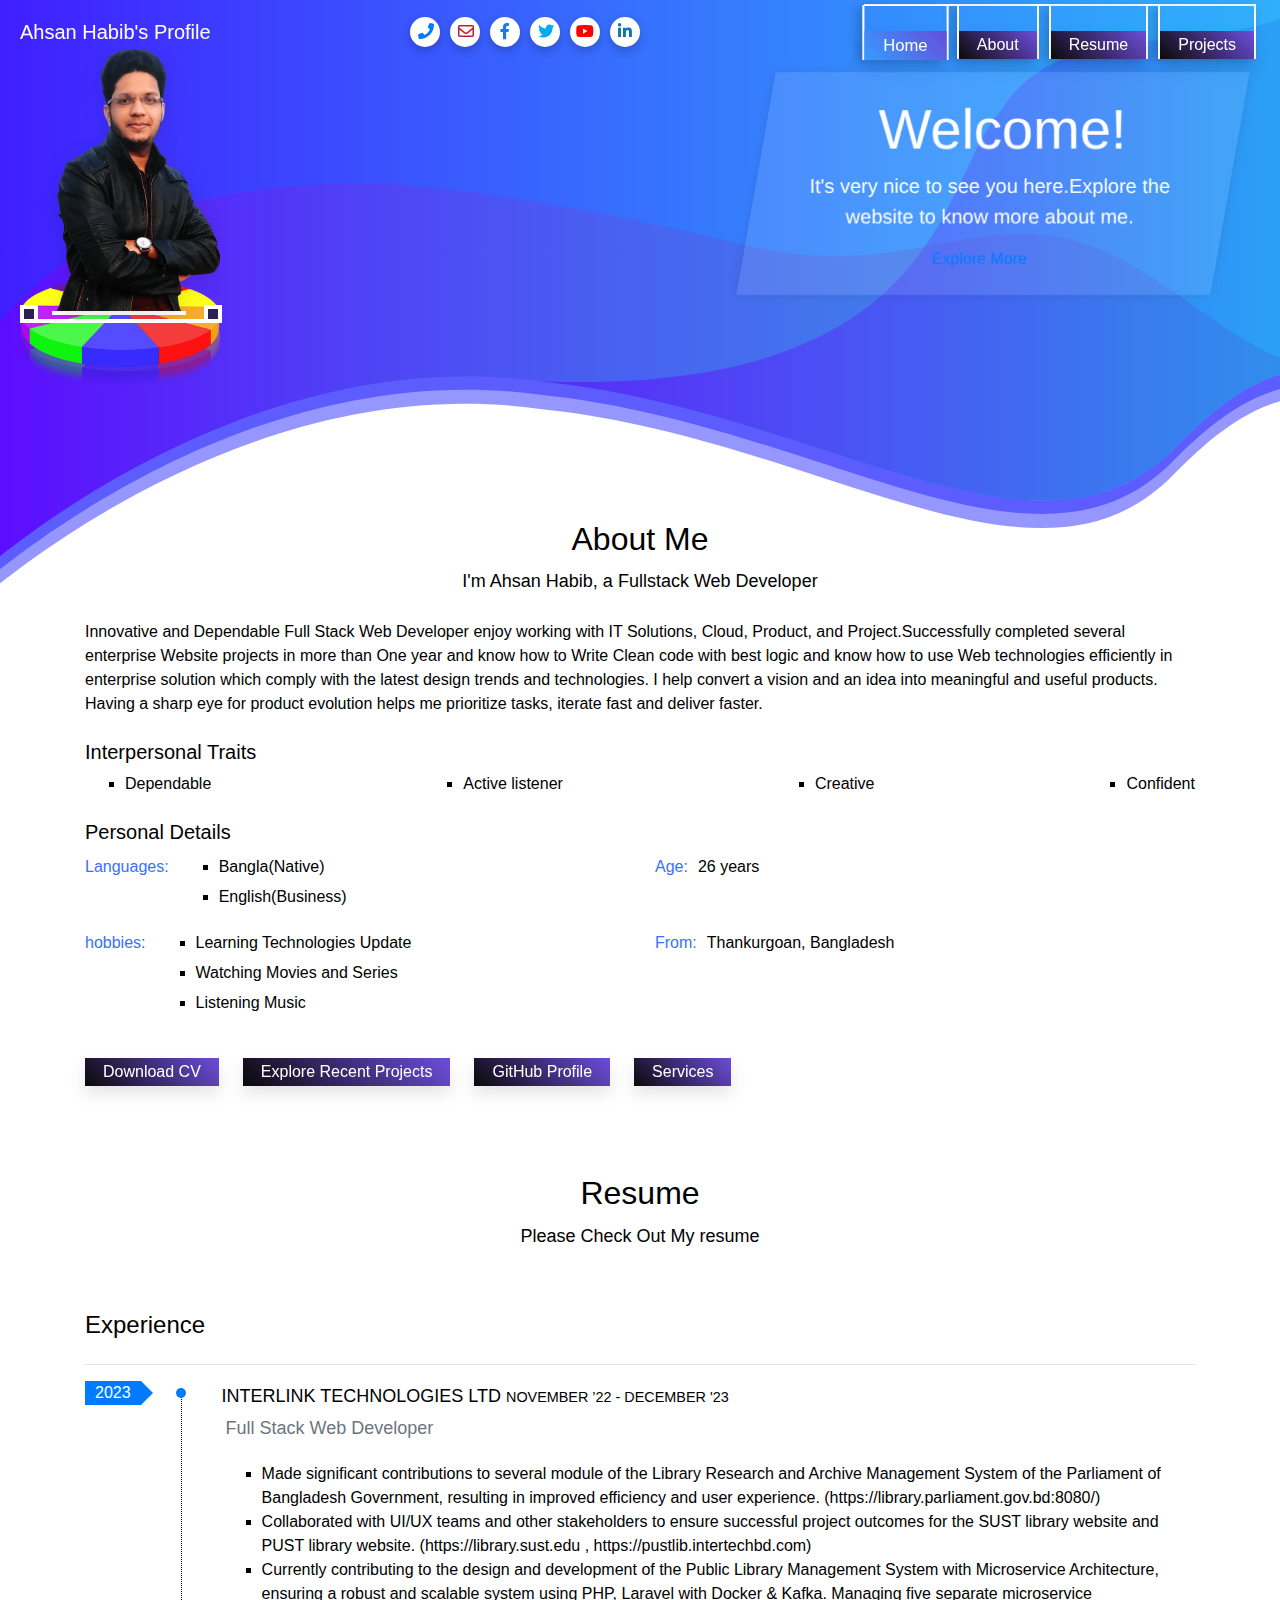
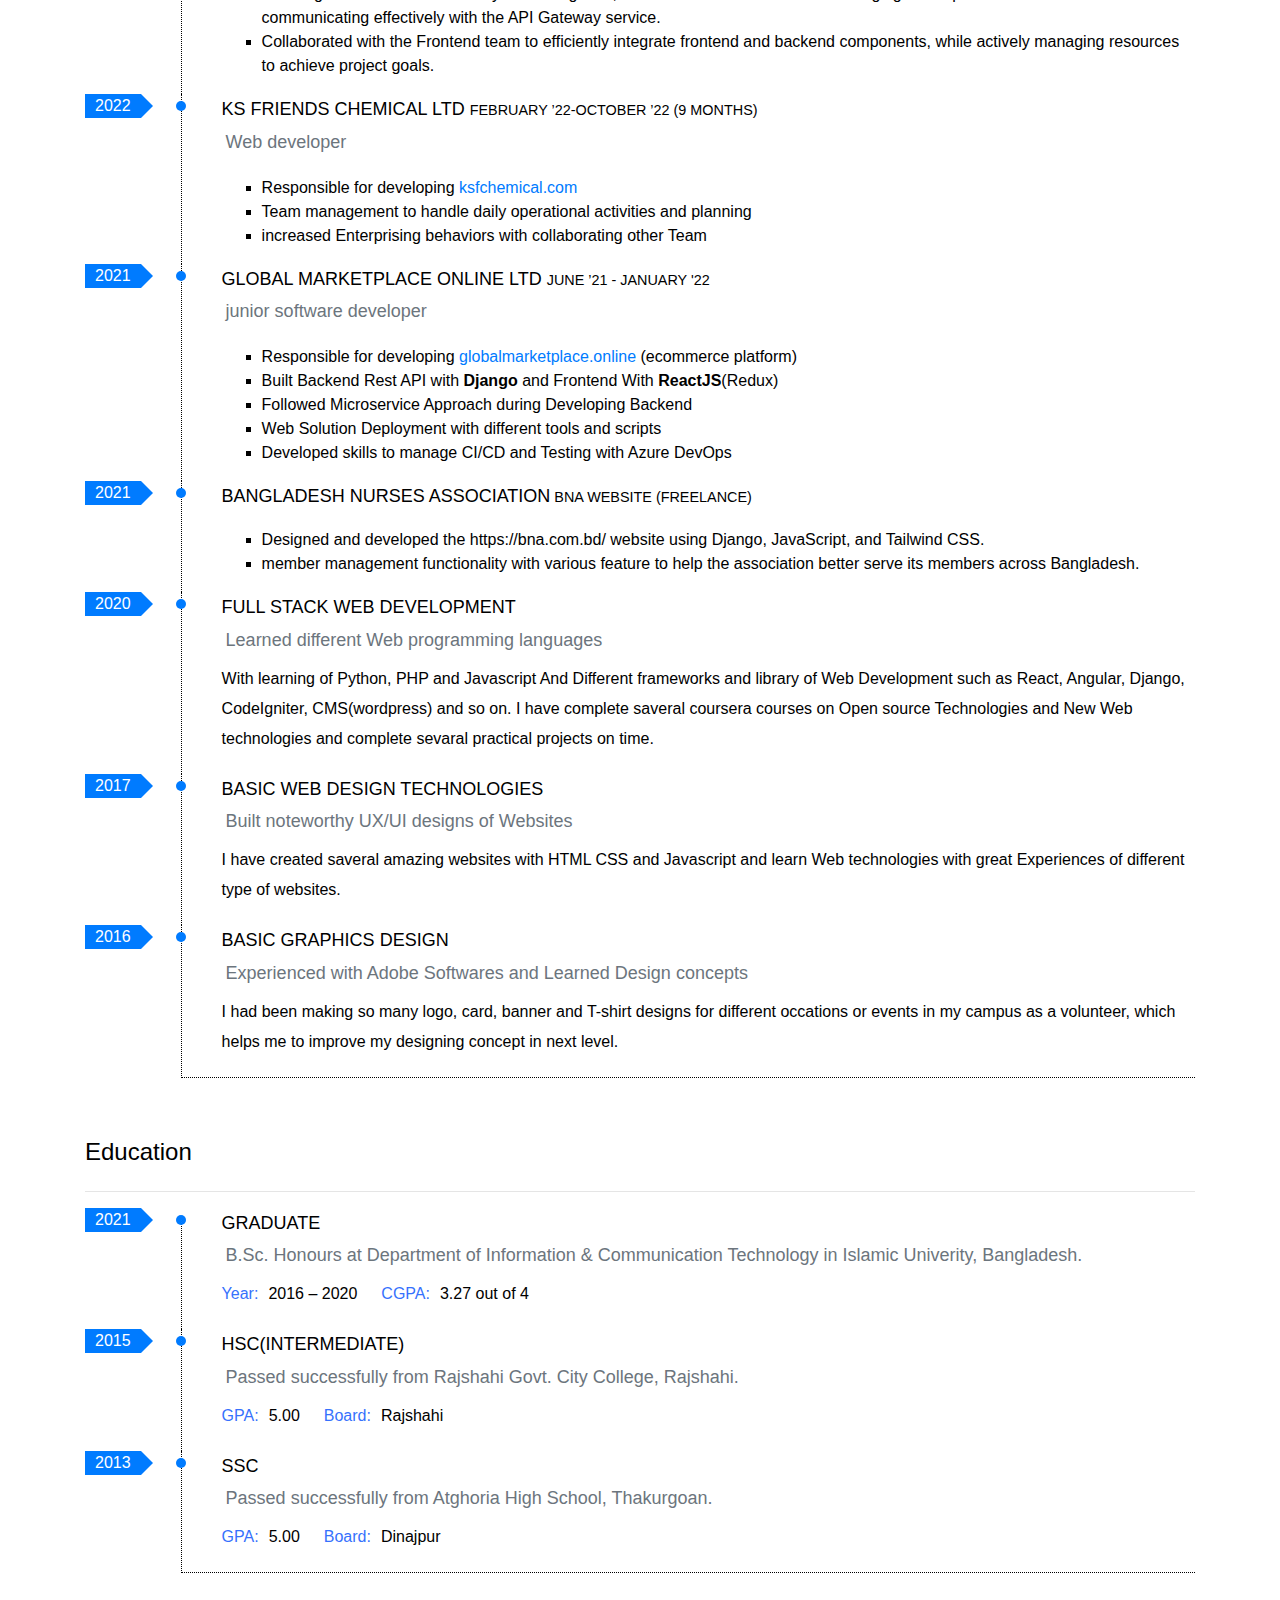
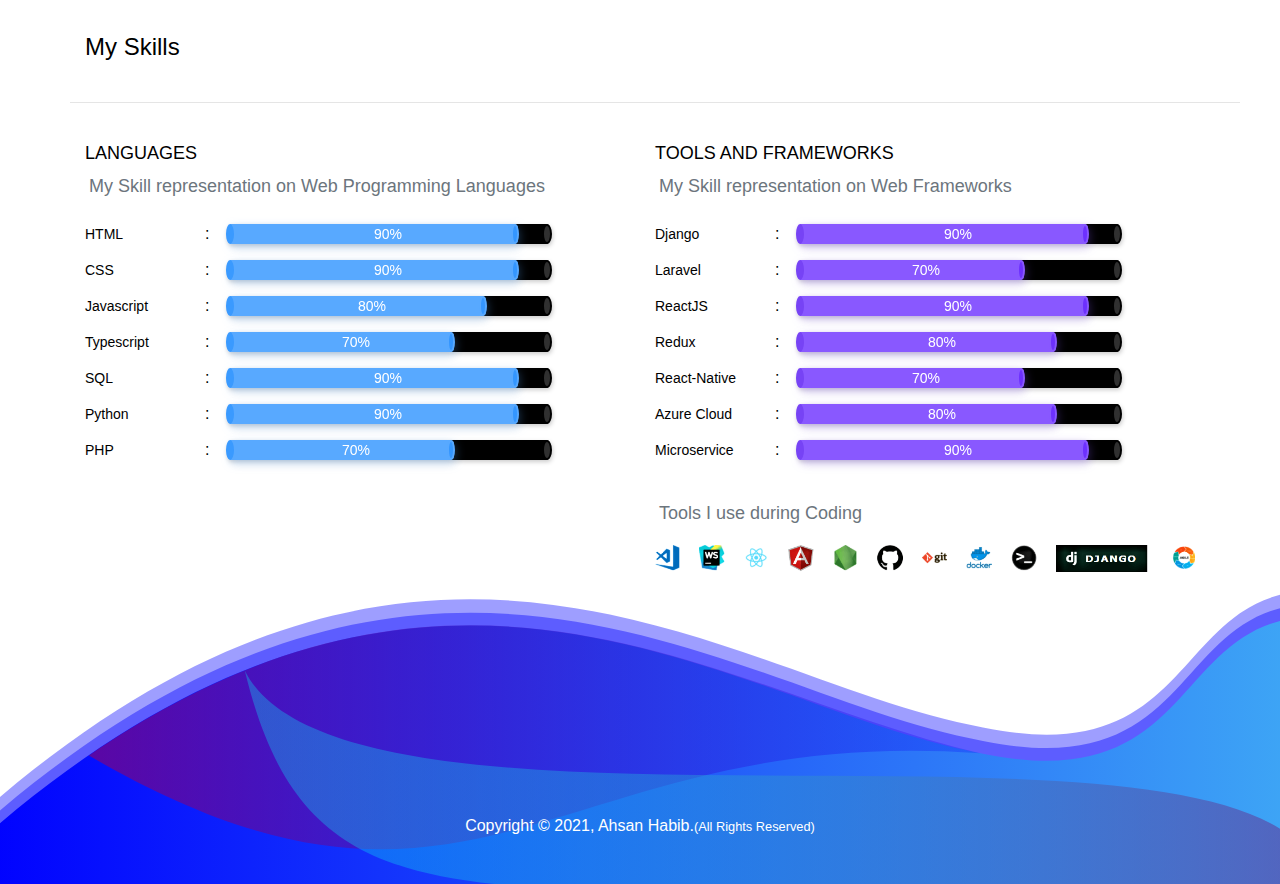
<file: index.html>
<!DOCTYPE html>
<html lang="en">

<head>
  <meta charset="UTF-8" />
  <meta name="viewport" content="width=device-width, initial-scale=1.0" />
  <title>Ahsan Habib's Profile</title>
  <link rel="icon" type="image/png" href="/img/Ahsaan small edited tiny.png">
  <link rel="stylesheet" href="https://stackpath.bootstrapcdn.com/bootstrap/4.4.1/css/bootstrap.min.css"
    integrity="sha384-Vkoo8x4CGsO3+Hhxv8T/Q5PaXtkKtu6ug5TOeNV6gBiFeWPGFN9MuhOf23Q9Ifjh" crossorigin="anonymous" />
  <link href="https://cdnjs.cloudflare.com/ajax/libs/font-awesome/5.13.0/css/all.min.css" rel="stylesheet" />

  <script src="https://code.jquery.com/jquery-3.2.1.slim.min.js"
    integrity="sha384-KJ3o2DKtIkvYIK3UENzmM7KCkRr/rE9/Qpg6aAZGJwFDMVNA/GpGFF93hXpG5KkN"
    crossorigin="anonymous"></script>
  <script src="https://cdnjs.cloudflare.com/ajax/libs/popper.js/1.12.9/umd/popper.min.js"
    integrity="sha384-ApNbgh9B+Y1QKtv3Rn7W3mgPxhU9K/ScQsAP7hUibX39j7fakFPskvXusvfa0b4Q"
    crossorigin="anonymous"></script>
  <script src="https://maxcdn.bootstrapcdn.com/bootstrap/4.0.0/js/bootstrap.min.js"
    integrity="sha384-JZR6Spejh4U02d8jOt6vLEHfe/JQGiRRSQQxSfFWpi1MquVdAyjUar5+76PVCmYl"
    crossorigin="anonymous"></script>

  <script type="text/javascript" src="js/index.js"></script>

  <link rel="stylesheet" type="text/css" href="css/style.css" />
</head>

<body>
  <header class="heading_bg text-white" id="home">
    <div class="d-flex top-nav align-items-center" id="customNavbar">
      <div class="nav-brand">
        <h5 class="lead m-0">
          <a class="text-white" href="https://ahsaan-habib.github.io/">Ahsan Habib's Profile</a>
        </h5>
      </div>

      <div class="header-social ml-auto d-table align-items-center mr-4">
        <div class="fixed-icon d-sm-none position-fixed">
          <i class="fas fa-comment-dots"></i>
        </div>
        <ul class="social-icons d-flex flex-column flex-sm-row" id="social-icons-bar">
          <li class="faicon phone position-relative">
            <a class="javascript:void(0)"><i class="fas fa-phone"></i></a>
            <div class="social-tooltip position-absolute">
              <span></span>
              <div class="stooltip-wrap lead p-3">
                <h6 class="">Mobile No</h6>
                <p class="">
                  <a class="text-primary" href="callto: +8801774101024">
                    +8801774101024</a>
                </p>
              </div>
            </div>
          </li>
          <li class="faicon email">
            <a href="mailto:ahsan.habib.pro@gmail.com" title="email"><i class="far fa-envelope"></i></a>
          </li>
          <li class="faicon facebook">
            <a href="https://www.facebook.com/ahsan.habib.n" title="facebook"><i class="fab fa-facebook-f"></i></a>
          </li>
          <li class="faicon twitter">
            <a href="https://twitter.com/ahsan720p" title="twitter"><i class="fab fa-twitter"></i></a>
          </li>
          <li class="faicon youtube">
            <a href="https://www.youtube.com/channel/UCwJc2Xj1zsE8R3bJqVZnRuw" title="youtube"><i
                class="fab fa-youtube"></i></a>
          </li>
          <li class="faicon linkedin">
            <a href="https://www.linkedin.com/in/ahsaan-habib/" title="linkedin"><i class="fab fa-linkedin-in"></i></a>
          </li>
          <!-- <li class="faicon instagram">
						<a href="https://www.instagram.com/ahsan_habib_n/" title="instagram"><i class="fab fa-instagram"></i></a>
					</li> -->
        </ul>
      </div>

      <div class="ml-auto my-1">
        <ul class="menu nav justify-content-between d-none d-lg-flex mr-4">
          <li class="nav-item active">
            <a class="nav-link" href="#home">Home <span class="sr-only">(current)</span></a>
          </li>
          <li class="nav-item">
            <a class="nav-link" href="#about">About</a>
          </li>

          <li class="nav-item">
            <a class="nav-link" href="#resume">Resume</a>
          </li>
          <!-- <li class="nav-item position-relative">
            <a class="nav-link" href="https://ahsaan-habib.github.io/comingSoon.html">Designs</a>
            <div class="dropdown top-dropdown position-absolute">
              <div class="dropdown-item">
                <a class="dropdown-link" href="#">Photoshop</a>
              </div>
              <div class="dropdown-item">
                <a class="dropdown-link" href="#">Illustrator</a>
              </div>
              <div class="dropdown-item">
                <a class="dropdown-link" href="#">Web Design</a>
              </div>
            </div>
          </li> -->
          <li class="nav-item position-relative">
            <a class="nav-link" href="../projects.html">Projects</a>
            <div class="dropdown top-dropdown position-absolute">
              <div class="dropdown-item">
                <a class="dropdown-link" href="../projects.html#rjs">ReactJs</a>
              </div>
              <div class="dropdown-item">
                <a class="dropdown-link" href="../projects.html#js">Javascript</a>
              </div>
              <div class="dropdown-item">
                <a class="dropdown-link" href="../projects.html#dj">Django</a>
              </div>
              <div class="dropdown-item">
                <a class="dropdown-link" href="../projects.html#ang">Angular</a>
              </div>
            </div>
          </li>
        </ul>

        <div class="slicknav-main d-lg-none my-1">
          <a class="
                slicknav-btn
                navbar-toggler
                ml-auto
                d-flex
                justify-content-end
                align-items-center
                collapsed
              " type="button" id="togglenav" data-toggle="collapse" data-target="#navbarSupportedContent" href="#">
            <span class="navbar-fa-icon mr-2 lead text-white">Menu</span>
            <div id="menu_icon" class="menu_icon_wrapper">
              <div class="menu_icon"></div>
            </div>
          </a>
          <div class="slicknav-nav collapse navbar-collapse pl-4" id="navbarSupportedContent">
            <ul class="navbar-nav s-menu">
              <li class="nav-item active">
                <a class="nav-link" href="#home">Home <span class="sr-only">(current)</span></a>
              </li>
              <li class="nav-item">
                <a class="nav-link" href="#about">About</a>
              </li>

              <li class="nav-item">
                <a class="nav-link" href="#resume">Resume</a>
              </li>
              <!-- <li class="nav-item">
                <a class="nav-link d-flex pl-3" href="https://ahsaan-habib.github.io/comingSoon.html">Designs</a>
                <span class="slicknav-arrow ml-auto text-white" role="button" data-toggle="collapse"
                  data-target="#navbarDropdown"><i class="fa fa-angle-down px-3"></i></span>
                <div class="collapse s-ddown" id="navbarDropdown">
                  <div class="dropdown-item">
                    <a class="dropdown-link" href="#">Photoshop</a>
                  </div>
                  <div class="dropdown-item">
                    <a class="dropdown-link" href="#">Illustrator</a>
                  </div>
                  <div class="dropdown-item">
                    <a class="dropdown-link" href="#">Web Design</a>
                  </div>
                </div>
              </li> -->
              <li class="nav-item">
                <a class="nav-link d-flex pl-3" href="../projects.html">Projects</a>
                <span class="slicknav-arrow ml-auto text-white" role="button" data-toggle="collapse"
                  data-target="#navbarDropdown2"><i class="fa fa-angle-down px-3"></i></span>

                <div class="collapse s-ddown" id="navbarDropdown2">
                  <div class="dropdown-item">
                    <a class="dropdown-link" href="../projects.html#rjs">ReactJs</a>
                  </div>
                  <div class="dropdown-item">
                    <a class="dropdown-link" href="../projects.html#js">Javascript</a>
                  </div>
                  <div class="dropdown-item">
                    <a class="dropdown-link" href="../projects.html#dj">Django</a>
                  </div>
                  <div class="dropdown-item">
                    <a class="dropdown-link" href="../projects.html#ang">Angular</a>
                  </div>
                </div>
              </li>
            </ul>
          </div>
        </div>
      </div>
    </div>

    <div class="header-content d-block d-sm-flex" id="header-content">
      <article>
        <div class="art">
          <div class="art_img">
            <div class="effect_art">
              <div class="wrapper_art" style="height: 120px; width: 200px">
                <div class="box_art">
                  <div class="container_art">
                    <div class="h-img">
                      <span></span>
                      <img src="img/Ahsaan small edited (1).png" alt="" width="200px" height="auto" />
                    </div>
                  </div>
                </div>
              </div>
            </div>
          </div>
        </div>
      </article>
      <div class="ml-auto position-relative h-content-wrap">
        <div class="position-relative h-content-wrapper">
          <div id="h-front" class="
                h-side-content h-front
                ml-auto
                mt-4
                d-flex
                align-items-end
                flex-column
                text-white
              ">
            <h2 class="display-4 mx-auto mt-4">Welcome!</h2>
            <p class="lead px-4 text-center">
              It's very nice to see you here.Explore the website to know more about me.
            </p>
            <a class="glow-link mb-4 mx-auto" href="#about">Explore More</a>
          </div>
          <div id="h-back" class="
                h-side-content h-back
                ml-auto
                mt-4
                d-flex
                align-items-end
                flex-column
                text-white
                position-absolute
              ">
            <h2 class="display-4 mx-auto mt-4">Hello!</h2>
            <p class="lead px-4 text-center">
              I'm self-taught Motivated Learner & Fullstack Web Developer.
            </p>
            <a class="glow-link  mb-4 mx-auto" href="https://github.com/ahsaan-habib/">Explore github profile</a>
          </div>
        </div>
      </div>
    </div>
  </header>

  <div class="about-section container-fluid" id="about">
    <div class="content-block">
      <h2 class="content-title text-center">About Me</h2>
      <h6 class="content-subtitle text-center lead">
        I'm Ahsan Habib, a Fullstack Web Developer
      </h6>
      <div class="content-description mt-4">
        <div class="container">
          <p>
            Innovative and Dependable Full Stack Web Developer enjoy working with IT Solutions, Cloud, Product, and
            Project.Successfully completed several enterprise Website projects in more than One year and know how to
            Write
            Clean
            code with best logic and know how to use Web technologies efficiently in enterprise solution which comply
            with
            the
            latest design trends and technologies. I help convert a vision and an idea into meaningful and useful
            products. Having a sharp eye for product evolution helps me prioritize tasks, iterate fast and deliver
            faster.
          </p>


          <h5 class="mt-4">Interpersonal Traits</h5>
          <ul class="d-block d-md-flex justify-content-between">
            <li>Dependable</li>
            <li>Active listener</li>
            <li>Creative</li>
            <li>Confident</li>
          </ul>
        </div>
      </div>

      <address class="content-info container">
        <h5 class="mt-4">Personal Details</h5>
        <div class="row">
          <div class="col-12 col-md-6 single-info d-flex">
            <span>Languages:</span>
            <ul class="">
              <li>Bangla(Native)</li>
              <li>English(Business)</li>
            </ul>
          </div>
          <div class="col-12 col-md-6 single-info d-flex">
            <span>Age:</span>
            <p>26 years</p>
          </div>
        </div>
        <div class="row">
          <div class="col-12 col-md-6 single-info d-flex">
            <span>hobbies:</span>
            <ul class="">
              <li>Learning Technologies Update</li>
              <li>Watching Movies and Series</li>
              <li>Listening Music</li>
            </ul>
          </div>
          <div class="col-12 col-md-6 single-info d-flex">
            <span>From:</span>
            <p>Thankurgoan, Bangladesh</p>
          </div>
        </div>
        <!-- <div class="row">
          <div class="col-12 single-info d-flex">
            <span>Work:</span>
            <p class="mb-0">
              Junior Software Developer at
              <a class="ml-2" href="https://globalmarketplace.online"> Global MarketPlace online</a>
            </p>
          </div>
        </div> -->
      </address>

      <div class="buttons d-block d-md-flex container align-items-center">
        <a class="btn content-download text-white my-2 mr-4"
          href="https://drive.google.com/file/d/1xJ6arTL6RKsa7heghmVIEhMlWOZRZOuw/view?fbclid=IwAR3oS5Cq-dDAPIrOWSsoFQEDB_EXpjWsE6Ffat9iZRDvIyzMdLwUIkZCEwE"
          role="button">Download CV</a>
        <a class="btn content-download text-white my-2 mr-4" href="https://ahsaan-habib.github.io/projects.html"
          role="button">Explore Recent Projects</a>
        <a class="btn content-download text-white my-2 mr-4" href="https://github.com/ahsaan-habib/"
          role="button">GitHub Profile</a>
        <a class="btn content-download text-white my-2" href="#0" role="button">Services</a>
      </div>
    </div>
  </div>

  <div class="resume-section container-fluid" id="resume">
    <div class="content-block">
      <h2 class="content-title text-center">Resume</h2>
      <h6 class="content-subtitle text-center lead">
        Please Check Out My resume
      </h6>
      <div class="content-description mt-4">
        <div class="content-wrap">
          <div class="container">
            <h4 class="Lead mb-4">Experience</h4>
            <hr />

            <div class="resume-item d-flex">
              <span class="item-arrow">2023</span>
              <div class="item-content">
                <h5 class="item-title">Interlink Technologies Ltd <small> November ’22 - December '23</small></h5>
                <span class="item-details text-muted p-1">Full Stack Web Developer </span>
                <p class="item-description">
                <ul>


                  <li>Made significant contributions to several module of the Library Research and Archive Management
                    System of
                    the Parliament of Bangladesh Government, resulting in improved efficiency and user experience.
                    (https://library.parliament.gov.bd:8080/)

                  </li>
                  <li>Collaborated with UI/UX teams and other stakeholders to ensure successful project outcomes for the
                    SUST
                    library website and PUST library website. (https://library.sust.edu ,
                    https://pustlib.intertechbd.com)

                  </li>
                  <li>Currently contributing to the design and development of the Public Library Management System with
                    Microservice Architecture, ensuring a robust and scalable system using PHP, Laravel with Docker &
                    Kafka.
                    Managing five separate microservice communicating effectively with the API Gateway service.

                  </li>
                  <li>Collaborated with the Frontend team to efficiently integrate frontend and backend components,
                    while actively
                    managing resources to achieve project goals.
                  </li>
                </ul>
                </p>
              </div>
            </div>

            <div class="resume-item d-flex">
              <span class="item-arrow">2022</span>
              <div class="item-content">
                <h5 class="item-title">KS Friends Chemical Ltd <small> February ’22-October ’22 (9
                    months)</small></h5>
                <span class="item-details text-muted p-1">Web developer</span>
                <p class="item-description">
                <ul>
                  <li>Responsible for developing <a href="https://ksfchemical.com">
                      ksfchemical.com</a>
                  </li>
                  <li>Team management to handle daily operational activities and planning</li>
                  <li>increased Enterprising behaviors with collaborating other Team</li>

                </ul>
                </p>
              </div>
            </div>


            <div class="resume-item d-flex">
              <span class="item-arrow">2021</span>
              <div class="item-content">
                <h5 class="item-title">Global Marketplace Online Ltd <small> June ’21 - January '22</small></h5>
                <span class="item-details text-muted p-1">junior software developer </span>
                <p class="item-description">
                <ul>
                  <li>Responsible for developing <a href="https://globalmarketplace.online">
                      globalmarketplace.online</a> (ecommerce platform)
                  </li>
                  <li>Built Backend Rest API with <b>Django</b> and Frontend With <b>ReactJS</b>(Redux)</li>
                  <li>Followed Microservice Approach during Developing Backend</li>
                  <li>Web Solution Deployment with different tools and scripts</li>
                  <li>Developed skills to manage CI/CD and Testing with Azure DevOps</li>
                </ul>
                </p>
              </div>
            </div>



            <div class="resume-item d-flex">
              <span class="item-arrow">2021</span>
              <div class="item-content">
                <h5 class="item-title">Bangladesh Nurses Association<small> BNA Website (freelance)</small></h5>
                <p class="item-description">
                <ul>
                  <li>Designed and developed the https://bna.com.bd/ website using Django, JavaScript, and Tailwind CSS.

                  </li>
                  <li> member management functionality with various feature to help the association better serve its
                    members across Bangladesh.</li>
                </ul>
                </p>
              </div>
            </div>




            <div class="resume-item d-flex">
              <span class="item-arrow">2020</span>
              <div class="item-content">
                <h5 class="item-title">Full Stack Web Development</h5>
                <span class="item-details text-muted p-1">Learned different Web programming languages</span>
                <p class="item-description">
                  With learning of Python, PHP and Javascript And Different
                  frameworks and library of Web Development such as React,
                  Angular, Django, CodeIgniter, CMS(wordpress) and so on. I
                  have complete saveral coursera courses on Open source
                  Technologies and New Web technologies and complete sevaral
                  practical projects on time.
                </p>
              </div>
            </div>
            <div class="resume-item d-flex">
              <span class="item-arrow">2017</span>
              <div class="item-content">
                <h5 class="item-title">Basic Web Design Technologies</h5>
                <span class="item-details text-muted p-1">Built noteworthy UX/UI designs of Websites</span>
                <p class="item-description">
                  I have created saveral amazing websites with HTML CSS and
                  Javascript and learn Web technologies with great Experiences
                  of different type of websites.
                </p>
              </div>
            </div>
            <div class="resume-item d-flex">
              <span class="item-arrow">2016</span>
              <div class="item-content">
                <h5 class="item-title">Basic Graphics Design</h5>
                <span class="item-details text-muted p-1">Experienced with Adobe Softwares and Learned Design
                  concepts</span>
                <p class="item-description">
                  I had been making so many logo, card, banner and T-shirt
                  designs for different occations or events in my campus as a
                  volunteer, which helps me to improve my designing concept in
                  next level.
                </p>
              </div>
            </div>
          </div>
        </div>
        <div class="content-wrap mt-4">
          <div class="container">
            <h4 class="Lead mb-4">Education</h4>
            <hr />
            <div class="resume-item d-flex">
              <span class="item-arrow">2021</span>
              <div class="item-content">
                <h5 class="item-title">Graduate</h5>
                <span class="item-details text-muted p-1">B.Sc. Honours at Department of Information & Communication
                  Technology in
                  Islamic Univerity, Bangladesh.</span>
                <div class="item-description  d-block d-sm-flex">
                  <div class="single-info d-flex mr-4">
                    <span>Year:</span>
                    <p>2016 – 2020 </p>
                  </div>
                  <div class="single-info d-flex">
                    <span>CGPA:</span>
                    <p>3.27 out of 4</p>
                  </div>
                </div>
              </div>
            </div>
            <div class="resume-item d-flex">
              <span class="item-arrow">2015</span>
              <div class="item-content">
                <h5 class="item-title">HSC(Intermediate)</h5>
                <span class="item-details text-muted p-1">Passed successfully from Rajshahi Govt. City College,
                  Rajshahi.</span>
                <div class="item-description d-block d-sm-flex">
                  <div class="single-info d-flex mr-4">
                    <span>GPA:</span>
                    <p>5.00</p>
                  </div>
                  <div class="single-info d-flex">
                    <span>Board:</span>
                    <p>Rajshahi</p>
                  </div>
                </div>
              </div>
            </div>
            <div class="resume-item d-flex">
              <span class="item-arrow">2013</span>
              <div class="item-content">
                <h5 class="item-title">SSC</h5>
                <span class="item-details text-muted p-1">Passed successfully from Atghoria High School,
                  Thakurgoan.</span>
                <div class="item-description d-block d-sm-flex">
                  <div class="single-info d-flex mr-4">
                    <span>GPA:</span>
                    <p>5.00</p>
                  </div>
                  <div class="single-info d-flex">
                    <span>Board:</span>
                    <p>Dinajpur</p>
                  </div>
                </div>
              </div>
            </div>
          </div>
        </div>
        <div class="content-wrap mt-4">
          <div class="container">
            <div class="row">
              <h4 class="col-lg-12 Lead mb-4">My Skills</h4>
              <hr class="col-lg-12" />
              <div class="skill-wrap col-lg-6">
                <h5 class="item-title mt-4">Languages</h5>
                <span class="item-details text-muted p-1">My Skill representation on Web Programming Languages</span>
                <div class="skill mt-4">
                  <ul class="pl-0 mb-0">
                    <li class="d-flex">
                      <p>HTML</p>
                      <span class="ml-auto">
                        <div class="cylinder">
                          <div class="cy_container"></div>
                          <div class="cy_percent_wrap">
                            <div class="cy_percent" style="width: 90%">
                              <span>90%</span>
                            </div>
                          </div>
                        </div>
                      </span>
                    </li>
                    <li class="d-flex">
                      <p>CSS</p>
                      <span class="ml-auto">
                        <div class="cylinder">
                          <div class="cy_container"></div>
                          <div class="cy_percent_wrap">
                            <div class="cy_percent" style="width: 90%">
                              <span>90%</span>
                            </div>
                          </div>
                        </div>
                      </span>
                    </li>
                    <li class="d-flex">
                      <p>Javascript</p>
                      <span class="ml-auto">
                        <div class="cylinder">
                          <div class="cy_container"></div>
                          <div class="cy_percent_wrap">
                            <div class="cy_percent" style="width: 80%">
                              <span>80%</span>
                            </div>
                          </div>
                        </div>
                      </span>
                    </li>
                    <li class="d-flex">
                      <p>Typescript</p>
                      <span class="ml-auto">
                        <div class="cylinder">
                          <div class="cy_container"></div>
                          <div class="cy_percent_wrap">
                            <div class="cy_percent" style="width: 70%">
                              <span>70%</span>
                            </div>
                          </div>
                        </div>
                      </span>
                    </li>
                    <li class="d-flex">
                      <p>SQL</p>
                      <span class="ml-auto">
                        <div class="cylinder">
                          <div class="cy_container"></div>
                          <div class="cy_percent_wrap">
                            <div class="cy_percent" style="width: 90%">
                              <span>90%</span>
                            </div>
                          </div>
                        </div>
                      </span>
                    </li>
                    <li class="d-flex">
                      <p>Python</p>
                      <span class="ml-auto">
                        <div class="cylinder">
                          <div class="cy_container"></div>
                          <div class="cy_percent_wrap">
                            <div class="cy_percent" style="width: 90%">
                              <span>90%</span>
                            </div>
                          </div>
                        </div>
                      </span>
                    </li>

                    <li class="d-flex">
                      <p>PHP</p>
                      <span class="ml-auto">
                        <div class="cylinder">
                          <div class="cy_container"></div>
                          <div class="cy_percent_wrap">
                            <div class="cy_percent" style="width: 70%">
                              <span>70%</span>
                            </div>
                          </div>
                        </div>
                      </span>
                    </li>
                  </ul>
                </div>
              </div>

              <div class="skill-wrap tools col-lg-6">
                <h5 class="item-title mt-4">Tools and frameworks</h5>
                <span class="item-details text-muted p-1">My Skill representation on Web Frameworks</span>
                <div class="skill mt-4">
                  <ul class="pl-0 mb-0">
                    <li class="d-flex">
                      <p>Django</p>
                      <span class="ml-auto">
                        <div class="cylinder">
                          <div class="cy_container"></div>
                          <div class="cy_percent_wrap">
                            <div class="cy_percent" style="width: 90%">
                              <span>90%</span>
                            </div>
                          </div>
                        </div>
                      </span>
                    </li>
                    <li class="d-flex">
                      <p>Laravel</p>
                      <span class="ml-auto">
                        <div class="cylinder">
                          <div class="cy_container"></div>
                          <div class="cy_percent_wrap">
                            <div class="cy_percent" style="width: 70%">
                              <span>70%</span>
                            </div>
                          </div>
                        </div>
                      </span>
                    </li>
                    <li class="d-flex">
                      <p>ReactJS</p>
                      <span class="ml-auto">
                        <div class="cylinder">
                          <div class="cy_container"></div>
                          <div class="cy_percent_wrap">
                            <div class="cy_percent" style="width: 90%">
                              <span>90%</span>
                            </div>
                          </div>
                        </div>
                      </span>
                    </li>
                    <li class="d-flex">
                      <p>Redux</p>
                      <span class="ml-auto">
                        <div class="cylinder">
                          <div class="cy_container"></div>
                          <div class="cy_percent_wrap">
                            <div class="cy_percent" style="width: 80%">
                              <span>80%</span>
                            </div>
                          </div>
                        </div>
                      </span>
                    </li>
                    <li class="d-flex">
                      <p>React-Native</p>
                      <span class="ml-auto">
                        <div class="cylinder">
                          <div class="cy_container"></div>
                          <div class="cy_percent_wrap">
                            <div class="cy_percent" style="width: 70%">
                              <span>70%</span>
                            </div>
                          </div>
                        </div>
                      </span>
                    </li>

                    <li class="d-flex">
                      <p>Azure Cloud</p>
                      <span class="ml-auto">
                        <div class="cylinder">
                          <div class="cy_container"></div>
                          <div class="cy_percent_wrap">
                            <div class="cy_percent" style="width: 80%">
                              <span>80%</span>
                            </div>
                          </div>
                        </div>
                      </span>
                    </li>
                    <li class="d-flex">
                      <p>Microservice</p>
                      <span class="ml-auto">
                        <div class="cylinder">
                          <div class="cy_container"></div>
                          <div class="cy_percent_wrap">
                            <div class="cy_percent" style="width: 90%">
                              <span>90%</span>
                            </div>
                          </div>
                        </div>
                      </span>
                    </li>
                  </ul>
                </div>

                <div class="mt-4">
                  <span class="item-details mt-4 text-muted p-1">Tools I use during Coding</span>
                  <img src="img/tools and framework.png" alt="tools and frameworks" width="100%" height="auto"
                    style="max-width: 960px" />
                </div>
              </div>
            </div>
          </div>
        </div>
      </div>
    </div>
  </div>

  <footer>
    <div class="ft_bg">
      <div class="container-fluid position-relative">
        <div class="mx-center copyright mx-auto d-table mt-2 mt-sm-4 text-white">
          Copyright © 2021,
          <a class="text-white" href="https://ahsaan-habib.github.io/">Ahsan Habib.</a>
          <small>(All Rights Reserved)</small>
        </div>
      </div>
    </div>
  </footer>
</body>

</html>
</file>
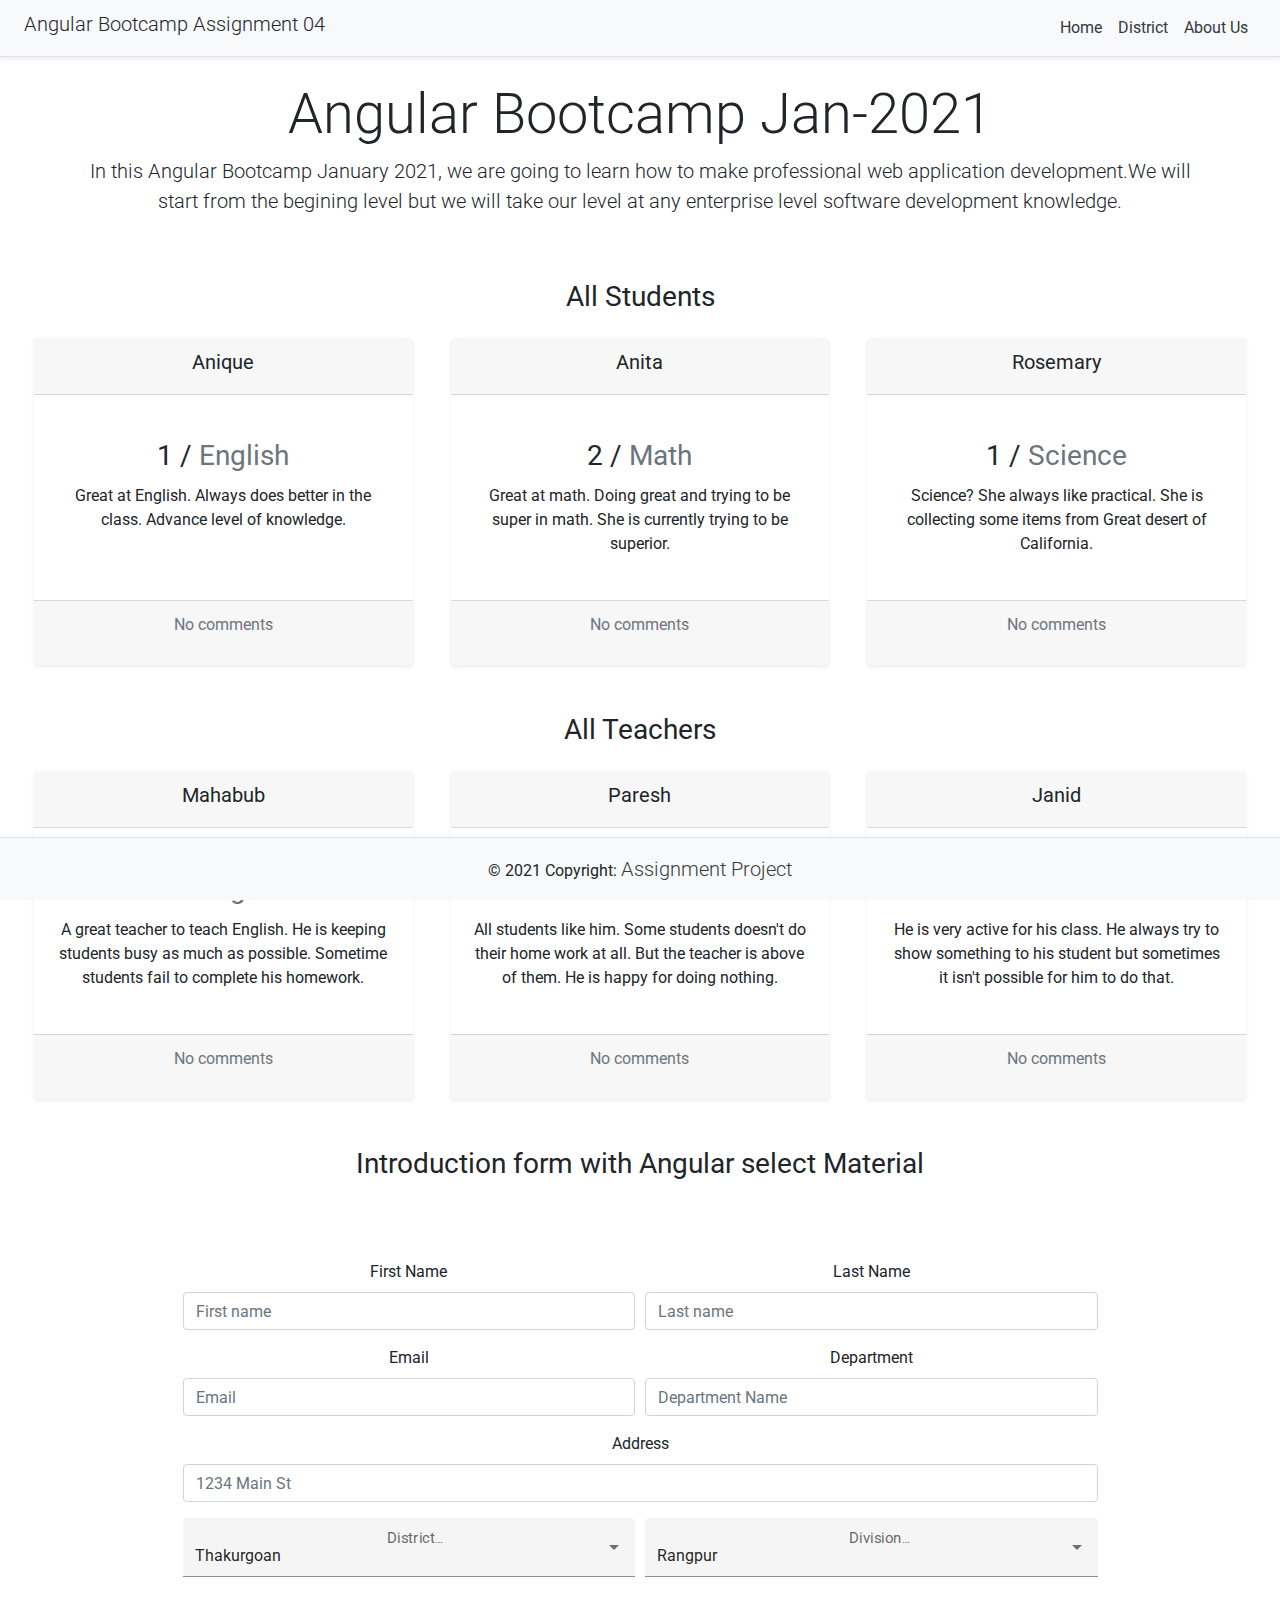
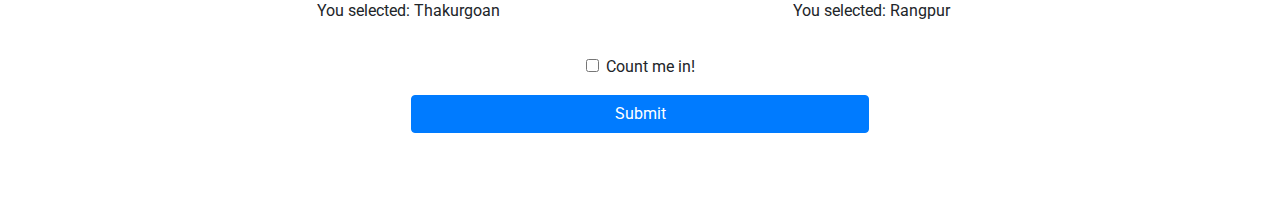
<file: ABAssignment04/index.html>
<!doctype html>
<html lang="en">
<head>
  <meta charset="utf-8">
  <title>ABAssignment04</title>
  <base href="./">
  <meta name="viewport" content="width=device-width, initial-scale=1">
  <link rel="icon" type="image/x-icon" href="favicon.ico">
  <link rel="preconnect" href="https://fonts.gstatic.com">
  <link href="https://fonts.googleapis.com/css2?family=Roboto:wght@300;400;500&amp;display=swap" rel="stylesheet">
  <link href="https://fonts.googleapis.com/icon?family=Material+Icons" rel="stylesheet">
<link rel="stylesheet" href="styles.css"></head>
<body>
  <app-root></app-root>
<script src="runtime.js" defer></script><script src="polyfills.js" defer></script><script src="vendor.js" defer></script><script src="main.js" defer></script></body>
</html>
</file>
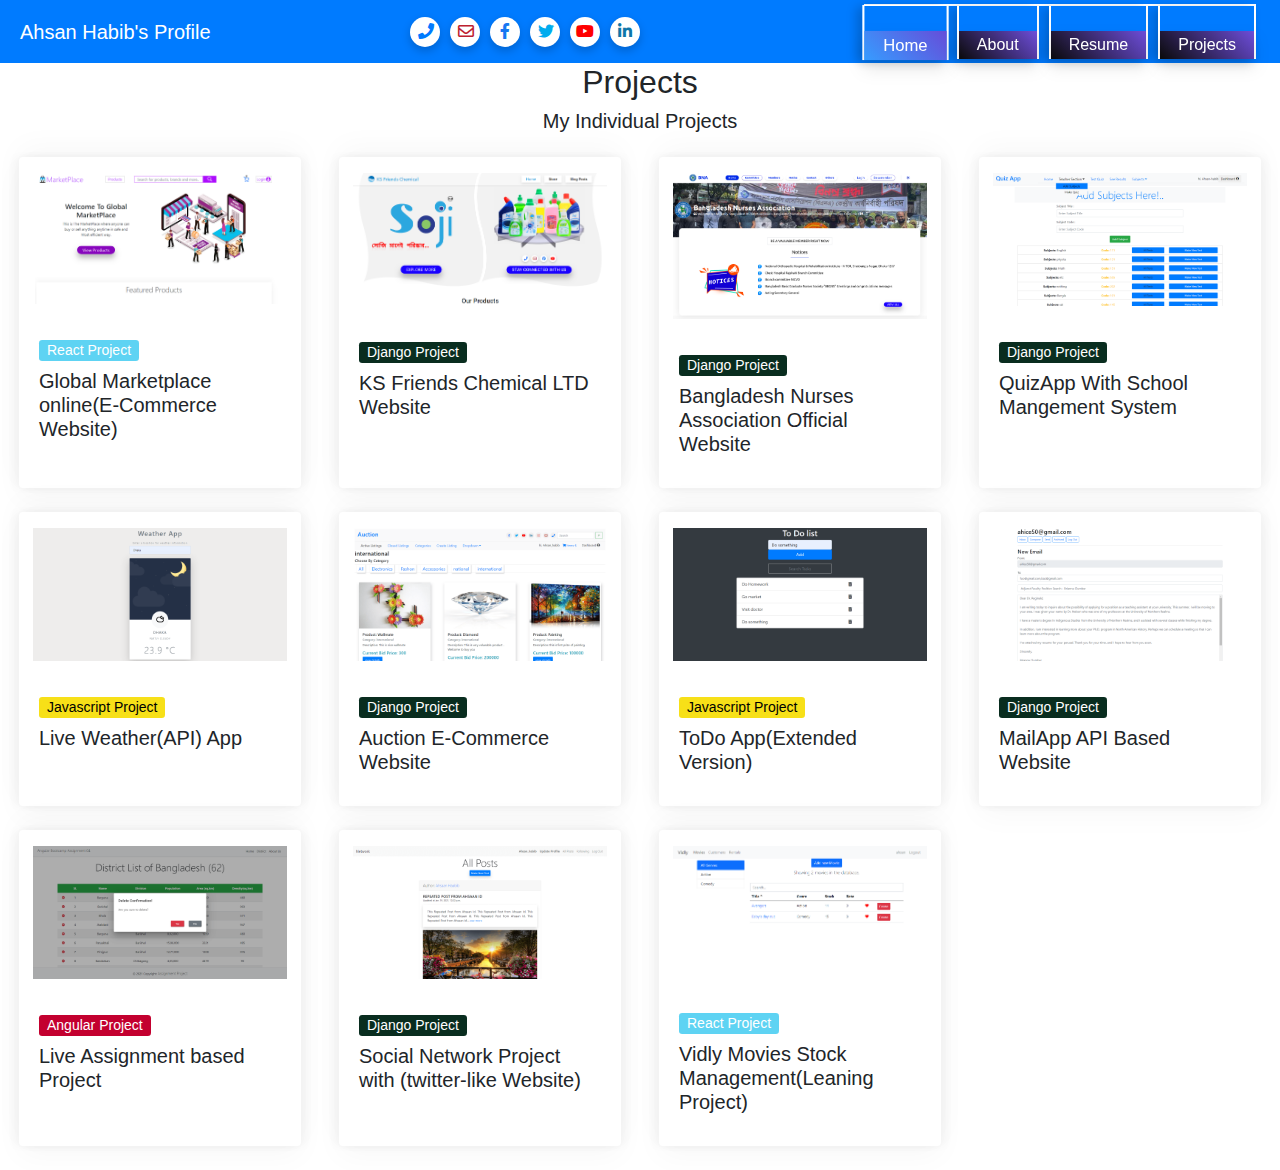
<file: projects.html>
<!DOCTYPE html>
<html lang="en">

<head>
	<meta charset="UTF-8">
	<meta name="viewport" content="width=device-width, initial-scale=1.0">
	<title>Projects</title>
	<link rel="icon" type="image/png" href="/img/Ahsaan small edited tiny.png">
	<link rel="stylesheet" href="https://stackpath.bootstrapcdn.com/bootstrap/4.4.1/css/bootstrap.min.css"
		integrity="sha384-Vkoo8x4CGsO3+Hhxv8T/Q5PaXtkKtu6ug5TOeNV6gBiFeWPGFN9MuhOf23Q9Ifjh" crossorigin="anonymous">
	<link href="https://cdnjs.cloudflare.com/ajax/libs/font-awesome/5.13.0/css/all.min.css" rel="stylesheet">

	<script src="https://code.jquery.com/jquery-3.2.1.slim.min.js"
		integrity="sha384-KJ3o2DKtIkvYIK3UENzmM7KCkRr/rE9/Qpg6aAZGJwFDMVNA/GpGFF93hXpG5KkN"
		crossorigin="anonymous"></script>
	<script src="https://cdnjs.cloudflare.com/ajax/libs/popper.js/1.12.9/umd/popper.min.js"
		integrity="sha384-ApNbgh9B+Y1QKtv3Rn7W3mgPxhU9K/ScQsAP7hUibX39j7fakFPskvXusvfa0b4Q"
		crossorigin="anonymous"></script>
	<script src="https://maxcdn.bootstrapcdn.com/bootstrap/4.0.0/js/bootstrap.min.js"
		integrity="sha384-JZR6Spejh4U02d8jOt6vLEHfe/JQGiRRSQQxSfFWpi1MquVdAyjUar5+76PVCmYl"
		crossorigin="anonymous"></script>

	<script type="text/javascript" src="js/projects.js"></script>

	<link rel="stylesheet" type="text/css" href="css/style.css">
	<link rel="stylesheet" type="text/css" href="css/projects.css">

</head>

<body>
	<header class="bg-primary" id="home">
		<div class="d-flex top-nav align-items-center" id="customNavbar">

			<div class="nav-brand">
				<h5 class="lead m-0"><a class="text-white" href="https://ahsaan-habib.github.io/">Ahsan Habib's
						Profile</a></h5>
			</div>

			<div class="header-social ml-auto d-table align-items-center mr-4">
				<div class="fixed-icon d-sm-none position-fixed"><i class="fas fa-comment-dots"></i></div>
				<ul class="social-icons  d-flex flex-column flex-sm-row" id="social-icons-bar">
					<li class="faicon phone position-relative">
						<a class="javascript:void(0)"><i class="fas fa-phone"></i></a>
						<div class="social-tooltip position-absolute">
							<span></span>
							<div class="stooltip-wrap lead p-3">
								<h6 class="">Mobile No</h6>
								<p class=""><a class="text-primary" href="callto: +8801774101024"> +8801774101024</a>
								</p>
							</div>
						</div>
					</li>
					<li class="faicon email">
						<a href="mailto:ahsan.habib.pro@gmail.com" title="email"><i class="far fa-envelope"></i></a>
					</li>
					<li class="faicon facebook">
						<a href="https://www.facebook.com/ahsan.habib.n" title="facebook"><i
								class="fab fa-facebook-f"></i></a>
					</li>
					<li class="faicon twitter">
						<a href="https://twitter.com/ahsan720p" title="twitter"><i class="fab fa-twitter"></i></a>
					</li>
					<li class="faicon youtube">
						<a href="https://www.youtube.com/channel/UCwJc2Xj1zsE8R3bJqVZnRuw" title="youtube"><i
								class="fab fa-youtube"></i></a>
					</li>
					<li class="faicon linkedin">
						<a href="https://www.linkedin.com/in/ahsaan-habib/" title="linkedin"><i
								class="fab fa-linkedin-in"></i></a>
					</li>
				</ul>
			</div>

			<div class="ml-auto my-1">
				<ul class="menu nav justify-content-between d-none d-lg-flex mr-4">
					<li class="nav-item active">
						<a class="nav-link" href="../index.html#home">Home <span class="sr-only">(current)</span></a>
					</li>
					<li class="nav-item">
						<a class="nav-link" href="../index.html#about">About</a>
					</li>

					<li class="nav-item">
						<a class="nav-link" href="../index.html#resume">Resume</a>
					</li>
					<!-- <li class="nav-item position-relative">
						<a class="nav-link" href="https://ahsaan-habib.github.io/comingSoon.html">Designs</a>
						<div class="dropdown top-dropdown position-absolute">
							<div class="dropdown-item">
								<a class="dropdown-link" href="#">Photoshop</a>
							</div>
							<div class="dropdown-item">
								<a class="dropdown-link" href="#">Illustrator</a>
							</div>
							<div class="dropdown-item">
								<a class="dropdown-link" href="#">Web Design</a>
							</div>
						</div>
					 </li> -->
					<li class="nav-item position-relative">
						<a class="nav-link" href="../projects.html">Projects</a>
						<div class="dropdown top-dropdown position-absolute">
							<div class="dropdown-item">
								<a class="dropdown-link" href="#rjs">ReactJs</a>
							</div>
							<div class="dropdown-item">
								<a class="dropdown-link" href="#js">Javascript</a>
							</div>
							<div class="dropdown-item">
								<a class="dropdown-link" href="#dj">Django</a>
							</div>
							<div class="dropdown-item">
								<a class="dropdown-link" href="#ang">Angular</a>
							</div>
						</div>
					</li>
				</ul>

				<div class="slicknav-main d-lg-none my-1">
					<a class="slicknav-btn navbar-toggler ml-auto d-flex justify-content-end align-items-center collapsed"
						type="button" id="togglenav" data-toggle="collapse" data-target="#navbarSupportedContent"
						href="#">
						<span class="navbar-fa-icon mr-2 lead text-white">Menu</span>
						<div id="menu_icon" class="menu_icon_wrapper">
							<div class="menu_icon"></div>
						</div>
					</a>
					<div class="slicknav-nav collapse navbar-collapse pl-4" id="navbarSupportedContent">
						<ul class="navbar-nav s-menu">
							<li class="nav-item active">
								<a class="nav-link" href="../index.html#home">Home <span
										class="sr-only">(current)</span></a>
							</li>
							<li class="nav-item">
								<a class="nav-link" href="../index.html#about">About</a>
							</li>

							<li class="nav-item">
								<a class="nav-link" href="../index.html#resume">Resume</a>
							</li>
							<!-- <li class="nav-item">
								<a class="nav-link d-flex pl-3" href="https://ahsaan-habib.github.io/comingSoon.html">Designs</a>
								<span class="slicknav-arrow ml-auto text-white" role="button" data-toggle="collapse" data-target="#navbarDropdown"><i class="fa fa-angle-down px-3"></i></span>
								<div class="collapse s-ddown" id="navbarDropdown">
									<div class="dropdown-item">
										<a class="dropdown-link" href="#">Photoshop</a>
									</div>
									<div class="dropdown-item">
										<a class="dropdown-link" href="#">Illustrator</a>
									</div>
									<div class="dropdown-item">
										<a class="dropdown-link" href="#">Web Design</a>
									</div>
								</div>
							</li> -->
							<li class="nav-item">
								<a class="nav-link d-flex pl-3" href="../projects.html">Projects</a>
								<span class="slicknav-arrow ml-auto text-white" role="button" data-toggle="collapse"
									data-target="#navbarDropdown2"><i class="fa fa-angle-down px-3"></i></span>

								<div class="collapse s-ddown" id="navbarDropdown2">
									<div class="dropdown-item">
										<a class="dropdown-link" href="#rjs">ReactJs</a>
									</div>
									<div class="dropdown-item">
										<a class="dropdown-link" href="#js">Javascript</a>
									</div>
									<div class="dropdown-item">
										<a class="dropdown-link" href="#dj">Django</a>
									</div>
									<div class="dropdown-item">
										<a class="dropdown-link" href="#ang">Angular</a>
									</div>
								</div>
							</li>
						</ul>
					</div>
				</div>
			</div>
		</div>
	</header>

	<div class="projects-section container-fluid" id="header-content">
		<div class="">
			<h2 class="content-title text-center">Projects</h2>
			<h6 class="content-subtitle text-center lead">My Individual Projects</h6>
			<div class="content-description mt-4">

				<div class="row" id="projects">

					<!-- project no 0 -->
					<div class="col-12 col-md-6 col-lg-4 col-xl-3 mb-4 rjs-project project-class">

						<div class="card  p-card h-100 border-0 mx-1">
							<div class="p-img-wrapper mx-auto my-3 position-relative">
								<img class="" src="img/projects/Global-Marketplace.png" width="100%" height="auto"
									alt="web support">
								<div class="p-overlay-wrap">
									<span class="p-overlay position-absolute"></span>
									<div
										class="p-preview position-absolute d-flex align-items-center justify-content-center">
										<a class="details-link btn-sm btn-primary text-white" data-toggle="modal"
											data-target="#exampleModal0">See Details <i
												class="fas fa-external-link-alt"></i></a>
									</div>
								</div>
							</div>
							<div class="card-body">
								<small class="btn-sm react-theme py-0 px-2 mb-2 d-table mr-auto">React Project</small>
								<h5 class="card-title lead ">Global Marketplace online(E-Commerce Website)</h5>
							</div>
						</div>

					</div>

					<!-- project no 01 -->
					<div class="col-12 col-md-6 col-lg-4 col-xl-3 mb-4 dj-project project-class">

						<div class="card  p-card h-100 border-0 mx-1">
							<div class="p-img-wrapper mx-auto my-3 position-relative">
								<img class="" src="img/projects/KS-Friends-Chemical.png" width="100%" height="auto"
									alt="web support">
								<div class="p-overlay-wrap">
									<span class="p-overlay position-absolute"></span>
									<div
										class="p-preview position-absolute d-flex align-items-center justify-content-center">
										<a class="details-link btn-sm btn-primary text-white" data-toggle="modal"
											data-target="#exampleModal01">See Details <i
												class="fas fa-external-link-alt"></i></a>
									</div>
								</div>
							</div>
							<div class="card-body">
								<small class="btn-sm dj-theme py-0 px-2 mb-2 d-table mr-auto">Django Project</small>
								<h5 class="card-title lead ">KS Friends Chemical LTD Website</h5>
							</div>
						</div>

					</div>
					<!-- project no 02 -->
					<div class="col-12 col-md-6 col-lg-4 col-xl-3 mb-4 dj-project project-class">

						<div class="card  p-card h-100 border-0 mx-1">
							<div class="p-img-wrapper mx-auto my-3 position-relative">
								<img class="" src="img/projects/Bangladesh-Nurses-Association.png" width="100%" height="auto"
									alt="web support">
								<div class="p-overlay-wrap">
									<span class="p-overlay position-absolute"></span>
									<div
										class="p-preview position-absolute d-flex align-items-center justify-content-center">
										<a class="details-link btn-sm btn-primary text-white" data-toggle="modal"
											data-target="#exampleModal02">See Details <i
												class="fas fa-external-link-alt"></i></a>
									</div>
								</div>
							</div>
							<div class="card-body">
								<small class="btn-sm dj-theme py-0 px-2 mb-2 d-table mr-auto">Django Project</small>
								<h5 class="card-title lead ">Bangladesh Nurses Association Official Website</h5>
							</div>
						</div>

					</div>

					<!-- project no 1 -->
					<div class="col-12 col-md-6 col-lg-4 col-xl-3 mb-4 dj-project project-class">


						<div class="card  p-card h-100 border-0 mx-1">
							<div class="p-img-wrapper mx-auto my-3 position-relative">
								<img class="" src="img/projects/QuizTestProjectss.png" width="100%" height="auto"
									alt="web support">
								<div class="p-overlay-wrap">
									<span class="p-overlay position-absolute"></span>
									<div
										class="p-preview position-absolute d-flex align-items-center justify-content-center">
										<a class="details-link btn-sm btn-primary text-white" data-toggle="modal"
											data-target="#exampleModal1">See Details <i
												class="fas fa-external-link-alt"></i></a>
									</div>
								</div>
							</div>
							<div class="card-body">
								<small class="btn-sm dj-theme py-0 px-2 mb-2 d-table mr-auto">Django Project</small>
								<h5 class="card-title lead ">QuizApp With School Mangement System</h5>
							</div>
						</div>

					</div>

					<!-- project no 2 -->
					<div class="col-12 col-md-6 col-lg-4 col-xl-3 mb-4 js-project project-class">
						<div class="card  p-card h-100 border-0 mx-1">
							<div class="p-img-wrapper mx-auto my-3 position-relative">
								<img class="" src="img/projects/Weather.png" width="100%" height="auto"
									alt="web support">
								<div class="p-overlay-wrap">
									<span class="p-overlay position-absolute"></span>
									<div
										class="p-preview position-absolute d-flex align-items-center justify-content-center">
										<a class="details-link btn-sm btn-primary text-white" data-toggle="modal"
											data-target="#exampleModal2">See Details <i
												class="fas fa-external-link-alt"></i></a>
									</div>
								</div>
							</div>
							<div class="card-body">
								<small class="btn-sm js-theme py-0 px-2 mb-2 d-table mr-auto">Javascript Project</small>
								<h5 class="card-title lead ">Live Weather(API) App</h5>
							</div>
						</div>
					</div>

					<!-- project no 3 -->
					<div class="col-12 col-md-6 col-lg-4 col-xl-3 mb-4 dj-project project-class">
						<div class="card  p-card h-100 border-0 mx-1">
							<div class="p-img-wrapper mx-auto my-3 position-relative">
								<img class="" src="img/projects/Auction.png" width="100%" height="auto"
									alt="web support">
								<div class="p-overlay-wrap">
									<span class="p-overlay position-absolute"></span>
									<div
										class="p-preview position-absolute d-flex align-items-center justify-content-center">
										<a class="details-link btn-sm btn-primary text-white" data-toggle="modal"
											data-target="#exampleModal3">See Details <i
												class="fas fa-external-link-alt"></i></a>
									</div>
								</div>
							</div>
							<div class="card-body">
								<small class="btn-sm dj-theme py-0 px-2 mb-2 d-table mr-auto">Django Project</small>
								<h5 class="card-title lead">Auction E-Commerce Website</h5>
							</div>
						</div>
					</div>

					<!-- project no 4 -->
					<div class="col-12 col-md-6 col-lg-4 col-xl-3 mb-4 js-project project-class">
						<div class="card  p-card h-100 border-0 mx-1">
							<div class="p-img-wrapper mx-auto my-3 position-relative">
								<img class="" src="img/projects/todoApp.png" width="100%" height="auto"
									alt="web support">
								<div class="p-overlay-wrap">
									<span class="p-overlay position-absolute"></span>
									<div
										class="p-preview position-absolute d-flex align-items-center justify-content-center">
										<a class="details-link btn-sm btn-primary text-white" data-toggle="modal"
											data-target="#exampleModal4">See Details <i
												class="fas fa-external-link-alt"></i></a>
									</div>
								</div>
							</div>
							<div class="card-body">
								<small class="btn-sm js-theme py-0 px-2 mb-2 d-table mr-auto">Javascript Project</small>
								<h5 class="card-title lead">ToDo App(Extended Version)</h5>
							</div>
						</div>
					</div>

					<!-- project no 5 -->
					<div class="col-12 col-md-6 col-lg-4 col-xl-3 mb-4 dj-project project-class">
						<div class="card  p-card h-100 border-0 mx-1">
							<div class="p-img-wrapper mx-auto my-3 position-relative">
								<img class="" src="img/projects/mail.png" width="100%" height="auto" alt="web support">
								<div class="p-overlay-wrap">
									<span class="p-overlay position-absolute"></span>
									<div
										class="p-preview position-absolute d-flex align-items-center justify-content-center">
										<a class="details-link btn-sm btn-primary text-white" data-toggle="modal"
											data-target="#exampleModal5">See Details <i
												class="fas fa-external-link-alt"></i></a>
									</div>
								</div>
							</div>
							<div class="card-body">
								<small class="btn-sm dj-theme py-0 px-2 mb-2 d-table mr-auto">Django Project</small>
								<h5 class="card-title lead ">MailApp API Based Website</h5>
							</div>
						</div>
					</div>

					<!-- project no 6 -->
					<div class="col-12 col-md-6 col-lg-4 col-xl-3 mb-4 ang-project project-class">
						<div class="card  p-card h-100 border-0 mx-1">
							<div class="p-img-wrapper mx-auto my-3 position-relative">
								<img class="" src="img/projects/ABAssignment.png" width="100%" height="auto"
									alt="web support">
								<div class="p-overlay-wrap">
									<span class="p-overlay position-absolute"></span>
									<div
										class="p-preview position-absolute d-flex align-items-center justify-content-center">
										<a class="details-link btn-sm btn-primary text-white" data-toggle="modal"
											data-target="#exampleModal6">See Details <i
												class="fas fa-external-link-alt"></i></a>
									</div>
								</div>
							</div>
							<div class="card-body">
								<small class="btn-sm ang-theme py-0 px-2 mb-2 d-table mr-auto">Angular Project</small>
								<h5 class="card-title lead ">Live Assignment based Project</h5>
							</div>
						</div>
					</div>

					<!-- project no 7 -->
					<div class="col-12 col-md-6 col-lg-4 col-xl-3 mb-4 dj-project project-class">
						<div class="card  p-card h-100 border-0 mx-1">
							<div class="p-img-wrapper mx-auto my-3 position-relative">
								<img class="" src="img/projects/network.png" width="100%" height="auto"
									alt="web support">
								<div class="p-overlay-wrap">
									<span class="p-overlay position-absolute"></span>
									<div
										class="p-preview position-absolute d-flex align-items-center justify-content-center">
										<a class="details-link btn-sm btn-primary text-white" data-toggle="modal"
											data-target="#exampleModal7">See Details <i
												class="fas fa-external-link-alt"></i></a>
									</div>
								</div>
							</div>
							<div class="card-body">
								<small class="btn-sm dj-theme py-0 px-2 mb-2 d-table mr-auto">Django Project</small>
								<h5 class="card-title lead ">Social Network Project with (twitter-like Website)</h5>
							</div>
						</div>
					</div>

					<!-- project no 10 -->
					<div class="col-12 col-md-6 col-lg-4 col-xl-3 mb-4 rjs-project project-class">

						<div class="card  p-card h-100 border-0 mx-1">
							<div class="p-img-wrapper mx-auto my-3 position-relative">
								<img class="" src="img/projects/vidly-app.png" width="100%" height="auto"
									alt="web support">
								<div class="p-overlay-wrap">
									<span class="p-overlay position-absolute"></span>
									<div
										class="p-preview position-absolute d-flex align-items-center justify-content-center">
										<a class="details-link btn-sm btn-primary text-white" data-toggle="modal"
											data-target="#exampleModal10">See Details <i
												class="fas fa-external-link-alt"></i></a>
									</div>
								</div>
							</div>
							<div class="card-body">
								<small class="btn-sm react-theme py-0 px-2 mb-2 d-table mr-auto">React Project</small>
								<h5 class="card-title lead ">Vidly Movies Stock Management(Leaning Project)</h5>
							</div>
						</div>

					</div>

				</div>



				<!-- Modal project no 0 -->
				<div class="modal fade my-auto" id="exampleModal0" tabindex="-1" role="dialog"
					aria-labelledby="exampleModalLabel0" aria-hidden="true">
					<div class="modal-dialog modal-lg" role="document">
						<div class="modal-content">
							<div class="modal-header py-1">
								<h5 class="modal-title lead" id="exampleModalLabel0">Global Marketplace
									online(E-Commerce Website)</h5>
								<button type="button" class="close modal-close-btn" data-dismiss="modal"
									aria-label="Close">
									<span aria-hidden="true">&times;</span>
								</button>
							</div>
							<div class="modal-body ">
								<div class="card border-0">
									<div class="modal-img">
										<img class="card-img p-2" src="img/projects/Global-Marketplace.png" width="100%"
											height="auto" alt="web support">
									</div>
									<div class="card-body m-card-body">
										<div class="single-info d-flex flex-wrap align-items-center">
											<span>Project Name: <h5 class="card-title d-inline text-dark lead mb-0">
													Global Marketplace online(E-Commerce Website)</h5></span>
										</div>
										<div class="single-info d-flex flex-wrap align-items-center">
											<span>Project Type:</span>
											<small class="btn-sm react-theme ml-1 px-2 py-0 d-table mr-auto">React
												Project</small>
										</div>
										<div class="single-info d-flex flex-wrap align-items-center">
											<span>Used Languages:</span>
											<small class="btn-sm js-theme  px-2 py-0 d-table mx-1">Javascript</small>
											<small class="btn-sm py-theme  px-2 py-0 d-table mx-1">Python</small>
											<small class="btn-sm html-theme  px-2 py-0 d-table mx-1">HTML</small>
											<small class="btn-sm css-theme  px-2 py-0 d-table mx-1">CSS</small>
										</div>
										<div class="content-description mt-4">

											<p class="container">This project made with django and React in Microservice
												Approach.
												This app have following features:
											<ul class="project-feature">
												<li>Multi-vendor E-Commerce website.</li>
												<li>Sellers can create store, manage store & able to sell their Product
												</li>
												<li>Buyers Can add to cart, add to wishlist & buy anytime these product
												</li>
												<li>To design Backend Microservice Architecture has been followed</li>
												<li>The backend made with django which manage CI/CD AzureDevOps &
													Frontend
													made with ReactJS and Redux
												</li>
												<li>You can visit the Website now via following link
													visit <a class="" href="https://globalmarketplace.online">
														globalmarketplace.online</a>
												</li>

											</ul>
											</p>
										</div>
									</div>
								</div>
							</div>
							<div class="modal-footer py-1">
								<button type="button" class="btn btn-info mr-auto modal-close"
									data-dismiss="modal">Close</button>
							</div>
						</div>
					</div>
				</div>

				<!-- Modal project no 01 -->
				<div class="modal fade my-auto" id="exampleModal01" tabindex="-1" role="dialog"
					aria-labelledby="exampleModalLabel01" aria-hidden="true">
					<div class="modal-dialog modal-lg" role="document">
						<div class="modal-content">
							<div class="modal-header py-1">
								<h5 class="modal-title lead" id="exampleModalLabel01">KS Friends Chemical LTD Website
								</h5>
								<button type="button" class="close modal-close-btn" data-dismiss="modal"
									aria-label="Close">
									<span aria-hidden="true">&times;</span>
								</button>
							</div>
							<div class="modal-body ">
								<div class="card border-0">
									<div class="modal-img">
										<img class="card-img p-2" src="img/projects/KS-Friends-Chemical.png"
											width="100%" height="auto" alt="web support">
									</div>
									<div class="card-body m-card-body">
										<div class="single-info d-flex flex-wrap align-items-center">
											<span>Project Name: <h5 class="card-title d-inline text-dark lead mb-0">
													KS Friends Chemical LTD Website</h5></span>
										</div>
										<div class="single-info d-flex flex-wrap align-items-center">
											<span>Project Type:</span>
											<small class="btn-sm dj-theme ml-1 px-2 py-0 d-table mr-auto">Django
												Project</small>
										</div>
										<div class="single-info d-flex flex-wrap align-items-center">
											<span>Used Languages:</span>
											<small class="btn-sm js-theme  px-2 py-0 d-table mx-1">Javascript</small>
											<small class="btn-sm py-theme  px-2 py-0 d-table mx-1">Python</small>
											<small class="btn-sm html-theme  px-2 py-0 d-table mx-1">HTML</small>
											<small class="btn-sm css-theme  px-2 py-0 d-table mx-1">CSS</small>
										</div>
										<div class="content-description mt-4">

											<p class="container">This project is made with django framework.
												This app have following features:
											<ul class="project-feature">
												<li>Any User will be able view & buy products
												</li>
												<li>Nice & easy Admin panel for maintaining the user's Order</li>

												<li>Anyone will be able to write blog if they assigned as blog author
												</li>
												<li>You can visit the Website now via following link
													visit <a class="" href="https://ksfchemical.com">
														ksfchemical.com</a>
												</li>

											</ul>
											</p>
										</div>
									</div>
								</div>
							</div>
							<div class="modal-footer py-1">
								<button type="button" class="btn btn-info mr-auto modal-close"
									data-dismiss="modal">Close</button>
							</div>
						</div>
					</div>
				</div>


					<!-- Modal project no 02 -->
					<div class="modal fade my-auto" id="exampleModal02" tabindex="-1" role="dialog" aria-labelledby="exampleModalLabel02"
						aria-hidden="true">
						<div class="modal-dialog modal-lg" role="document">
							<div class="modal-content">
								<div class="modal-header py-1">
									<h5 class="modal-title lead" id="exampleModalLabel02">Bangladesh Nurses Association Official Website
									</h5>
									<button type="button" class="close modal-close-btn" data-dismiss="modal" aria-label="Close">
										<span aria-hidden="true">&times;</span>
									</button>
								</div>
								<div class="modal-body ">
									<div class="card border-0">
										<div class="modal-img">
											<img class="card-img p-2" src="img/projects/Bangladesh-Nurses-Association.png" width="100%" height="auto"
												alt="web support">
										</div>
										<div class="card-body m-card-body">
											<div class="single-info d-flex flex-wrap align-items-center">
												<span>Project Name: <h5 class="card-title d-inline text-dark lead mb-0">
														Bangladesh Nurses Association Official Website</h5></span>
											</div>
											<div class="single-info d-flex flex-wrap align-items-center">
												<span>Project Type:</span>
												<small class="btn-sm dj-theme ml-1 px-2 py-0 d-table mr-auto">Django
													Project</small>
											</div>
											<div class="single-info d-flex flex-wrap align-items-center">
												<span>Used Languages:</span>
												<small class="btn-sm js-theme  px-2 py-0 d-table mx-1">Javascript</small>
												<small class="btn-sm py-theme  px-2 py-0 d-table mx-1">Python</small>
												<small class="btn-sm html-theme  px-2 py-0 d-table mx-1">HTML</small>
												<small class="btn-sm css-theme  px-2 py-0 d-table mx-1">CSS</small>
											</div>
											<div class="content-description mt-4">
					
												<p class="container">This project is made with django framework.
													This app have following features:
												<ul class="project-feature">
													<li>Access for nurses across Bangladesh (over 2000 institutes) to join this association through simple registration
														and paid membership.</li>
													<li>Efficient and user-friendly admin panel for managing member registrations and approvals.</li>
													<li>Self-maintenance functionality available, no coding knowledge required.</li>
													<li>Explore the website now by visiting <a href="https://ban.com.bd">bna.com.bd</a>.</li>
												</ul>
												</p>
											</div>
										</div>
									</div>
								</div>
								<div class="modal-footer py-1">
									<button type="button" class="btn btn-info mr-auto modal-close" data-dismiss="modal">Close</button>
								</div>
							</div>
						</div>
					</div>


				<!-- Modal project no 1 -->
				<div class="modal fade my-auto" id="exampleModal1" tabindex="-1" role="dialog"
					aria-labelledby="exampleModalLabel1" aria-hidden="true">
					<div class="modal-dialog modal-lg" role="document">
						<div class="modal-content">
							<div class="modal-header py-1">
								<h5 class="modal-title lead" id="exampleModalLabel1">QuizApp With School Mangement
									System</h5>
								<button type="button" class="close modal-close-btn" data-dismiss="modal"
									aria-label="Close">
									<span aria-hidden="true">&times;</span>
								</button>
							</div>
							<div class="modal-body ">
								<div class="card border-0">
									<div class="modal-img">
										<img class="card-img p-2" src="img/projects/test.gif" width="100%" height="auto"
											alt="web support">
									</div>
									<div class="card-body m-card-body">
										<div class="single-info d-flex flex-wrap align-items-center">
											<span>Project Name: <h5 class="card-title d-inline text-dark lead mb-0">
													QuizApp With School Mangement System</h5></span>
										</div>
										<div class="single-info d-flex flex-wrap align-items-center">
											<span>Project Type:</span>
											<small class="btn-sm dj-theme ml-1 px-2 py-0 d-table mr-auto">Django
												Project</small>
										</div>
										<div class="single-info d-flex flex-wrap align-items-center">
											<span>Used Languages:</span>
											<small class="btn-sm js-theme  px-2 py-0 d-table mx-1">Javascript</small>
											<small class="btn-sm py-theme  px-2 py-0 d-table mx-1">Python</small>
											<small class="btn-sm html-theme  px-2 py-0 d-table mx-1">HTML</small>
											<small class="btn-sm css-theme  px-2 py-0 d-table mx-1">CSS</small>
										</div>
										<div class="content-description mt-4">

											<p class="container">This project is based on django framework.
												This app have following features:
											<ul class="project-feature">
												<li>Any user will be able to give specific quiz Test as a student.</li>
												<li>Any teacher will be able to create questions on specific subject.
												</li>
												<li>User must login as a Teacher if want to create question</li>
												<li>Teacher's profile dashboard display every statistics about his
													subjects</li>
												<li>Student will be able to know their result and ranks in particular
													subject</li>
												<li>Admin Reserved all Rights to change anything</li>

											</ul>
											</p>
										</div>
									</div>
								</div>
							</div>
							<div class="modal-footer py-1">
								<button type="button" class="btn btn-info mr-auto modal-close"
									data-dismiss="modal">Close</button>
							</div>
						</div>
					</div>
				</div>

				<!-- Modal project no 2 -->
				<div class="modal fade my-auto" id="exampleModal2" tabindex="-1" role="dialog"
					aria-labelledby="exampleModalLabel2" aria-hidden="true">
					<div class="modal-dialog modal-lg" role="document">
						<div class="modal-content">
							<div class="modal-header py-1">
								<h5 class="modal-title lead" id="exampleModalLabel2">Live Weather(API) App</h5>
								<button type="button" class="close modal-close-btn" data-dismiss="modal"
									aria-label="Close">
									<span aria-hidden="true">&times;</span>
								</button>
							</div>
							<div class="modal-body ">
								<div class="card border-0">
									<div class="modal-img">
										<img class="card-img p-2" src="img/projects/weather.gif" width="100%"
											height="auto" alt="web support">
									</div>
									<div class="card-body m-card-body">
										<div class="single-info d-flex flex-wrap align-items-center">
											<span>Project Name: <h5 class="card-title d-inline text-dark lead mb-0">Live
													Weather(API) App</h5></span>
										</div>
										<div class="single-info d-flex flex-wrap align-items-center">
											<span>Project Type:</span>
											<small class="btn-sm js-theme ml-1 px-2 py-0 d-table mr-auto">Javascript
												Project</small>
										</div>
										<div class="single-info d-flex flex-wrap align-items-center">
											<span>Used Languages:</span>
											<small class="btn-sm js-theme  px-2 py-0 d-table mx-1">Javascript</small>
											<small class="btn-sm html-theme  px-2 py-0 d-table mx-1">HTML</small>
											<small class="btn-sm css-theme  px-2 py-0 d-table mx-1">CSS</small>
										</div>
										<div class="content-description mt-4">

											<p class="container">This project is based on Javascript. This app have
												following features:
											<ul class="project-feature">
												<li>User will be able to know Live weather information of any city in
													the world.</li>
												<li>Best UX design let know the user day and night information for the
													seached city.</li>
												<li>This app will remember user last searched city.</li>
											</ul>
											</p>
										</div>
									</div>
								</div>
							</div>
							<div class="modal-footer py-1">
								<button type="button" class="btn btn-info mr-auto modal-close"
									data-dismiss="modal">Close</button>
							</div>
						</div>
					</div>
				</div>

				<!-- Modal project no 3 -->
				<div class="modal fade my-auto" id="exampleModal3" tabindex="-1" role="dialog"
					aria-labelledby="exampleModalLabel3" aria-hidden="true">
					<div class="modal-dialog modal-lg" role="document">
						<div class="modal-content">
							<div class="modal-header py-1">
								<h5 class="modal-title lead" id="exampleModalLabel3">Auction E-Commerce Website</h5>
								<button type="button" class="close modal-close-btn" data-dismiss="modal"
									aria-label="Close">
									<span aria-hidden="true">&times;</span>
								</button>
							</div>
							<div class="modal-body ">
								<div class="card border-0">
									<div class="modal-img">
										<img class="card-img p-2" src="img/projects/auction.gif" width="100%"
											height="auto" alt="web support">
									</div>
									<div class="card-body m-card-body">
										<div class="single-info d-flex flex-wrap align-items-center">
											<span>Project Name: <h5 class="card-title d-inline text-dark lead mb-0">
													Auction E-Commerce Website</h5></span>
										</div>
										<div class="single-info d-flex flex-wrap align-items-center">
											<span>Project Type:</span>
											<small class="btn-sm dj-theme ml-1 px-2 py-0 d-table mr-auto">Django
												Project</small>
										</div>
										<div class="single-info d-flex flex-wrap align-items-center">
											<span>Used Languages:</span>
											<small class="btn-sm js-theme  px-2 py-0 d-table mx-2">Javascript</small>
											<small class="btn-sm py-theme  px-2 py-0 d-table mx-2">Python</small>
											<small class="btn-sm html-theme px-2 py-0 d-table mx-2">HTML</small>
											<small class="btn-sm css-theme  px-2 py-0 d-table mx-2">CSS</small>
										</div>
										<div class="content-description mt-4">

											<p class="container">This project is based on django framework. This is a
												Project from CS50 Web Programming.
												This app have following features:
											<ul class="project-feature">
												<li>Users will be able to visit a page to create a new product
													Infomation.</li>
												<li>Other user will be able to bid on this product.</li>
												<li>Users will be able to comment in product page.</li>
												<li>Users also will be able to add any product in watchlist.</li>
												<li>Owner of product will be able to close the aution when satisfied on
													bidding.</li>
												<li>After closing any product winner will get the notified page.</li>
											</ul>
											</p>
										</div>
									</div>
								</div>
							</div>
							<div class="modal-footer py-1">
								<button type="button" class="btn btn-info mr-auto modal-close"
									data-dismiss="modal">Close</button>
							</div>
						</div>
					</div>
				</div>

				<!-- Modal project no 4 -->
				<div class="modal fade my-auto" id="exampleModal4" tabindex="-1" role="dialog"
					aria-labelledby="exampleModalLabel4" aria-hidden="true">
					<div class="modal-dialog modal-lg" role="document">
						<div class="modal-content">
							<div class="modal-header py-1">
								<h5 class="modal-title lead" id="exampleModalLabel4">ToDo App(Extended Version)</h5>
								<button type="button" class="close modal-close-btn" data-dismiss="modal"
									aria-label="Close">
									<span aria-hidden="true">&times;</span>
								</button>
							</div>
							<div class="modal-body ">
								<div class="card border-0">
									<div class="modal-img">
										<img class="card-img p-2" src="img/projects/todo.gif" width="100%" height="auto"
											alt="web support">
									</div>
									<div class="card-body m-card-body">
										<div class="single-info d-flex flex-wrap align-items-center">
											<span>Project Name: <h5 class="card-title d-inline text-dark lead mb-0">ToDo
													App(Extended Version)</h5></span>
										</div>
										<div class="single-info d-flex flex-wrap align-items-center">
											<span>Project Type:</span>
											<small class="btn-sm js-theme ml-1 px-2 py-0 d-table mr-auto">Javascript
												Project</small>
										</div>
										<div class="single-info d-flex flex-wrap align-items-center">
											<span>Used Languages:</span>
											<small class="btn-sm js-theme px-2 py-0 d-table mx-2">Javascript</small>
											<small class="btn-sm html-theme  px-2 py-0 d-table mx-2">HTML</small>
											<small class="btn-sm css-theme  px-2 py-0 d-table mx-2">CSS</small>
										</div>
										<div class="content-description mt-4">

											<p class="container">This project is based on javascript framework.
												This app have following features:
											<ul class="project-feature">
												<li>User will be able to store his/her todos in simple way.</li>
												<li>User will be able to strike through in entry if it already done</li>
												<li>User also will be able to delete any task anytime</li>
												<li>Very efficient searching task feature also added</li>
											</ul>
											</p>
										</div>
									</div>
								</div>
							</div>
							<div class="modal-footer py-1">
								<button type="button" class="btn btn-info mr-auto modal-close"
									data-dismiss="modal">Close</button>
							</div>
						</div>
					</div>
				</div>

				<!-- Modal project no 5 -->
				<div class="modal fade my-auto" id="exampleModal5" tabindex="-1" role="dialog"
					aria-labelledby="exampleModalLabel5" aria-hidden="true">
					<div class="modal-dialog modal-lg" role="document">
						<div class="modal-content">
							<div class="modal-header py-1">
								<h5 class="modal-title lead" id="exampleModalLabel5">MailApp API Based Website</h5>
								<button type="button" class="close modal-close-btn" data-dismiss="modal"
									aria-label="Close">
									<span aria-hidden="true">&times;</span>
								</button>
							</div>
							<div class="modal-body ">
								<div class="card border-0">
									<div class="modal-img">
										<img class="card-img p-2" src="img/projects/mail.gif" width="100%" height="auto"
											alt="web support">
									</div>
									<div class="card-body m-card-body">
										<div class="single-info d-flex flex-wrap align-items-center">
											<span>Project Name: <h5 class="card-title d-inline text-dark lead mb-0">
													MailApp API Based Website</h5></span>
										</div>
										<div class="single-info d-flex flex-wrap align-items-center">
											<span>Project Type:</span>
											<small class="btn-sm dj-theme ml-1 px-2 py-0 d-table mr-auto">Django
												Project</small>
										</div>
										<div class="single-info d-flex flex-wrap align-items-center">
											<span>Used Languages:</span>
											<small class="btn-sm js-theme px-2 py-0 d-table mx-2">Javascript</small>
											<small class="btn-sm py-theme px-2 py-0 d-table mx-2">Python</small>
											<small class="btn-sm html-theme px-2 py-0 d-table mx-2">HTML</small>
											<small class="btn-sm css-theme px-2 py-0 d-table mx-2">CSS</small>
										</div>
										<div class="content-description mt-4">

											<p class="container">This project is based on django framework. This is a
												CS50 Web Project
												where API feature created with Django and other feature is written with
												javascript.
												This app have following features:
											<ul class="project-feature">
												<li>User will be able to send anyone(multi) email.</li>
												<li>User will be able to read inboxed email.</li>
												<li>Reading email will be different from unreading email.</li>
												<li>User will be able to archived any email.</li>
												<li>User will be also able to send reply email to sender.</li>
											</ul>
											</p>
										</div>
									</div>
								</div>
							</div>
							<div class="modal-footer py-1">
								<button type="button" class="btn btn-info mr-auto modal-close"
									data-dismiss="modal">Close</button>
							</div>
						</div>
					</div>
				</div>

				<!-- Modal project no 6 -->
				<div class="modal fade my-auto" id="exampleModal6" tabindex="-1" role="dialog"
					aria-labelledby="exampleModalLabel6" aria-hidden="true">
					<div class="modal-dialog modal-lg" role="document">
						<div class="modal-content">
							<div class="modal-header py-1">
								<h5 class="modal-title lead" id="exampleModalLabel6">Live Assignment based Project</h5>
								<button type="button" class="close modal-close-btn" data-dismiss="modal"
									aria-label="Close">
									<span aria-hidden="true">&times;</span>
								</button>
							</div>
							<div class="modal-body ">
								<div class="card border-0">
									<div class="modal-img">
										<img class="card-img p-2" src="img/projects/ABAssignment.png" width="100%"
											height="auto" alt="web support">
									</div>
									<div class="card-body m-card-body">
										<div class="single-info d-flex flex-wrap align-items-center">
											<span>Project Name: <h5 class="card-title d-inline text-dark lead mb-0">Live
													Assignment based Project</h5></span>
										</div>
										<div class="single-info d-flex flex-wrap align-items-center">
											<span>Project Type:</span>
											<small class="btn-sm ang-theme ml-1 px-2 py-0 d-table mr-auto">Angular
												Project</small>
										</div>
										<div class="single-info d-flex flex-wrap align-items-center">
											<span>Used Languages:</span>
											<small class="btn-sm js-theme  px-2 py-0 d-table mx-2">Javascript</small>
											<small class="btn-sm py-theme  px-2 py-0 d-table mx-2">Typescript</small>
											<small class="btn-sm html-theme  px-2 py-0 d-table mx-2">HTML</small>
											<small class="btn-sm css-theme  px-2 py-0 d-table mx-2">CSS</small>
										</div>
										<div class="content-description mt-4">
											<a class="modal-close btn text-white"
												href="https://ahsaan-habib.github.io/ABAssignment04/#/district">See Live
												Version</a>
											<p class="container">This project is based on Angular framework.
												This app have following features:
											<ul class="project-feature">
												<li>This is learning project during Angular training.</li>
												<li>You can visit the project now via following link
													<a class=""
														href="https://ahsaan-habib.github.io/ABAssignment04/#/district">visit
														the project now.</a>
												</li>
											</ul>
											</p>
										</div>
									</div>
								</div>
							</div>
							<div class="modal-footer py-1">
								<button type="button" class="btn btn-info mr-auto modal-close"
									data-dismiss="modal">Close</button>
							</div>
						</div>
					</div>
				</div>

				<!-- Modal project no 7 -->
				<div class="modal fade my-auto" id="exampleModal7" tabindex="-1" role="dialog"
					aria-labelledby="exampleModalLabel7" aria-hidden="true">
					<div class="modal-dialog modal-lg" role="document">
						<div class="modal-content">
							<div class="modal-header py-1">
								<h5 class="modal-title lead" id="exampleModalLabel7">Social Network Project with
									(twitter-like Website)</h5>
								<button type="button" class="close modal-close-btn" data-dismiss="modal"
									aria-label="Close">
									<span aria-hidden="true">&times;</span>
								</button>
							</div>
							<div class="modal-body ">
								<div class="card border-0">
									<div class="modal-img">
										<img class="card-img p-2" src="img/projects/network.png" width="100%"
											height="auto" alt="web support">
									</div>
									<div class="card-body m-card-body">
										<div class="single-info d-flex flex-wrap align-items-center">
											<span>Project Name: <h5 class="card-title d-inline text-dark lead mb-0">
													Social Network Project with (twitter-like Website)</h5></span>
										</div>
										<div class="single-info d-flex flex-wrap align-items-center">
											<span>Project Type:</span>
											<small class="btn-sm dj-theme ml-1 px-2 py-0 d-table mr-auto">Django
												Project</small>
										</div>
										<div class="single-info d-flex flex-wrap align-items-center">
											<span>Used Languages:</span>
											<small class="btn-sm js-theme px-2 py-0 d-table mx-2">Javascript</small>
											<small class="btn-sm py-theme px-2 py-0 d-table mx-2">Python</small>
											<small class="btn-sm html-theme px-2 py-0 d-table mx-2">HTML</small>
											<small class="btn-sm css-theme px-2 py-0 d-table mx-2">CSS</small>
										</div>
										<div class="content-description mt-4">

											<p class="container">This project is based on django framework. This is CS50
												Web project.
												This app have following features:
											<ul class="project-feature">
												<li>User will be able to create his/her own profile.</li>
												<li>User will be able to follow others and like comment their post.</li>
												<li>User also will be able to create post and update his own post
													anytime.</li>
											</ul>
											</p>
										</div>
									</div>
								</div>
							</div>
							<div class="modal-footer py-1">
								<button type="button" class="btn btn-info mr-auto modal-close"
									data-dismiss="modal">Close</button>
							</div>
						</div>
					</div>
				</div>

				<!-- Modal project no 10 -->
				<div class="modal fade my-auto" id="exampleModal10" tabindex="-1" role="dialog"
					aria-labelledby="exampleModalLabel10" aria-hidden="true">
					<div class="modal-dialog modal-lg" role="document">
						<div class="modal-content">
							<div class="modal-header py-1">
								<h5 class="modal-title lead" id="exampleModalLabel10">Vidly Movies Stock
									Management(Leaning Project)</h5>
								<button type="button" class="close modal-close-btn" data-dismiss="modal"
									aria-label="Close">
									<span aria-hidden="true">&times;</span>
								</button>
							</div>
							<div class="modal-body ">
								<div class="card border-0">
									<div class="modal-img">
										<img class="card-img p-2" src="img/projects/vidly-app.png" width="100%"
											height="auto" alt="web support">
									</div>
									<div class="card-body m-card-body">
										<div class="single-info d-flex flex-wrap align-items-center">
											<span>Project Name: <h5 class="card-title d-inline text-dark lead mb-0">
													Vidly Movies Stock Management(Leaning Project)</h5></span>
										</div>
										<div class="single-info d-flex flex-wrap align-items-center">
											<span>Project Type:</span>
											<small class="btn-sm react-theme ml-1 px-2 py-0 d-table mr-auto">React
												Project</small>
										</div>
										<div class="single-info d-flex flex-wrap align-items-center">
											<span>Used Languages:</span>
											<small class="btn-sm js-theme  px-2 py-0 d-table mx-1">Javascript</small>
											<small class="btn-sm py-theme  px-2 py-0 d-table mx-1">Python</small>
											<small class="btn-sm html-theme  px-2 py-0 d-table mx-1">HTML</small>
											<small class="btn-sm css-theme  px-2 py-0 d-table mx-1">CSS</small>
										</div>
										<div class="content-description mt-4">

											<p class="container">This project made with django and React purely learning
												purpose.
												This app have following features:
											<ul class="project-feature">
												<li>Movie Stock Mangement using React.</li>
												<li>API from django backend
												</li>
												<li>Mockup for movie stock management
												</li>
											</ul>
											</p>
										</div>
									</div>
								</div>
							</div>
							<div class="modal-footer py-1">
								<button type="button" class="btn btn-info mr-auto modal-close"
									data-dismiss="modal">Close</button>
							</div>
						</div>
					</div>
				</div>



			</div>
		</div>
	</div>


</body>

</html>
</file>
<file: css/style.css>
html {
  scroll-behavior: smooth;
}
li {
  list-style-type: square;
}
.heading_bg {
  background-image: url(../img/primaryedit.svg);
  background-position-x: center;
  background-repeat: no-repeat;
  background-size: 1360px auto;
  width: 100%;
  height: 600px;
}

.top-nav {
  position: relative;
  z-index: 100;
}
.nav-brand {
  margin-left: 20px;
}
.nav-brand a:hover {
  text-decoration: none;
}
.NavbarSticky {
  background-color: #367cfe;
  position: fixed !important;
  top: 0;
  z-index: 1000;
  width: 100%;
  animation: growDown 500ms ease-in-out forwards;
  transform-origin: top center;
}
.NavbarSticky .menu li.nav-item {
  padding-top: 10px !important;
}
.sticky-content {
  padding-top: 63px;
}

.social-icons {
  padding-left: 0px;
  margin-bottom: 0;
}

/* Start of the menu style*/

.menu {
  border-top: 2px solid white;
  margin-right: 20px;
  animation: swipeLeftMain 500ms ease-in-out forwards;
  transform-origin: top center;
}
.menu li.nav-item {
  list-style-type: none;
  justify-content: space-between;
  margin: 0 5px;
  padding-top: 25px;
  border-left: 2px solid white;
  border-right: 2px solid white;
  box-shadow: -5px 2px 10px rgba(0, 0, 0, 0.2);
}
.menu li.nav-item:first-child {
  margin-left: 0;
}
.menu li.nav-item:last-child {
  margin-right: 0;
}
.menu li.nav-item:hover {
  transform: scale(1.04);
  -webkit-transform: scale(1.04);
  -moz-transform: scale(1.04);
  transition: transform 0.1s ease-in-out;
  -webkit-transition: transform 0.1s ease-in-out;
  -moz-transition: transform 0.1s ease-in-out;
}
.menu li.active {
  transform: scale(1.04);
  -webkit-transform: scale(1.04);
  -moz-transform: scale(1.04);
  transition: transform 0.1s ease-in-out;
  -webkit-transition: transform 0.1s ease-in-out;
  -moz-transition: transform 0.1s ease-in-out;
}

.menu li.nav-item:hover > a,
.buttons a:hover {
  background: linear-gradient(45deg, #369cff, #664dd9);
}
.menu li.active > a {
  background: linear-gradient(45deg, #369cff, #664dd9);
}

.menu a,
.buttons a {
  background: linear-gradient(45deg, #0a0a0a, #6d4dd9);
  filter: drop-shadow(0 8px 8px rgba(0, 0, 0, 0.1));
  font-size: 16px;
  color: #fff;
  line-height: 20px;
  font-weight: 300;
  padding: 4px 18px;
}
.buttons a {
  border-radius: 0 !important;
  border: none;
}
.buttons a:focus {
  outline: 0 !important;
  box-shadow: none;
}
.top-dropdown {
  display: none;
  opacity: 0;
  left: -23%;
}
.menu li.nav-item:hover div.top-dropdown {
  display: block;
  opacity: 1;
  animation: growDown 200ms ease-in-out forwards;
  transform-origin: top center;
}

.top-dropdown .dropdown-item:hover {
  background-color: transparent;
}
.top-dropdown .dropdown-item {
  width: auto !important;
  margin: 0 5px;
  padding: 25px 0 0 0;
  border-left: 2px solid white;
  border-right: 2px solid white;
  box-shadow: -5px 2px 10px rgba(0, 0, 0, 0.2);
}
.top-dropdown .dropdown-link {
  text-align: center;
  display: block;
  width: 115px !important;
}
.top-dropdown .dropdown-link:hover {
  text-decoration: none;
}
.top-dropdown .dropdown-item:hover a.dropdown-link {
  background: linear-gradient(45deg, #369cff, #664dd9);
}

@keyframes swipeLeftMain {
  0% {
    opacity: 0;
    transform: translateX(100%);
  }

  80% {
    transform: translateX(-20px);
  }

  100% {
    opacity: 1;
    transform: translateX(0px);
  }
}

@keyframes swipeLeft {
  0% {
    opacity: 0;
    transform: translateX(80%);
  }

  80% {
    transform: translateX(-5px);
  }

  100% {
    opacity: 1;
    transform: translateX(0px);
  }
}

@keyframes growDown {
  0% {
    transform: scaleY(0);
  }
  80% {
    transform: scaleY(1.1);
  }
  100% {
    transform: scaleY(1);
  }
}
@keyframes glow {
  0% {
    color: violet;
  }
  5% {
    color: indigo;
  }
  10% {
    color: blue;
  }
  15% {
    color: green;
  }
  20% {
    color: yellow;
  }
  25% {
    color: orange;
  }
  30% {
    color: red;
  }
  35% {
    color: rgb(255, 212, 188);
  }
  40% {
    color: white;
  }
  100% {
    color: white;
  }
}

/* End of menu style*/

.glow-link {
  animation: glow 3s ease infinite;
}

.effect_art {
  position: relative;
  height: 300px;
  width: 300px;
  transform: translateY(-5%);
}

.wrapper_art {
  background-image: url("../img/Circle-smart-work lrss (1).png");
  background-repeat: no-repeat;
  background-size: 200px 110px;
  position: absolute;
  top: 230px;
  left: 20px;
  animation: headingImgContAnim 0.5s ease-in-out forwards;
}
.box_art {
  position: absolute;
  top: -230px;
  height: auto;
  width: 200px;
  animation: headingImgAnim 5s ease-in-out forwards;
}
.h-img {
  overflow: hidden;
}

.container_art img {
  top: -8px;
  left: 20px;
  position: relative;
  filter: drop-shadow(0 5px 10px rgba(0, 0, 0, 0.1));
  animation: headingImg 1.5s ease-in-out forwards;
}
.container_art div {
  border-bottom: 4px solid #ffffff;
  border-radius: 10px;
}
.container_art div::before,
.container_art div::after {
  content: "";
  display: block;
  position: absolute;
  left: 0;
  bottom: 0;
  height: 18px;
  width: 18px;
  background-color: #2c2151;
  border: 4px solid #ffffff;
}
.container_art div::after {
  left: 92%;
}
.container_art div span {
  position: absolute;
  bottom: 8px;
  left: 16%;
  height: 4px;
  width: 67%;
  background-color: #ffffff;
}

@keyframes headingImg {
  0% {
    opacity: 0;
    top: 260px;
  }
  33% {
    opacity: 0;
    top: 260px;
  }
  100% {
    opacity: 1;
    top: -8px;
  }
}

@keyframes headingImgContAnim {
  0% {
    transform: translateX(-100%);
  }
  80% {
    transform: translateX(10px);
  }
  100% {
    transform: translateX(0px);
  }
}

@keyframes headingImgAnim {
  0% {
    transform: translateX(-100%);
  }
  18% {
    transform: translateX(5px);
  }
  20% {
    transform: translateX(0px);
  }
  50% {
    transform: translateY(-5%);
  }
  90% {
    transform: translateY(5px);
  }
  100% {
    transform: translateY(0px);
  }
}

.h-content-wrap {
  transform: translateY(-5%);
}

.h-content-wrapper {
  animation: slideContentAnim 0.6s ease-in-out forwards;
  opacity: 1;
  backface-visibility: hidden;
  -webkit-backface-visibility: hidden;
  -moz-backface-visibility: hidden;
}

div.h-content-wrapper div {
  backface-visibility: hidden;
  -webkit-backface-visibility: hidden;
  -moz-backface-visibility: hidden;
}
.h-content-wrapper div.h-back {
  transform: perspective(600px) rotateY(-180deg) skewX(-10deg);
  -webkit-transform: perspective(2000px) rotateY(-180deg) skewX(-10deg);
  -moz-transform: perspective(600px) rotateY(-180deg);
}
.h-content-wrapper div.h-front {
  transform: perspective(600px) rotateY(0deg) skewX(-10deg);
  -webkit-transform: perspective(2000px) rotateY(0deg) skewX(-10deg);
  -moz-transform: perspective(600px) rotateY(0deg);
}
.h-content-wrapper div.hb-effect {
  transform: perspective(600px) rotateY(0deg) skewX(-10deg);
  -webkit-transform: perspective(2000px) rotateY(0deg) skewX(-10deg);
  -moz-transform: perspective(600px) rotateY(0deg);
}
.h-content-wrapper div.hf-effect {
  transform: perspective(600px) rotateY(180deg) skewX(-10deg);
  -webkit-transform: perspective(2000px) rotateY(180deg) skewX(-10deg);
  -moz-transform: perspective(600px) rotateY(180deg);
}

.h-side-content {
  margin-right: 50px;
  background-color: rgba(255, 255, 255, 0.1);
  transform: skewX(-10deg);
  box-shadow: 0 0 10px rgba(0, 0, 0, 0.1);
  /* animation: slideContentAnim 7s linear; */
  width: 63%;
  transition: all 1.2s ease-in-out;
}

.h-side-content h2,
.h-side-content a,
.h-side-content p {
  transform: skewX(10deg);
}

@keyframes slideContentAnim {
  0% {
    transform: translateX(100%);
  }
  80% {
    transform: translateX(-10px);
  }
  100% {
    transform: translateX(0px);
  }
}

.h-back {
  /* top: 0; */
  right: 0;
  top: -24px;
  /* display: none !important; */
}

/*Social icon styles*/

.social-icons li {
  list-style-type: none;
  height: 30px;
  width: 30px;
  font-size: 16px;
  line-height: 30px;
  border-radius: 50%;
  text-align: center;
  margin: auto 5px;
  background-color: #ffffff;
  box-shadow: 0px 4px 10px rgb(0 0 0 / 20%);
}
.social-icons li a {
  text-decoration: none;
  padding: 8px;
}
.facebook a {
  color: #1778f2;
}
/*add span color if want to social icon as button*/

.twitter a {
  color: #00acee;
}
.youtube a {
  color: #ff0000;
}
/*add span color if want to social icon as button*/
.youtube a i {
  margin-left: -2px;
}
.linkedin a {
  color: #0e76a8;
}
.instagram a {
  color: #ea4c89;
}
.email a {
  color: #bd2130;
}
.phone {
  color: #007bff;
}
.social-icons li:hover i,
.social-icons li a:hover {
  color: #fff;
  transition: all 0.2s ease-in-out;
}
.social-icons li:hover {
  transform: scale(1.3);
  transition: all 0.6s ease-in-out forwards;
}
.facebook:hover {
  background-color: #1778f2;
}
.twitter:hover {
  background-color: #00acee;
}
.youtube:hover {
  background-color: #ff0000;
}
.linkedin:hover {
  background-color: #0e76a8;
}
.instagram:hover {
  background-color: #ea4c89;
}
.email:hover {
  background-color: #bd2130;
}
.phone:hover {
  background-color: #007bff;
}
.faicon:hover {
  transition: all 0.2s ease-in-out;
}
.faicon:hover > div.social-tooltip {
  display: block;
  z-index: 100;
}

/*social tooltip hover effect*/
.social-tooltip {
  display: none;
  left: -7px;
  top: 16px;
  transform: scale(0.77);
  /* box-shadow: 10px 10px 20px rgb(0 0 0 / 15%); */
}
.stooltip-wrap {
  height: 85px;
  transform: translate(5%, 10px);
  background-color: #ffffff;
  overflow: hidden;
}
.stooltip-wrap h6,
.stooltip-wrap p {
  animation: headingImgContAnim 0.5s ease-in-out forwards;
}
.social-tooltip > span {
  display: block;
  width: 9px;
  z-index: 101;
  position: absolute;
  height: 108%;
  box-shadow: 5px 0px 10px rgb(0 0 0 / 30%);
  border-radius: 11px;
  background: #ffffff;
  /* border-left: 6px solid transparent; */
  /* border-right: 6px solid transparent; */
  /* border-bottom: 5px solid #efefef; */
  transform: translate(18%, 6%);
}

.about-section {
  margin-top: -160px;
}

.content-block {
  font-family: sans-serif;
  color: #000;
  margin-top: 30px;
  padding-top: 50px;
}

.content-block .content-subtitle {
  text-align: center;
  font-size: 18px;
  line-height: 30px;
}
.content-block .content-description > p {
  font-family: sans-serif;
  text-align: justify;
  margin-top: 40px;
  font-size: 16px;
  line-height: 30px;
  font-weight: 300;
}
.content-block .single-info {
  font-size: 16px;
  line-height: 30px;
  font-weight: 300 !important;
}
.content-block .single-info span {
  margin-right: 10px;
  color: #3671fd;
}
.content-block .single-info p {
  margin-bottom: 0;
}
.content-block .single-info small {
  font-weight: 300;
  display: block;
  margin-top: -5px;
}

.content-wrap {
  margin-top: 60px !important;
}
.content-wrap:first-child {
  margin-top: 0;
}
.item-arrow {
  background-color: #007bff;
  color: #fff;
  display: table;
  margin-right: 40px;
  padding: 0px 10px;
  line-height: 24px;
  height: 24px;
  position: relative;
}
.item-arrow::after {
  content: "";
  display: block;
  position: absolute;
  top: 0;
  left: 100%;
  border: 12px solid;
  border-color: transparent transparent transparent #007bff;
}
.item-content {
  position: relative;
  padding-top: 5px;
  padding-left: 40px;
  border-left: 1px dotted;
}
.resume-item:last-child .item-content {
  border-bottom: 1px dotted;
  width: 100%;
}

.item-content::before {
  content: "";
  display: block;
  position: absolute;
  top: 7px;
  left: -5.5px;
  height: 10px;
  width: 10px;
  background-color: #007bff;
  border-radius: 50%;
}

.resume-item:nth-child(3) .item-content::after {
  content: "";
  display: block;
  position: absolute;
  top: 0px;
  left: -1px;
  height: 7px;
  width: 1px;
  background-color: #ffffff;
}
.item-title {
  text-transform: uppercase;
  font-size: 18px;
}
.item-details {
  font-size: 18px;
  font-weight: 300;
}
.item-description {
  margin-top: 10px !important;
  margin-bottom: 20px;
  font-weight: 300 !important;
  line-height: 30px;
}

.skill_content > p {
  position: relative;
  left: 10vw;
  font-weight: 500;
}
.skill {
  position: relative;
}
.skill ul li {
  position: relative;
  line-height: 20px;
  list-style-type: none;
}
.skill ul li > p {
  font-size: 14px;
  line-height: 20px;
}
.skill ul li > span {
  position: absolute;
  top: 0;
  left: 145px;
}
.skill ul li > span::after {
  content: ":";
  display: block;
  position: absolute;
  font-size: 16px;
  line-height: 20px;
  font-weight: 500;
  top: 0;
  left: -25px;
}

.cylinder {
  position: relative;
  width: 25vw;
  filter: drop-shadow(1px 2px 2px rgba(0, 0, 0, 0.2));
}

.cy_percent_wrap {
  position: absolute;
  top: 0;
  width: 25vw;
  height: 20px;
}
.skill-wrap:hover div.skill ul li span div.cylinder div.cy_percent_wrap {
  animation: progessbar 1.5s linear 0.2s;
}

@keyframes progessbar {
  from {
    width: 6%;
  }
  to {
    width: 100%;
  }
}
.cy_container::before {
  content: "";
  display: block;
  position: relative;
  left: calc(0% - 4px);
  width: 8px;
  height: 20px;
  border-radius: 50%;
  background-color: #3a9aff;
  z-index: 1;
}

.cy_container::after {
  content: "";
  display: block;
  position: absolute;
  width: 10px;
  height: 20px;
  border: 2px solid;
  border-radius: 50%;
  top: 0;
  left: calc(100% - 8px);
  background-color: #303030;
  z-index: 1;
}
.cy_container {
  position: relative;
  width: 100%;
  height: 20px;
  border-radius: 0px 4px 4px 0;
  background-color: #000;
}
.cy_percent {
  position: absolute;
  top: 0;
  height: 20px;
  background-color: rgb(88 169 255);
  border-top-right-radius: 4px;
  border-bottom-right-radius: 4px;
  filter: drop-shadow(1px 3px 5px rgba(88, 169, 255, 0.3));
}

.cy_percent span {
  position: absolute;
  font-size: 14px;
  text-align: center;
  left: 50%;
  top: calc(50% - 10px);
  color: #fff;
}

.cy_percent::after {
  content: "";
  display: block;
  position: relative;
  left: calc(100% - 7px);
  width: 8px;
  height: 20px;
  border: 2px solid #58a9ff;
  border-radius: 50%;
  background-color: #3496ff;
  z-index: 2;
  top: 0;
}

.tools .cy_percent {
  background-color: rgb(137 88 255);
  filter: drop-shadow(1px 3px 5px rgba(137, 88, 255, 0.3));
}
.tools .cy_container::before {
  background-color: #7743f5;
}
.tools .cy_percent::after {
  border: 2px solid #8958ff;
  background-color: #6d30ff;
}

.ft_bg {
  background-image: url(../img/footerofportfolio2.svg);
  background-position-x: center;
  background-repeat: no-repeat;
  background-size: 1360px auto;
  width: 100%;
  height: 294px;
}
.ft_bg::before {
  content: "";
  display: block;
  height: 200px;
}

@media screen and (min-width: 1376px) {
  .header-content {
    padding-top: 100px;
    margin: 100px;
    margin-top: 0;
  }
  .sticky-content {
    padding-top: 163px;
  }

  .heading_bg {
    background-size: 100% auto;
    height: 870px;
  }
  .ft_bg {
    background-size: 100% auto;
    height: 370px;
  }
  .ft_bg::before {
    content: "";
    display: block;
    height: 250px;
  }
  .cylinder {
    width: 18vw;
  }

  .cy_percent_wrap {
    width: 18vw;
  }
}

@media screen and (max-width: 992px) {
  .heading_bg {
    background-size: 992px auto;
    height: 470px;
  }
  .ft_bg {
    background-size: 992px auto;
    height: 215px;
  }
  .ft_bg::before {
    content: "";
    display: block;
    height: 150px;
  }
  .sticky-content {
    padding-top: 51px;
  }

  /* menu btn icon style start */
  .menu_icon_wrapper,
  .active_menu_icon_wrapper {
    position: relative;
    height: 25px;
    width: 25px;
    display: flex;
    align-items: center;
    justify-content: center;
  }
  .menu_icon {
    position: relative;
    width: 25px;
    height: 2px;
    background-color: #ffffff;
    box-shadow: 0 1px 2px rgba(94 11 255, 1);
  }
  .menu_icon::before,
  .menu_icon::after {
    content: "";
    display: block;
    position: absolute;
    width: 25px;
    height: 2px;
    background-color: #ffffff;
    box-shadow: 0 1px 2px rgba(94 11 255, 1);
    transition: 0.3s ease;
  }
  .menu_icon::before {
    top: -7px;
  }
  .menu_icon::after {
    top: 7px;
  }
  .active_menu_icon_wrapper .menu_icon {
    background-color: rgba(0, 0, 0, 0);
    box-shadow: 0 1px 2px rgba(94 11 255, 1);
  }
  .active_menu_icon_wrapper .menu_icon:before {
    top: 0;
    box-shadow: 0 1px 2px rgba(94 11 255, 1);
    transform: rotate(45deg);
    transition: 0.3s ease;
  }
  .active_menu_icon_wrapper .menu_icon:after {
    top: 0;
    box-shadow: 0 1px 2px rgba(94 11 255, 1);
    transform: rotate(135deg);
    transition: 0.3s ease;
  }
  /* menu btn icon style end */

  /* slicknav style start */
  .slicknav-main {
    margin-right: 8px;
  }
  .slicknav-nav {
    position: absolute;
    right: 0;
    z-index: 10;
  }
  .s-menu {
    z-index: 100;
  }
  .s-menu .nav-item {
    list-style-type: none;
    justify-content: space-between;
    padding-top: 20px;
    transform-origin: left center;
  }
  .s-menu .nav-item:first-child {
    padding-top: 5px;
    animation: swipeLeft 100ms ease-in-out forwards;
  }
  .s-menu .nav-item:nth-child(2) {
    animation: swipeLeft 180ms ease-in-out forwards;
  }
  .s-menu .nav-item:nth-child(3) {
    animation: swipeLeft 260ms ease-in-out forwards;
  }
  .s-menu .nav-item:nth-child(4) {
    animation: swipeLeft 340ms ease-in-out forwards;
  }
  .s-menu .nav-item:nth-child(5) {
    animation: swipeLeft 420ms ease-in-out forwards;
  }

  .s-menu a {
    background: linear-gradient(45deg, #0a0a0a, #6d4dd9);
    filter: drop-shadow(0 15px 10px rgba(0, 0, 0, 0.4));
    font-size: 16px;
    color: #fff;
    line-height: 20px;
    padding: 4px 18px;
    width: 170px;
    text-align: center;
    font-weight: 300;
  }
  .s-menu li.nav-item:hover > a {
    background: linear-gradient(45deg, #369cff, #664dd9);
  }
  .s-menu li.active > a {
    background: linear-gradient(45deg, #369cff, #664dd9);
  }

  .slicknav-arrow {
    position: absolute;
    top: 22px;
    right: 0;
  }
  .s-ddown .dropdown-item:hover a.dropdown-link {
    background: linear-gradient(45deg, #369cff, #664dd9);
  }

  .s-ddown .dropdown-item {
    background-color: transparent !important;
    padding: 0.25rem 0 0 1.5rem;
  }
  .s-ddown .dropdown-link:hover {
    text-decoration: none !important;
  }
  .s-ddown .dropdown-link {
    text-align: center;
    display: block;
    width: 145px !important;
  }

  /* slicknav style end */

  .h-side-content,
  .h-back {
    width: 80%;
  }

  .skill ul li > span {
    left: 100px;
  }
  .cylinder {
    width: 50vw;
  }
  .cy_percent_wrap {
    position: absolute;
    top: 0;
    width: 50vw;
  }
}

@media screen and (max-width: 768px) {
}
@media screen and (max-width: 576px) {
  .heading_bg {
    height: 720px;
  }
  .sticky-content {
    padding-top: 51px;
  }

  .effect_art {
    position: relative;
    height: 300px;
    width: 300px;
    margin: 0 auto;
  }

  .h-content-wrapper {
    top: 25px;
  }

  .h-side-content {
    width: 80%;
    /* margin-left: -40% !important; */
    background: linear-gradient(45deg, #5239f7, #3491fd);
  }

  .h-back {
    top: -24px;
    right: 0;
    background: linear-gradient(135deg, #3491fd, #5239f7);
  }
  .wrapper_art {
    z-index: 100;
  }

  .header-social {
    position: absolute;
    top: 80px;
    right: 0;
    z-index: 10;
  }
  .header-social ul li {
    margin: 5px 0;
    position: relative;
  }

  .fixed-icon {
    top: 90vh;
    right: 15px;
    height: 40px;
    width: 40px;
    border-radius: 50%;
    background: rgb(100 83 220);
    z-index: 10;
    display: none;
  }
  .fixed-icon i {
    font-size: 30px;
    padding: 6px;
    color: #3b95fb;
  }
  .fixed-s-i li {
    position: fixed !important;
    right: 23px;
    top: 90vh;
    transition: all 0.5s ease-in-out;
  }
  .fixed-s-i li:first-child {
    display: none;
  }
  .fixed-icon:hover + .fixed-s-i li {
    position: fixed !important;
    right: 23px;
    top: 33vh;
  }
  .fixed-icon:hover + .fixed-s-i li:nth-child(2) {
    top: 40vh;
  }
  .fixed-icon:hover + .fixed-s-i li:nth-child(3) {
    top: 50vh;
  }
  .fixed-icon:hover + .fixed-s-i li:nth-child(4) {
    top: 60vh;
  }
  .fixed-icon:hover + .fixed-s-i li:nth-child(5) {
    top: 70vh;
  }
  .fixed-icon:hover + .fixed-s-i li:nth-child(6) {
    top: 80vh;
  }

  .social-tooltip {
    display: none;
    left: auto;
    right: 20px;
    top: -110%;
    transform: scale(0.77);
    box-shadow: none;
    z-index: 9;
  }

  .stooltip-wrap {
    transform: translate(5%, 10px);
    background-color: #ffffff;
    box-shadow: -5px 5px 10px rgb(0 0 0 / 15%);
    animation: none;
    padding-right: 30px !important;
  }
  .stooltip-wrap h6,
  .stooltip-wrap p {
    animation: tooltipanim2 0.5s ease-in-out forwards;
  }
  .social-tooltip > span {
    display: block;
    width: 9px;
    height: 108%;
    top: 6px;
    right: -12px;
    position: absolute;
    box-shadow: -5px 0px 10px rgb(0 0 0 / 30%);
    border-radius: 11px;
    background: #ffffff;
    transform: translate(18%, 0%);
    display: block;
  }
  @keyframes tooltipanim2 {
    0% {
      transform: translateX(100%);
      opacity: 0;
    }

    100% {
      transform: translateX(5%);
      opacity: 1;
    }
  }
  .about-section {
    margin-top: -100px;
  }

  .item-arrow {
    margin-right: 20px;
    padding: 0px 10px;
  }
  .item-arrow::after {
    content: "";
    display: block;
    position: absolute;
    top: -2px;
    left: 99%;
    border: 14px solid;
    border-color: transparent transparent transparent #007bff;
  }
  .item-content {
    padding-left: 10px;
  }
}
</file>
<file: ABAssignment04/styles.css>
.mat-badge-content{font-weight:600;font-size:12px;font-family:Roboto, "Helvetica Neue", sans-serif}.mat-badge-small .mat-badge-content{font-size:9px}.mat-badge-large .mat-badge-content{font-size:24px}.mat-h1,.mat-headline,.mat-typography h1{font:400 24px/32px Roboto, "Helvetica Neue", sans-serif;letter-spacing:normal;margin:0 0 16px}.mat-h2,.mat-title,.mat-typography h2{font:500 20px/32px Roboto, "Helvetica Neue", sans-serif;letter-spacing:normal;margin:0 0 16px}.mat-h3,.mat-subheading-2,.mat-typography h3{font:400 16px/28px Roboto, "Helvetica Neue", sans-serif;letter-spacing:normal;margin:0 0 16px}.mat-h4,.mat-subheading-1,.mat-typography h4{font:400 15px/24px Roboto, "Helvetica Neue", sans-serif;letter-spacing:normal;margin:0 0 16px}.mat-h5,.mat-typography h5{font:400 calc(14px * 0.83)/20px Roboto, "Helvetica Neue", sans-serif;margin:0 0 12px}.mat-h6,.mat-typography h6{font:400 calc(14px * 0.67)/20px Roboto, "Helvetica Neue", sans-serif;margin:0 0 12px}.mat-body-strong,.mat-body-2{font:500 14px/24px Roboto, "Helvetica Neue", sans-serif;letter-spacing:normal}.mat-body,.mat-body-1,.mat-typography{font:400 14px/20px Roboto, "Helvetica Neue", sans-serif;letter-spacing:normal}.mat-body p,.mat-body-1 p,.mat-typography p{margin:0 0 12px}.mat-small,.mat-caption{font:400 12px/20px Roboto, "Helvetica Neue", sans-serif;letter-spacing:normal}.mat-display-4,.mat-typography .mat-display-4{font:300 112px/112px Roboto, "Helvetica Neue", sans-serif;letter-spacing:-0.05em;margin:0 0 56px}.mat-display-3,.mat-typography .mat-display-3{font:400 56px/56px Roboto, "Helvetica Neue", sans-serif;letter-spacing:-0.02em;margin:0 0 64px}.mat-display-2,.mat-typography .mat-display-2{font:400 45px/48px Roboto, "Helvetica Neue", sans-serif;letter-spacing:-0.005em;margin:0 0 64px}.mat-display-1,.mat-typography .mat-display-1{font:400 34px/40px Roboto, "Helvetica Neue", sans-serif;letter-spacing:normal;margin:0 0 64px}.mat-bottom-sheet-container{font:400 14px/20px Roboto, "Helvetica Neue", sans-serif;letter-spacing:normal}.mat-button,.mat-raised-button,.mat-icon-button,.mat-stroked-button,.mat-flat-button,.mat-fab,.mat-mini-fab{font-family:Roboto, "Helvetica Neue", sans-serif;font-size:14px;font-weight:500}.mat-button-toggle{font-family:Roboto, "Helvetica Neue", sans-serif}.mat-card{font-family:Roboto, "Helvetica Neue", sans-serif}.mat-card-title{font-size:24px;font-weight:500}.mat-card-header .mat-card-title{font-size:20px}.mat-card-subtitle,.mat-card-content{font-size:14px}.mat-checkbox{font-family:Roboto, "Helvetica Neue", sans-serif}.mat-checkbox-layout .mat-checkbox-label{line-height:24px}.mat-chip{font-size:14px;font-weight:500}.mat-chip .mat-chip-trailing-icon.mat-icon,.mat-chip .mat-chip-remove.mat-icon{font-size:18px}.mat-table{font-family:Roboto, "Helvetica Neue", sans-serif}.mat-header-cell{font-size:12px;font-weight:500}.mat-cell,.mat-footer-cell{font-size:14px}.mat-calendar{font-family:Roboto, "Helvetica Neue", sans-serif}.mat-calendar-body{font-size:13px}.mat-calendar-body-label,.mat-calendar-period-button{font-size:14px;font-weight:500}.mat-calendar-table-header th{font-size:11px;font-weight:400}.mat-dialog-title{font:500 20px/32px Roboto, "Helvetica Neue", sans-serif;letter-spacing:normal}.mat-expansion-panel-header{font-family:Roboto, "Helvetica Neue", sans-serif;font-size:15px;font-weight:400}.mat-expansion-panel-content{font:400 14px/20px Roboto, "Helvetica Neue", sans-serif;letter-spacing:normal}.mat-form-field{font-size:inherit;font-weight:400;line-height:1.125;font-family:Roboto, "Helvetica Neue", sans-serif;letter-spacing:normal}.mat-form-field-wrapper{padding-bottom:1.34375em}.mat-form-field-prefix .mat-icon,.mat-form-field-suffix .mat-icon{font-size:150%;line-height:1.125}.mat-form-field-prefix .mat-icon-button,.mat-form-field-suffix .mat-icon-button{height:1.5em;width:1.5em}.mat-form-field-prefix .mat-icon-button .mat-icon,.mat-form-field-suffix .mat-icon-button .mat-icon{height:1.125em;line-height:1.125}.mat-form-field-infix{padding:.5em 0;border-top:.84375em solid transparent}.mat-form-field-can-float.mat-form-field-should-float .mat-form-field-label,.mat-form-field-can-float .mat-input-server:focus+.mat-form-field-label-wrapper .mat-form-field-label{transform:translateY(-1.34375em) scale(0.75);width:133.3333333333%}.mat-form-field-can-float .mat-input-server[label]:not(:label-shown)+.mat-form-field-label-wrapper .mat-form-field-label{transform:translateY(-1.34374em) scale(0.75);width:133.3333433333%}.mat-form-field-label-wrapper{top:-0.84375em;padding-top:.84375em}.mat-form-field-label{top:1.34375em}.mat-form-field-underline{bottom:1.34375em}.mat-form-field-subscript-wrapper{font-size:75%;margin-top:.6666666667em;top:calc(100% - 1.7916666667em)}.mat-form-field-appearance-legacy .mat-form-field-wrapper{padding-bottom:1.25em}.mat-form-field-appearance-legacy .mat-form-field-infix{padding:.4375em 0}.mat-form-field-appearance-legacy.mat-form-field-can-float.mat-form-field-should-float .mat-form-field-label,.mat-form-field-appearance-legacy.mat-form-field-can-float .mat-input-server:focus+.mat-form-field-label-wrapper .mat-form-field-label{transform:translateY(-1.28125em) scale(0.75) perspective(100px) translateZ(0.001px);-ms-transform:translateY(-1.28125em) scale(0.75);width:133.3333333333%}.mat-form-field-appearance-legacy.mat-form-field-can-float .mat-form-field-autofill-control:-webkit-autofill+.mat-form-field-label-wrapper .mat-form-field-label{transform:translateY(-1.28125em) scale(0.75) perspective(100px) translateZ(0.00101px);-ms-transform:translateY(-1.28124em) scale(0.75);width:133.3333433333%}.mat-form-field-appearance-legacy.mat-form-field-can-float .mat-input-server[label]:not(:label-shown)+.mat-form-field-label-wrapper .mat-form-field-label{transform:translateY(-1.28125em) scale(0.75) perspective(100px) translateZ(0.00102px);-ms-transform:translateY(-1.28123em) scale(0.75);width:133.3333533333%}.mat-form-field-appearance-legacy .mat-form-field-label{top:1.28125em}.mat-form-field-appearance-legacy .mat-form-field-underline{bottom:1.25em}.mat-form-field-appearance-legacy .mat-form-field-subscript-wrapper{margin-top:.5416666667em;top:calc(100% - 1.6666666667em)}@media print{.mat-form-field-appearance-legacy.mat-form-field-can-float.mat-form-field-should-float .mat-form-field-label,.mat-form-field-appearance-legacy.mat-form-field-can-float .mat-input-server:focus+.mat-form-field-label-wrapper .mat-form-field-label{transform:translateY(-1.28122em) scale(0.75)}.mat-form-field-appearance-legacy.mat-form-field-can-float .mat-form-field-autofill-control:-webkit-autofill+.mat-form-field-label-wrapper .mat-form-field-label{transform:translateY(-1.28121em) scale(0.75)}.mat-form-field-appearance-legacy.mat-form-field-can-float .mat-input-server[label]:not(:label-shown)+.mat-form-field-label-wrapper .mat-form-field-label{transform:translateY(-1.2812em) scale(0.75)}}.mat-form-field-appearance-fill .mat-form-field-infix{padding:.25em 0 .75em 0}.mat-form-field-appearance-fill .mat-form-field-label{top:1.09375em;margin-top:-0.5em}.mat-form-field-appearance-fill.mat-form-field-can-float.mat-form-field-should-float .mat-form-field-label,.mat-form-field-appearance-fill.mat-form-field-can-float .mat-input-server:focus+.mat-form-field-label-wrapper .mat-form-field-label{transform:translateY(-0.59375em) scale(0.75);width:133.3333333333%}.mat-form-field-appearance-fill.mat-form-field-can-float .mat-input-server[label]:not(:label-shown)+.mat-form-field-label-wrapper .mat-form-field-label{transform:translateY(-0.59374em) scale(0.75);width:133.3333433333%}.mat-form-field-appearance-outline .mat-form-field-infix{padding:1em 0 1em 0}.mat-form-field-appearance-outline .mat-form-field-label{top:1.84375em;margin-top:-0.25em}.mat-form-field-appearance-outline.mat-form-field-can-float.mat-form-field-should-float .mat-form-field-label,.mat-form-field-appearance-outline.mat-form-field-can-float .mat-input-server:focus+.mat-form-field-label-wrapper .mat-form-field-label{transform:translateY(-1.59375em) scale(0.75);width:133.3333333333%}.mat-form-field-appearance-outline.mat-form-field-can-float .mat-input-server[label]:not(:label-shown)+.mat-form-field-label-wrapper .mat-form-field-label{transform:translateY(-1.59374em) scale(0.75);width:133.3333433333%}.mat-grid-tile-header,.mat-grid-tile-footer{font-size:14px}.mat-grid-tile-header .mat-line,.mat-grid-tile-footer .mat-line{white-space:nowrap;overflow:hidden;text-overflow:ellipsis;display:block;box-sizing:border-box}.mat-grid-tile-header .mat-line:nth-child(n+2),.mat-grid-tile-footer .mat-line:nth-child(n+2){font-size:12px}input.mat-input-element{margin-top:-0.0625em}.mat-menu-item{font-family:Roboto, "Helvetica Neue", sans-serif;font-size:14px;font-weight:400}.mat-paginator,.mat-paginator-page-size .mat-select-trigger{font-family:Roboto, "Helvetica Neue", sans-serif;font-size:12px}.mat-radio-button{font-family:Roboto, "Helvetica Neue", sans-serif}.mat-select{font-family:Roboto, "Helvetica Neue", sans-serif}.mat-select-trigger{height:1.125em}.mat-slide-toggle-content{font-family:Roboto, "Helvetica Neue", sans-serif}.mat-slider-thumb-label-text{font-family:Roboto, "Helvetica Neue", sans-serif;font-size:12px;font-weight:500}.mat-stepper-vertical,.mat-stepper-horizontal{font-family:Roboto, "Helvetica Neue", sans-serif}.mat-step-label{font-size:14px;font-weight:400}.mat-step-sub-label-error{font-weight:normal}.mat-step-label-error{font-size:14px}.mat-step-label-selected{font-size:14px;font-weight:500}.mat-tab-group{font-family:Roboto, "Helvetica Neue", sans-serif}.mat-tab-label,.mat-tab-link{font-family:Roboto, "Helvetica Neue", sans-serif;font-size:14px;font-weight:500}.mat-toolbar,.mat-toolbar h1,.mat-toolbar h2,.mat-toolbar h3,.mat-toolbar h4,.mat-toolbar h5,.mat-toolbar h6{font:500 20px/32px Roboto, "Helvetica Neue", sans-serif;letter-spacing:normal;margin:0}.mat-tooltip{font-family:Roboto, "Helvetica Neue", sans-serif;font-size:10px;padding-top:6px;padding-bottom:6px}.mat-tooltip-handset{font-size:14px;padding-top:8px;padding-bottom:8px}.mat-list-item{font-family:Roboto, "Helvetica Neue", sans-serif}.mat-list-option{font-family:Roboto, "Helvetica Neue", sans-serif}.mat-list-base .mat-list-item{font-size:16px}.mat-list-base .mat-list-item .mat-line{white-space:nowrap;overflow:hidden;text-overflow:ellipsis;display:block;box-sizing:border-box}.mat-list-base .mat-list-item .mat-line:nth-child(n+2){font-size:14px}.mat-list-base .mat-list-option{font-size:16px}.mat-list-base .mat-list-option .mat-line{white-space:nowrap;overflow:hidden;text-overflow:ellipsis;display:block;box-sizing:border-box}.mat-list-base .mat-list-option .mat-line:nth-child(n+2){font-size:14px}.mat-list-base .mat-subheader{font-family:Roboto, "Helvetica Neue", sans-serif;font-size:14px;font-weight:500}.mat-list-base[dense] .mat-list-item{font-size:12px}.mat-list-base[dense] .mat-list-item .mat-line{white-space:nowrap;overflow:hidden;text-overflow:ellipsis;display:block;box-sizing:border-box}.mat-list-base[dense] .mat-list-item .mat-line:nth-child(n+2){font-size:12px}.mat-list-base[dense] .mat-list-option{font-size:12px}.mat-list-base[dense] .mat-list-option .mat-line{white-space:nowrap;overflow:hidden;text-overflow:ellipsis;display:block;box-sizing:border-box}.mat-list-base[dense] .mat-list-option .mat-line:nth-child(n+2){font-size:12px}.mat-list-base[dense] .mat-subheader{font-family:Roboto, "Helvetica Neue", sans-serif;font-size:12px;font-weight:500}.mat-option{font-family:Roboto, "Helvetica Neue", sans-serif;font-size:16px}.mat-optgroup-label{font:500 14px/24px Roboto, "Helvetica Neue", sans-serif;letter-spacing:normal}.mat-simple-snackbar{font-family:Roboto, "Helvetica Neue", sans-serif;font-size:14px}.mat-simple-snackbar-action{line-height:1;font-family:inherit;font-size:inherit;font-weight:500}.mat-tree{font-family:Roboto, "Helvetica Neue", sans-serif}.mat-tree-node,.mat-nested-tree-node{font-weight:400;font-size:14px}.mat-ripple{overflow:hidden;position:relative}.mat-ripple:not(:empty){transform:translateZ(0)}.mat-ripple.mat-ripple-unbounded{overflow:visible}.mat-ripple-element{position:absolute;border-radius:50%;pointer-events:none;transition:opacity,transform 0ms cubic-bezier(0, 0, 0.2, 1);transform:scale(0)}.cdk-high-contrast-active .mat-ripple-element{display:none}.cdk-visually-hidden{border:0;clip:rect(0 0 0 0);height:1px;margin:-1px;overflow:hidden;padding:0;position:absolute;width:1px;outline:0;-webkit-appearance:none;-moz-appearance:none}.cdk-overlay-container,.cdk-global-overlay-wrapper{pointer-events:none;top:0;left:0;height:100%;width:100%}.cdk-overlay-container{position:fixed;z-index:1000}.cdk-overlay-container:empty{display:none}.cdk-global-overlay-wrapper{display:flex;position:absolute;z-index:1000}.cdk-overlay-pane{position:absolute;pointer-events:auto;box-sizing:border-box;z-index:1000;display:flex;max-width:100%;max-height:100%}.cdk-overlay-backdrop{position:absolute;top:0;bottom:0;left:0;right:0;z-index:1000;pointer-events:auto;-webkit-tap-highlight-color:transparent;transition:opacity 400ms cubic-bezier(0.25, 0.8, 0.25, 1);opacity:0}.cdk-overlay-backdrop.cdk-overlay-backdrop-showing{opacity:1}@media screen and (-ms-high-contrast: active){.cdk-overlay-backdrop.cdk-overlay-backdrop-showing{opacity:.6}}.cdk-overlay-dark-backdrop{background:rgba(0,0,0,.32)}.cdk-overlay-transparent-backdrop,.cdk-overlay-transparent-backdrop.cdk-overlay-backdrop-showing{opacity:0}.cdk-overlay-connected-position-bounding-box{position:absolute;z-index:1000;display:flex;flex-direction:column;min-width:1px;min-height:1px}.cdk-global-scrollblock{position:fixed;width:100%;overflow-y:scroll}@keyframes cdk-text-field-autofill-start{/*!*/}@keyframes cdk-text-field-autofill-end{/*!*/}.cdk-text-field-autofill-monitored:-webkit-autofill{animation:cdk-text-field-autofill-start 0s 1ms}.cdk-text-field-autofill-monitored:not(:-webkit-autofill){animation:cdk-text-field-autofill-end 0s 1ms}textarea.cdk-textarea-autosize{resize:none}textarea.cdk-textarea-autosize-measuring{padding:2px 0 !important;box-sizing:content-box !important;height:auto !important;overflow:hidden !important}textarea.cdk-textarea-autosize-measuring-firefox{padding:2px 0 !important;box-sizing:content-box !important;height:0 !important}.mat-focus-indicator{position:relative}.mat-mdc-focus-indicator{position:relative}.mat-ripple-element{background-color:rgba(0,0,0,.1)}.mat-option{color:rgba(0,0,0,.87)}.mat-option:hover:not(.mat-option-disabled),.mat-option:focus:not(.mat-option-disabled){background:rgba(0,0,0,.04)}.mat-option.mat-selected:not(.mat-option-multiple):not(.mat-option-disabled){background:rgba(0,0,0,.04)}.mat-option.mat-active{background:rgba(0,0,0,.04);color:rgba(0,0,0,.87)}.mat-option.mat-option-disabled{color:rgba(0,0,0,.38)}.mat-primary .mat-option.mat-selected:not(.mat-option-disabled){color:#3f51b5}.mat-accent .mat-option.mat-selected:not(.mat-option-disabled){color:#ff4081}.mat-warn .mat-option.mat-selected:not(.mat-option-disabled){color:#f44336}.mat-optgroup-label{color:rgba(0,0,0,.54)}.mat-optgroup-disabled .mat-optgroup-label{color:rgba(0,0,0,.38)}.mat-pseudo-checkbox{color:rgba(0,0,0,.54)}.mat-pseudo-checkbox::after{color:#fafafa}.mat-pseudo-checkbox-disabled{color:#b0b0b0}.mat-primary .mat-pseudo-checkbox-checked,.mat-primary .mat-pseudo-checkbox-indeterminate{background:#3f51b5}.mat-pseudo-checkbox-checked,.mat-pseudo-checkbox-indeterminate,.mat-accent .mat-pseudo-checkbox-checked,.mat-accent .mat-pseudo-checkbox-indeterminate{background:#ff4081}.mat-warn .mat-pseudo-checkbox-checked,.mat-warn .mat-pseudo-checkbox-indeterminate{background:#f44336}.mat-pseudo-checkbox-checked.mat-pseudo-checkbox-disabled,.mat-pseudo-checkbox-indeterminate.mat-pseudo-checkbox-disabled{background:#b0b0b0}.mat-app-background{background-color:#fafafa;color:rgba(0,0,0,.87)}.mat-elevation-z0{box-shadow:0px 0px 0px 0px rgba(0, 0, 0, 0.2),0px 0px 0px 0px rgba(0, 0, 0, 0.14),0px 0px 0px 0px rgba(0, 0, 0, 0.12)}.mat-elevation-z1{box-shadow:0px 2px 1px -1px rgba(0, 0, 0, 0.2),0px 1px 1px 0px rgba(0, 0, 0, 0.14),0px 1px 3px 0px rgba(0, 0, 0, 0.12)}.mat-elevation-z2{box-shadow:0px 3px 1px -2px rgba(0, 0, 0, 0.2),0px 2px 2px 0px rgba(0, 0, 0, 0.14),0px 1px 5px 0px rgba(0, 0, 0, 0.12)}.mat-elevation-z3{box-shadow:0px 3px 3px -2px rgba(0, 0, 0, 0.2),0px 3px 4px 0px rgba(0, 0, 0, 0.14),0px 1px 8px 0px rgba(0, 0, 0, 0.12)}.mat-elevation-z4{box-shadow:0px 2px 4px -1px rgba(0, 0, 0, 0.2),0px 4px 5px 0px rgba(0, 0, 0, 0.14),0px 1px 10px 0px rgba(0, 0, 0, 0.12)}.mat-elevation-z5{box-shadow:0px 3px 5px -1px rgba(0, 0, 0, 0.2),0px 5px 8px 0px rgba(0, 0, 0, 0.14),0px 1px 14px 0px rgba(0, 0, 0, 0.12)}.mat-elevation-z6{box-shadow:0px 3px 5px -1px rgba(0, 0, 0, 0.2),0px 6px 10px 0px rgba(0, 0, 0, 0.14),0px 1px 18px 0px rgba(0, 0, 0, 0.12)}.mat-elevation-z7{box-shadow:0px 4px 5px -2px rgba(0, 0, 0, 0.2),0px 7px 10px 1px rgba(0, 0, 0, 0.14),0px 2px 16px 1px rgba(0, 0, 0, 0.12)}.mat-elevation-z8{box-shadow:0px 5px 5px -3px rgba(0, 0, 0, 0.2),0px 8px 10px 1px rgba(0, 0, 0, 0.14),0px 3px 14px 2px rgba(0, 0, 0, 0.12)}.mat-elevation-z9{box-shadow:0px 5px 6px -3px rgba(0, 0, 0, 0.2),0px 9px 12px 1px rgba(0, 0, 0, 0.14),0px 3px 16px 2px rgba(0, 0, 0, 0.12)}.mat-elevation-z10{box-shadow:0px 6px 6px -3px rgba(0, 0, 0, 0.2),0px 10px 14px 1px rgba(0, 0, 0, 0.14),0px 4px 18px 3px rgba(0, 0, 0, 0.12)}.mat-elevation-z11{box-shadow:0px 6px 7px -4px rgba(0, 0, 0, 0.2),0px 11px 15px 1px rgba(0, 0, 0, 0.14),0px 4px 20px 3px rgba(0, 0, 0, 0.12)}.mat-elevation-z12{box-shadow:0px 7px 8px -4px rgba(0, 0, 0, 0.2),0px 12px 17px 2px rgba(0, 0, 0, 0.14),0px 5px 22px 4px rgba(0, 0, 0, 0.12)}.mat-elevation-z13{box-shadow:0px 7px 8px -4px rgba(0, 0, 0, 0.2),0px 13px 19px 2px rgba(0, 0, 0, 0.14),0px 5px 24px 4px rgba(0, 0, 0, 0.12)}.mat-elevation-z14{box-shadow:0px 7px 9px -4px rgba(0, 0, 0, 0.2),0px 14px 21px 2px rgba(0, 0, 0, 0.14),0px 5px 26px 4px rgba(0, 0, 0, 0.12)}.mat-elevation-z15{box-shadow:0px 8px 9px -5px rgba(0, 0, 0, 0.2),0px 15px 22px 2px rgba(0, 0, 0, 0.14),0px 6px 28px 5px rgba(0, 0, 0, 0.12)}.mat-elevation-z16{box-shadow:0px 8px 10px -5px rgba(0, 0, 0, 0.2),0px 16px 24px 2px rgba(0, 0, 0, 0.14),0px 6px 30px 5px rgba(0, 0, 0, 0.12)}.mat-elevation-z17{box-shadow:0px 8px 11px -5px rgba(0, 0, 0, 0.2),0px 17px 26px 2px rgba(0, 0, 0, 0.14),0px 6px 32px 5px rgba(0, 0, 0, 0.12)}.mat-elevation-z18{box-shadow:0px 9px 11px -5px rgba(0, 0, 0, 0.2),0px 18px 28px 2px rgba(0, 0, 0, 0.14),0px 7px 34px 6px rgba(0, 0, 0, 0.12)}.mat-elevation-z19{box-shadow:0px 9px 12px -6px rgba(0, 0, 0, 0.2),0px 19px 29px 2px rgba(0, 0, 0, 0.14),0px 7px 36px 6px rgba(0, 0, 0, 0.12)}.mat-elevation-z20{box-shadow:0px 10px 13px -6px rgba(0, 0, 0, 0.2),0px 20px 31px 3px rgba(0, 0, 0, 0.14),0px 8px 38px 7px rgba(0, 0, 0, 0.12)}.mat-elevation-z21{box-shadow:0px 10px 13px -6px rgba(0, 0, 0, 0.2),0px 21px 33px 3px rgba(0, 0, 0, 0.14),0px 8px 40px 7px rgba(0, 0, 0, 0.12)}.mat-elevation-z22{box-shadow:0px 10px 14px -6px rgba(0, 0, 0, 0.2),0px 22px 35px 3px rgba(0, 0, 0, 0.14),0px 8px 42px 7px rgba(0, 0, 0, 0.12)}.mat-elevation-z23{box-shadow:0px 11px 14px -7px rgba(0, 0, 0, 0.2),0px 23px 36px 3px rgba(0, 0, 0, 0.14),0px 9px 44px 8px rgba(0, 0, 0, 0.12)}.mat-elevation-z24{box-shadow:0px 11px 15px -7px rgba(0, 0, 0, 0.2),0px 24px 38px 3px rgba(0, 0, 0, 0.14),0px 9px 46px 8px rgba(0, 0, 0, 0.12)}.mat-theme-loaded-marker{display:none}.mat-autocomplete-panel{background:#fff;color:rgba(0,0,0,.87)}.mat-autocomplete-panel:not([class*=mat-elevation-z]){box-shadow:0px 2px 4px -1px rgba(0, 0, 0, 0.2),0px 4px 5px 0px rgba(0, 0, 0, 0.14),0px 1px 10px 0px rgba(0, 0, 0, 0.12)}.mat-autocomplete-panel .mat-option.mat-selected:not(.mat-active):not(:hover){background:#fff}.mat-autocomplete-panel .mat-option.mat-selected:not(.mat-active):not(:hover):not(.mat-option-disabled){color:rgba(0,0,0,.87)}.mat-badge-content{color:#fff;background:#3f51b5}.cdk-high-contrast-active .mat-badge-content{outline:solid 1px;border-radius:0}.mat-badge-accent .mat-badge-content{background:#ff4081;color:#fff}.mat-badge-warn .mat-badge-content{color:#fff;background:#f44336}.mat-badge{position:relative}.mat-badge-hidden .mat-badge-content{display:none}.mat-badge-disabled .mat-badge-content{background:#b9b9b9;color:rgba(0,0,0,.38)}.mat-badge-content{position:absolute;text-align:center;display:inline-block;border-radius:50%;transition:transform 200ms ease-in-out;transform:scale(0.6);overflow:hidden;white-space:nowrap;text-overflow:ellipsis;pointer-events:none}.ng-animate-disabled .mat-badge-content,.mat-badge-content._mat-animation-noopable{transition:none}.mat-badge-content.mat-badge-active{transform:none}.mat-badge-small .mat-badge-content{width:16px;height:16px;line-height:16px}.mat-badge-small.mat-badge-above .mat-badge-content{top:-8px}.mat-badge-small.mat-badge-below .mat-badge-content{bottom:-8px}.mat-badge-small.mat-badge-before .mat-badge-content{left:-16px}[dir=rtl] .mat-badge-small.mat-badge-before .mat-badge-content{left:auto;right:-16px}.mat-badge-small.mat-badge-after .mat-badge-content{right:-16px}[dir=rtl] .mat-badge-small.mat-badge-after .mat-badge-content{right:auto;left:-16px}.mat-badge-small.mat-badge-overlap.mat-badge-before .mat-badge-content{left:-8px}[dir=rtl] .mat-badge-small.mat-badge-overlap.mat-badge-before .mat-badge-content{left:auto;right:-8px}.mat-badge-small.mat-badge-overlap.mat-badge-after .mat-badge-content{right:-8px}[dir=rtl] .mat-badge-small.mat-badge-overlap.mat-badge-after .mat-badge-content{right:auto;left:-8px}.mat-badge-medium .mat-badge-content{width:22px;height:22px;line-height:22px}.mat-badge-medium.mat-badge-above .mat-badge-content{top:-11px}.mat-badge-medium.mat-badge-below .mat-badge-content{bottom:-11px}.mat-badge-medium.mat-badge-before .mat-badge-content{left:-22px}[dir=rtl] .mat-badge-medium.mat-badge-before .mat-badge-content{left:auto;right:-22px}.mat-badge-medium.mat-badge-after .mat-badge-content{right:-22px}[dir=rtl] .mat-badge-medium.mat-badge-after .mat-badge-content{right:auto;left:-22px}.mat-badge-medium.mat-badge-overlap.mat-badge-before .mat-badge-content{left:-11px}[dir=rtl] .mat-badge-medium.mat-badge-overlap.mat-badge-before .mat-badge-content{left:auto;right:-11px}.mat-badge-medium.mat-badge-overlap.mat-badge-after .mat-badge-content{right:-11px}[dir=rtl] .mat-badge-medium.mat-badge-overlap.mat-badge-after .mat-badge-content{right:auto;left:-11px}.mat-badge-large .mat-badge-content{width:28px;height:28px;line-height:28px}.mat-badge-large.mat-badge-above .mat-badge-content{top:-14px}.mat-badge-large.mat-badge-below .mat-badge-content{bottom:-14px}.mat-badge-large.mat-badge-before .mat-badge-content{left:-28px}[dir=rtl] .mat-badge-large.mat-badge-before .mat-badge-content{left:auto;right:-28px}.mat-badge-large.mat-badge-after .mat-badge-content{right:-28px}[dir=rtl] .mat-badge-large.mat-badge-after .mat-badge-content{right:auto;left:-28px}.mat-badge-large.mat-badge-overlap.mat-badge-before .mat-badge-content{left:-14px}[dir=rtl] .mat-badge-large.mat-badge-overlap.mat-badge-before .mat-badge-content{left:auto;right:-14px}.mat-badge-large.mat-badge-overlap.mat-badge-after .mat-badge-content{right:-14px}[dir=rtl] .mat-badge-large.mat-badge-overlap.mat-badge-after .mat-badge-content{right:auto;left:-14px}.mat-bottom-sheet-container{box-shadow:0px 8px 10px -5px rgba(0, 0, 0, 0.2),0px 16px 24px 2px rgba(0, 0, 0, 0.14),0px 6px 30px 5px rgba(0, 0, 0, 0.12);background:#fff;color:rgba(0,0,0,.87)}.mat-button,.mat-icon-button,.mat-stroked-button{color:inherit;background:transparent}.mat-button.mat-primary,.mat-icon-button.mat-primary,.mat-stroked-button.mat-primary{color:#3f51b5}.mat-button.mat-accent,.mat-icon-button.mat-accent,.mat-stroked-button.mat-accent{color:#ff4081}.mat-button.mat-warn,.mat-icon-button.mat-warn,.mat-stroked-button.mat-warn{color:#f44336}.mat-button.mat-primary.mat-button-disabled,.mat-button.mat-accent.mat-button-disabled,.mat-button.mat-warn.mat-button-disabled,.mat-button.mat-button-disabled.mat-button-disabled,.mat-icon-button.mat-primary.mat-button-disabled,.mat-icon-button.mat-accent.mat-button-disabled,.mat-icon-button.mat-warn.mat-button-disabled,.mat-icon-button.mat-button-disabled.mat-button-disabled,.mat-stroked-button.mat-primary.mat-button-disabled,.mat-stroked-button.mat-accent.mat-button-disabled,.mat-stroked-button.mat-warn.mat-button-disabled,.mat-stroked-button.mat-button-disabled.mat-button-disabled{color:rgba(0,0,0,.26)}.mat-button.mat-primary .mat-button-focus-overlay,.mat-icon-button.mat-primary .mat-button-focus-overlay,.mat-stroked-button.mat-primary .mat-button-focus-overlay{background-color:#3f51b5}.mat-button.mat-accent .mat-button-focus-overlay,.mat-icon-button.mat-accent .mat-button-focus-overlay,.mat-stroked-button.mat-accent .mat-button-focus-overlay{background-color:#ff4081}.mat-button.mat-warn .mat-button-focus-overlay,.mat-icon-button.mat-warn .mat-button-focus-overlay,.mat-stroked-button.mat-warn .mat-button-focus-overlay{background-color:#f44336}.mat-button.mat-button-disabled .mat-button-focus-overlay,.mat-icon-button.mat-button-disabled .mat-button-focus-overlay,.mat-stroked-button.mat-button-disabled .mat-button-focus-overlay{background-color:transparent}.mat-button .mat-ripple-element,.mat-icon-button .mat-ripple-element,.mat-stroked-button .mat-ripple-element{opacity:.1;background-color:currentColor}.mat-button-focus-overlay{background:#000}.mat-stroked-button:not(.mat-button-disabled){border-color:rgba(0,0,0,.12)}.mat-flat-button,.mat-raised-button,.mat-fab,.mat-mini-fab{color:rgba(0,0,0,.87);background-color:#fff}.mat-flat-button.mat-primary,.mat-raised-button.mat-primary,.mat-fab.mat-primary,.mat-mini-fab.mat-primary{color:#fff}.mat-flat-button.mat-accent,.mat-raised-button.mat-accent,.mat-fab.mat-accent,.mat-mini-fab.mat-accent{color:#fff}.mat-flat-button.mat-warn,.mat-raised-button.mat-warn,.mat-fab.mat-warn,.mat-mini-fab.mat-warn{color:#fff}.mat-flat-button.mat-primary.mat-button-disabled,.mat-flat-button.mat-accent.mat-button-disabled,.mat-flat-button.mat-warn.mat-button-disabled,.mat-flat-button.mat-button-disabled.mat-button-disabled,.mat-raised-button.mat-primary.mat-button-disabled,.mat-raised-button.mat-accent.mat-button-disabled,.mat-raised-button.mat-warn.mat-button-disabled,.mat-raised-button.mat-button-disabled.mat-button-disabled,.mat-fab.mat-primary.mat-button-disabled,.mat-fab.mat-accent.mat-button-disabled,.mat-fab.mat-warn.mat-button-disabled,.mat-fab.mat-button-disabled.mat-button-disabled,.mat-mini-fab.mat-primary.mat-button-disabled,.mat-mini-fab.mat-accent.mat-button-disabled,.mat-mini-fab.mat-warn.mat-button-disabled,.mat-mini-fab.mat-button-disabled.mat-button-disabled{color:rgba(0,0,0,.26)}.mat-flat-button.mat-primary,.mat-raised-button.mat-primary,.mat-fab.mat-primary,.mat-mini-fab.mat-primary{background-color:#3f51b5}.mat-flat-button.mat-accent,.mat-raised-button.mat-accent,.mat-fab.mat-accent,.mat-mini-fab.mat-accent{background-color:#ff4081}.mat-flat-button.mat-warn,.mat-raised-button.mat-warn,.mat-fab.mat-warn,.mat-mini-fab.mat-warn{background-color:#f44336}.mat-flat-button.mat-primary.mat-button-disabled,.mat-flat-button.mat-accent.mat-button-disabled,.mat-flat-button.mat-warn.mat-button-disabled,.mat-flat-button.mat-button-disabled.mat-button-disabled,.mat-raised-button.mat-primary.mat-button-disabled,.mat-raised-button.mat-accent.mat-button-disabled,.mat-raised-button.mat-warn.mat-button-disabled,.mat-raised-button.mat-button-disabled.mat-button-disabled,.mat-fab.mat-primary.mat-button-disabled,.mat-fab.mat-accent.mat-button-disabled,.mat-fab.mat-warn.mat-button-disabled,.mat-fab.mat-button-disabled.mat-button-disabled,.mat-mini-fab.mat-primary.mat-button-disabled,.mat-mini-fab.mat-accent.mat-button-disabled,.mat-mini-fab.mat-warn.mat-button-disabled,.mat-mini-fab.mat-button-disabled.mat-button-disabled{background-color:rgba(0,0,0,.12)}.mat-flat-button.mat-primary .mat-ripple-element,.mat-raised-button.mat-primary .mat-ripple-element,.mat-fab.mat-primary .mat-ripple-element,.mat-mini-fab.mat-primary .mat-ripple-element{background-color:rgba(255,255,255,.1)}.mat-flat-button.mat-accent .mat-ripple-element,.mat-raised-button.mat-accent .mat-ripple-element,.mat-fab.mat-accent .mat-ripple-element,.mat-mini-fab.mat-accent .mat-ripple-element{background-color:rgba(255,255,255,.1)}.mat-flat-button.mat-warn .mat-ripple-element,.mat-raised-button.mat-warn .mat-ripple-element,.mat-fab.mat-warn .mat-ripple-element,.mat-mini-fab.mat-warn .mat-ripple-element{background-color:rgba(255,255,255,.1)}.mat-stroked-button:not([class*=mat-elevation-z]),.mat-flat-button:not([class*=mat-elevation-z]){box-shadow:0px 0px 0px 0px rgba(0, 0, 0, 0.2),0px 0px 0px 0px rgba(0, 0, 0, 0.14),0px 0px 0px 0px rgba(0, 0, 0, 0.12)}.mat-raised-button:not([class*=mat-elevation-z]){box-shadow:0px 3px 1px -2px rgba(0, 0, 0, 0.2),0px 2px 2px 0px rgba(0, 0, 0, 0.14),0px 1px 5px 0px rgba(0, 0, 0, 0.12)}.mat-raised-button:not(.mat-button-disabled):active:not([class*=mat-elevation-z]){box-shadow:0px 5px 5px -3px rgba(0, 0, 0, 0.2),0px 8px 10px 1px rgba(0, 0, 0, 0.14),0px 3px 14px 2px rgba(0, 0, 0, 0.12)}.mat-raised-button.mat-button-disabled:not([class*=mat-elevation-z]){box-shadow:0px 0px 0px 0px rgba(0, 0, 0, 0.2),0px 0px 0px 0px rgba(0, 0, 0, 0.14),0px 0px 0px 0px rgba(0, 0, 0, 0.12)}.mat-fab:not([class*=mat-elevation-z]),.mat-mini-fab:not([class*=mat-elevation-z]){box-shadow:0px 3px 5px -1px rgba(0, 0, 0, 0.2),0px 6px 10px 0px rgba(0, 0, 0, 0.14),0px 1px 18px 0px rgba(0, 0, 0, 0.12)}.mat-fab:not(.mat-button-disabled):active:not([class*=mat-elevation-z]),.mat-mini-fab:not(.mat-button-disabled):active:not([class*=mat-elevation-z]){box-shadow:0px 7px 8px -4px rgba(0, 0, 0, 0.2),0px 12px 17px 2px rgba(0, 0, 0, 0.14),0px 5px 22px 4px rgba(0, 0, 0, 0.12)}.mat-fab.mat-button-disabled:not([class*=mat-elevation-z]),.mat-mini-fab.mat-button-disabled:not([class*=mat-elevation-z]){box-shadow:0px 0px 0px 0px rgba(0, 0, 0, 0.2),0px 0px 0px 0px rgba(0, 0, 0, 0.14),0px 0px 0px 0px rgba(0, 0, 0, 0.12)}.mat-button-toggle-standalone,.mat-button-toggle-group{box-shadow:0px 3px 1px -2px rgba(0, 0, 0, 0.2),0px 2px 2px 0px rgba(0, 0, 0, 0.14),0px 1px 5px 0px rgba(0, 0, 0, 0.12)}.mat-button-toggle-standalone.mat-button-toggle-appearance-standard,.mat-button-toggle-group-appearance-standard{box-shadow:none}.mat-button-toggle{color:rgba(0,0,0,.38)}.mat-button-toggle .mat-button-toggle-focus-overlay{background-color:rgba(0,0,0,.12)}.mat-button-toggle-appearance-standard{color:rgba(0,0,0,.87);background:#fff}.mat-button-toggle-appearance-standard .mat-button-toggle-focus-overlay{background-color:#000}.mat-button-toggle-group-appearance-standard .mat-button-toggle+.mat-button-toggle{border-left:solid 1px rgba(0,0,0,.12)}[dir=rtl] .mat-button-toggle-group-appearance-standard .mat-button-toggle+.mat-button-toggle{border-left:none;border-right:solid 1px rgba(0,0,0,.12)}.mat-button-toggle-group-appearance-standard.mat-button-toggle-vertical .mat-button-toggle+.mat-button-toggle{border-left:none;border-right:none;border-top:solid 1px rgba(0,0,0,.12)}.mat-button-toggle-checked{background-color:#e0e0e0;color:rgba(0,0,0,.54)}.mat-button-toggle-checked.mat-button-toggle-appearance-standard{color:rgba(0,0,0,.87)}.mat-button-toggle-disabled{color:rgba(0,0,0,.26);background-color:#eee}.mat-button-toggle-disabled.mat-button-toggle-appearance-standard{background:#fff}.mat-button-toggle-disabled.mat-button-toggle-checked{background-color:#bdbdbd}.mat-button-toggle-standalone.mat-button-toggle-appearance-standard,.mat-button-toggle-group-appearance-standard{border:solid 1px rgba(0,0,0,.12)}.mat-button-toggle-appearance-standard .mat-button-toggle-label-content{line-height:48px}.mat-card{background:#fff;color:rgba(0,0,0,.87)}.mat-card:not([class*=mat-elevation-z]){box-shadow:0px 2px 1px -1px rgba(0, 0, 0, 0.2),0px 1px 1px 0px rgba(0, 0, 0, 0.14),0px 1px 3px 0px rgba(0, 0, 0, 0.12)}.mat-card.mat-card-flat:not([class*=mat-elevation-z]){box-shadow:0px 0px 0px 0px rgba(0, 0, 0, 0.2),0px 0px 0px 0px rgba(0, 0, 0, 0.14),0px 0px 0px 0px rgba(0, 0, 0, 0.12)}.mat-card-subtitle{color:rgba(0,0,0,.54)}.mat-checkbox-frame{border-color:rgba(0,0,0,.54)}.mat-checkbox-checkmark{fill:#fafafa}.mat-checkbox-checkmark-path{stroke:#fafafa !important}.mat-checkbox-mixedmark{background-color:#fafafa}.mat-checkbox-indeterminate.mat-primary .mat-checkbox-background,.mat-checkbox-checked.mat-primary .mat-checkbox-background{background-color:#3f51b5}.mat-checkbox-indeterminate.mat-accent .mat-checkbox-background,.mat-checkbox-checked.mat-accent .mat-checkbox-background{background-color:#ff4081}.mat-checkbox-indeterminate.mat-warn .mat-checkbox-background,.mat-checkbox-checked.mat-warn .mat-checkbox-background{background-color:#f44336}.mat-checkbox-disabled.mat-checkbox-checked .mat-checkbox-background,.mat-checkbox-disabled.mat-checkbox-indeterminate .mat-checkbox-background{background-color:#b0b0b0}.mat-checkbox-disabled:not(.mat-checkbox-checked) .mat-checkbox-frame{border-color:#b0b0b0}.mat-checkbox-disabled .mat-checkbox-label{color:rgba(0,0,0,.54)}.mat-checkbox .mat-ripple-element{background-color:#000}.mat-checkbox-checked:not(.mat-checkbox-disabled).mat-primary .mat-ripple-element,.mat-checkbox:active:not(.mat-checkbox-disabled).mat-primary .mat-ripple-element{background:#3f51b5}.mat-checkbox-checked:not(.mat-checkbox-disabled).mat-accent .mat-ripple-element,.mat-checkbox:active:not(.mat-checkbox-disabled).mat-accent .mat-ripple-element{background:#ff4081}.mat-checkbox-checked:not(.mat-checkbox-disabled).mat-warn .mat-ripple-element,.mat-checkbox:active:not(.mat-checkbox-disabled).mat-warn .mat-ripple-element{background:#f44336}.mat-chip.mat-standard-chip{background-color:#e0e0e0;color:rgba(0,0,0,.87)}.mat-chip.mat-standard-chip .mat-chip-remove{color:rgba(0,0,0,.87);opacity:.4}.mat-chip.mat-standard-chip:not(.mat-chip-disabled):active{box-shadow:0px 3px 3px -2px rgba(0, 0, 0, 0.2),0px 3px 4px 0px rgba(0, 0, 0, 0.14),0px 1px 8px 0px rgba(0, 0, 0, 0.12)}.mat-chip.mat-standard-chip:not(.mat-chip-disabled) .mat-chip-remove:hover{opacity:.54}.mat-chip.mat-standard-chip.mat-chip-disabled{opacity:.4}.mat-chip.mat-standard-chip::after{background:#000}.mat-chip.mat-standard-chip.mat-chip-selected.mat-primary{background-color:#3f51b5;color:#fff}.mat-chip.mat-standard-chip.mat-chip-selected.mat-primary .mat-chip-remove{color:#fff;opacity:.4}.mat-chip.mat-standard-chip.mat-chip-selected.mat-primary .mat-ripple-element{background-color:rgba(255,255,255,.1)}.mat-chip.mat-standard-chip.mat-chip-selected.mat-warn{background-color:#f44336;color:#fff}.mat-chip.mat-standard-chip.mat-chip-selected.mat-warn .mat-chip-remove{color:#fff;opacity:.4}.mat-chip.mat-standard-chip.mat-chip-selected.mat-warn .mat-ripple-element{background-color:rgba(255,255,255,.1)}.mat-chip.mat-standard-chip.mat-chip-selected.mat-accent{background-color:#ff4081;color:#fff}.mat-chip.mat-standard-chip.mat-chip-selected.mat-accent .mat-chip-remove{color:#fff;opacity:.4}.mat-chip.mat-standard-chip.mat-chip-selected.mat-accent .mat-ripple-element{background-color:rgba(255,255,255,.1)}.mat-table{background:#fff}.mat-table thead,.mat-table tbody,.mat-table tfoot,mat-header-row,mat-row,mat-footer-row,[mat-header-row],[mat-row],[mat-footer-row],.mat-table-sticky{background:inherit}mat-row,mat-header-row,mat-footer-row,th.mat-header-cell,td.mat-cell,td.mat-footer-cell{border-bottom-color:rgba(0,0,0,.12)}.mat-header-cell{color:rgba(0,0,0,.54)}.mat-cell,.mat-footer-cell{color:rgba(0,0,0,.87)}.mat-calendar-arrow{border-top-color:rgba(0,0,0,.54)}.mat-datepicker-toggle,.mat-datepicker-content .mat-calendar-next-button,.mat-datepicker-content .mat-calendar-previous-button{color:rgba(0,0,0,.54)}.mat-calendar-table-header{color:rgba(0,0,0,.38)}.mat-calendar-table-header-divider::after{background:rgba(0,0,0,.12)}.mat-calendar-body-label{color:rgba(0,0,0,.54)}.mat-calendar-body-cell-content,.mat-date-range-input-separator{color:rgba(0,0,0,.87);border-color:transparent}.mat-calendar-body-disabled>.mat-calendar-body-cell-content:not(.mat-calendar-body-selected):not(.mat-calendar-body-comparison-identical){color:rgba(0,0,0,.38)}.mat-form-field-disabled .mat-date-range-input-separator{color:rgba(0,0,0,.38)}.mat-calendar-body-in-preview{color:rgba(0,0,0,.24)}.mat-calendar-body-today:not(.mat-calendar-body-selected):not(.mat-calendar-body-comparison-identical){border-color:rgba(0,0,0,.38)}.mat-calendar-body-disabled>.mat-calendar-body-today:not(.mat-calendar-body-selected):not(.mat-calendar-body-comparison-identical){border-color:rgba(0,0,0,.18)}.mat-calendar-body-in-range::before{background:rgba(63,81,181,.2)}.mat-calendar-body-comparison-identical,.mat-calendar-body-in-comparison-range::before{background:rgba(249,171,0,.2)}.mat-calendar-body-comparison-bridge-start::before,[dir=rtl] .mat-calendar-body-comparison-bridge-end::before{background:linear-gradient(to right, rgba(63, 81, 181, 0.2) 50%, rgba(249, 171, 0, 0.2) 50%)}.mat-calendar-body-comparison-bridge-end::before,[dir=rtl] .mat-calendar-body-comparison-bridge-start::before{background:linear-gradient(to left, rgba(63, 81, 181, 0.2) 50%, rgba(249, 171, 0, 0.2) 50%)}.mat-calendar-body-in-range>.mat-calendar-body-comparison-identical,.mat-calendar-body-in-comparison-range.mat-calendar-body-in-range::after{background:#a8dab5}.mat-calendar-body-comparison-identical.mat-calendar-body-selected,.mat-calendar-body-in-comparison-range>.mat-calendar-body-selected{background:#46a35e}.mat-calendar-body-selected{background-color:#3f51b5;color:#fff}.mat-calendar-body-disabled>.mat-calendar-body-selected{background-color:rgba(63,81,181,.4)}.mat-calendar-body-today.mat-calendar-body-selected{box-shadow:inset 0 0 0 1px #fff}.mat-calendar-body-cell:not(.mat-calendar-body-disabled):hover>.mat-calendar-body-cell-content:not(.mat-calendar-body-selected):not(.mat-calendar-body-comparison-identical),.cdk-keyboard-focused .mat-calendar-body-active>.mat-calendar-body-cell-content:not(.mat-calendar-body-selected):not(.mat-calendar-body-comparison-identical),.cdk-program-focused .mat-calendar-body-active>.mat-calendar-body-cell-content:not(.mat-calendar-body-selected):not(.mat-calendar-body-comparison-identical){background-color:rgba(63,81,181,.3)}.mat-datepicker-content{box-shadow:0px 2px 4px -1px rgba(0, 0, 0, 0.2),0px 4px 5px 0px rgba(0, 0, 0, 0.14),0px 1px 10px 0px rgba(0, 0, 0, 0.12);background-color:#fff;color:rgba(0,0,0,.87)}.mat-datepicker-content.mat-accent .mat-calendar-body-in-range::before{background:rgba(255,64,129,.2)}.mat-datepicker-content.mat-accent .mat-calendar-body-comparison-identical,.mat-datepicker-content.mat-accent .mat-calendar-body-in-comparison-range::before{background:rgba(249,171,0,.2)}.mat-datepicker-content.mat-accent .mat-calendar-body-comparison-bridge-start::before,.mat-datepicker-content.mat-accent [dir=rtl] .mat-calendar-body-comparison-bridge-end::before{background:linear-gradient(to right, rgba(255, 64, 129, 0.2) 50%, rgba(249, 171, 0, 0.2) 50%)}.mat-datepicker-content.mat-accent .mat-calendar-body-comparison-bridge-end::before,.mat-datepicker-content.mat-accent [dir=rtl] .mat-calendar-body-comparison-bridge-start::before{background:linear-gradient(to left, rgba(255, 64, 129, 0.2) 50%, rgba(249, 171, 0, 0.2) 50%)}.mat-datepicker-content.mat-accent .mat-calendar-body-in-range>.mat-calendar-body-comparison-identical,.mat-datepicker-content.mat-accent .mat-calendar-body-in-comparison-range.mat-calendar-body-in-range::after{background:#a8dab5}.mat-datepicker-content.mat-accent .mat-calendar-body-comparison-identical.mat-calendar-body-selected,.mat-datepicker-content.mat-accent .mat-calendar-body-in-comparison-range>.mat-calendar-body-selected{background:#46a35e}.mat-datepicker-content.mat-accent .mat-calendar-body-selected{background-color:#ff4081;color:#fff}.mat-datepicker-content.mat-accent .mat-calendar-body-disabled>.mat-calendar-body-selected{background-color:rgba(255,64,129,.4)}.mat-datepicker-content.mat-accent .mat-calendar-body-today.mat-calendar-body-selected{box-shadow:inset 0 0 0 1px #fff}.mat-datepicker-content.mat-accent .mat-calendar-body-cell:not(.mat-calendar-body-disabled):hover>.mat-calendar-body-cell-content:not(.mat-calendar-body-selected):not(.mat-calendar-body-comparison-identical),.mat-datepicker-content.mat-accent .cdk-keyboard-focused .mat-calendar-body-active>.mat-calendar-body-cell-content:not(.mat-calendar-body-selected):not(.mat-calendar-body-comparison-identical),.mat-datepicker-content.mat-accent .cdk-program-focused .mat-calendar-body-active>.mat-calendar-body-cell-content:not(.mat-calendar-body-selected):not(.mat-calendar-body-comparison-identical){background-color:rgba(255,64,129,.3)}.mat-datepicker-content.mat-warn .mat-calendar-body-in-range::before{background:rgba(244,67,54,.2)}.mat-datepicker-content.mat-warn .mat-calendar-body-comparison-identical,.mat-datepicker-content.mat-warn .mat-calendar-body-in-comparison-range::before{background:rgba(249,171,0,.2)}.mat-datepicker-content.mat-warn .mat-calendar-body-comparison-bridge-start::before,.mat-datepicker-content.mat-warn [dir=rtl] .mat-calendar-body-comparison-bridge-end::before{background:linear-gradient(to right, rgba(244, 67, 54, 0.2) 50%, rgba(249, 171, 0, 0.2) 50%)}.mat-datepicker-content.mat-warn .mat-calendar-body-comparison-bridge-end::before,.mat-datepicker-content.mat-warn [dir=rtl] .mat-calendar-body-comparison-bridge-start::before{background:linear-gradient(to left, rgba(244, 67, 54, 0.2) 50%, rgba(249, 171, 0, 0.2) 50%)}.mat-datepicker-content.mat-warn .mat-calendar-body-in-range>.mat-calendar-body-comparison-identical,.mat-datepicker-content.mat-warn .mat-calendar-body-in-comparison-range.mat-calendar-body-in-range::after{background:#a8dab5}.mat-datepicker-content.mat-warn .mat-calendar-body-comparison-identical.mat-calendar-body-selected,.mat-datepicker-content.mat-warn .mat-calendar-body-in-comparison-range>.mat-calendar-body-selected{background:#46a35e}.mat-datepicker-content.mat-warn .mat-calendar-body-selected{background-color:#f44336;color:#fff}.mat-datepicker-content.mat-warn .mat-calendar-body-disabled>.mat-calendar-body-selected{background-color:rgba(244,67,54,.4)}.mat-datepicker-content.mat-warn .mat-calendar-body-today.mat-calendar-body-selected{box-shadow:inset 0 0 0 1px #fff}.mat-datepicker-content.mat-warn .mat-calendar-body-cell:not(.mat-calendar-body-disabled):hover>.mat-calendar-body-cell-content:not(.mat-calendar-body-selected):not(.mat-calendar-body-comparison-identical),.mat-datepicker-content.mat-warn .cdk-keyboard-focused .mat-calendar-body-active>.mat-calendar-body-cell-content:not(.mat-calendar-body-selected):not(.mat-calendar-body-comparison-identical),.mat-datepicker-content.mat-warn .cdk-program-focused .mat-calendar-body-active>.mat-calendar-body-cell-content:not(.mat-calendar-body-selected):not(.mat-calendar-body-comparison-identical){background-color:rgba(244,67,54,.3)}.mat-datepicker-content-touch{box-shadow:0px 0px 0px 0px rgba(0, 0, 0, 0.2),0px 0px 0px 0px rgba(0, 0, 0, 0.14),0px 0px 0px 0px rgba(0, 0, 0, 0.12)}.mat-datepicker-toggle-active{color:#3f51b5}.mat-datepicker-toggle-active.mat-accent{color:#ff4081}.mat-datepicker-toggle-active.mat-warn{color:#f44336}.mat-date-range-input-inner[disabled]{color:rgba(0,0,0,.38)}.mat-dialog-container{box-shadow:0px 11px 15px -7px rgba(0, 0, 0, 0.2),0px 24px 38px 3px rgba(0, 0, 0, 0.14),0px 9px 46px 8px rgba(0, 0, 0, 0.12);background:#fff;color:rgba(0,0,0,.87)}.mat-divider{border-top-color:rgba(0,0,0,.12)}.mat-divider-vertical{border-right-color:rgba(0,0,0,.12)}.mat-expansion-panel{background:#fff;color:rgba(0,0,0,.87)}.mat-expansion-panel:not([class*=mat-elevation-z]){box-shadow:0px 3px 1px -2px rgba(0, 0, 0, 0.2),0px 2px 2px 0px rgba(0, 0, 0, 0.14),0px 1px 5px 0px rgba(0, 0, 0, 0.12)}.mat-action-row{border-top-color:rgba(0,0,0,.12)}.mat-expansion-panel .mat-expansion-panel-header.cdk-keyboard-focused:not([aria-disabled=true]),.mat-expansion-panel .mat-expansion-panel-header.cdk-program-focused:not([aria-disabled=true]),.mat-expansion-panel:not(.mat-expanded) .mat-expansion-panel-header:hover:not([aria-disabled=true]){background:rgba(0,0,0,.04)}@media(hover: none){.mat-expansion-panel:not(.mat-expanded):not([aria-disabled=true]) .mat-expansion-panel-header:hover{background:#fff}}.mat-expansion-panel-header-title{color:rgba(0,0,0,.87)}.mat-expansion-panel-header-description,.mat-expansion-indicator::after{color:rgba(0,0,0,.54)}.mat-expansion-panel-header[aria-disabled=true]{color:rgba(0,0,0,.26)}.mat-expansion-panel-header[aria-disabled=true] .mat-expansion-panel-header-title,.mat-expansion-panel-header[aria-disabled=true] .mat-expansion-panel-header-description{color:inherit}.mat-expansion-panel-header{height:48px}.mat-expansion-panel-header.mat-expanded{height:64px}.mat-form-field-label{color:rgba(0,0,0,.6)}.mat-hint{color:rgba(0,0,0,.6)}.mat-form-field.mat-focused .mat-form-field-label{color:#3f51b5}.mat-form-field.mat-focused .mat-form-field-label.mat-accent{color:#ff4081}.mat-form-field.mat-focused .mat-form-field-label.mat-warn{color:#f44336}.mat-focused .mat-form-field-required-marker{color:#ff4081}.mat-form-field-ripple{background-color:rgba(0,0,0,.87)}.mat-form-field.mat-focused .mat-form-field-ripple{background-color:#3f51b5}.mat-form-field.mat-focused .mat-form-field-ripple.mat-accent{background-color:#ff4081}.mat-form-field.mat-focused .mat-form-field-ripple.mat-warn{background-color:#f44336}.mat-form-field-type-mat-native-select.mat-focused:not(.mat-form-field-invalid) .mat-form-field-infix::after{color:#3f51b5}.mat-form-field-type-mat-native-select.mat-focused:not(.mat-form-field-invalid).mat-accent .mat-form-field-infix::after{color:#ff4081}.mat-form-field-type-mat-native-select.mat-focused:not(.mat-form-field-invalid).mat-warn .mat-form-field-infix::after{color:#f44336}.mat-form-field.mat-form-field-invalid .mat-form-field-label{color:#f44336}.mat-form-field.mat-form-field-invalid .mat-form-field-label.mat-accent,.mat-form-field.mat-form-field-invalid .mat-form-field-label .mat-form-field-required-marker{color:#f44336}.mat-form-field.mat-form-field-invalid .mat-form-field-ripple,.mat-form-field.mat-form-field-invalid .mat-form-field-ripple.mat-accent{background-color:#f44336}.mat-error{color:#f44336}.mat-form-field-appearance-legacy .mat-form-field-label{color:rgba(0,0,0,.54)}.mat-form-field-appearance-legacy .mat-hint{color:rgba(0,0,0,.54)}.mat-form-field-appearance-legacy .mat-form-field-underline{background-color:rgba(0,0,0,.42)}.mat-form-field-appearance-legacy.mat-form-field-disabled .mat-form-field-underline{background-image:linear-gradient(to right, rgba(0, 0, 0, 0.42) 0%, rgba(0, 0, 0, 0.42) 33%, transparent 0%);background-size:4px 100%;background-repeat:repeat-x}.mat-form-field-appearance-standard .mat-form-field-underline{background-color:rgba(0,0,0,.42)}.mat-form-field-appearance-standard.mat-form-field-disabled .mat-form-field-underline{background-image:linear-gradient(to right, rgba(0, 0, 0, 0.42) 0%, rgba(0, 0, 0, 0.42) 33%, transparent 0%);background-size:4px 100%;background-repeat:repeat-x}.mat-form-field-appearance-fill .mat-form-field-flex{background-color:rgba(0,0,0,.04)}.mat-form-field-appearance-fill.mat-form-field-disabled .mat-form-field-flex{background-color:rgba(0,0,0,.02)}.mat-form-field-appearance-fill .mat-form-field-underline::before{background-color:rgba(0,0,0,.42)}.mat-form-field-appearance-fill.mat-form-field-disabled .mat-form-field-label{color:rgba(0,0,0,.38)}.mat-form-field-appearance-fill.mat-form-field-disabled .mat-form-field-underline::before{background-color:transparent}.mat-form-field-appearance-outline .mat-form-field-outline{color:rgba(0,0,0,.12)}.mat-form-field-appearance-outline .mat-form-field-outline-thick{color:rgba(0,0,0,.87)}.mat-form-field-appearance-outline.mat-focused .mat-form-field-outline-thick{color:#3f51b5}.mat-form-field-appearance-outline.mat-focused.mat-accent .mat-form-field-outline-thick{color:#ff4081}.mat-form-field-appearance-outline.mat-focused.mat-warn .mat-form-field-outline-thick{color:#f44336}.mat-form-field-appearance-outline.mat-form-field-invalid.mat-form-field-invalid .mat-form-field-outline-thick{color:#f44336}.mat-form-field-appearance-outline.mat-form-field-disabled .mat-form-field-label{color:rgba(0,0,0,.38)}.mat-form-field-appearance-outline.mat-form-field-disabled .mat-form-field-outline{color:rgba(0,0,0,.06)}.mat-icon.mat-primary{color:#3f51b5}.mat-icon.mat-accent{color:#ff4081}.mat-icon.mat-warn{color:#f44336}.mat-form-field-type-mat-native-select .mat-form-field-infix::after{color:rgba(0,0,0,.54)}.mat-input-element:disabled,.mat-form-field-type-mat-native-select.mat-form-field-disabled .mat-form-field-infix::after{color:rgba(0,0,0,.38)}.mat-input-element{caret-color:#3f51b5}.mat-input-element::placeholder{color:rgba(0,0,0,.42)}.mat-input-element::-moz-placeholder{color:rgba(0,0,0,.42)}.mat-input-element::-webkit-input-placeholder{color:rgba(0,0,0,.42)}.mat-input-element:-ms-input-placeholder{color:rgba(0,0,0,.42)}.mat-form-field.mat-accent .mat-input-element{caret-color:#ff4081}.mat-form-field.mat-warn .mat-input-element,.mat-form-field-invalid .mat-input-element{caret-color:#f44336}.mat-form-field-type-mat-native-select.mat-form-field-invalid .mat-form-field-infix::after{color:#f44336}.mat-list-base .mat-list-item{color:rgba(0,0,0,.87)}.mat-list-base .mat-list-option{color:rgba(0,0,0,.87)}.mat-list-base .mat-subheader{color:rgba(0,0,0,.54)}.mat-list-item-disabled{background-color:#eee}.mat-list-option:hover,.mat-list-option:focus,.mat-nav-list .mat-list-item:hover,.mat-nav-list .mat-list-item:focus,.mat-action-list .mat-list-item:hover,.mat-action-list .mat-list-item:focus{background:rgba(0,0,0,.04)}.mat-list-single-selected-option,.mat-list-single-selected-option:hover,.mat-list-single-selected-option:focus{background:rgba(0,0,0,.12)}.mat-menu-panel{background:#fff}.mat-menu-panel:not([class*=mat-elevation-z]){box-shadow:0px 2px 4px -1px rgba(0, 0, 0, 0.2),0px 4px 5px 0px rgba(0, 0, 0, 0.14),0px 1px 10px 0px rgba(0, 0, 0, 0.12)}.mat-menu-item{background:transparent;color:rgba(0,0,0,.87)}.mat-menu-item[disabled],.mat-menu-item[disabled]::after,.mat-menu-item[disabled] .mat-icon-no-color{color:rgba(0,0,0,.38)}.mat-menu-item .mat-icon-no-color,.mat-menu-item-submenu-trigger::after{color:rgba(0,0,0,.54)}.mat-menu-item:hover:not([disabled]),.mat-menu-item.cdk-program-focused:not([disabled]),.mat-menu-item.cdk-keyboard-focused:not([disabled]),.mat-menu-item-highlighted:not([disabled]){background:rgba(0,0,0,.04)}.mat-paginator{background:#fff}.mat-paginator,.mat-paginator-page-size .mat-select-trigger{color:rgba(0,0,0,.54)}.mat-paginator-decrement,.mat-paginator-increment{border-top:2px solid rgba(0,0,0,.54);border-right:2px solid rgba(0,0,0,.54)}.mat-paginator-first,.mat-paginator-last{border-top:2px solid rgba(0,0,0,.54)}.mat-icon-button[disabled] .mat-paginator-decrement,.mat-icon-button[disabled] .mat-paginator-increment,.mat-icon-button[disabled] .mat-paginator-first,.mat-icon-button[disabled] .mat-paginator-last{border-color:rgba(0,0,0,.38)}.mat-paginator-container{min-height:56px}.mat-progress-bar-background{fill:#c5cae9}.mat-progress-bar-buffer{background-color:#c5cae9}.mat-progress-bar-fill::after{background-color:#3f51b5}.mat-progress-bar.mat-accent .mat-progress-bar-background{fill:#ff80ab}.mat-progress-bar.mat-accent .mat-progress-bar-buffer{background-color:#ff80ab}.mat-progress-bar.mat-accent .mat-progress-bar-fill::after{background-color:#ff4081}.mat-progress-bar.mat-warn .mat-progress-bar-background{fill:#ffcdd2}.mat-progress-bar.mat-warn .mat-progress-bar-buffer{background-color:#ffcdd2}.mat-progress-bar.mat-warn .mat-progress-bar-fill::after{background-color:#f44336}.mat-progress-spinner circle,.mat-spinner circle{stroke:#3f51b5}.mat-progress-spinner.mat-accent circle,.mat-spinner.mat-accent circle{stroke:#ff4081}.mat-progress-spinner.mat-warn circle,.mat-spinner.mat-warn circle{stroke:#f44336}.mat-radio-outer-circle{border-color:rgba(0,0,0,.54)}.mat-radio-button.mat-primary.mat-radio-checked .mat-radio-outer-circle{border-color:#3f51b5}.mat-radio-button.mat-primary .mat-radio-inner-circle,.mat-radio-button.mat-primary .mat-radio-ripple .mat-ripple-element:not(.mat-radio-persistent-ripple),.mat-radio-button.mat-primary.mat-radio-checked .mat-radio-persistent-ripple,.mat-radio-button.mat-primary:active .mat-radio-persistent-ripple{background-color:#3f51b5}.mat-radio-button.mat-accent.mat-radio-checked .mat-radio-outer-circle{border-color:#ff4081}.mat-radio-button.mat-accent .mat-radio-inner-circle,.mat-radio-button.mat-accent .mat-radio-ripple .mat-ripple-element:not(.mat-radio-persistent-ripple),.mat-radio-button.mat-accent.mat-radio-checked .mat-radio-persistent-ripple,.mat-radio-button.mat-accent:active .mat-radio-persistent-ripple{background-color:#ff4081}.mat-radio-button.mat-warn.mat-radio-checked .mat-radio-outer-circle{border-color:#f44336}.mat-radio-button.mat-warn .mat-radio-inner-circle,.mat-radio-button.mat-warn .mat-radio-ripple .mat-ripple-element:not(.mat-radio-persistent-ripple),.mat-radio-button.mat-warn.mat-radio-checked .mat-radio-persistent-ripple,.mat-radio-button.mat-warn:active .mat-radio-persistent-ripple{background-color:#f44336}.mat-radio-button.mat-radio-disabled.mat-radio-checked .mat-radio-outer-circle,.mat-radio-button.mat-radio-disabled .mat-radio-outer-circle{border-color:rgba(0,0,0,.38)}.mat-radio-button.mat-radio-disabled .mat-radio-ripple .mat-ripple-element,.mat-radio-button.mat-radio-disabled .mat-radio-inner-circle{background-color:rgba(0,0,0,.38)}.mat-radio-button.mat-radio-disabled .mat-radio-label-content{color:rgba(0,0,0,.38)}.mat-radio-button .mat-ripple-element{background-color:#000}.mat-select-value{color:rgba(0,0,0,.87)}.mat-select-placeholder{color:rgba(0,0,0,.42)}.mat-select-disabled .mat-select-value{color:rgba(0,0,0,.38)}.mat-select-arrow{color:rgba(0,0,0,.54)}.mat-select-panel{background:#fff}.mat-select-panel:not([class*=mat-elevation-z]){box-shadow:0px 2px 4px -1px rgba(0, 0, 0, 0.2),0px 4px 5px 0px rgba(0, 0, 0, 0.14),0px 1px 10px 0px rgba(0, 0, 0, 0.12)}.mat-select-panel .mat-option.mat-selected:not(.mat-option-multiple){background:rgba(0,0,0,.12)}.mat-form-field.mat-focused.mat-primary .mat-select-arrow{color:#3f51b5}.mat-form-field.mat-focused.mat-accent .mat-select-arrow{color:#ff4081}.mat-form-field.mat-focused.mat-warn .mat-select-arrow{color:#f44336}.mat-form-field .mat-select.mat-select-invalid .mat-select-arrow{color:#f44336}.mat-form-field .mat-select.mat-select-disabled .mat-select-arrow{color:rgba(0,0,0,.38)}.mat-drawer-container{background-color:#fafafa;color:rgba(0,0,0,.87)}.mat-drawer{background-color:#fff;color:rgba(0,0,0,.87)}.mat-drawer.mat-drawer-push{background-color:#fff}.mat-drawer:not(.mat-drawer-side){box-shadow:0px 8px 10px -5px rgba(0, 0, 0, 0.2),0px 16px 24px 2px rgba(0, 0, 0, 0.14),0px 6px 30px 5px rgba(0, 0, 0, 0.12)}.mat-drawer-side{border-right:solid 1px rgba(0,0,0,.12)}.mat-drawer-side.mat-drawer-end{border-left:solid 1px rgba(0,0,0,.12);border-right:none}[dir=rtl] .mat-drawer-side{border-left:solid 1px rgba(0,0,0,.12);border-right:none}[dir=rtl] .mat-drawer-side.mat-drawer-end{border-left:none;border-right:solid 1px rgba(0,0,0,.12)}.mat-drawer-backdrop.mat-drawer-shown{background-color:rgba(0,0,0,.6)}.mat-slide-toggle.mat-checked .mat-slide-toggle-thumb{background-color:#ff4081}.mat-slide-toggle.mat-checked .mat-slide-toggle-bar{background-color:rgba(255,64,129,.54)}.mat-slide-toggle.mat-checked .mat-ripple-element{background-color:#ff4081}.mat-slide-toggle.mat-primary.mat-checked .mat-slide-toggle-thumb{background-color:#3f51b5}.mat-slide-toggle.mat-primary.mat-checked .mat-slide-toggle-bar{background-color:rgba(63,81,181,.54)}.mat-slide-toggle.mat-primary.mat-checked .mat-ripple-element{background-color:#3f51b5}.mat-slide-toggle.mat-warn.mat-checked .mat-slide-toggle-thumb{background-color:#f44336}.mat-slide-toggle.mat-warn.mat-checked .mat-slide-toggle-bar{background-color:rgba(244,67,54,.54)}.mat-slide-toggle.mat-warn.mat-checked .mat-ripple-element{background-color:#f44336}.mat-slide-toggle:not(.mat-checked) .mat-ripple-element{background-color:#000}.mat-slide-toggle-thumb{box-shadow:0px 2px 1px -1px rgba(0, 0, 0, 0.2),0px 1px 1px 0px rgba(0, 0, 0, 0.14),0px 1px 3px 0px rgba(0, 0, 0, 0.12);background-color:#fafafa}.mat-slide-toggle-bar{background-color:rgba(0,0,0,.38)}.mat-slider-track-background{background-color:rgba(0,0,0,.26)}.mat-primary .mat-slider-track-fill,.mat-primary .mat-slider-thumb,.mat-primary .mat-slider-thumb-label{background-color:#3f51b5}.mat-primary .mat-slider-thumb-label-text{color:#fff}.mat-primary .mat-slider-focus-ring{background-color:rgba(63,81,181,.2)}.mat-accent .mat-slider-track-fill,.mat-accent .mat-slider-thumb,.mat-accent .mat-slider-thumb-label{background-color:#ff4081}.mat-accent .mat-slider-thumb-label-text{color:#fff}.mat-accent .mat-slider-focus-ring{background-color:rgba(255,64,129,.2)}.mat-warn .mat-slider-track-fill,.mat-warn .mat-slider-thumb,.mat-warn .mat-slider-thumb-label{background-color:#f44336}.mat-warn .mat-slider-thumb-label-text{color:#fff}.mat-warn .mat-slider-focus-ring{background-color:rgba(244,67,54,.2)}.mat-slider:hover .mat-slider-track-background,.cdk-focused .mat-slider-track-background{background-color:rgba(0,0,0,.38)}.mat-slider-disabled .mat-slider-track-background,.mat-slider-disabled .mat-slider-track-fill,.mat-slider-disabled .mat-slider-thumb{background-color:rgba(0,0,0,.26)}.mat-slider-disabled:hover .mat-slider-track-background{background-color:rgba(0,0,0,.26)}.mat-slider-min-value .mat-slider-focus-ring{background-color:rgba(0,0,0,.12)}.mat-slider-min-value.mat-slider-thumb-label-showing .mat-slider-thumb,.mat-slider-min-value.mat-slider-thumb-label-showing .mat-slider-thumb-label{background-color:rgba(0,0,0,.87)}.mat-slider-min-value.mat-slider-thumb-label-showing.cdk-focused .mat-slider-thumb,.mat-slider-min-value.mat-slider-thumb-label-showing.cdk-focused .mat-slider-thumb-label{background-color:rgba(0,0,0,.26)}.mat-slider-min-value:not(.mat-slider-thumb-label-showing) .mat-slider-thumb{border-color:rgba(0,0,0,.26);background-color:transparent}.mat-slider-min-value:not(.mat-slider-thumb-label-showing):hover .mat-slider-thumb,.mat-slider-min-value:not(.mat-slider-thumb-label-showing).cdk-focused .mat-slider-thumb{border-color:rgba(0,0,0,.38)}.mat-slider-min-value:not(.mat-slider-thumb-label-showing):hover.mat-slider-disabled .mat-slider-thumb,.mat-slider-min-value:not(.mat-slider-thumb-label-showing).cdk-focused.mat-slider-disabled .mat-slider-thumb{border-color:rgba(0,0,0,.26)}.mat-slider-has-ticks .mat-slider-wrapper::after{border-color:rgba(0,0,0,.7)}.mat-slider-horizontal .mat-slider-ticks{background-image:repeating-linear-gradient(to right, rgba(0, 0, 0, 0.7), rgba(0, 0, 0, 0.7) 2px, transparent 0, transparent);background-image:-moz-repeating-linear-gradient(0.0001deg, rgba(0, 0, 0, 0.7), rgba(0, 0, 0, 0.7) 2px, transparent 0, transparent)}.mat-slider-vertical .mat-slider-ticks{background-image:repeating-linear-gradient(to bottom, rgba(0, 0, 0, 0.7), rgba(0, 0, 0, 0.7) 2px, transparent 0, transparent)}.mat-step-header.cdk-keyboard-focused,.mat-step-header.cdk-program-focused,.mat-step-header:hover{background-color:rgba(0,0,0,.04)}@media(hover: none){.mat-step-header:hover{background:none}}.mat-step-header .mat-step-label,.mat-step-header .mat-step-optional{color:rgba(0,0,0,.54)}.mat-step-header .mat-step-icon{background-color:rgba(0,0,0,.54);color:#fff}.mat-step-header .mat-step-icon-selected,.mat-step-header .mat-step-icon-state-done,.mat-step-header .mat-step-icon-state-edit{background-color:#3f51b5;color:#fff}.mat-step-header.mat-accent .mat-step-icon{color:#fff}.mat-step-header.mat-accent .mat-step-icon-selected,.mat-step-header.mat-accent .mat-step-icon-state-done,.mat-step-header.mat-accent .mat-step-icon-state-edit{background-color:#ff4081;color:#fff}.mat-step-header.mat-warn .mat-step-icon{color:#fff}.mat-step-header.mat-warn .mat-step-icon-selected,.mat-step-header.mat-warn .mat-step-icon-state-done,.mat-step-header.mat-warn .mat-step-icon-state-edit{background-color:#f44336;color:#fff}.mat-step-header .mat-step-icon-state-error{background-color:transparent;color:#f44336}.mat-step-header .mat-step-label.mat-step-label-active{color:rgba(0,0,0,.87)}.mat-step-header .mat-step-label.mat-step-label-error{color:#f44336}.mat-stepper-horizontal,.mat-stepper-vertical{background-color:#fff}.mat-stepper-vertical-line::before{border-left-color:rgba(0,0,0,.12)}.mat-horizontal-stepper-header::before,.mat-horizontal-stepper-header::after,.mat-stepper-horizontal-line{border-top-color:rgba(0,0,0,.12)}.mat-horizontal-stepper-header{height:72px}.mat-stepper-label-position-bottom .mat-horizontal-stepper-header,.mat-vertical-stepper-header{padding:24px 24px}.mat-stepper-vertical-line::before{top:-16px;bottom:-16px}.mat-stepper-label-position-bottom .mat-horizontal-stepper-header::after,.mat-stepper-label-position-bottom .mat-horizontal-stepper-header::before{top:36px}.mat-stepper-label-position-bottom .mat-stepper-horizontal-line{top:36px}.mat-sort-header-arrow{color:#757575}.mat-tab-nav-bar,.mat-tab-header{border-bottom:1px solid rgba(0,0,0,.12)}.mat-tab-group-inverted-header .mat-tab-nav-bar,.mat-tab-group-inverted-header .mat-tab-header{border-top:1px solid rgba(0,0,0,.12);border-bottom:none}.mat-tab-label,.mat-tab-link{color:rgba(0,0,0,.87)}.mat-tab-label.mat-tab-disabled,.mat-tab-link.mat-tab-disabled{color:rgba(0,0,0,.38)}.mat-tab-header-pagination-chevron{border-color:rgba(0,0,0,.87)}.mat-tab-header-pagination-disabled .mat-tab-header-pagination-chevron{border-color:rgba(0,0,0,.38)}.mat-tab-group[class*=mat-background-] .mat-tab-header,.mat-tab-nav-bar[class*=mat-background-]{border-bottom:none;border-top:none}.mat-tab-group.mat-primary .mat-tab-label.cdk-keyboard-focused:not(.mat-tab-disabled),.mat-tab-group.mat-primary .mat-tab-label.cdk-program-focused:not(.mat-tab-disabled),.mat-tab-group.mat-primary .mat-tab-link.cdk-keyboard-focused:not(.mat-tab-disabled),.mat-tab-group.mat-primary .mat-tab-link.cdk-program-focused:not(.mat-tab-disabled),.mat-tab-nav-bar.mat-primary .mat-tab-label.cdk-keyboard-focused:not(.mat-tab-disabled),.mat-tab-nav-bar.mat-primary .mat-tab-label.cdk-program-focused:not(.mat-tab-disabled),.mat-tab-nav-bar.mat-primary .mat-tab-link.cdk-keyboard-focused:not(.mat-tab-disabled),.mat-tab-nav-bar.mat-primary .mat-tab-link.cdk-program-focused:not(.mat-tab-disabled){background-color:rgba(197,202,233,.3)}.mat-tab-group.mat-primary .mat-ink-bar,.mat-tab-nav-bar.mat-primary .mat-ink-bar{background-color:#3f51b5}.mat-tab-group.mat-primary.mat-background-primary>.mat-tab-header .mat-ink-bar,.mat-tab-group.mat-primary.mat-background-primary>.mat-tab-link-container .mat-ink-bar,.mat-tab-nav-bar.mat-primary.mat-background-primary>.mat-tab-header .mat-ink-bar,.mat-tab-nav-bar.mat-primary.mat-background-primary>.mat-tab-link-container .mat-ink-bar{background-color:#fff}.mat-tab-group.mat-accent .mat-tab-label.cdk-keyboard-focused:not(.mat-tab-disabled),.mat-tab-group.mat-accent .mat-tab-label.cdk-program-focused:not(.mat-tab-disabled),.mat-tab-group.mat-accent .mat-tab-link.cdk-keyboard-focused:not(.mat-tab-disabled),.mat-tab-group.mat-accent .mat-tab-link.cdk-program-focused:not(.mat-tab-disabled),.mat-tab-nav-bar.mat-accent .mat-tab-label.cdk-keyboard-focused:not(.mat-tab-disabled),.mat-tab-nav-bar.mat-accent .mat-tab-label.cdk-program-focused:not(.mat-tab-disabled),.mat-tab-nav-bar.mat-accent .mat-tab-link.cdk-keyboard-focused:not(.mat-tab-disabled),.mat-tab-nav-bar.mat-accent .mat-tab-link.cdk-program-focused:not(.mat-tab-disabled){background-color:rgba(255,128,171,.3)}.mat-tab-group.mat-accent .mat-ink-bar,.mat-tab-nav-bar.mat-accent .mat-ink-bar{background-color:#ff4081}.mat-tab-group.mat-accent.mat-background-accent>.mat-tab-header .mat-ink-bar,.mat-tab-group.mat-accent.mat-background-accent>.mat-tab-link-container .mat-ink-bar,.mat-tab-nav-bar.mat-accent.mat-background-accent>.mat-tab-header .mat-ink-bar,.mat-tab-nav-bar.mat-accent.mat-background-accent>.mat-tab-link-container .mat-ink-bar{background-color:#fff}.mat-tab-group.mat-warn .mat-tab-label.cdk-keyboard-focused:not(.mat-tab-disabled),.mat-tab-group.mat-warn .mat-tab-label.cdk-program-focused:not(.mat-tab-disabled),.mat-tab-group.mat-warn .mat-tab-link.cdk-keyboard-focused:not(.mat-tab-disabled),.mat-tab-group.mat-warn .mat-tab-link.cdk-program-focused:not(.mat-tab-disabled),.mat-tab-nav-bar.mat-warn .mat-tab-label.cdk-keyboard-focused:not(.mat-tab-disabled),.mat-tab-nav-bar.mat-warn .mat-tab-label.cdk-program-focused:not(.mat-tab-disabled),.mat-tab-nav-bar.mat-warn .mat-tab-link.cdk-keyboard-focused:not(.mat-tab-disabled),.mat-tab-nav-bar.mat-warn .mat-tab-link.cdk-program-focused:not(.mat-tab-disabled){background-color:rgba(255,205,210,.3)}.mat-tab-group.mat-warn .mat-ink-bar,.mat-tab-nav-bar.mat-warn .mat-ink-bar{background-color:#f44336}.mat-tab-group.mat-warn.mat-background-warn>.mat-tab-header .mat-ink-bar,.mat-tab-group.mat-warn.mat-background-warn>.mat-tab-link-container .mat-ink-bar,.mat-tab-nav-bar.mat-warn.mat-background-warn>.mat-tab-header .mat-ink-bar,.mat-tab-nav-bar.mat-warn.mat-background-warn>.mat-tab-link-container .mat-ink-bar{background-color:#fff}.mat-tab-group.mat-background-primary .mat-tab-label.cdk-keyboard-focused:not(.mat-tab-disabled),.mat-tab-group.mat-background-primary .mat-tab-label.cdk-program-focused:not(.mat-tab-disabled),.mat-tab-group.mat-background-primary .mat-tab-link.cdk-keyboard-focused:not(.mat-tab-disabled),.mat-tab-group.mat-background-primary .mat-tab-link.cdk-program-focused:not(.mat-tab-disabled),.mat-tab-nav-bar.mat-background-primary .mat-tab-label.cdk-keyboard-focused:not(.mat-tab-disabled),.mat-tab-nav-bar.mat-background-primary .mat-tab-label.cdk-program-focused:not(.mat-tab-disabled),.mat-tab-nav-bar.mat-background-primary .mat-tab-link.cdk-keyboard-focused:not(.mat-tab-disabled),.mat-tab-nav-bar.mat-background-primary .mat-tab-link.cdk-program-focused:not(.mat-tab-disabled){background-color:rgba(197,202,233,.3)}.mat-tab-group.mat-background-primary>.mat-tab-header,.mat-tab-group.mat-background-primary>.mat-tab-link-container,.mat-tab-group.mat-background-primary>.mat-tab-header-pagination,.mat-tab-nav-bar.mat-background-primary>.mat-tab-header,.mat-tab-nav-bar.mat-background-primary>.mat-tab-link-container,.mat-tab-nav-bar.mat-background-primary>.mat-tab-header-pagination{background-color:#3f51b5}.mat-tab-group.mat-background-primary>.mat-tab-header .mat-tab-label,.mat-tab-group.mat-background-primary>.mat-tab-link-container .mat-tab-link,.mat-tab-nav-bar.mat-background-primary>.mat-tab-header .mat-tab-label,.mat-tab-nav-bar.mat-background-primary>.mat-tab-link-container .mat-tab-link{color:#fff}.mat-tab-group.mat-background-primary>.mat-tab-header .mat-tab-label.mat-tab-disabled,.mat-tab-group.mat-background-primary>.mat-tab-link-container .mat-tab-link.mat-tab-disabled,.mat-tab-nav-bar.mat-background-primary>.mat-tab-header .mat-tab-label.mat-tab-disabled,.mat-tab-nav-bar.mat-background-primary>.mat-tab-link-container .mat-tab-link.mat-tab-disabled{color:rgba(255,255,255,.4)}.mat-tab-group.mat-background-primary>.mat-tab-header-pagination .mat-tab-header-pagination-chevron,.mat-tab-nav-bar.mat-background-primary>.mat-tab-header-pagination .mat-tab-header-pagination-chevron{border-color:#fff}.mat-tab-group.mat-background-primary>.mat-tab-header-pagination-disabled .mat-tab-header-pagination-chevron,.mat-tab-nav-bar.mat-background-primary>.mat-tab-header-pagination-disabled .mat-tab-header-pagination-chevron{border-color:rgba(255,255,255,.4)}.mat-tab-group.mat-background-primary>.mat-tab-header .mat-ripple-element,.mat-tab-group.mat-background-primary>.mat-tab-link-container .mat-ripple-element,.mat-tab-nav-bar.mat-background-primary>.mat-tab-header .mat-ripple-element,.mat-tab-nav-bar.mat-background-primary>.mat-tab-link-container .mat-ripple-element{background-color:rgba(255,255,255,.12)}.mat-tab-group.mat-background-accent .mat-tab-label.cdk-keyboard-focused:not(.mat-tab-disabled),.mat-tab-group.mat-background-accent .mat-tab-label.cdk-program-focused:not(.mat-tab-disabled),.mat-tab-group.mat-background-accent .mat-tab-link.cdk-keyboard-focused:not(.mat-tab-disabled),.mat-tab-group.mat-background-accent .mat-tab-link.cdk-program-focused:not(.mat-tab-disabled),.mat-tab-nav-bar.mat-background-accent .mat-tab-label.cdk-keyboard-focused:not(.mat-tab-disabled),.mat-tab-nav-bar.mat-background-accent .mat-tab-label.cdk-program-focused:not(.mat-tab-disabled),.mat-tab-nav-bar.mat-background-accent .mat-tab-link.cdk-keyboard-focused:not(.mat-tab-disabled),.mat-tab-nav-bar.mat-background-accent .mat-tab-link.cdk-program-focused:not(.mat-tab-disabled){background-color:rgba(255,128,171,.3)}.mat-tab-group.mat-background-accent>.mat-tab-header,.mat-tab-group.mat-background-accent>.mat-tab-link-container,.mat-tab-group.mat-background-accent>.mat-tab-header-pagination,.mat-tab-nav-bar.mat-background-accent>.mat-tab-header,.mat-tab-nav-bar.mat-background-accent>.mat-tab-link-container,.mat-tab-nav-bar.mat-background-accent>.mat-tab-header-pagination{background-color:#ff4081}.mat-tab-group.mat-background-accent>.mat-tab-header .mat-tab-label,.mat-tab-group.mat-background-accent>.mat-tab-link-container .mat-tab-link,.mat-tab-nav-bar.mat-background-accent>.mat-tab-header .mat-tab-label,.mat-tab-nav-bar.mat-background-accent>.mat-tab-link-container .mat-tab-link{color:#fff}.mat-tab-group.mat-background-accent>.mat-tab-header .mat-tab-label.mat-tab-disabled,.mat-tab-group.mat-background-accent>.mat-tab-link-container .mat-tab-link.mat-tab-disabled,.mat-tab-nav-bar.mat-background-accent>.mat-tab-header .mat-tab-label.mat-tab-disabled,.mat-tab-nav-bar.mat-background-accent>.mat-tab-link-container .mat-tab-link.mat-tab-disabled{color:rgba(255,255,255,.4)}.mat-tab-group.mat-background-accent>.mat-tab-header-pagination .mat-tab-header-pagination-chevron,.mat-tab-nav-bar.mat-background-accent>.mat-tab-header-pagination .mat-tab-header-pagination-chevron{border-color:#fff}.mat-tab-group.mat-background-accent>.mat-tab-header-pagination-disabled .mat-tab-header-pagination-chevron,.mat-tab-nav-bar.mat-background-accent>.mat-tab-header-pagination-disabled .mat-tab-header-pagination-chevron{border-color:rgba(255,255,255,.4)}.mat-tab-group.mat-background-accent>.mat-tab-header .mat-ripple-element,.mat-tab-group.mat-background-accent>.mat-tab-link-container .mat-ripple-element,.mat-tab-nav-bar.mat-background-accent>.mat-tab-header .mat-ripple-element,.mat-tab-nav-bar.mat-background-accent>.mat-tab-link-container .mat-ripple-element{background-color:rgba(255,255,255,.12)}.mat-tab-group.mat-background-warn .mat-tab-label.cdk-keyboard-focused:not(.mat-tab-disabled),.mat-tab-group.mat-background-warn .mat-tab-label.cdk-program-focused:not(.mat-tab-disabled),.mat-tab-group.mat-background-warn .mat-tab-link.cdk-keyboard-focused:not(.mat-tab-disabled),.mat-tab-group.mat-background-warn .mat-tab-link.cdk-program-focused:not(.mat-tab-disabled),.mat-tab-nav-bar.mat-background-warn .mat-tab-label.cdk-keyboard-focused:not(.mat-tab-disabled),.mat-tab-nav-bar.mat-background-warn .mat-tab-label.cdk-program-focused:not(.mat-tab-disabled),.mat-tab-nav-bar.mat-background-warn .mat-tab-link.cdk-keyboard-focused:not(.mat-tab-disabled),.mat-tab-nav-bar.mat-background-warn .mat-tab-link.cdk-program-focused:not(.mat-tab-disabled){background-color:rgba(255,205,210,.3)}.mat-tab-group.mat-background-warn>.mat-tab-header,.mat-tab-group.mat-background-warn>.mat-tab-link-container,.mat-tab-group.mat-background-warn>.mat-tab-header-pagination,.mat-tab-nav-bar.mat-background-warn>.mat-tab-header,.mat-tab-nav-bar.mat-background-warn>.mat-tab-link-container,.mat-tab-nav-bar.mat-background-warn>.mat-tab-header-pagination{background-color:#f44336}.mat-tab-group.mat-background-warn>.mat-tab-header .mat-tab-label,.mat-tab-group.mat-background-warn>.mat-tab-link-container .mat-tab-link,.mat-tab-nav-bar.mat-background-warn>.mat-tab-header .mat-tab-label,.mat-tab-nav-bar.mat-background-warn>.mat-tab-link-container .mat-tab-link{color:#fff}.mat-tab-group.mat-background-warn>.mat-tab-header .mat-tab-label.mat-tab-disabled,.mat-tab-group.mat-background-warn>.mat-tab-link-container .mat-tab-link.mat-tab-disabled,.mat-tab-nav-bar.mat-background-warn>.mat-tab-header .mat-tab-label.mat-tab-disabled,.mat-tab-nav-bar.mat-background-warn>.mat-tab-link-container .mat-tab-link.mat-tab-disabled{color:rgba(255,255,255,.4)}.mat-tab-group.mat-background-warn>.mat-tab-header-pagination .mat-tab-header-pagination-chevron,.mat-tab-nav-bar.mat-background-warn>.mat-tab-header-pagination .mat-tab-header-pagination-chevron{border-color:#fff}.mat-tab-group.mat-background-warn>.mat-tab-header-pagination-disabled .mat-tab-header-pagination-chevron,.mat-tab-nav-bar.mat-background-warn>.mat-tab-header-pagination-disabled .mat-tab-header-pagination-chevron{border-color:rgba(255,255,255,.4)}.mat-tab-group.mat-background-warn>.mat-tab-header .mat-ripple-element,.mat-tab-group.mat-background-warn>.mat-tab-link-container .mat-ripple-element,.mat-tab-nav-bar.mat-background-warn>.mat-tab-header .mat-ripple-element,.mat-tab-nav-bar.mat-background-warn>.mat-tab-link-container .mat-ripple-element{background-color:rgba(255,255,255,.12)}.mat-toolbar{background:#f5f5f5;color:rgba(0,0,0,.87)}.mat-toolbar.mat-primary{background:#3f51b5;color:#fff}.mat-toolbar.mat-accent{background:#ff4081;color:#fff}.mat-toolbar.mat-warn{background:#f44336;color:#fff}.mat-toolbar .mat-form-field-underline,.mat-toolbar .mat-form-field-ripple,.mat-toolbar .mat-focused .mat-form-field-ripple{background-color:currentColor}.mat-toolbar .mat-form-field-label,.mat-toolbar .mat-focused .mat-form-field-label,.mat-toolbar .mat-select-value,.mat-toolbar .mat-select-arrow,.mat-toolbar .mat-form-field.mat-focused .mat-select-arrow{color:inherit}.mat-toolbar .mat-input-element{caret-color:currentColor}.mat-toolbar-multiple-rows{min-height:64px}.mat-toolbar-row,.mat-toolbar-single-row{height:64px}@media(max-width: 599px){.mat-toolbar-multiple-rows{min-height:56px}.mat-toolbar-row,.mat-toolbar-single-row{height:56px}}.mat-tooltip{background:rgba(97,97,97,.9)}.mat-tree{background:#fff}.mat-tree-node,.mat-nested-tree-node{color:rgba(0,0,0,.87)}.mat-tree-node{min-height:48px}.mat-snack-bar-container{color:rgba(255,255,255,.7);background:#323232;box-shadow:0px 3px 5px -1px rgba(0, 0, 0, 0.2),0px 6px 10px 0px rgba(0, 0, 0, 0.14),0px 1px 18px 0px rgba(0, 0, 0, 0.12)}.mat-simple-snackbar-action{color:#ff4081}

/* You can add global styles to this file, and also import other style files */

html, body { height: 100%; }

body { margin: 0; font-family: Roboto, "Helvetica Neue", sans-serif; }

/*!
 * Font Awesome Free 5.15.2 by @fontawesome - https://fontawesome.com
 * License - https://fontawesome.com/license/free (Icons: CC BY 4.0, Fonts: SIL OFL 1.1, Code: MIT License)
 */
.fa,
.fas,
.far,
.fal,
.fad,
.fab {
  -moz-osx-font-smoothing: grayscale;
  -webkit-font-smoothing: antialiased;
  display: inline-block;
  font-style: normal;
  font-variant: normal;
  text-rendering: auto;
  line-height: 1; }
.fa-lg {
  font-size: 1.33333em;
  line-height: 0.75em;
  vertical-align: -.0667em; }
.fa-xs {
  font-size: .75em; }
.fa-sm {
  font-size: .875em; }
.fa-1x {
  font-size: 1em; }
.fa-2x {
  font-size: 2em; }
.fa-3x {
  font-size: 3em; }
.fa-4x {
  font-size: 4em; }
.fa-5x {
  font-size: 5em; }
.fa-6x {
  font-size: 6em; }
.fa-7x {
  font-size: 7em; }
.fa-8x {
  font-size: 8em; }
.fa-9x {
  font-size: 9em; }
.fa-10x {
  font-size: 10em; }
.fa-fw {
  text-align: center;
  width: 1.25em; }
.fa-ul {
  list-style-type: none;
  margin-left: 2.5em;
  padding-left: 0; }
.fa-ul > li {
    position: relative; }
.fa-li {
  left: -2em;
  position: absolute;
  text-align: center;
  width: 2em;
  line-height: inherit; }
.fa-border {
  border: solid 0.08em #eee;
  border-radius: .1em;
  padding: .2em .25em .15em; }
.fa-pull-left {
  float: left; }
.fa-pull-right {
  float: right; }
.fa.fa-pull-left,
.fas.fa-pull-left,
.far.fa-pull-left,
.fal.fa-pull-left,
.fab.fa-pull-left {
  margin-right: .3em; }
.fa.fa-pull-right,
.fas.fa-pull-right,
.far.fa-pull-right,
.fal.fa-pull-right,
.fab.fa-pull-right {
  margin-left: .3em; }
.fa-spin {
  animation: fa-spin 2s infinite linear; }
.fa-pulse {
  animation: fa-spin 1s infinite steps(8); }
@keyframes fa-spin {
  0% {
    transform: rotate(0deg); }
  100% {
    transform: rotate(360deg); } }
.fa-rotate-90 {
  -ms-filter: "progid:DXImageTransform.Microsoft.BasicImage(rotation=1)";
  transform: rotate(90deg); }
.fa-rotate-180 {
  -ms-filter: "progid:DXImageTransform.Microsoft.BasicImage(rotation=2)";
  transform: rotate(180deg); }
.fa-rotate-270 {
  -ms-filter: "progid:DXImageTransform.Microsoft.BasicImage(rotation=3)";
  transform: rotate(270deg); }
.fa-flip-horizontal {
  -ms-filter: "progid:DXImageTransform.Microsoft.BasicImage(rotation=0, mirror=1)";
  transform: scale(-1, 1); }
.fa-flip-vertical {
  -ms-filter: "progid:DXImageTransform.Microsoft.BasicImage(rotation=2, mirror=1)";
  transform: scale(1, -1); }
.fa-flip-both, .fa-flip-horizontal.fa-flip-vertical {
  -ms-filter: "progid:DXImageTransform.Microsoft.BasicImage(rotation=2, mirror=1)";
  transform: scale(-1, -1); }
:root .fa-rotate-90,
:root .fa-rotate-180,
:root .fa-rotate-270,
:root .fa-flip-horizontal,
:root .fa-flip-vertical,
:root .fa-flip-both {
  filter: none; }
.fa-stack {
  display: inline-block;
  height: 2em;
  line-height: 2em;
  position: relative;
  vertical-align: middle;
  width: 2.5em; }
.fa-stack-1x,
.fa-stack-2x {
  left: 0;
  position: absolute;
  text-align: center;
  width: 100%; }
.fa-stack-1x {
  line-height: inherit; }
.fa-stack-2x {
  font-size: 2em; }
.fa-inverse {
  color: #fff; }
/* Font Awesome uses the Unicode Private Use Area (PUA) to ensure screen
readers do not read off random characters that represent icons */
.fa-500px:before {
  content: "\f26e"; }
.fa-accessible-icon:before {
  content: "\f368"; }
.fa-accusoft:before {
  content: "\f369"; }
.fa-acquisitions-incorporated:before {
  content: "\f6af"; }
.fa-ad:before {
  content: "\f641"; }
.fa-address-book:before {
  content: "\f2b9"; }
.fa-address-card:before {
  content: "\f2bb"; }
.fa-adjust:before {
  content: "\f042"; }
.fa-adn:before {
  content: "\f170"; }
.fa-adversal:before {
  content: "\f36a"; }
.fa-affiliatetheme:before {
  content: "\f36b"; }
.fa-air-freshener:before {
  content: "\f5d0"; }
.fa-airbnb:before {
  content: "\f834"; }
.fa-algolia:before {
  content: "\f36c"; }
.fa-align-center:before {
  content: "\f037"; }
.fa-align-justify:before {
  content: "\f039"; }
.fa-align-left:before {
  content: "\f036"; }
.fa-align-right:before {
  content: "\f038"; }
.fa-alipay:before {
  content: "\f642"; }
.fa-allergies:before {
  content: "\f461"; }
.fa-amazon:before {
  content: "\f270"; }
.fa-amazon-pay:before {
  content: "\f42c"; }
.fa-ambulance:before {
  content: "\f0f9"; }
.fa-american-sign-language-interpreting:before {
  content: "\f2a3"; }
.fa-amilia:before {
  content: "\f36d"; }
.fa-anchor:before {
  content: "\f13d"; }
.fa-android:before {
  content: "\f17b"; }
.fa-angellist:before {
  content: "\f209"; }
.fa-angle-double-down:before {
  content: "\f103"; }
.fa-angle-double-left:before {
  content: "\f100"; }
.fa-angle-double-right:before {
  content: "\f101"; }
.fa-angle-double-up:before {
  content: "\f102"; }
.fa-angle-down:before {
  content: "\f107"; }
.fa-angle-left:before {
  content: "\f104"; }
.fa-angle-right:before {
  content: "\f105"; }
.fa-angle-up:before {
  content: "\f106"; }
.fa-angry:before {
  content: "\f556"; }
.fa-angrycreative:before {
  content: "\f36e"; }
.fa-angular:before {
  content: "\f420"; }
.fa-ankh:before {
  content: "\f644"; }
.fa-app-store:before {
  content: "\f36f"; }
.fa-app-store-ios:before {
  content: "\f370"; }
.fa-apper:before {
  content: "\f371"; }
.fa-apple:before {
  content: "\f179"; }
.fa-apple-alt:before {
  content: "\f5d1"; }
.fa-apple-pay:before {
  content: "\f415"; }
.fa-archive:before {
  content: "\f187"; }
.fa-archway:before {
  content: "\f557"; }
.fa-arrow-alt-circle-down:before {
  content: "\f358"; }
.fa-arrow-alt-circle-left:before {
  content: "\f359"; }
.fa-arrow-alt-circle-right:before {
  content: "\f35a"; }
.fa-arrow-alt-circle-up:before {
  content: "\f35b"; }
.fa-arrow-circle-down:before {
  content: "\f0ab"; }
.fa-arrow-circle-left:before {
  content: "\f0a8"; }
.fa-arrow-circle-right:before {
  content: "\f0a9"; }
.fa-arrow-circle-up:before {
  content: "\f0aa"; }
.fa-arrow-down:before {
  content: "\f063"; }
.fa-arrow-left:before {
  content: "\f060"; }
.fa-arrow-right:before {
  content: "\f061"; }
.fa-arrow-up:before {
  content: "\f062"; }
.fa-arrows-alt:before {
  content: "\f0b2"; }
.fa-arrows-alt-h:before {
  content: "\f337"; }
.fa-arrows-alt-v:before {
  content: "\f338"; }
.fa-artstation:before {
  content: "\f77a"; }
.fa-assistive-listening-systems:before {
  content: "\f2a2"; }
.fa-asterisk:before {
  content: "\f069"; }
.fa-asymmetrik:before {
  content: "\f372"; }
.fa-at:before {
  content: "\f1fa"; }
.fa-atlas:before {
  content: "\f558"; }
.fa-atlassian:before {
  content: "\f77b"; }
.fa-atom:before {
  content: "\f5d2"; }
.fa-audible:before {
  content: "\f373"; }
.fa-audio-description:before {
  content: "\f29e"; }
.fa-autoprefixer:before {
  content: "\f41c"; }
.fa-avianex:before {
  content: "\f374"; }
.fa-aviato:before {
  content: "\f421"; }
.fa-award:before {
  content: "\f559"; }
.fa-aws:before {
  content: "\f375"; }
.fa-baby:before {
  content: "\f77c"; }
.fa-baby-carriage:before {
  content: "\f77d"; }
.fa-backspace:before {
  content: "\f55a"; }
.fa-backward:before {
  content: "\f04a"; }
.fa-bacon:before {
  content: "\f7e5"; }
.fa-bacteria:before {
  content: "\e059"; }
.fa-bacterium:before {
  content: "\e05a"; }
.fa-bahai:before {
  content: "\f666"; }
.fa-balance-scale:before {
  content: "\f24e"; }
.fa-balance-scale-left:before {
  content: "\f515"; }
.fa-balance-scale-right:before {
  content: "\f516"; }
.fa-ban:before {
  content: "\f05e"; }
.fa-band-aid:before {
  content: "\f462"; }
.fa-bandcamp:before {
  content: "\f2d5"; }
.fa-barcode:before {
  content: "\f02a"; }
.fa-bars:before {
  content: "\f0c9"; }
.fa-baseball-ball:before {
  content: "\f433"; }
.fa-basketball-ball:before {
  content: "\f434"; }
.fa-bath:before {
  content: "\f2cd"; }
.fa-battery-empty:before {
  content: "\f244"; }
.fa-battery-full:before {
  content: "\f240"; }
.fa-battery-half:before {
  content: "\f242"; }
.fa-battery-quarter:before {
  content: "\f243"; }
.fa-battery-three-quarters:before {
  content: "\f241"; }
.fa-battle-net:before {
  content: "\f835"; }
.fa-bed:before {
  content: "\f236"; }
.fa-beer:before {
  content: "\f0fc"; }
.fa-behance:before {
  content: "\f1b4"; }
.fa-behance-square:before {
  content: "\f1b5"; }
.fa-bell:before {
  content: "\f0f3"; }
.fa-bell-slash:before {
  content: "\f1f6"; }
.fa-bezier-curve:before {
  content: "\f55b"; }
.fa-bible:before {
  content: "\f647"; }
.fa-bicycle:before {
  content: "\f206"; }
.fa-biking:before {
  content: "\f84a"; }
.fa-bimobject:before {
  content: "\f378"; }
.fa-binoculars:before {
  content: "\f1e5"; }
.fa-biohazard:before {
  content: "\f780"; }
.fa-birthday-cake:before {
  content: "\f1fd"; }
.fa-bitbucket:before {
  content: "\f171"; }
.fa-bitcoin:before {
  content: "\f379"; }
.fa-bity:before {
  content: "\f37a"; }
.fa-black-tie:before {
  content: "\f27e"; }
.fa-blackberry:before {
  content: "\f37b"; }
.fa-blender:before {
  content: "\f517"; }
.fa-blender-phone:before {
  content: "\f6b6"; }
.fa-blind:before {
  content: "\f29d"; }
.fa-blog:before {
  content: "\f781"; }
.fa-blogger:before {
  content: "\f37c"; }
.fa-blogger-b:before {
  content: "\f37d"; }
.fa-bluetooth:before {
  content: "\f293"; }
.fa-bluetooth-b:before {
  content: "\f294"; }
.fa-bold:before {
  content: "\f032"; }
.fa-bolt:before {
  content: "\f0e7"; }
.fa-bomb:before {
  content: "\f1e2"; }
.fa-bone:before {
  content: "\f5d7"; }
.fa-bong:before {
  content: "\f55c"; }
.fa-book:before {
  content: "\f02d"; }
.fa-book-dead:before {
  content: "\f6b7"; }
.fa-book-medical:before {
  content: "\f7e6"; }
.fa-book-open:before {
  content: "\f518"; }
.fa-book-reader:before {
  content: "\f5da"; }
.fa-bookmark:before {
  content: "\f02e"; }
.fa-bootstrap:before {
  content: "\f836"; }
.fa-border-all:before {
  content: "\f84c"; }
.fa-border-none:before {
  content: "\f850"; }
.fa-border-style:before {
  content: "\f853"; }
.fa-bowling-ball:before {
  content: "\f436"; }
.fa-box:before {
  content: "\f466"; }
.fa-box-open:before {
  content: "\f49e"; }
.fa-box-tissue:before {
  content: "\e05b"; }
.fa-boxes:before {
  content: "\f468"; }
.fa-braille:before {
  content: "\f2a1"; }
.fa-brain:before {
  content: "\f5dc"; }
.fa-bread-slice:before {
  content: "\f7ec"; }
.fa-briefcase:before {
  content: "\f0b1"; }
.fa-briefcase-medical:before {
  content: "\f469"; }
.fa-broadcast-tower:before {
  content: "\f519"; }
.fa-broom:before {
  content: "\f51a"; }
.fa-brush:before {
  content: "\f55d"; }
.fa-btc:before {
  content: "\f15a"; }
.fa-buffer:before {
  content: "\f837"; }
.fa-bug:before {
  content: "\f188"; }
.fa-building:before {
  content: "\f1ad"; }
.fa-bullhorn:before {
  content: "\f0a1"; }
.fa-bullseye:before {
  content: "\f140"; }
.fa-burn:before {
  content: "\f46a"; }
.fa-buromobelexperte:before {
  content: "\f37f"; }
.fa-bus:before {
  content: "\f207"; }
.fa-bus-alt:before {
  content: "\f55e"; }
.fa-business-time:before {
  content: "\f64a"; }
.fa-buy-n-large:before {
  content: "\f8a6"; }
.fa-buysellads:before {
  content: "\f20d"; }
.fa-calculator:before {
  content: "\f1ec"; }
.fa-calendar:before {
  content: "\f133"; }
.fa-calendar-alt:before {
  content: "\f073"; }
.fa-calendar-check:before {
  content: "\f274"; }
.fa-calendar-day:before {
  content: "\f783"; }
.fa-calendar-minus:before {
  content: "\f272"; }
.fa-calendar-plus:before {
  content: "\f271"; }
.fa-calendar-times:before {
  content: "\f273"; }
.fa-calendar-week:before {
  content: "\f784"; }
.fa-camera:before {
  content: "\f030"; }
.fa-camera-retro:before {
  content: "\f083"; }
.fa-campground:before {
  content: "\f6bb"; }
.fa-canadian-maple-leaf:before {
  content: "\f785"; }
.fa-candy-cane:before {
  content: "\f786"; }
.fa-cannabis:before {
  content: "\f55f"; }
.fa-capsules:before {
  content: "\f46b"; }
.fa-car:before {
  content: "\f1b9"; }
.fa-car-alt:before {
  content: "\f5de"; }
.fa-car-battery:before {
  content: "\f5df"; }
.fa-car-crash:before {
  content: "\f5e1"; }
.fa-car-side:before {
  content: "\f5e4"; }
.fa-caravan:before {
  content: "\f8ff"; }
.fa-caret-down:before {
  content: "\f0d7"; }
.fa-caret-left:before {
  content: "\f0d9"; }
.fa-caret-right:before {
  content: "\f0da"; }
.fa-caret-square-down:before {
  content: "\f150"; }
.fa-caret-square-left:before {
  content: "\f191"; }
.fa-caret-square-right:before {
  content: "\f152"; }
.fa-caret-square-up:before {
  content: "\f151"; }
.fa-caret-up:before {
  content: "\f0d8"; }
.fa-carrot:before {
  content: "\f787"; }
.fa-cart-arrow-down:before {
  content: "\f218"; }
.fa-cart-plus:before {
  content: "\f217"; }
.fa-cash-register:before {
  content: "\f788"; }
.fa-cat:before {
  content: "\f6be"; }
.fa-cc-amazon-pay:before {
  content: "\f42d"; }
.fa-cc-amex:before {
  content: "\f1f3"; }
.fa-cc-apple-pay:before {
  content: "\f416"; }
.fa-cc-diners-club:before {
  content: "\f24c"; }
.fa-cc-discover:before {
  content: "\f1f2"; }
.fa-cc-jcb:before {
  content: "\f24b"; }
.fa-cc-mastercard:before {
  content: "\f1f1"; }
.fa-cc-paypal:before {
  content: "\f1f4"; }
.fa-cc-stripe:before {
  content: "\f1f5"; }
.fa-cc-visa:before {
  content: "\f1f0"; }
.fa-centercode:before {
  content: "\f380"; }
.fa-centos:before {
  content: "\f789"; }
.fa-certificate:before {
  content: "\f0a3"; }
.fa-chair:before {
  content: "\f6c0"; }
.fa-chalkboard:before {
  content: "\f51b"; }
.fa-chalkboard-teacher:before {
  content: "\f51c"; }
.fa-charging-station:before {
  content: "\f5e7"; }
.fa-chart-area:before {
  content: "\f1fe"; }
.fa-chart-bar:before {
  content: "\f080"; }
.fa-chart-line:before {
  content: "\f201"; }
.fa-chart-pie:before {
  content: "\f200"; }
.fa-check:before {
  content: "\f00c"; }
.fa-check-circle:before {
  content: "\f058"; }
.fa-check-double:before {
  content: "\f560"; }
.fa-check-square:before {
  content: "\f14a"; }
.fa-cheese:before {
  content: "\f7ef"; }
.fa-chess:before {
  content: "\f439"; }
.fa-chess-bishop:before {
  content: "\f43a"; }
.fa-chess-board:before {
  content: "\f43c"; }
.fa-chess-king:before {
  content: "\f43f"; }
.fa-chess-knight:before {
  content: "\f441"; }
.fa-chess-pawn:before {
  content: "\f443"; }
.fa-chess-queen:before {
  content: "\f445"; }
.fa-chess-rook:before {
  content: "\f447"; }
.fa-chevron-circle-down:before {
  content: "\f13a"; }
.fa-chevron-circle-left:before {
  content: "\f137"; }
.fa-chevron-circle-right:before {
  content: "\f138"; }
.fa-chevron-circle-up:before {
  content: "\f139"; }
.fa-chevron-down:before {
  content: "\f078"; }
.fa-chevron-left:before {
  content: "\f053"; }
.fa-chevron-right:before {
  content: "\f054"; }
.fa-chevron-up:before {
  content: "\f077"; }
.fa-child:before {
  content: "\f1ae"; }
.fa-chrome:before {
  content: "\f268"; }
.fa-chromecast:before {
  content: "\f838"; }
.fa-church:before {
  content: "\f51d"; }
.fa-circle:before {
  content: "\f111"; }
.fa-circle-notch:before {
  content: "\f1ce"; }
.fa-city:before {
  content: "\f64f"; }
.fa-clinic-medical:before {
  content: "\f7f2"; }
.fa-clipboard:before {
  content: "\f328"; }
.fa-clipboard-check:before {
  content: "\f46c"; }
.fa-clipboard-list:before {
  content: "\f46d"; }
.fa-clock:before {
  content: "\f017"; }
.fa-clone:before {
  content: "\f24d"; }
.fa-closed-captioning:before {
  content: "\f20a"; }
.fa-cloud:before {
  content: "\f0c2"; }
.fa-cloud-download-alt:before {
  content: "\f381"; }
.fa-cloud-meatball:before {
  content: "\f73b"; }
.fa-cloud-moon:before {
  content: "\f6c3"; }
.fa-cloud-moon-rain:before {
  content: "\f73c"; }
.fa-cloud-rain:before {
  content: "\f73d"; }
.fa-cloud-showers-heavy:before {
  content: "\f740"; }
.fa-cloud-sun:before {
  content: "\f6c4"; }
.fa-cloud-sun-rain:before {
  content: "\f743"; }
.fa-cloud-upload-alt:before {
  content: "\f382"; }
.fa-cloudflare:before {
  content: "\e07d"; }
.fa-cloudscale:before {
  content: "\f383"; }
.fa-cloudsmith:before {
  content: "\f384"; }
.fa-cloudversify:before {
  content: "\f385"; }
.fa-cocktail:before {
  content: "\f561"; }
.fa-code:before {
  content: "\f121"; }
.fa-code-branch:before {
  content: "\f126"; }
.fa-codepen:before {
  content: "\f1cb"; }
.fa-codiepie:before {
  content: "\f284"; }
.fa-coffee:before {
  content: "\f0f4"; }
.fa-cog:before {
  content: "\f013"; }
.fa-cogs:before {
  content: "\f085"; }
.fa-coins:before {
  content: "\f51e"; }
.fa-columns:before {
  content: "\f0db"; }
.fa-comment:before {
  content: "\f075"; }
.fa-comment-alt:before {
  content: "\f27a"; }
.fa-comment-dollar:before {
  content: "\f651"; }
.fa-comment-dots:before {
  content: "\f4ad"; }
.fa-comment-medical:before {
  content: "\f7f5"; }
.fa-comment-slash:before {
  content: "\f4b3"; }
.fa-comments:before {
  content: "\f086"; }
.fa-comments-dollar:before {
  content: "\f653"; }
.fa-compact-disc:before {
  content: "\f51f"; }
.fa-compass:before {
  content: "\f14e"; }
.fa-compress:before {
  content: "\f066"; }
.fa-compress-alt:before {
  content: "\f422"; }
.fa-compress-arrows-alt:before {
  content: "\f78c"; }
.fa-concierge-bell:before {
  content: "\f562"; }
.fa-confluence:before {
  content: "\f78d"; }
.fa-connectdevelop:before {
  content: "\f20e"; }
.fa-contao:before {
  content: "\f26d"; }
.fa-cookie:before {
  content: "\f563"; }
.fa-cookie-bite:before {
  content: "\f564"; }
.fa-copy:before {
  content: "\f0c5"; }
.fa-copyright:before {
  content: "\f1f9"; }
.fa-cotton-bureau:before {
  content: "\f89e"; }
.fa-couch:before {
  content: "\f4b8"; }
.fa-cpanel:before {
  content: "\f388"; }
.fa-creative-commons:before {
  content: "\f25e"; }
.fa-creative-commons-by:before {
  content: "\f4e7"; }
.fa-creative-commons-nc:before {
  content: "\f4e8"; }
.fa-creative-commons-nc-eu:before {
  content: "\f4e9"; }
.fa-creative-commons-nc-jp:before {
  content: "\f4ea"; }
.fa-creative-commons-nd:before {
  content: "\f4eb"; }
.fa-creative-commons-pd:before {
  content: "\f4ec"; }
.fa-creative-commons-pd-alt:before {
  content: "\f4ed"; }
.fa-creative-commons-remix:before {
  content: "\f4ee"; }
.fa-creative-commons-sa:before {
  content: "\f4ef"; }
.fa-creative-commons-sampling:before {
  content: "\f4f0"; }
.fa-creative-commons-sampling-plus:before {
  content: "\f4f1"; }
.fa-creative-commons-share:before {
  content: "\f4f2"; }
.fa-creative-commons-zero:before {
  content: "\f4f3"; }
.fa-credit-card:before {
  content: "\f09d"; }
.fa-critical-role:before {
  content: "\f6c9"; }
.fa-crop:before {
  content: "\f125"; }
.fa-crop-alt:before {
  content: "\f565"; }
.fa-cross:before {
  content: "\f654"; }
.fa-crosshairs:before {
  content: "\f05b"; }
.fa-crow:before {
  content: "\f520"; }
.fa-crown:before {
  content: "\f521"; }
.fa-crutch:before {
  content: "\f7f7"; }
.fa-css3:before {
  content: "\f13c"; }
.fa-css3-alt:before {
  content: "\f38b"; }
.fa-cube:before {
  content: "\f1b2"; }
.fa-cubes:before {
  content: "\f1b3"; }
.fa-cut:before {
  content: "\f0c4"; }
.fa-cuttlefish:before {
  content: "\f38c"; }
.fa-d-and-d:before {
  content: "\f38d"; }
.fa-d-and-d-beyond:before {
  content: "\f6ca"; }
.fa-dailymotion:before {
  content: "\e052"; }
.fa-dashcube:before {
  content: "\f210"; }
.fa-database:before {
  content: "\f1c0"; }
.fa-deaf:before {
  content: "\f2a4"; }
.fa-deezer:before {
  content: "\e077"; }
.fa-delicious:before {
  content: "\f1a5"; }
.fa-democrat:before {
  content: "\f747"; }
.fa-deploydog:before {
  content: "\f38e"; }
.fa-deskpro:before {
  content: "\f38f"; }
.fa-desktop:before {
  content: "\f108"; }
.fa-dev:before {
  content: "\f6cc"; }
.fa-deviantart:before {
  content: "\f1bd"; }
.fa-dharmachakra:before {
  content: "\f655"; }
.fa-dhl:before {
  content: "\f790"; }
.fa-diagnoses:before {
  content: "\f470"; }
.fa-diaspora:before {
  content: "\f791"; }
.fa-dice:before {
  content: "\f522"; }
.fa-dice-d20:before {
  content: "\f6cf"; }
.fa-dice-d6:before {
  content: "\f6d1"; }
.fa-dice-five:before {
  content: "\f523"; }
.fa-dice-four:before {
  content: "\f524"; }
.fa-dice-one:before {
  content: "\f525"; }
.fa-dice-six:before {
  content: "\f526"; }
.fa-dice-three:before {
  content: "\f527"; }
.fa-dice-two:before {
  content: "\f528"; }
.fa-digg:before {
  content: "\f1a6"; }
.fa-digital-ocean:before {
  content: "\f391"; }
.fa-digital-tachograph:before {
  content: "\f566"; }
.fa-directions:before {
  content: "\f5eb"; }
.fa-discord:before {
  content: "\f392"; }
.fa-discourse:before {
  content: "\f393"; }
.fa-disease:before {
  content: "\f7fa"; }
.fa-divide:before {
  content: "\f529"; }
.fa-dizzy:before {
  content: "\f567"; }
.fa-dna:before {
  content: "\f471"; }
.fa-dochub:before {
  content: "\f394"; }
.fa-docker:before {
  content: "\f395"; }
.fa-dog:before {
  content: "\f6d3"; }
.fa-dollar-sign:before {
  content: "\f155"; }
.fa-dolly:before {
  content: "\f472"; }
.fa-dolly-flatbed:before {
  content: "\f474"; }
.fa-donate:before {
  content: "\f4b9"; }
.fa-door-closed:before {
  content: "\f52a"; }
.fa-door-open:before {
  content: "\f52b"; }
.fa-dot-circle:before {
  content: "\f192"; }
.fa-dove:before {
  content: "\f4ba"; }
.fa-download:before {
  content: "\f019"; }
.fa-draft2digital:before {
  content: "\f396"; }
.fa-drafting-compass:before {
  content: "\f568"; }
.fa-dragon:before {
  content: "\f6d5"; }
.fa-draw-polygon:before {
  content: "\f5ee"; }
.fa-dribbble:before {
  content: "\f17d"; }
.fa-dribbble-square:before {
  content: "\f397"; }
.fa-dropbox:before {
  content: "\f16b"; }
.fa-drum:before {
  content: "\f569"; }
.fa-drum-steelpan:before {
  content: "\f56a"; }
.fa-drumstick-bite:before {
  content: "\f6d7"; }
.fa-drupal:before {
  content: "\f1a9"; }
.fa-dumbbell:before {
  content: "\f44b"; }
.fa-dumpster:before {
  content: "\f793"; }
.fa-dumpster-fire:before {
  content: "\f794"; }
.fa-dungeon:before {
  content: "\f6d9"; }
.fa-dyalog:before {
  content: "\f399"; }
.fa-earlybirds:before {
  content: "\f39a"; }
.fa-ebay:before {
  content: "\f4f4"; }
.fa-edge:before {
  content: "\f282"; }
.fa-edge-legacy:before {
  content: "\e078"; }
.fa-edit:before {
  content: "\f044"; }
.fa-egg:before {
  content: "\f7fb"; }
.fa-eject:before {
  content: "\f052"; }
.fa-elementor:before {
  content: "\f430"; }
.fa-ellipsis-h:before {
  content: "\f141"; }
.fa-ellipsis-v:before {
  content: "\f142"; }
.fa-ello:before {
  content: "\f5f1"; }
.fa-ember:before {
  content: "\f423"; }
.fa-empire:before {
  content: "\f1d1"; }
.fa-envelope:before {
  content: "\f0e0"; }
.fa-envelope-open:before {
  content: "\f2b6"; }
.fa-envelope-open-text:before {
  content: "\f658"; }
.fa-envelope-square:before {
  content: "\f199"; }
.fa-envira:before {
  content: "\f299"; }
.fa-equals:before {
  content: "\f52c"; }
.fa-eraser:before {
  content: "\f12d"; }
.fa-erlang:before {
  content: "\f39d"; }
.fa-ethereum:before {
  content: "\f42e"; }
.fa-ethernet:before {
  content: "\f796"; }
.fa-etsy:before {
  content: "\f2d7"; }
.fa-euro-sign:before {
  content: "\f153"; }
.fa-evernote:before {
  content: "\f839"; }
.fa-exchange-alt:before {
  content: "\f362"; }
.fa-exclamation:before {
  content: "\f12a"; }
.fa-exclamation-circle:before {
  content: "\f06a"; }
.fa-exclamation-triangle:before {
  content: "\f071"; }
.fa-expand:before {
  content: "\f065"; }
.fa-expand-alt:before {
  content: "\f424"; }
.fa-expand-arrows-alt:before {
  content: "\f31e"; }
.fa-expeditedssl:before {
  content: "\f23e"; }
.fa-external-link-alt:before {
  content: "\f35d"; }
.fa-external-link-square-alt:before {
  content: "\f360"; }
.fa-eye:before {
  content: "\f06e"; }
.fa-eye-dropper:before {
  content: "\f1fb"; }
.fa-eye-slash:before {
  content: "\f070"; }
.fa-facebook:before {
  content: "\f09a"; }
.fa-facebook-f:before {
  content: "\f39e"; }
.fa-facebook-messenger:before {
  content: "\f39f"; }
.fa-facebook-square:before {
  content: "\f082"; }
.fa-fan:before {
  content: "\f863"; }
.fa-fantasy-flight-games:before {
  content: "\f6dc"; }
.fa-fast-backward:before {
  content: "\f049"; }
.fa-fast-forward:before {
  content: "\f050"; }
.fa-faucet:before {
  content: "\e005"; }
.fa-fax:before {
  content: "\f1ac"; }
.fa-feather:before {
  content: "\f52d"; }
.fa-feather-alt:before {
  content: "\f56b"; }
.fa-fedex:before {
  content: "\f797"; }
.fa-fedora:before {
  content: "\f798"; }
.fa-female:before {
  content: "\f182"; }
.fa-fighter-jet:before {
  content: "\f0fb"; }
.fa-figma:before {
  content: "\f799"; }
.fa-file:before {
  content: "\f15b"; }
.fa-file-alt:before {
  content: "\f15c"; }
.fa-file-archive:before {
  content: "\f1c6"; }
.fa-file-audio:before {
  content: "\f1c7"; }
.fa-file-code:before {
  content: "\f1c9"; }
.fa-file-contract:before {
  content: "\f56c"; }
.fa-file-csv:before {
  content: "\f6dd"; }
.fa-file-download:before {
  content: "\f56d"; }
.fa-file-excel:before {
  content: "\f1c3"; }
.fa-file-export:before {
  content: "\f56e"; }
.fa-file-image:before {
  content: "\f1c5"; }
.fa-file-import:before {
  content: "\f56f"; }
.fa-file-invoice:before {
  content: "\f570"; }
.fa-file-invoice-dollar:before {
  content: "\f571"; }
.fa-file-medical:before {
  content: "\f477"; }
.fa-file-medical-alt:before {
  content: "\f478"; }
.fa-file-pdf:before {
  content: "\f1c1"; }
.fa-file-powerpoint:before {
  content: "\f1c4"; }
.fa-file-prescription:before {
  content: "\f572"; }
.fa-file-signature:before {
  content: "\f573"; }
.fa-file-upload:before {
  content: "\f574"; }
.fa-file-video:before {
  content: "\f1c8"; }
.fa-file-word:before {
  content: "\f1c2"; }
.fa-fill:before {
  content: "\f575"; }
.fa-fill-drip:before {
  content: "\f576"; }
.fa-film:before {
  content: "\f008"; }
.fa-filter:before {
  content: "\f0b0"; }
.fa-fingerprint:before {
  content: "\f577"; }
.fa-fire:before {
  content: "\f06d"; }
.fa-fire-alt:before {
  content: "\f7e4"; }
.fa-fire-extinguisher:before {
  content: "\f134"; }
.fa-firefox:before {
  content: "\f269"; }
.fa-firefox-browser:before {
  content: "\e007"; }
.fa-first-aid:before {
  content: "\f479"; }
.fa-first-order:before {
  content: "\f2b0"; }
.fa-first-order-alt:before {
  content: "\f50a"; }
.fa-firstdraft:before {
  content: "\f3a1"; }
.fa-fish:before {
  content: "\f578"; }
.fa-fist-raised:before {
  content: "\f6de"; }
.fa-flag:before {
  content: "\f024"; }
.fa-flag-checkered:before {
  content: "\f11e"; }
.fa-flag-usa:before {
  content: "\f74d"; }
.fa-flask:before {
  content: "\f0c3"; }
.fa-flickr:before {
  content: "\f16e"; }
.fa-flipboard:before {
  content: "\f44d"; }
.fa-flushed:before {
  content: "\f579"; }
.fa-fly:before {
  content: "\f417"; }
.fa-folder:before {
  content: "\f07b"; }
.fa-folder-minus:before {
  content: "\f65d"; }
.fa-folder-open:before {
  content: "\f07c"; }
.fa-folder-plus:before {
  content: "\f65e"; }
.fa-font:before {
  content: "\f031"; }
.fa-font-awesome:before {
  content: "\f2b4"; }
.fa-font-awesome-alt:before {
  content: "\f35c"; }
.fa-font-awesome-flag:before {
  content: "\f425"; }
.fa-font-awesome-logo-full:before {
  content: "\f4e6"; }
.fa-fonticons:before {
  content: "\f280"; }
.fa-fonticons-fi:before {
  content: "\f3a2"; }
.fa-football-ball:before {
  content: "\f44e"; }
.fa-fort-awesome:before {
  content: "\f286"; }
.fa-fort-awesome-alt:before {
  content: "\f3a3"; }
.fa-forumbee:before {
  content: "\f211"; }
.fa-forward:before {
  content: "\f04e"; }
.fa-foursquare:before {
  content: "\f180"; }
.fa-free-code-camp:before {
  content: "\f2c5"; }
.fa-freebsd:before {
  content: "\f3a4"; }
.fa-frog:before {
  content: "\f52e"; }
.fa-frown:before {
  content: "\f119"; }
.fa-frown-open:before {
  content: "\f57a"; }
.fa-fulcrum:before {
  content: "\f50b"; }
.fa-funnel-dollar:before {
  content: "\f662"; }
.fa-futbol:before {
  content: "\f1e3"; }
.fa-galactic-republic:before {
  content: "\f50c"; }
.fa-galactic-senate:before {
  content: "\f50d"; }
.fa-gamepad:before {
  content: "\f11b"; }
.fa-gas-pump:before {
  content: "\f52f"; }
.fa-gavel:before {
  content: "\f0e3"; }
.fa-gem:before {
  content: "\f3a5"; }
.fa-genderless:before {
  content: "\f22d"; }
.fa-get-pocket:before {
  content: "\f265"; }
.fa-gg:before {
  content: "\f260"; }
.fa-gg-circle:before {
  content: "\f261"; }
.fa-ghost:before {
  content: "\f6e2"; }
.fa-gift:before {
  content: "\f06b"; }
.fa-gifts:before {
  content: "\f79c"; }
.fa-git:before {
  content: "\f1d3"; }
.fa-git-alt:before {
  content: "\f841"; }
.fa-git-square:before {
  content: "\f1d2"; }
.fa-github:before {
  content: "\f09b"; }
.fa-github-alt:before {
  content: "\f113"; }
.fa-github-square:before {
  content: "\f092"; }
.fa-gitkraken:before {
  content: "\f3a6"; }
.fa-gitlab:before {
  content: "\f296"; }
.fa-gitter:before {
  content: "\f426"; }
.fa-glass-cheers:before {
  content: "\f79f"; }
.fa-glass-martini:before {
  content: "\f000"; }
.fa-glass-martini-alt:before {
  content: "\f57b"; }
.fa-glass-whiskey:before {
  content: "\f7a0"; }
.fa-glasses:before {
  content: "\f530"; }
.fa-glide:before {
  content: "\f2a5"; }
.fa-glide-g:before {
  content: "\f2a6"; }
.fa-globe:before {
  content: "\f0ac"; }
.fa-globe-africa:before {
  content: "\f57c"; }
.fa-globe-americas:before {
  content: "\f57d"; }
.fa-globe-asia:before {
  content: "\f57e"; }
.fa-globe-europe:before {
  content: "\f7a2"; }
.fa-gofore:before {
  content: "\f3a7"; }
.fa-golf-ball:before {
  content: "\f450"; }
.fa-goodreads:before {
  content: "\f3a8"; }
.fa-goodreads-g:before {
  content: "\f3a9"; }
.fa-google:before {
  content: "\f1a0"; }
.fa-google-drive:before {
  content: "\f3aa"; }
.fa-google-pay:before {
  content: "\e079"; }
.fa-google-play:before {
  content: "\f3ab"; }
.fa-google-plus:before {
  content: "\f2b3"; }
.fa-google-plus-g:before {
  content: "\f0d5"; }
.fa-google-plus-square:before {
  content: "\f0d4"; }
.fa-google-wallet:before {
  content: "\f1ee"; }
.fa-gopuram:before {
  content: "\f664"; }
.fa-graduation-cap:before {
  content: "\f19d"; }
.fa-gratipay:before {
  content: "\f184"; }
.fa-grav:before {
  content: "\f2d6"; }
.fa-greater-than:before {
  content: "\f531"; }
.fa-greater-than-equal:before {
  content: "\f532"; }
.fa-grimace:before {
  content: "\f57f"; }
.fa-grin:before {
  content: "\f580"; }
.fa-grin-alt:before {
  content: "\f581"; }
.fa-grin-beam:before {
  content: "\f582"; }
.fa-grin-beam-sweat:before {
  content: "\f583"; }
.fa-grin-hearts:before {
  content: "\f584"; }
.fa-grin-squint:before {
  content: "\f585"; }
.fa-grin-squint-tears:before {
  content: "\f586"; }
.fa-grin-stars:before {
  content: "\f587"; }
.fa-grin-tears:before {
  content: "\f588"; }
.fa-grin-tongue:before {
  content: "\f589"; }
.fa-grin-tongue-squint:before {
  content: "\f58a"; }
.fa-grin-tongue-wink:before {
  content: "\f58b"; }
.fa-grin-wink:before {
  content: "\f58c"; }
.fa-grip-horizontal:before {
  content: "\f58d"; }
.fa-grip-lines:before {
  content: "\f7a4"; }
.fa-grip-lines-vertical:before {
  content: "\f7a5"; }
.fa-grip-vertical:before {
  content: "\f58e"; }
.fa-gripfire:before {
  content: "\f3ac"; }
.fa-grunt:before {
  content: "\f3ad"; }
.fa-guilded:before {
  content: "\e07e"; }
.fa-guitar:before {
  content: "\f7a6"; }
.fa-gulp:before {
  content: "\f3ae"; }
.fa-h-square:before {
  content: "\f0fd"; }
.fa-hacker-news:before {
  content: "\f1d4"; }
.fa-hacker-news-square:before {
  content: "\f3af"; }
.fa-hackerrank:before {
  content: "\f5f7"; }
.fa-hamburger:before {
  content: "\f805"; }
.fa-hammer:before {
  content: "\f6e3"; }
.fa-hamsa:before {
  content: "\f665"; }
.fa-hand-holding:before {
  content: "\f4bd"; }
.fa-hand-holding-heart:before {
  content: "\f4be"; }
.fa-hand-holding-medical:before {
  content: "\e05c"; }
.fa-hand-holding-usd:before {
  content: "\f4c0"; }
.fa-hand-holding-water:before {
  content: "\f4c1"; }
.fa-hand-lizard:before {
  content: "\f258"; }
.fa-hand-middle-finger:before {
  content: "\f806"; }
.fa-hand-paper:before {
  content: "\f256"; }
.fa-hand-peace:before {
  content: "\f25b"; }
.fa-hand-point-down:before {
  content: "\f0a7"; }
.fa-hand-point-left:before {
  content: "\f0a5"; }
.fa-hand-point-right:before {
  content: "\f0a4"; }
.fa-hand-point-up:before {
  content: "\f0a6"; }
.fa-hand-pointer:before {
  content: "\f25a"; }
.fa-hand-rock:before {
  content: "\f255"; }
.fa-hand-scissors:before {
  content: "\f257"; }
.fa-hand-sparkles:before {
  content: "\e05d"; }
.fa-hand-spock:before {
  content: "\f259"; }
.fa-hands:before {
  content: "\f4c2"; }
.fa-hands-helping:before {
  content: "\f4c4"; }
.fa-hands-wash:before {
  content: "\e05e"; }
.fa-handshake:before {
  content: "\f2b5"; }
.fa-handshake-alt-slash:before {
  content: "\e05f"; }
.fa-handshake-slash:before {
  content: "\e060"; }
.fa-hanukiah:before {
  content: "\f6e6"; }
.fa-hard-hat:before {
  content: "\f807"; }
.fa-hashtag:before {
  content: "\f292"; }
.fa-hat-cowboy:before {
  content: "\f8c0"; }
.fa-hat-cowboy-side:before {
  content: "\f8c1"; }
.fa-hat-wizard:before {
  content: "\f6e8"; }
.fa-hdd:before {
  content: "\f0a0"; }
.fa-head-side-cough:before {
  content: "\e061"; }
.fa-head-side-cough-slash:before {
  content: "\e062"; }
.fa-head-side-mask:before {
  content: "\e063"; }
.fa-head-side-virus:before {
  content: "\e064"; }
.fa-heading:before {
  content: "\f1dc"; }
.fa-headphones:before {
  content: "\f025"; }
.fa-headphones-alt:before {
  content: "\f58f"; }
.fa-headset:before {
  content: "\f590"; }
.fa-heart:before {
  content: "\f004"; }
.fa-heart-broken:before {
  content: "\f7a9"; }
.fa-heartbeat:before {
  content: "\f21e"; }
.fa-helicopter:before {
  content: "\f533"; }
.fa-highlighter:before {
  content: "\f591"; }
.fa-hiking:before {
  content: "\f6ec"; }
.fa-hippo:before {
  content: "\f6ed"; }
.fa-hips:before {
  content: "\f452"; }
.fa-hire-a-helper:before {
  content: "\f3b0"; }
.fa-history:before {
  content: "\f1da"; }
.fa-hive:before {
  content: "\e07f"; }
.fa-hockey-puck:before {
  content: "\f453"; }
.fa-holly-berry:before {
  content: "\f7aa"; }
.fa-home:before {
  content: "\f015"; }
.fa-hooli:before {
  content: "\f427"; }
.fa-hornbill:before {
  content: "\f592"; }
.fa-horse:before {
  content: "\f6f0"; }
.fa-horse-head:before {
  content: "\f7ab"; }
.fa-hospital:before {
  content: "\f0f8"; }
.fa-hospital-alt:before {
  content: "\f47d"; }
.fa-hospital-symbol:before {
  content: "\f47e"; }
.fa-hospital-user:before {
  content: "\f80d"; }
.fa-hot-tub:before {
  content: "\f593"; }
.fa-hotdog:before {
  content: "\f80f"; }
.fa-hotel:before {
  content: "\f594"; }
.fa-hotjar:before {
  content: "\f3b1"; }
.fa-hourglass:before {
  content: "\f254"; }
.fa-hourglass-end:before {
  content: "\f253"; }
.fa-hourglass-half:before {
  content: "\f252"; }
.fa-hourglass-start:before {
  content: "\f251"; }
.fa-house-damage:before {
  content: "\f6f1"; }
.fa-house-user:before {
  content: "\e065"; }
.fa-houzz:before {
  content: "\f27c"; }
.fa-hryvnia:before {
  content: "\f6f2"; }
.fa-html5:before {
  content: "\f13b"; }
.fa-hubspot:before {
  content: "\f3b2"; }
.fa-i-cursor:before {
  content: "\f246"; }
.fa-ice-cream:before {
  content: "\f810"; }
.fa-icicles:before {
  content: "\f7ad"; }
.fa-icons:before {
  content: "\f86d"; }
.fa-id-badge:before {
  content: "\f2c1"; }
.fa-id-card:before {
  content: "\f2c2"; }
.fa-id-card-alt:before {
  content: "\f47f"; }
.fa-ideal:before {
  content: "\e013"; }
.fa-igloo:before {
  content: "\f7ae"; }
.fa-image:before {
  content: "\f03e"; }
.fa-images:before {
  content: "\f302"; }
.fa-imdb:before {
  content: "\f2d8"; }
.fa-inbox:before {
  content: "\f01c"; }
.fa-indent:before {
  content: "\f03c"; }
.fa-industry:before {
  content: "\f275"; }
.fa-infinity:before {
  content: "\f534"; }
.fa-info:before {
  content: "\f129"; }
.fa-info-circle:before {
  content: "\f05a"; }
.fa-innosoft:before {
  content: "\e080"; }
.fa-instagram:before {
  content: "\f16d"; }
.fa-instagram-square:before {
  content: "\e055"; }
.fa-instalod:before {
  content: "\e081"; }
.fa-intercom:before {
  content: "\f7af"; }
.fa-internet-explorer:before {
  content: "\f26b"; }
.fa-invision:before {
  content: "\f7b0"; }
.fa-ioxhost:before {
  content: "\f208"; }
.fa-italic:before {
  content: "\f033"; }
.fa-itch-io:before {
  content: "\f83a"; }
.fa-itunes:before {
  content: "\f3b4"; }
.fa-itunes-note:before {
  content: "\f3b5"; }
.fa-java:before {
  content: "\f4e4"; }
.fa-jedi:before {
  content: "\f669"; }
.fa-jedi-order:before {
  content: "\f50e"; }
.fa-jenkins:before {
  content: "\f3b6"; }
.fa-jira:before {
  content: "\f7b1"; }
.fa-joget:before {
  content: "\f3b7"; }
.fa-joint:before {
  content: "\f595"; }
.fa-joomla:before {
  content: "\f1aa"; }
.fa-journal-whills:before {
  content: "\f66a"; }
.fa-js:before {
  content: "\f3b8"; }
.fa-js-square:before {
  content: "\f3b9"; }
.fa-jsfiddle:before {
  content: "\f1cc"; }
.fa-kaaba:before {
  content: "\f66b"; }
.fa-kaggle:before {
  content: "\f5fa"; }
.fa-key:before {
  content: "\f084"; }
.fa-keybase:before {
  content: "\f4f5"; }
.fa-keyboard:before {
  content: "\f11c"; }
.fa-keycdn:before {
  content: "\f3ba"; }
.fa-khanda:before {
  content: "\f66d"; }
.fa-kickstarter:before {
  content: "\f3bb"; }
.fa-kickstarter-k:before {
  content: "\f3bc"; }
.fa-kiss:before {
  content: "\f596"; }
.fa-kiss-beam:before {
  content: "\f597"; }
.fa-kiss-wink-heart:before {
  content: "\f598"; }
.fa-kiwi-bird:before {
  content: "\f535"; }
.fa-korvue:before {
  content: "\f42f"; }
.fa-landmark:before {
  content: "\f66f"; }
.fa-language:before {
  content: "\f1ab"; }
.fa-laptop:before {
  content: "\f109"; }
.fa-laptop-code:before {
  content: "\f5fc"; }
.fa-laptop-house:before {
  content: "\e066"; }
.fa-laptop-medical:before {
  content: "\f812"; }
.fa-laravel:before {
  content: "\f3bd"; }
.fa-lastfm:before {
  content: "\f202"; }
.fa-lastfm-square:before {
  content: "\f203"; }
.fa-laugh:before {
  content: "\f599"; }
.fa-laugh-beam:before {
  content: "\f59a"; }
.fa-laugh-squint:before {
  content: "\f59b"; }
.fa-laugh-wink:before {
  content: "\f59c"; }
.fa-layer-group:before {
  content: "\f5fd"; }
.fa-leaf:before {
  content: "\f06c"; }
.fa-leanpub:before {
  content: "\f212"; }
.fa-lemon:before {
  content: "\f094"; }
.fa-less:before {
  content: "\f41d"; }
.fa-less-than:before {
  content: "\f536"; }
.fa-less-than-equal:before {
  content: "\f537"; }
.fa-level-down-alt:before {
  content: "\f3be"; }
.fa-level-up-alt:before {
  content: "\f3bf"; }
.fa-life-ring:before {
  content: "\f1cd"; }
.fa-lightbulb:before {
  content: "\f0eb"; }
.fa-line:before {
  content: "\f3c0"; }
.fa-link:before {
  content: "\f0c1"; }
.fa-linkedin:before {
  content: "\f08c"; }
.fa-linkedin-in:before {
  content: "\f0e1"; }
.fa-linode:before {
  content: "\f2b8"; }
.fa-linux:before {
  content: "\f17c"; }
.fa-lira-sign:before {
  content: "\f195"; }
.fa-list:before {
  content: "\f03a"; }
.fa-list-alt:before {
  content: "\f022"; }
.fa-list-ol:before {
  content: "\f0cb"; }
.fa-list-ul:before {
  content: "\f0ca"; }
.fa-location-arrow:before {
  content: "\f124"; }
.fa-lock:before {
  content: "\f023"; }
.fa-lock-open:before {
  content: "\f3c1"; }
.fa-long-arrow-alt-down:before {
  content: "\f309"; }
.fa-long-arrow-alt-left:before {
  content: "\f30a"; }
.fa-long-arrow-alt-right:before {
  content: "\f30b"; }
.fa-long-arrow-alt-up:before {
  content: "\f30c"; }
.fa-low-vision:before {
  content: "\f2a8"; }
.fa-luggage-cart:before {
  content: "\f59d"; }
.fa-lungs:before {
  content: "\f604"; }
.fa-lungs-virus:before {
  content: "\e067"; }
.fa-lyft:before {
  content: "\f3c3"; }
.fa-magento:before {
  content: "\f3c4"; }
.fa-magic:before {
  content: "\f0d0"; }
.fa-magnet:before {
  content: "\f076"; }
.fa-mail-bulk:before {
  content: "\f674"; }
.fa-mailchimp:before {
  content: "\f59e"; }
.fa-male:before {
  content: "\f183"; }
.fa-mandalorian:before {
  content: "\f50f"; }
.fa-map:before {
  content: "\f279"; }
.fa-map-marked:before {
  content: "\f59f"; }
.fa-map-marked-alt:before {
  content: "\f5a0"; }
.fa-map-marker:before {
  content: "\f041"; }
.fa-map-marker-alt:before {
  content: "\f3c5"; }
.fa-map-pin:before {
  content: "\f276"; }
.fa-map-signs:before {
  content: "\f277"; }
.fa-markdown:before {
  content: "\f60f"; }
.fa-marker:before {
  content: "\f5a1"; }
.fa-mars:before {
  content: "\f222"; }
.fa-mars-double:before {
  content: "\f227"; }
.fa-mars-stroke:before {
  content: "\f229"; }
.fa-mars-stroke-h:before {
  content: "\f22b"; }
.fa-mars-stroke-v:before {
  content: "\f22a"; }
.fa-mask:before {
  content: "\f6fa"; }
.fa-mastodon:before {
  content: "\f4f6"; }
.fa-maxcdn:before {
  content: "\f136"; }
.fa-mdb:before {
  content: "\f8ca"; }
.fa-medal:before {
  content: "\f5a2"; }
.fa-medapps:before {
  content: "\f3c6"; }
.fa-medium:before {
  content: "\f23a"; }
.fa-medium-m:before {
  content: "\f3c7"; }
.fa-medkit:before {
  content: "\f0fa"; }
.fa-medrt:before {
  content: "\f3c8"; }
.fa-meetup:before {
  content: "\f2e0"; }
.fa-megaport:before {
  content: "\f5a3"; }
.fa-meh:before {
  content: "\f11a"; }
.fa-meh-blank:before {
  content: "\f5a4"; }
.fa-meh-rolling-eyes:before {
  content: "\f5a5"; }
.fa-memory:before {
  content: "\f538"; }
.fa-mendeley:before {
  content: "\f7b3"; }
.fa-menorah:before {
  content: "\f676"; }
.fa-mercury:before {
  content: "\f223"; }
.fa-meteor:before {
  content: "\f753"; }
.fa-microblog:before {
  content: "\e01a"; }
.fa-microchip:before {
  content: "\f2db"; }
.fa-microphone:before {
  content: "\f130"; }
.fa-microphone-alt:before {
  content: "\f3c9"; }
.fa-microphone-alt-slash:before {
  content: "\f539"; }
.fa-microphone-slash:before {
  content: "\f131"; }
.fa-microscope:before {
  content: "\f610"; }
.fa-microsoft:before {
  content: "\f3ca"; }
.fa-minus:before {
  content: "\f068"; }
.fa-minus-circle:before {
  content: "\f056"; }
.fa-minus-square:before {
  content: "\f146"; }
.fa-mitten:before {
  content: "\f7b5"; }
.fa-mix:before {
  content: "\f3cb"; }
.fa-mixcloud:before {
  content: "\f289"; }
.fa-mixer:before {
  content: "\e056"; }
.fa-mizuni:before {
  content: "\f3cc"; }
.fa-mobile:before {
  content: "\f10b"; }
.fa-mobile-alt:before {
  content: "\f3cd"; }
.fa-modx:before {
  content: "\f285"; }
.fa-monero:before {
  content: "\f3d0"; }
.fa-money-bill:before {
  content: "\f0d6"; }
.fa-money-bill-alt:before {
  content: "\f3d1"; }
.fa-money-bill-wave:before {
  content: "\f53a"; }
.fa-money-bill-wave-alt:before {
  content: "\f53b"; }
.fa-money-check:before {
  content: "\f53c"; }
.fa-money-check-alt:before {
  content: "\f53d"; }
.fa-monument:before {
  content: "\f5a6"; }
.fa-moon:before {
  content: "\f186"; }
.fa-mortar-pestle:before {
  content: "\f5a7"; }
.fa-mosque:before {
  content: "\f678"; }
.fa-motorcycle:before {
  content: "\f21c"; }
.fa-mountain:before {
  content: "\f6fc"; }
.fa-mouse:before {
  content: "\f8cc"; }
.fa-mouse-pointer:before {
  content: "\f245"; }
.fa-mug-hot:before {
  content: "\f7b6"; }
.fa-music:before {
  content: "\f001"; }
.fa-napster:before {
  content: "\f3d2"; }
.fa-neos:before {
  content: "\f612"; }
.fa-network-wired:before {
  content: "\f6ff"; }
.fa-neuter:before {
  content: "\f22c"; }
.fa-newspaper:before {
  content: "\f1ea"; }
.fa-nimblr:before {
  content: "\f5a8"; }
.fa-node:before {
  content: "\f419"; }
.fa-node-js:before {
  content: "\f3d3"; }
.fa-not-equal:before {
  content: "\f53e"; }
.fa-notes-medical:before {
  content: "\f481"; }
.fa-npm:before {
  content: "\f3d4"; }
.fa-ns8:before {
  content: "\f3d5"; }
.fa-nutritionix:before {
  content: "\f3d6"; }
.fa-object-group:before {
  content: "\f247"; }
.fa-object-ungroup:before {
  content: "\f248"; }
.fa-octopus-deploy:before {
  content: "\e082"; }
.fa-odnoklassniki:before {
  content: "\f263"; }
.fa-odnoklassniki-square:before {
  content: "\f264"; }
.fa-oil-can:before {
  content: "\f613"; }
.fa-old-republic:before {
  content: "\f510"; }
.fa-om:before {
  content: "\f679"; }
.fa-opencart:before {
  content: "\f23d"; }
.fa-openid:before {
  content: "\f19b"; }
.fa-opera:before {
  content: "\f26a"; }
.fa-optin-monster:before {
  content: "\f23c"; }
.fa-orcid:before {
  content: "\f8d2"; }
.fa-osi:before {
  content: "\f41a"; }
.fa-otter:before {
  content: "\f700"; }
.fa-outdent:before {
  content: "\f03b"; }
.fa-page4:before {
  content: "\f3d7"; }
.fa-pagelines:before {
  content: "\f18c"; }
.fa-pager:before {
  content: "\f815"; }
.fa-paint-brush:before {
  content: "\f1fc"; }
.fa-paint-roller:before {
  content: "\f5aa"; }
.fa-palette:before {
  content: "\f53f"; }
.fa-palfed:before {
  content: "\f3d8"; }
.fa-pallet:before {
  content: "\f482"; }
.fa-paper-plane:before {
  content: "\f1d8"; }
.fa-paperclip:before {
  content: "\f0c6"; }
.fa-parachute-box:before {
  content: "\f4cd"; }
.fa-paragraph:before {
  content: "\f1dd"; }
.fa-parking:before {
  content: "\f540"; }
.fa-passport:before {
  content: "\f5ab"; }
.fa-pastafarianism:before {
  content: "\f67b"; }
.fa-paste:before {
  content: "\f0ea"; }
.fa-patreon:before {
  content: "\f3d9"; }
.fa-pause:before {
  content: "\f04c"; }
.fa-pause-circle:before {
  content: "\f28b"; }
.fa-paw:before {
  content: "\f1b0"; }
.fa-paypal:before {
  content: "\f1ed"; }
.fa-peace:before {
  content: "\f67c"; }
.fa-pen:before {
  content: "\f304"; }
.fa-pen-alt:before {
  content: "\f305"; }
.fa-pen-fancy:before {
  content: "\f5ac"; }
.fa-pen-nib:before {
  content: "\f5ad"; }
.fa-pen-square:before {
  content: "\f14b"; }
.fa-pencil-alt:before {
  content: "\f303"; }
.fa-pencil-ruler:before {
  content: "\f5ae"; }
.fa-penny-arcade:before {
  content: "\f704"; }
.fa-people-arrows:before {
  content: "\e068"; }
.fa-people-carry:before {
  content: "\f4ce"; }
.fa-pepper-hot:before {
  content: "\f816"; }
.fa-perbyte:before {
  content: "\e083"; }
.fa-percent:before {
  content: "\f295"; }
.fa-percentage:before {
  content: "\f541"; }
.fa-periscope:before {
  content: "\f3da"; }
.fa-person-booth:before {
  content: "\f756"; }
.fa-phabricator:before {
  content: "\f3db"; }
.fa-phoenix-framework:before {
  content: "\f3dc"; }
.fa-phoenix-squadron:before {
  content: "\f511"; }
.fa-phone:before {
  content: "\f095"; }
.fa-phone-alt:before {
  content: "\f879"; }
.fa-phone-slash:before {
  content: "\f3dd"; }
.fa-phone-square:before {
  content: "\f098"; }
.fa-phone-square-alt:before {
  content: "\f87b"; }
.fa-phone-volume:before {
  content: "\f2a0"; }
.fa-photo-video:before {
  content: "\f87c"; }
.fa-php:before {
  content: "\f457"; }
.fa-pied-piper:before {
  content: "\f2ae"; }
.fa-pied-piper-alt:before {
  content: "\f1a8"; }
.fa-pied-piper-hat:before {
  content: "\f4e5"; }
.fa-pied-piper-pp:before {
  content: "\f1a7"; }
.fa-pied-piper-square:before {
  content: "\e01e"; }
.fa-piggy-bank:before {
  content: "\f4d3"; }
.fa-pills:before {
  content: "\f484"; }
.fa-pinterest:before {
  content: "\f0d2"; }
.fa-pinterest-p:before {
  content: "\f231"; }
.fa-pinterest-square:before {
  content: "\f0d3"; }
.fa-pizza-slice:before {
  content: "\f818"; }
.fa-place-of-worship:before {
  content: "\f67f"; }
.fa-plane:before {
  content: "\f072"; }
.fa-plane-arrival:before {
  content: "\f5af"; }
.fa-plane-departure:before {
  content: "\f5b0"; }
.fa-plane-slash:before {
  content: "\e069"; }
.fa-play:before {
  content: "\f04b"; }
.fa-play-circle:before {
  content: "\f144"; }
.fa-playstation:before {
  content: "\f3df"; }
.fa-plug:before {
  content: "\f1e6"; }
.fa-plus:before {
  content: "\f067"; }
.fa-plus-circle:before {
  content: "\f055"; }
.fa-plus-square:before {
  content: "\f0fe"; }
.fa-podcast:before {
  content: "\f2ce"; }
.fa-poll:before {
  content: "\f681"; }
.fa-poll-h:before {
  content: "\f682"; }
.fa-poo:before {
  content: "\f2fe"; }
.fa-poo-storm:before {
  content: "\f75a"; }
.fa-poop:before {
  content: "\f619"; }
.fa-portrait:before {
  content: "\f3e0"; }
.fa-pound-sign:before {
  content: "\f154"; }
.fa-power-off:before {
  content: "\f011"; }
.fa-pray:before {
  content: "\f683"; }
.fa-praying-hands:before {
  content: "\f684"; }
.fa-prescription:before {
  content: "\f5b1"; }
.fa-prescription-bottle:before {
  content: "\f485"; }
.fa-prescription-bottle-alt:before {
  content: "\f486"; }
.fa-print:before {
  content: "\f02f"; }
.fa-procedures:before {
  content: "\f487"; }
.fa-product-hunt:before {
  content: "\f288"; }
.fa-project-diagram:before {
  content: "\f542"; }
.fa-pump-medical:before {
  content: "\e06a"; }
.fa-pump-soap:before {
  content: "\e06b"; }
.fa-pushed:before {
  content: "\f3e1"; }
.fa-puzzle-piece:before {
  content: "\f12e"; }
.fa-python:before {
  content: "\f3e2"; }
.fa-qq:before {
  content: "\f1d6"; }
.fa-qrcode:before {
  content: "\f029"; }
.fa-question:before {
  content: "\f128"; }
.fa-question-circle:before {
  content: "\f059"; }
.fa-quidditch:before {
  content: "\f458"; }
.fa-quinscape:before {
  content: "\f459"; }
.fa-quora:before {
  content: "\f2c4"; }
.fa-quote-left:before {
  content: "\f10d"; }
.fa-quote-right:before {
  content: "\f10e"; }
.fa-quran:before {
  content: "\f687"; }
.fa-r-project:before {
  content: "\f4f7"; }
.fa-radiation:before {
  content: "\f7b9"; }
.fa-radiation-alt:before {
  content: "\f7ba"; }
.fa-rainbow:before {
  content: "\f75b"; }
.fa-random:before {
  content: "\f074"; }
.fa-raspberry-pi:before {
  content: "\f7bb"; }
.fa-ravelry:before {
  content: "\f2d9"; }
.fa-react:before {
  content: "\f41b"; }
.fa-reacteurope:before {
  content: "\f75d"; }
.fa-readme:before {
  content: "\f4d5"; }
.fa-rebel:before {
  content: "\f1d0"; }
.fa-receipt:before {
  content: "\f543"; }
.fa-record-vinyl:before {
  content: "\f8d9"; }
.fa-recycle:before {
  content: "\f1b8"; }
.fa-red-river:before {
  content: "\f3e3"; }
.fa-reddit:before {
  content: "\f1a1"; }
.fa-reddit-alien:before {
  content: "\f281"; }
.fa-reddit-square:before {
  content: "\f1a2"; }
.fa-redhat:before {
  content: "\f7bc"; }
.fa-redo:before {
  content: "\f01e"; }
.fa-redo-alt:before {
  content: "\f2f9"; }
.fa-registered:before {
  content: "\f25d"; }
.fa-remove-format:before {
  content: "\f87d"; }
.fa-renren:before {
  content: "\f18b"; }
.fa-reply:before {
  content: "\f3e5"; }
.fa-reply-all:before {
  content: "\f122"; }
.fa-replyd:before {
  content: "\f3e6"; }
.fa-republican:before {
  content: "\f75e"; }
.fa-researchgate:before {
  content: "\f4f8"; }
.fa-resolving:before {
  content: "\f3e7"; }
.fa-restroom:before {
  content: "\f7bd"; }
.fa-retweet:before {
  content: "\f079"; }
.fa-rev:before {
  content: "\f5b2"; }
.fa-ribbon:before {
  content: "\f4d6"; }
.fa-ring:before {
  content: "\f70b"; }
.fa-road:before {
  content: "\f018"; }
.fa-robot:before {
  content: "\f544"; }
.fa-rocket:before {
  content: "\f135"; }
.fa-rocketchat:before {
  content: "\f3e8"; }
.fa-rockrms:before {
  content: "\f3e9"; }
.fa-route:before {
  content: "\f4d7"; }
.fa-rss:before {
  content: "\f09e"; }
.fa-rss-square:before {
  content: "\f143"; }
.fa-ruble-sign:before {
  content: "\f158"; }
.fa-ruler:before {
  content: "\f545"; }
.fa-ruler-combined:before {
  content: "\f546"; }
.fa-ruler-horizontal:before {
  content: "\f547"; }
.fa-ruler-vertical:before {
  content: "\f548"; }
.fa-running:before {
  content: "\f70c"; }
.fa-rupee-sign:before {
  content: "\f156"; }
.fa-rust:before {
  content: "\e07a"; }
.fa-sad-cry:before {
  content: "\f5b3"; }
.fa-sad-tear:before {
  content: "\f5b4"; }
.fa-safari:before {
  content: "\f267"; }
.fa-salesforce:before {
  content: "\f83b"; }
.fa-sass:before {
  content: "\f41e"; }
.fa-satellite:before {
  content: "\f7bf"; }
.fa-satellite-dish:before {
  content: "\f7c0"; }
.fa-save:before {
  content: "\f0c7"; }
.fa-schlix:before {
  content: "\f3ea"; }
.fa-school:before {
  content: "\f549"; }
.fa-screwdriver:before {
  content: "\f54a"; }
.fa-scribd:before {
  content: "\f28a"; }
.fa-scroll:before {
  content: "\f70e"; }
.fa-sd-card:before {
  content: "\f7c2"; }
.fa-search:before {
  content: "\f002"; }
.fa-search-dollar:before {
  content: "\f688"; }
.fa-search-location:before {
  content: "\f689"; }
.fa-search-minus:before {
  content: "\f010"; }
.fa-search-plus:before {
  content: "\f00e"; }
.fa-searchengin:before {
  content: "\f3eb"; }
.fa-seedling:before {
  content: "\f4d8"; }
.fa-sellcast:before {
  content: "\f2da"; }
.fa-sellsy:before {
  content: "\f213"; }
.fa-server:before {
  content: "\f233"; }
.fa-servicestack:before {
  content: "\f3ec"; }
.fa-shapes:before {
  content: "\f61f"; }
.fa-share:before {
  content: "\f064"; }
.fa-share-alt:before {
  content: "\f1e0"; }
.fa-share-alt-square:before {
  content: "\f1e1"; }
.fa-share-square:before {
  content: "\f14d"; }
.fa-shekel-sign:before {
  content: "\f20b"; }
.fa-shield-alt:before {
  content: "\f3ed"; }
.fa-shield-virus:before {
  content: "\e06c"; }
.fa-ship:before {
  content: "\f21a"; }
.fa-shipping-fast:before {
  content: "\f48b"; }
.fa-shirtsinbulk:before {
  content: "\f214"; }
.fa-shoe-prints:before {
  content: "\f54b"; }
.fa-shopify:before {
  content: "\e057"; }
.fa-shopping-bag:before {
  content: "\f290"; }
.fa-shopping-basket:before {
  content: "\f291"; }
.fa-shopping-cart:before {
  content: "\f07a"; }
.fa-shopware:before {
  content: "\f5b5"; }
.fa-shower:before {
  content: "\f2cc"; }
.fa-shuttle-van:before {
  content: "\f5b6"; }
.fa-sign:before {
  content: "\f4d9"; }
.fa-sign-in-alt:before {
  content: "\f2f6"; }
.fa-sign-language:before {
  content: "\f2a7"; }
.fa-sign-out-alt:before {
  content: "\f2f5"; }
.fa-signal:before {
  content: "\f012"; }
.fa-signature:before {
  content: "\f5b7"; }
.fa-sim-card:before {
  content: "\f7c4"; }
.fa-simplybuilt:before {
  content: "\f215"; }
.fa-sink:before {
  content: "\e06d"; }
.fa-sistrix:before {
  content: "\f3ee"; }
.fa-sitemap:before {
  content: "\f0e8"; }
.fa-sith:before {
  content: "\f512"; }
.fa-skating:before {
  content: "\f7c5"; }
.fa-sketch:before {
  content: "\f7c6"; }
.fa-skiing:before {
  content: "\f7c9"; }
.fa-skiing-nordic:before {
  content: "\f7ca"; }
.fa-skull:before {
  content: "\f54c"; }
.fa-skull-crossbones:before {
  content: "\f714"; }
.fa-skyatlas:before {
  content: "\f216"; }
.fa-skype:before {
  content: "\f17e"; }
.fa-slack:before {
  content: "\f198"; }
.fa-slack-hash:before {
  content: "\f3ef"; }
.fa-slash:before {
  content: "\f715"; }
.fa-sleigh:before {
  content: "\f7cc"; }
.fa-sliders-h:before {
  content: "\f1de"; }
.fa-slideshare:before {
  content: "\f1e7"; }
.fa-smile:before {
  content: "\f118"; }
.fa-smile-beam:before {
  content: "\f5b8"; }
.fa-smile-wink:before {
  content: "\f4da"; }
.fa-smog:before {
  content: "\f75f"; }
.fa-smoking:before {
  content: "\f48d"; }
.fa-smoking-ban:before {
  content: "\f54d"; }
.fa-sms:before {
  content: "\f7cd"; }
.fa-snapchat:before {
  content: "\f2ab"; }
.fa-snapchat-ghost:before {
  content: "\f2ac"; }
.fa-snapchat-square:before {
  content: "\f2ad"; }
.fa-snowboarding:before {
  content: "\f7ce"; }
.fa-snowflake:before {
  content: "\f2dc"; }
.fa-snowman:before {
  content: "\f7d0"; }
.fa-snowplow:before {
  content: "\f7d2"; }
.fa-soap:before {
  content: "\e06e"; }
.fa-socks:before {
  content: "\f696"; }
.fa-solar-panel:before {
  content: "\f5ba"; }
.fa-sort:before {
  content: "\f0dc"; }
.fa-sort-alpha-down:before {
  content: "\f15d"; }
.fa-sort-alpha-down-alt:before {
  content: "\f881"; }
.fa-sort-alpha-up:before {
  content: "\f15e"; }
.fa-sort-alpha-up-alt:before {
  content: "\f882"; }
.fa-sort-amount-down:before {
  content: "\f160"; }
.fa-sort-amount-down-alt:before {
  content: "\f884"; }
.fa-sort-amount-up:before {
  content: "\f161"; }
.fa-sort-amount-up-alt:before {
  content: "\f885"; }
.fa-sort-down:before {
  content: "\f0dd"; }
.fa-sort-numeric-down:before {
  content: "\f162"; }
.fa-sort-numeric-down-alt:before {
  content: "\f886"; }
.fa-sort-numeric-up:before {
  content: "\f163"; }
.fa-sort-numeric-up-alt:before {
  content: "\f887"; }
.fa-sort-up:before {
  content: "\f0de"; }
.fa-soundcloud:before {
  content: "\f1be"; }
.fa-sourcetree:before {
  content: "\f7d3"; }
.fa-spa:before {
  content: "\f5bb"; }
.fa-space-shuttle:before {
  content: "\f197"; }
.fa-speakap:before {
  content: "\f3f3"; }
.fa-speaker-deck:before {
  content: "\f83c"; }
.fa-spell-check:before {
  content: "\f891"; }
.fa-spider:before {
  content: "\f717"; }
.fa-spinner:before {
  content: "\f110"; }
.fa-splotch:before {
  content: "\f5bc"; }
.fa-spotify:before {
  content: "\f1bc"; }
.fa-spray-can:before {
  content: "\f5bd"; }
.fa-square:before {
  content: "\f0c8"; }
.fa-square-full:before {
  content: "\f45c"; }
.fa-square-root-alt:before {
  content: "\f698"; }
.fa-squarespace:before {
  content: "\f5be"; }
.fa-stack-exchange:before {
  content: "\f18d"; }
.fa-stack-overflow:before {
  content: "\f16c"; }
.fa-stackpath:before {
  content: "\f842"; }
.fa-stamp:before {
  content: "\f5bf"; }
.fa-star:before {
  content: "\f005"; }
.fa-star-and-crescent:before {
  content: "\f699"; }
.fa-star-half:before {
  content: "\f089"; }
.fa-star-half-alt:before {
  content: "\f5c0"; }
.fa-star-of-david:before {
  content: "\f69a"; }
.fa-star-of-life:before {
  content: "\f621"; }
.fa-staylinked:before {
  content: "\f3f5"; }
.fa-steam:before {
  content: "\f1b6"; }
.fa-steam-square:before {
  content: "\f1b7"; }
.fa-steam-symbol:before {
  content: "\f3f6"; }
.fa-step-backward:before {
  content: "\f048"; }
.fa-step-forward:before {
  content: "\f051"; }
.fa-stethoscope:before {
  content: "\f0f1"; }
.fa-sticker-mule:before {
  content: "\f3f7"; }
.fa-sticky-note:before {
  content: "\f249"; }
.fa-stop:before {
  content: "\f04d"; }
.fa-stop-circle:before {
  content: "\f28d"; }
.fa-stopwatch:before {
  content: "\f2f2"; }
.fa-stopwatch-20:before {
  content: "\e06f"; }
.fa-store:before {
  content: "\f54e"; }
.fa-store-alt:before {
  content: "\f54f"; }
.fa-store-alt-slash:before {
  content: "\e070"; }
.fa-store-slash:before {
  content: "\e071"; }
.fa-strava:before {
  content: "\f428"; }
.fa-stream:before {
  content: "\f550"; }
.fa-street-view:before {
  content: "\f21d"; }
.fa-strikethrough:before {
  content: "\f0cc"; }
.fa-stripe:before {
  content: "\f429"; }
.fa-stripe-s:before {
  content: "\f42a"; }
.fa-stroopwafel:before {
  content: "\f551"; }
.fa-studiovinari:before {
  content: "\f3f8"; }
.fa-stumbleupon:before {
  content: "\f1a4"; }
.fa-stumbleupon-circle:before {
  content: "\f1a3"; }
.fa-subscript:before {
  content: "\f12c"; }
.fa-subway:before {
  content: "\f239"; }
.fa-suitcase:before {
  content: "\f0f2"; }
.fa-suitcase-rolling:before {
  content: "\f5c1"; }
.fa-sun:before {
  content: "\f185"; }
.fa-superpowers:before {
  content: "\f2dd"; }
.fa-superscript:before {
  content: "\f12b"; }
.fa-supple:before {
  content: "\f3f9"; }
.fa-surprise:before {
  content: "\f5c2"; }
.fa-suse:before {
  content: "\f7d6"; }
.fa-swatchbook:before {
  content: "\f5c3"; }
.fa-swift:before {
  content: "\f8e1"; }
.fa-swimmer:before {
  content: "\f5c4"; }
.fa-swimming-pool:before {
  content: "\f5c5"; }
.fa-symfony:before {
  content: "\f83d"; }
.fa-synagogue:before {
  content: "\f69b"; }
.fa-sync:before {
  content: "\f021"; }
.fa-sync-alt:before {
  content: "\f2f1"; }
.fa-syringe:before {
  content: "\f48e"; }
.fa-table:before {
  content: "\f0ce"; }
.fa-table-tennis:before {
  content: "\f45d"; }
.fa-tablet:before {
  content: "\f10a"; }
.fa-tablet-alt:before {
  content: "\f3fa"; }
.fa-tablets:before {
  content: "\f490"; }
.fa-tachometer-alt:before {
  content: "\f3fd"; }
.fa-tag:before {
  content: "\f02b"; }
.fa-tags:before {
  content: "\f02c"; }
.fa-tape:before {
  content: "\f4db"; }
.fa-tasks:before {
  content: "\f0ae"; }
.fa-taxi:before {
  content: "\f1ba"; }
.fa-teamspeak:before {
  content: "\f4f9"; }
.fa-teeth:before {
  content: "\f62e"; }
.fa-teeth-open:before {
  content: "\f62f"; }
.fa-telegram:before {
  content: "\f2c6"; }
.fa-telegram-plane:before {
  content: "\f3fe"; }
.fa-temperature-high:before {
  content: "\f769"; }
.fa-temperature-low:before {
  content: "\f76b"; }
.fa-tencent-weibo:before {
  content: "\f1d5"; }
.fa-tenge:before {
  content: "\f7d7"; }
.fa-terminal:before {
  content: "\f120"; }
.fa-text-height:before {
  content: "\f034"; }
.fa-text-width:before {
  content: "\f035"; }
.fa-th:before {
  content: "\f00a"; }
.fa-th-large:before {
  content: "\f009"; }
.fa-th-list:before {
  content: "\f00b"; }
.fa-the-red-yeti:before {
  content: "\f69d"; }
.fa-theater-masks:before {
  content: "\f630"; }
.fa-themeco:before {
  content: "\f5c6"; }
.fa-themeisle:before {
  content: "\f2b2"; }
.fa-thermometer:before {
  content: "\f491"; }
.fa-thermometer-empty:before {
  content: "\f2cb"; }
.fa-thermometer-full:before {
  content: "\f2c7"; }
.fa-thermometer-half:before {
  content: "\f2c9"; }
.fa-thermometer-quarter:before {
  content: "\f2ca"; }
.fa-thermometer-three-quarters:before {
  content: "\f2c8"; }
.fa-think-peaks:before {
  content: "\f731"; }
.fa-thumbs-down:before {
  content: "\f165"; }
.fa-thumbs-up:before {
  content: "\f164"; }
.fa-thumbtack:before {
  content: "\f08d"; }
.fa-ticket-alt:before {
  content: "\f3ff"; }
.fa-tiktok:before {
  content: "\e07b"; }
.fa-times:before {
  content: "\f00d"; }
.fa-times-circle:before {
  content: "\f057"; }
.fa-tint:before {
  content: "\f043"; }
.fa-tint-slash:before {
  content: "\f5c7"; }
.fa-tired:before {
  content: "\f5c8"; }
.fa-toggle-off:before {
  content: "\f204"; }
.fa-toggle-on:before {
  content: "\f205"; }
.fa-toilet:before {
  content: "\f7d8"; }
.fa-toilet-paper:before {
  content: "\f71e"; }
.fa-toilet-paper-slash:before {
  content: "\e072"; }
.fa-toolbox:before {
  content: "\f552"; }
.fa-tools:before {
  content: "\f7d9"; }
.fa-tooth:before {
  content: "\f5c9"; }
.fa-torah:before {
  content: "\f6a0"; }
.fa-torii-gate:before {
  content: "\f6a1"; }
.fa-tractor:before {
  content: "\f722"; }
.fa-trade-federation:before {
  content: "\f513"; }
.fa-trademark:before {
  content: "\f25c"; }
.fa-traffic-light:before {
  content: "\f637"; }
.fa-trailer:before {
  content: "\e041"; }
.fa-train:before {
  content: "\f238"; }
.fa-tram:before {
  content: "\f7da"; }
.fa-transgender:before {
  content: "\f224"; }
.fa-transgender-alt:before {
  content: "\f225"; }
.fa-trash:before {
  content: "\f1f8"; }
.fa-trash-alt:before {
  content: "\f2ed"; }
.fa-trash-restore:before {
  content: "\f829"; }
.fa-trash-restore-alt:before {
  content: "\f82a"; }
.fa-tree:before {
  content: "\f1bb"; }
.fa-trello:before {
  content: "\f181"; }
.fa-tripadvisor:before {
  content: "\f262"; }
.fa-trophy:before {
  content: "\f091"; }
.fa-truck:before {
  content: "\f0d1"; }
.fa-truck-loading:before {
  content: "\f4de"; }
.fa-truck-monster:before {
  content: "\f63b"; }
.fa-truck-moving:before {
  content: "\f4df"; }
.fa-truck-pickup:before {
  content: "\f63c"; }
.fa-tshirt:before {
  content: "\f553"; }
.fa-tty:before {
  content: "\f1e4"; }
.fa-tumblr:before {
  content: "\f173"; }
.fa-tumblr-square:before {
  content: "\f174"; }
.fa-tv:before {
  content: "\f26c"; }
.fa-twitch:before {
  content: "\f1e8"; }
.fa-twitter:before {
  content: "\f099"; }
.fa-twitter-square:before {
  content: "\f081"; }
.fa-typo3:before {
  content: "\f42b"; }
.fa-uber:before {
  content: "\f402"; }
.fa-ubuntu:before {
  content: "\f7df"; }
.fa-uikit:before {
  content: "\f403"; }
.fa-umbraco:before {
  content: "\f8e8"; }
.fa-umbrella:before {
  content: "\f0e9"; }
.fa-umbrella-beach:before {
  content: "\f5ca"; }
.fa-uncharted:before {
  content: "\e084"; }
.fa-underline:before {
  content: "\f0cd"; }
.fa-undo:before {
  content: "\f0e2"; }
.fa-undo-alt:before {
  content: "\f2ea"; }
.fa-uniregistry:before {
  content: "\f404"; }
.fa-unity:before {
  content: "\e049"; }
.fa-universal-access:before {
  content: "\f29a"; }
.fa-university:before {
  content: "\f19c"; }
.fa-unlink:before {
  content: "\f127"; }
.fa-unlock:before {
  content: "\f09c"; }
.fa-unlock-alt:before {
  content: "\f13e"; }
.fa-unsplash:before {
  content: "\e07c"; }
.fa-untappd:before {
  content: "\f405"; }
.fa-upload:before {
  content: "\f093"; }
.fa-ups:before {
  content: "\f7e0"; }
.fa-usb:before {
  content: "\f287"; }
.fa-user:before {
  content: "\f007"; }
.fa-user-alt:before {
  content: "\f406"; }
.fa-user-alt-slash:before {
  content: "\f4fa"; }
.fa-user-astronaut:before {
  content: "\f4fb"; }
.fa-user-check:before {
  content: "\f4fc"; }
.fa-user-circle:before {
  content: "\f2bd"; }
.fa-user-clock:before {
  content: "\f4fd"; }
.fa-user-cog:before {
  content: "\f4fe"; }
.fa-user-edit:before {
  content: "\f4ff"; }
.fa-user-friends:before {
  content: "\f500"; }
.fa-user-graduate:before {
  content: "\f501"; }
.fa-user-injured:before {
  content: "\f728"; }
.fa-user-lock:before {
  content: "\f502"; }
.fa-user-md:before {
  content: "\f0f0"; }
.fa-user-minus:before {
  content: "\f503"; }
.fa-user-ninja:before {
  content: "\f504"; }
.fa-user-nurse:before {
  content: "\f82f"; }
.fa-user-plus:before {
  content: "\f234"; }
.fa-user-secret:before {
  content: "\f21b"; }
.fa-user-shield:before {
  content: "\f505"; }
.fa-user-slash:before {
  content: "\f506"; }
.fa-user-tag:before {
  content: "\f507"; }
.fa-user-tie:before {
  content: "\f508"; }
.fa-user-times:before {
  content: "\f235"; }
.fa-users:before {
  content: "\f0c0"; }
.fa-users-cog:before {
  content: "\f509"; }
.fa-users-slash:before {
  content: "\e073"; }
.fa-usps:before {
  content: "\f7e1"; }
.fa-ussunnah:before {
  content: "\f407"; }
.fa-utensil-spoon:before {
  content: "\f2e5"; }
.fa-utensils:before {
  content: "\f2e7"; }
.fa-vaadin:before {
  content: "\f408"; }
.fa-vector-square:before {
  content: "\f5cb"; }
.fa-venus:before {
  content: "\f221"; }
.fa-venus-double:before {
  content: "\f226"; }
.fa-venus-mars:before {
  content: "\f228"; }
.fa-vest:before {
  content: "\e085"; }
.fa-vest-patches:before {
  content: "\e086"; }
.fa-viacoin:before {
  content: "\f237"; }
.fa-viadeo:before {
  content: "\f2a9"; }
.fa-viadeo-square:before {
  content: "\f2aa"; }
.fa-vial:before {
  content: "\f492"; }
.fa-vials:before {
  content: "\f493"; }
.fa-viber:before {
  content: "\f409"; }
.fa-video:before {
  content: "\f03d"; }
.fa-video-slash:before {
  content: "\f4e2"; }
.fa-vihara:before {
  content: "\f6a7"; }
.fa-vimeo:before {
  content: "\f40a"; }
.fa-vimeo-square:before {
  content: "\f194"; }
.fa-vimeo-v:before {
  content: "\f27d"; }
.fa-vine:before {
  content: "\f1ca"; }
.fa-virus:before {
  content: "\e074"; }
.fa-virus-slash:before {
  content: "\e075"; }
.fa-viruses:before {
  content: "\e076"; }
.fa-vk:before {
  content: "\f189"; }
.fa-vnv:before {
  content: "\f40b"; }
.fa-voicemail:before {
  content: "\f897"; }
.fa-volleyball-ball:before {
  content: "\f45f"; }
.fa-volume-down:before {
  content: "\f027"; }
.fa-volume-mute:before {
  content: "\f6a9"; }
.fa-volume-off:before {
  content: "\f026"; }
.fa-volume-up:before {
  content: "\f028"; }
.fa-vote-yea:before {
  content: "\f772"; }
.fa-vr-cardboard:before {
  content: "\f729"; }
.fa-vuejs:before {
  content: "\f41f"; }
.fa-walking:before {
  content: "\f554"; }
.fa-wallet:before {
  content: "\f555"; }
.fa-warehouse:before {
  content: "\f494"; }
.fa-watchman-monitoring:before {
  content: "\e087"; }
.fa-water:before {
  content: "\f773"; }
.fa-wave-square:before {
  content: "\f83e"; }
.fa-waze:before {
  content: "\f83f"; }
.fa-weebly:before {
  content: "\f5cc"; }
.fa-weibo:before {
  content: "\f18a"; }
.fa-weight:before {
  content: "\f496"; }
.fa-weight-hanging:before {
  content: "\f5cd"; }
.fa-weixin:before {
  content: "\f1d7"; }
.fa-whatsapp:before {
  content: "\f232"; }
.fa-whatsapp-square:before {
  content: "\f40c"; }
.fa-wheelchair:before {
  content: "\f193"; }
.fa-whmcs:before {
  content: "\f40d"; }
.fa-wifi:before {
  content: "\f1eb"; }
.fa-wikipedia-w:before {
  content: "\f266"; }
.fa-wind:before {
  content: "\f72e"; }
.fa-window-close:before {
  content: "\f410"; }
.fa-window-maximize:before {
  content: "\f2d0"; }
.fa-window-minimize:before {
  content: "\f2d1"; }
.fa-window-restore:before {
  content: "\f2d2"; }
.fa-windows:before {
  content: "\f17a"; }
.fa-wine-bottle:before {
  content: "\f72f"; }
.fa-wine-glass:before {
  content: "\f4e3"; }
.fa-wine-glass-alt:before {
  content: "\f5ce"; }
.fa-wix:before {
  content: "\f5cf"; }
.fa-wizards-of-the-coast:before {
  content: "\f730"; }
.fa-wodu:before {
  content: "\e088"; }
.fa-wolf-pack-battalion:before {
  content: "\f514"; }
.fa-won-sign:before {
  content: "\f159"; }
.fa-wordpress:before {
  content: "\f19a"; }
.fa-wordpress-simple:before {
  content: "\f411"; }
.fa-wpbeginner:before {
  content: "\f297"; }
.fa-wpexplorer:before {
  content: "\f2de"; }
.fa-wpforms:before {
  content: "\f298"; }
.fa-wpressr:before {
  content: "\f3e4"; }
.fa-wrench:before {
  content: "\f0ad"; }
.fa-x-ray:before {
  content: "\f497"; }
.fa-xbox:before {
  content: "\f412"; }
.fa-xing:before {
  content: "\f168"; }
.fa-xing-square:before {
  content: "\f169"; }
.fa-y-combinator:before {
  content: "\f23b"; }
.fa-yahoo:before {
  content: "\f19e"; }
.fa-yammer:before {
  content: "\f840"; }
.fa-yandex:before {
  content: "\f413"; }
.fa-yandex-international:before {
  content: "\f414"; }
.fa-yarn:before {
  content: "\f7e3"; }
.fa-yelp:before {
  content: "\f1e9"; }
.fa-yen-sign:before {
  content: "\f157"; }
.fa-yin-yang:before {
  content: "\f6ad"; }
.fa-yoast:before {
  content: "\f2b1"; }
.fa-youtube:before {
  content: "\f167"; }
.fa-youtube-square:before {
  content: "\f431"; }
.fa-zhihu:before {
  content: "\f63f"; }
.sr-only {
  border: 0;
  clip: rect(0, 0, 0, 0);
  height: 1px;
  margin: -1px;
  overflow: hidden;
  padding: 0;
  position: absolute;
  width: 1px; }
.sr-only-focusable:active, .sr-only-focusable:focus {
  clip: auto;
  height: auto;
  margin: 0;
  overflow: visible;
  position: static;
  width: auto; }
@font-face {
  font-family: 'Font Awesome 5 Brands';
  font-style: normal;
  font-weight: 400;
  font-display: block;
  src: url('fa-brands-400.eot');
  src: url('fa-brands-400.eot?#iefix') format("embedded-opentype"), url('fa-brands-400.woff2') format("woff2"), url('fa-brands-400.woff') format("woff"), url('fa-brands-400.ttf') format("truetype"), url('fa-brands-400.svg#fontawesome') format("svg"); }
.fab {
  font-family: 'Font Awesome 5 Brands';
  font-weight: 400; }
@font-face {
  font-family: 'Font Awesome 5 Free';
  font-style: normal;
  font-weight: 400;
  font-display: block;
  src: url('fa-regular-400.eot');
  src: url('fa-regular-400.eot?#iefix') format("embedded-opentype"), url('fa-regular-400.woff2') format("woff2"), url('fa-regular-400.woff') format("woff"), url('fa-regular-400.ttf') format("truetype"), url('fa-regular-400.svg#fontawesome') format("svg"); }
.far {
  font-family: 'Font Awesome 5 Free';
  font-weight: 400; }
@font-face {
  font-family: 'Font Awesome 5 Free';
  font-style: normal;
  font-weight: 900;
  font-display: block;
  src: url('fa-solid-900.eot');
  src: url('fa-solid-900.eot?#iefix') format("embedded-opentype"), url('fa-solid-900.woff2') format("woff2"), url('fa-solid-900.woff') format("woff"), url('fa-solid-900.ttf') format("truetype"), url('fa-solid-900.svg#fontawesome') format("svg"); }
.fa,
.fas {
  font-family: 'Font Awesome 5 Free';
  font-weight: 900; }

/*!
 * Bootstrap v4.6.0 (https://getbootstrap.com/)
 * Copyright 2011-2021 The Bootstrap Authors
 * Copyright 2011-2021 Twitter, Inc.
 * Licensed under MIT (https://github.com/twbs/bootstrap/blob/main/LICENSE)
 */
:root {
  --blue: #007bff;
  --indigo: #6610f2;
  --purple: #6f42c1;
  --pink: #e83e8c;
  --red: #dc3545;
  --orange: #fd7e14;
  --yellow: #ffc107;
  --green: #28a745;
  --teal: #20c997;
  --cyan: #17a2b8;
  --white: #fff;
  --gray: #6c757d;
  --gray-dark: #343a40;
  --primary: #007bff;
  --secondary: #6c757d;
  --success: #28a745;
  --info: #17a2b8;
  --warning: #ffc107;
  --danger: #dc3545;
  --light: #f8f9fa;
  --dark: #343a40;
  --breakpoint-xs: 0;
  --breakpoint-sm: 576px;
  --breakpoint-md: 768px;
  --breakpoint-lg: 992px;
  --breakpoint-xl: 1200px;
  --font-family-sans-serif: -apple-system, BlinkMacSystemFont, "Segoe UI", Roboto, "Helvetica Neue", Arial, "Noto Sans", "Liberation Sans", sans-serif, "Apple Color Emoji", "Segoe UI Emoji", "Segoe UI Symbol", "Noto Color Emoji";
  --font-family-monospace: SFMono-Regular, Menlo, Monaco, Consolas, "Liberation Mono", "Courier New", monospace;
}
*,
*::before,
*::after {
  box-sizing: border-box;
}
html {
  font-family: sans-serif;
  line-height: 1.15;
  -webkit-text-size-adjust: 100%;
  -webkit-tap-highlight-color: rgba(0, 0, 0, 0);
}
article, aside, figcaption, figure, footer, header, hgroup, main, nav, section {
  display: block;
}
body {
  margin: 0;
  font-family: -apple-system, BlinkMacSystemFont, "Segoe UI", Roboto, "Helvetica Neue", Arial, "Noto Sans", "Liberation Sans", sans-serif, "Apple Color Emoji", "Segoe UI Emoji", "Segoe UI Symbol", "Noto Color Emoji";
  font-size: 1rem;
  font-weight: 400;
  line-height: 1.5;
  color: #212529;
  text-align: left;
  background-color: #fff;
}
[tabindex="-1"]:focus:not(:focus-visible) {
  outline: 0 !important;
}
hr {
  box-sizing: content-box;
  height: 0;
  overflow: visible;
}
h1, h2, h3, h4, h5, h6 {
  margin-top: 0;
  margin-bottom: 0.5rem;
}
p {
  margin-top: 0;
  margin-bottom: 1rem;
}
abbr[title],
abbr[data-original-title] {
  text-decoration: underline;
  -webkit-text-decoration: underline dotted;
  text-decoration: underline dotted;
  cursor: help;
  border-bottom: 0;
  -webkit-text-decoration-skip-ink: none;
  text-decoration-skip-ink: none;
}
address {
  margin-bottom: 1rem;
  font-style: normal;
  line-height: inherit;
}
ol,
ul,
dl {
  margin-top: 0;
  margin-bottom: 1rem;
}
ol ol,
ul ul,
ol ul,
ul ol {
  margin-bottom: 0;
}
dt {
  font-weight: 700;
}
dd {
  margin-bottom: .5rem;
  margin-left: 0;
}
blockquote {
  margin: 0 0 1rem;
}
b,
strong {
  font-weight: bolder;
}
small {
  font-size: 80%;
}
sub,
sup {
  position: relative;
  font-size: 75%;
  line-height: 0;
  vertical-align: baseline;
}
sub {
  bottom: -.25em;
}
sup {
  top: -.5em;
}
a {
  color: #007bff;
  text-decoration: none;
  background-color: transparent;
}
a:hover {
  color: #0056b3;
  text-decoration: underline;
}
a:not([href]):not([class]) {
  color: inherit;
  text-decoration: none;
}
a:not([href]):not([class]):hover {
  color: inherit;
  text-decoration: none;
}
pre,
code,
kbd,
samp {
  font-family: SFMono-Regular, Menlo, Monaco, Consolas, "Liberation Mono", "Courier New", monospace;
  font-size: 1em;
}
pre {
  margin-top: 0;
  margin-bottom: 1rem;
  overflow: auto;
  -ms-overflow-style: scrollbar;
}
figure {
  margin: 0 0 1rem;
}
img {
  vertical-align: middle;
  border-style: none;
}
svg {
  overflow: hidden;
  vertical-align: middle;
}
table {
  border-collapse: collapse;
}
caption {
  padding-top: 0.75rem;
  padding-bottom: 0.75rem;
  color: #6c757d;
  text-align: left;
  caption-side: bottom;
}
th {
  text-align: inherit;
  text-align: -webkit-match-parent;
}
label {
  display: inline-block;
  margin-bottom: 0.5rem;
}
button {
  border-radius: 0;
}
button:focus:not(:focus-visible) {
  outline: 0;
}
input,
button,
select,
optgroup,
textarea {
  margin: 0;
  font-family: inherit;
  font-size: inherit;
  line-height: inherit;
}
button,
input {
  overflow: visible;
}
button,
select {
  text-transform: none;
}
[role="button"] {
  cursor: pointer;
}
select {
  word-wrap: normal;
}
button,
[type="button"],
[type="reset"],
[type="submit"] {
  -webkit-appearance: button;
}
button:not(:disabled),
[type="button"]:not(:disabled),
[type="reset"]:not(:disabled),
[type="submit"]:not(:disabled) {
  cursor: pointer;
}
button::-moz-focus-inner,
[type="button"]::-moz-focus-inner,
[type="reset"]::-moz-focus-inner,
[type="submit"]::-moz-focus-inner {
  padding: 0;
  border-style: none;
}
input[type="radio"],
input[type="checkbox"] {
  box-sizing: border-box;
  padding: 0;
}
textarea {
  overflow: auto;
  resize: vertical;
}
fieldset {
  min-width: 0;
  padding: 0;
  margin: 0;
  border: 0;
}
legend {
  display: block;
  width: 100%;
  max-width: 100%;
  padding: 0;
  margin-bottom: .5rem;
  font-size: 1.5rem;
  line-height: inherit;
  color: inherit;
  white-space: normal;
}
progress {
  vertical-align: baseline;
}
[type="number"]::-webkit-inner-spin-button,
[type="number"]::-webkit-outer-spin-button {
  height: auto;
}
[type="search"] {
  outline-offset: -2px;
  -webkit-appearance: none;
}
[type="search"]::-webkit-search-decoration {
  -webkit-appearance: none;
}
::-webkit-file-upload-button {
  font: inherit;
  -webkit-appearance: button;
}
output {
  display: inline-block;
}
summary {
  display: list-item;
  cursor: pointer;
}
template {
  display: none;
}
[hidden] {
  display: none !important;
}
h1, h2, h3, h4, h5, h6,
.h1, .h2, .h3, .h4, .h5, .h6 {
  margin-bottom: 0.5rem;
  font-weight: 500;
  line-height: 1.2;
}
h1, .h1 {
  font-size: 2.5rem;
}
h2, .h2 {
  font-size: 2rem;
}
h3, .h3 {
  font-size: 1.75rem;
}
h4, .h4 {
  font-size: 1.5rem;
}
h5, .h5 {
  font-size: 1.25rem;
}
h6, .h6 {
  font-size: 1rem;
}
.lead {
  font-size: 1.25rem;
  font-weight: 300;
}
.display-1 {
  font-size: 6rem;
  font-weight: 300;
  line-height: 1.2;
}
.display-2 {
  font-size: 5.5rem;
  font-weight: 300;
  line-height: 1.2;
}
.display-3 {
  font-size: 4.5rem;
  font-weight: 300;
  line-height: 1.2;
}
.display-4 {
  font-size: 3.5rem;
  font-weight: 300;
  line-height: 1.2;
}
hr {
  margin-top: 1rem;
  margin-bottom: 1rem;
  border: 0;
  border-top: 1px solid rgba(0, 0, 0, 0.1);
}
small,
.small {
  font-size: 80%;
  font-weight: 400;
}
mark,
.mark {
  padding: 0.2em;
  background-color: #fcf8e3;
}
.list-unstyled {
  padding-left: 0;
  list-style: none;
}
.list-inline {
  padding-left: 0;
  list-style: none;
}
.list-inline-item {
  display: inline-block;
}
.list-inline-item:not(:last-child) {
  margin-right: 0.5rem;
}
.initialism {
  font-size: 90%;
  text-transform: uppercase;
}
.blockquote {
  margin-bottom: 1rem;
  font-size: 1.25rem;
}
.blockquote-footer {
  display: block;
  font-size: 80%;
  color: #6c757d;
}
.blockquote-footer::before {
  content: "\2014\00A0";
}
.img-fluid {
  max-width: 100%;
  height: auto;
}
.img-thumbnail {
  padding: 0.25rem;
  background-color: #fff;
  border: 1px solid #dee2e6;
  border-radius: 0.25rem;
  max-width: 100%;
  height: auto;
}
.figure {
  display: inline-block;
}
.figure-img {
  margin-bottom: 0.5rem;
  line-height: 1;
}
.figure-caption {
  font-size: 90%;
  color: #6c757d;
}
code {
  font-size: 87.5%;
  color: #e83e8c;
  word-wrap: break-word;
}
a > code {
  color: inherit;
}
kbd {
  padding: 0.2rem 0.4rem;
  font-size: 87.5%;
  color: #fff;
  background-color: #212529;
  border-radius: 0.2rem;
}
kbd kbd {
  padding: 0;
  font-size: 100%;
  font-weight: 700;
}
pre {
  display: block;
  font-size: 87.5%;
  color: #212529;
}
pre code {
  font-size: inherit;
  color: inherit;
  word-break: normal;
}
.pre-scrollable {
  max-height: 340px;
  overflow-y: scroll;
}
.container,
.container-fluid,
.container-sm,
.container-md,
.container-lg,
.container-xl {
  width: 100%;
  padding-right: 15px;
  padding-left: 15px;
  margin-right: auto;
  margin-left: auto;
}
@media (min-width: 576px) {
  .container, .container-sm {
    max-width: 540px;
  }
}
@media (min-width: 768px) {
  .container, .container-sm, .container-md {
    max-width: 720px;
  }
}
@media (min-width: 992px) {
  .container, .container-sm, .container-md, .container-lg {
    max-width: 960px;
  }
}
@media (min-width: 1200px) {
  .container, .container-sm, .container-md, .container-lg, .container-xl {
    max-width: 1140px;
  }
}
.row {
  display: flex;
  flex-wrap: wrap;
  margin-right: -15px;
  margin-left: -15px;
}
.no-gutters {
  margin-right: 0;
  margin-left: 0;
}
.no-gutters > .col,
.no-gutters > [class*="col-"] {
  padding-right: 0;
  padding-left: 0;
}
.col-1, .col-2, .col-3, .col-4, .col-5, .col-6, .col-7, .col-8, .col-9, .col-10, .col-11, .col-12, .col,
.col-auto, .col-sm-1, .col-sm-2, .col-sm-3, .col-sm-4, .col-sm-5, .col-sm-6, .col-sm-7, .col-sm-8, .col-sm-9, .col-sm-10, .col-sm-11, .col-sm-12, .col-sm,
.col-sm-auto, .col-md-1, .col-md-2, .col-md-3, .col-md-4, .col-md-5, .col-md-6, .col-md-7, .col-md-8, .col-md-9, .col-md-10, .col-md-11, .col-md-12, .col-md,
.col-md-auto, .col-lg-1, .col-lg-2, .col-lg-3, .col-lg-4, .col-lg-5, .col-lg-6, .col-lg-7, .col-lg-8, .col-lg-9, .col-lg-10, .col-lg-11, .col-lg-12, .col-lg,
.col-lg-auto, .col-xl-1, .col-xl-2, .col-xl-3, .col-xl-4, .col-xl-5, .col-xl-6, .col-xl-7, .col-xl-8, .col-xl-9, .col-xl-10, .col-xl-11, .col-xl-12, .col-xl,
.col-xl-auto {
  position: relative;
  width: 100%;
  padding-right: 15px;
  padding-left: 15px;
}
.col {
  flex-basis: 0;
  flex-grow: 1;
  max-width: 100%;
}
.row-cols-1 > * {
  flex: 0 0 100%;
  max-width: 100%;
}
.row-cols-2 > * {
  flex: 0 0 50%;
  max-width: 50%;
}
.row-cols-3 > * {
  flex: 0 0 33.333333%;
  max-width: 33.333333%;
}
.row-cols-4 > * {
  flex: 0 0 25%;
  max-width: 25%;
}
.row-cols-5 > * {
  flex: 0 0 20%;
  max-width: 20%;
}
.row-cols-6 > * {
  flex: 0 0 16.666667%;
  max-width: 16.666667%;
}
.col-auto {
  flex: 0 0 auto;
  width: auto;
  max-width: 100%;
}
.col-1 {
  flex: 0 0 8.333333%;
  max-width: 8.333333%;
}
.col-2 {
  flex: 0 0 16.666667%;
  max-width: 16.666667%;
}
.col-3 {
  flex: 0 0 25%;
  max-width: 25%;
}
.col-4 {
  flex: 0 0 33.333333%;
  max-width: 33.333333%;
}
.col-5 {
  flex: 0 0 41.666667%;
  max-width: 41.666667%;
}
.col-6 {
  flex: 0 0 50%;
  max-width: 50%;
}
.col-7 {
  flex: 0 0 58.333333%;
  max-width: 58.333333%;
}
.col-8 {
  flex: 0 0 66.666667%;
  max-width: 66.666667%;
}
.col-9 {
  flex: 0 0 75%;
  max-width: 75%;
}
.col-10 {
  flex: 0 0 83.333333%;
  max-width: 83.333333%;
}
.col-11 {
  flex: 0 0 91.666667%;
  max-width: 91.666667%;
}
.col-12 {
  flex: 0 0 100%;
  max-width: 100%;
}
.order-first {
  order: -1;
}
.order-last {
  order: 13;
}
.order-0 {
  order: 0;
}
.order-1 {
  order: 1;
}
.order-2 {
  order: 2;
}
.order-3 {
  order: 3;
}
.order-4 {
  order: 4;
}
.order-5 {
  order: 5;
}
.order-6 {
  order: 6;
}
.order-7 {
  order: 7;
}
.order-8 {
  order: 8;
}
.order-9 {
  order: 9;
}
.order-10 {
  order: 10;
}
.order-11 {
  order: 11;
}
.order-12 {
  order: 12;
}
.offset-1 {
  margin-left: 8.333333%;
}
.offset-2 {
  margin-left: 16.666667%;
}
.offset-3 {
  margin-left: 25%;
}
.offset-4 {
  margin-left: 33.333333%;
}
.offset-5 {
  margin-left: 41.666667%;
}
.offset-6 {
  margin-left: 50%;
}
.offset-7 {
  margin-left: 58.333333%;
}
.offset-8 {
  margin-left: 66.666667%;
}
.offset-9 {
  margin-left: 75%;
}
.offset-10 {
  margin-left: 83.333333%;
}
.offset-11 {
  margin-left: 91.666667%;
}
@media (min-width: 576px) {
  .col-sm {
    flex-basis: 0;
    flex-grow: 1;
    max-width: 100%;
  }
  .row-cols-sm-1 > * {
    flex: 0 0 100%;
    max-width: 100%;
  }
  .row-cols-sm-2 > * {
    flex: 0 0 50%;
    max-width: 50%;
  }
  .row-cols-sm-3 > * {
    flex: 0 0 33.333333%;
    max-width: 33.333333%;
  }
  .row-cols-sm-4 > * {
    flex: 0 0 25%;
    max-width: 25%;
  }
  .row-cols-sm-5 > * {
    flex: 0 0 20%;
    max-width: 20%;
  }
  .row-cols-sm-6 > * {
    flex: 0 0 16.666667%;
    max-width: 16.666667%;
  }
  .col-sm-auto {
    flex: 0 0 auto;
    width: auto;
    max-width: 100%;
  }
  .col-sm-1 {
    flex: 0 0 8.333333%;
    max-width: 8.333333%;
  }
  .col-sm-2 {
    flex: 0 0 16.666667%;
    max-width: 16.666667%;
  }
  .col-sm-3 {
    flex: 0 0 25%;
    max-width: 25%;
  }
  .col-sm-4 {
    flex: 0 0 33.333333%;
    max-width: 33.333333%;
  }
  .col-sm-5 {
    flex: 0 0 41.666667%;
    max-width: 41.666667%;
  }
  .col-sm-6 {
    flex: 0 0 50%;
    max-width: 50%;
  }
  .col-sm-7 {
    flex: 0 0 58.333333%;
    max-width: 58.333333%;
  }
  .col-sm-8 {
    flex: 0 0 66.666667%;
    max-width: 66.666667%;
  }
  .col-sm-9 {
    flex: 0 0 75%;
    max-width: 75%;
  }
  .col-sm-10 {
    flex: 0 0 83.333333%;
    max-width: 83.333333%;
  }
  .col-sm-11 {
    flex: 0 0 91.666667%;
    max-width: 91.666667%;
  }
  .col-sm-12 {
    flex: 0 0 100%;
    max-width: 100%;
  }
  .order-sm-first {
    order: -1;
  }
  .order-sm-last {
    order: 13;
  }
  .order-sm-0 {
    order: 0;
  }
  .order-sm-1 {
    order: 1;
  }
  .order-sm-2 {
    order: 2;
  }
  .order-sm-3 {
    order: 3;
  }
  .order-sm-4 {
    order: 4;
  }
  .order-sm-5 {
    order: 5;
  }
  .order-sm-6 {
    order: 6;
  }
  .order-sm-7 {
    order: 7;
  }
  .order-sm-8 {
    order: 8;
  }
  .order-sm-9 {
    order: 9;
  }
  .order-sm-10 {
    order: 10;
  }
  .order-sm-11 {
    order: 11;
  }
  .order-sm-12 {
    order: 12;
  }
  .offset-sm-0 {
    margin-left: 0;
  }
  .offset-sm-1 {
    margin-left: 8.333333%;
  }
  .offset-sm-2 {
    margin-left: 16.666667%;
  }
  .offset-sm-3 {
    margin-left: 25%;
  }
  .offset-sm-4 {
    margin-left: 33.333333%;
  }
  .offset-sm-5 {
    margin-left: 41.666667%;
  }
  .offset-sm-6 {
    margin-left: 50%;
  }
  .offset-sm-7 {
    margin-left: 58.333333%;
  }
  .offset-sm-8 {
    margin-left: 66.666667%;
  }
  .offset-sm-9 {
    margin-left: 75%;
  }
  .offset-sm-10 {
    margin-left: 83.333333%;
  }
  .offset-sm-11 {
    margin-left: 91.666667%;
  }
}
@media (min-width: 768px) {
  .col-md {
    flex-basis: 0;
    flex-grow: 1;
    max-width: 100%;
  }
  .row-cols-md-1 > * {
    flex: 0 0 100%;
    max-width: 100%;
  }
  .row-cols-md-2 > * {
    flex: 0 0 50%;
    max-width: 50%;
  }
  .row-cols-md-3 > * {
    flex: 0 0 33.333333%;
    max-width: 33.333333%;
  }
  .row-cols-md-4 > * {
    flex: 0 0 25%;
    max-width: 25%;
  }
  .row-cols-md-5 > * {
    flex: 0 0 20%;
    max-width: 20%;
  }
  .row-cols-md-6 > * {
    flex: 0 0 16.666667%;
    max-width: 16.666667%;
  }
  .col-md-auto {
    flex: 0 0 auto;
    width: auto;
    max-width: 100%;
  }
  .col-md-1 {
    flex: 0 0 8.333333%;
    max-width: 8.333333%;
  }
  .col-md-2 {
    flex: 0 0 16.666667%;
    max-width: 16.666667%;
  }
  .col-md-3 {
    flex: 0 0 25%;
    max-width: 25%;
  }
  .col-md-4 {
    flex: 0 0 33.333333%;
    max-width: 33.333333%;
  }
  .col-md-5 {
    flex: 0 0 41.666667%;
    max-width: 41.666667%;
  }
  .col-md-6 {
    flex: 0 0 50%;
    max-width: 50%;
  }
  .col-md-7 {
    flex: 0 0 58.333333%;
    max-width: 58.333333%;
  }
  .col-md-8 {
    flex: 0 0 66.666667%;
    max-width: 66.666667%;
  }
  .col-md-9 {
    flex: 0 0 75%;
    max-width: 75%;
  }
  .col-md-10 {
    flex: 0 0 83.333333%;
    max-width: 83.333333%;
  }
  .col-md-11 {
    flex: 0 0 91.666667%;
    max-width: 91.666667%;
  }
  .col-md-12 {
    flex: 0 0 100%;
    max-width: 100%;
  }
  .order-md-first {
    order: -1;
  }
  .order-md-last {
    order: 13;
  }
  .order-md-0 {
    order: 0;
  }
  .order-md-1 {
    order: 1;
  }
  .order-md-2 {
    order: 2;
  }
  .order-md-3 {
    order: 3;
  }
  .order-md-4 {
    order: 4;
  }
  .order-md-5 {
    order: 5;
  }
  .order-md-6 {
    order: 6;
  }
  .order-md-7 {
    order: 7;
  }
  .order-md-8 {
    order: 8;
  }
  .order-md-9 {
    order: 9;
  }
  .order-md-10 {
    order: 10;
  }
  .order-md-11 {
    order: 11;
  }
  .order-md-12 {
    order: 12;
  }
  .offset-md-0 {
    margin-left: 0;
  }
  .offset-md-1 {
    margin-left: 8.333333%;
  }
  .offset-md-2 {
    margin-left: 16.666667%;
  }
  .offset-md-3 {
    margin-left: 25%;
  }
  .offset-md-4 {
    margin-left: 33.333333%;
  }
  .offset-md-5 {
    margin-left: 41.666667%;
  }
  .offset-md-6 {
    margin-left: 50%;
  }
  .offset-md-7 {
    margin-left: 58.333333%;
  }
  .offset-md-8 {
    margin-left: 66.666667%;
  }
  .offset-md-9 {
    margin-left: 75%;
  }
  .offset-md-10 {
    margin-left: 83.333333%;
  }
  .offset-md-11 {
    margin-left: 91.666667%;
  }
}
@media (min-width: 992px) {
  .col-lg {
    flex-basis: 0;
    flex-grow: 1;
    max-width: 100%;
  }
  .row-cols-lg-1 > * {
    flex: 0 0 100%;
    max-width: 100%;
  }
  .row-cols-lg-2 > * {
    flex: 0 0 50%;
    max-width: 50%;
  }
  .row-cols-lg-3 > * {
    flex: 0 0 33.333333%;
    max-width: 33.333333%;
  }
  .row-cols-lg-4 > * {
    flex: 0 0 25%;
    max-width: 25%;
  }
  .row-cols-lg-5 > * {
    flex: 0 0 20%;
    max-width: 20%;
  }
  .row-cols-lg-6 > * {
    flex: 0 0 16.666667%;
    max-width: 16.666667%;
  }
  .col-lg-auto {
    flex: 0 0 auto;
    width: auto;
    max-width: 100%;
  }
  .col-lg-1 {
    flex: 0 0 8.333333%;
    max-width: 8.333333%;
  }
  .col-lg-2 {
    flex: 0 0 16.666667%;
    max-width: 16.666667%;
  }
  .col-lg-3 {
    flex: 0 0 25%;
    max-width: 25%;
  }
  .col-lg-4 {
    flex: 0 0 33.333333%;
    max-width: 33.333333%;
  }
  .col-lg-5 {
    flex: 0 0 41.666667%;
    max-width: 41.666667%;
  }
  .col-lg-6 {
    flex: 0 0 50%;
    max-width: 50%;
  }
  .col-lg-7 {
    flex: 0 0 58.333333%;
    max-width: 58.333333%;
  }
  .col-lg-8 {
    flex: 0 0 66.666667%;
    max-width: 66.666667%;
  }
  .col-lg-9 {
    flex: 0 0 75%;
    max-width: 75%;
  }
  .col-lg-10 {
    flex: 0 0 83.333333%;
    max-width: 83.333333%;
  }
  .col-lg-11 {
    flex: 0 0 91.666667%;
    max-width: 91.666667%;
  }
  .col-lg-12 {
    flex: 0 0 100%;
    max-width: 100%;
  }
  .order-lg-first {
    order: -1;
  }
  .order-lg-last {
    order: 13;
  }
  .order-lg-0 {
    order: 0;
  }
  .order-lg-1 {
    order: 1;
  }
  .order-lg-2 {
    order: 2;
  }
  .order-lg-3 {
    order: 3;
  }
  .order-lg-4 {
    order: 4;
  }
  .order-lg-5 {
    order: 5;
  }
  .order-lg-6 {
    order: 6;
  }
  .order-lg-7 {
    order: 7;
  }
  .order-lg-8 {
    order: 8;
  }
  .order-lg-9 {
    order: 9;
  }
  .order-lg-10 {
    order: 10;
  }
  .order-lg-11 {
    order: 11;
  }
  .order-lg-12 {
    order: 12;
  }
  .offset-lg-0 {
    margin-left: 0;
  }
  .offset-lg-1 {
    margin-left: 8.333333%;
  }
  .offset-lg-2 {
    margin-left: 16.666667%;
  }
  .offset-lg-3 {
    margin-left: 25%;
  }
  .offset-lg-4 {
    margin-left: 33.333333%;
  }
  .offset-lg-5 {
    margin-left: 41.666667%;
  }
  .offset-lg-6 {
    margin-left: 50%;
  }
  .offset-lg-7 {
    margin-left: 58.333333%;
  }
  .offset-lg-8 {
    margin-left: 66.666667%;
  }
  .offset-lg-9 {
    margin-left: 75%;
  }
  .offset-lg-10 {
    margin-left: 83.333333%;
  }
  .offset-lg-11 {
    margin-left: 91.666667%;
  }
}
@media (min-width: 1200px) {
  .col-xl {
    flex-basis: 0;
    flex-grow: 1;
    max-width: 100%;
  }
  .row-cols-xl-1 > * {
    flex: 0 0 100%;
    max-width: 100%;
  }
  .row-cols-xl-2 > * {
    flex: 0 0 50%;
    max-width: 50%;
  }
  .row-cols-xl-3 > * {
    flex: 0 0 33.333333%;
    max-width: 33.333333%;
  }
  .row-cols-xl-4 > * {
    flex: 0 0 25%;
    max-width: 25%;
  }
  .row-cols-xl-5 > * {
    flex: 0 0 20%;
    max-width: 20%;
  }
  .row-cols-xl-6 > * {
    flex: 0 0 16.666667%;
    max-width: 16.666667%;
  }
  .col-xl-auto {
    flex: 0 0 auto;
    width: auto;
    max-width: 100%;
  }
  .col-xl-1 {
    flex: 0 0 8.333333%;
    max-width: 8.333333%;
  }
  .col-xl-2 {
    flex: 0 0 16.666667%;
    max-width: 16.666667%;
  }
  .col-xl-3 {
    flex: 0 0 25%;
    max-width: 25%;
  }
  .col-xl-4 {
    flex: 0 0 33.333333%;
    max-width: 33.333333%;
  }
  .col-xl-5 {
    flex: 0 0 41.666667%;
    max-width: 41.666667%;
  }
  .col-xl-6 {
    flex: 0 0 50%;
    max-width: 50%;
  }
  .col-xl-7 {
    flex: 0 0 58.333333%;
    max-width: 58.333333%;
  }
  .col-xl-8 {
    flex: 0 0 66.666667%;
    max-width: 66.666667%;
  }
  .col-xl-9 {
    flex: 0 0 75%;
    max-width: 75%;
  }
  .col-xl-10 {
    flex: 0 0 83.333333%;
    max-width: 83.333333%;
  }
  .col-xl-11 {
    flex: 0 0 91.666667%;
    max-width: 91.666667%;
  }
  .col-xl-12 {
    flex: 0 0 100%;
    max-width: 100%;
  }
  .order-xl-first {
    order: -1;
  }
  .order-xl-last {
    order: 13;
  }
  .order-xl-0 {
    order: 0;
  }
  .order-xl-1 {
    order: 1;
  }
  .order-xl-2 {
    order: 2;
  }
  .order-xl-3 {
    order: 3;
  }
  .order-xl-4 {
    order: 4;
  }
  .order-xl-5 {
    order: 5;
  }
  .order-xl-6 {
    order: 6;
  }
  .order-xl-7 {
    order: 7;
  }
  .order-xl-8 {
    order: 8;
  }
  .order-xl-9 {
    order: 9;
  }
  .order-xl-10 {
    order: 10;
  }
  .order-xl-11 {
    order: 11;
  }
  .order-xl-12 {
    order: 12;
  }
  .offset-xl-0 {
    margin-left: 0;
  }
  .offset-xl-1 {
    margin-left: 8.333333%;
  }
  .offset-xl-2 {
    margin-left: 16.666667%;
  }
  .offset-xl-3 {
    margin-left: 25%;
  }
  .offset-xl-4 {
    margin-left: 33.333333%;
  }
  .offset-xl-5 {
    margin-left: 41.666667%;
  }
  .offset-xl-6 {
    margin-left: 50%;
  }
  .offset-xl-7 {
    margin-left: 58.333333%;
  }
  .offset-xl-8 {
    margin-left: 66.666667%;
  }
  .offset-xl-9 {
    margin-left: 75%;
  }
  .offset-xl-10 {
    margin-left: 83.333333%;
  }
  .offset-xl-11 {
    margin-left: 91.666667%;
  }
}
.table {
  width: 100%;
  margin-bottom: 1rem;
  color: #212529;
}
.table th,
.table td {
  padding: 0.75rem;
  vertical-align: top;
  border-top: 1px solid #dee2e6;
}
.table thead th {
  vertical-align: bottom;
  border-bottom: 2px solid #dee2e6;
}
.table tbody + tbody {
  border-top: 2px solid #dee2e6;
}
.table-sm th,
.table-sm td {
  padding: 0.3rem;
}
.table-bordered {
  border: 1px solid #dee2e6;
}
.table-bordered th,
.table-bordered td {
  border: 1px solid #dee2e6;
}
.table-bordered thead th,
.table-bordered thead td {
  border-bottom-width: 2px;
}
.table-borderless th,
.table-borderless td,
.table-borderless thead th,
.table-borderless tbody + tbody {
  border: 0;
}
.table-striped tbody tr:nth-of-type(odd) {
  background-color: rgba(0, 0, 0, 0.05);
}
.table-hover tbody tr:hover {
  color: #212529;
  background-color: rgba(0, 0, 0, 0.075);
}
.table-primary,
.table-primary > th,
.table-primary > td {
  background-color: #b8daff;
}
.table-primary th,
.table-primary td,
.table-primary thead th,
.table-primary tbody + tbody {
  border-color: #7abaff;
}
.table-hover .table-primary:hover {
  background-color: #9fcdff;
}
.table-hover .table-primary:hover > td,
.table-hover .table-primary:hover > th {
  background-color: #9fcdff;
}
.table-secondary,
.table-secondary > th,
.table-secondary > td {
  background-color: #d6d8db;
}
.table-secondary th,
.table-secondary td,
.table-secondary thead th,
.table-secondary tbody + tbody {
  border-color: #b3b7bb;
}
.table-hover .table-secondary:hover {
  background-color: #c8cbcf;
}
.table-hover .table-secondary:hover > td,
.table-hover .table-secondary:hover > th {
  background-color: #c8cbcf;
}
.table-success,
.table-success > th,
.table-success > td {
  background-color: #c3e6cb;
}
.table-success th,
.table-success td,
.table-success thead th,
.table-success tbody + tbody {
  border-color: #8fd19e;
}
.table-hover .table-success:hover {
  background-color: #b1dfbb;
}
.table-hover .table-success:hover > td,
.table-hover .table-success:hover > th {
  background-color: #b1dfbb;
}
.table-info,
.table-info > th,
.table-info > td {
  background-color: #bee5eb;
}
.table-info th,
.table-info td,
.table-info thead th,
.table-info tbody + tbody {
  border-color: #86cfda;
}
.table-hover .table-info:hover {
  background-color: #abdde5;
}
.table-hover .table-info:hover > td,
.table-hover .table-info:hover > th {
  background-color: #abdde5;
}
.table-warning,
.table-warning > th,
.table-warning > td {
  background-color: #ffeeba;
}
.table-warning th,
.table-warning td,
.table-warning thead th,
.table-warning tbody + tbody {
  border-color: #ffdf7e;
}
.table-hover .table-warning:hover {
  background-color: #ffe8a1;
}
.table-hover .table-warning:hover > td,
.table-hover .table-warning:hover > th {
  background-color: #ffe8a1;
}
.table-danger,
.table-danger > th,
.table-danger > td {
  background-color: #f5c6cb;
}
.table-danger th,
.table-danger td,
.table-danger thead th,
.table-danger tbody + tbody {
  border-color: #ed969e;
}
.table-hover .table-danger:hover {
  background-color: #f1b0b7;
}
.table-hover .table-danger:hover > td,
.table-hover .table-danger:hover > th {
  background-color: #f1b0b7;
}
.table-light,
.table-light > th,
.table-light > td {
  background-color: #fdfdfe;
}
.table-light th,
.table-light td,
.table-light thead th,
.table-light tbody + tbody {
  border-color: #fbfcfc;
}
.table-hover .table-light:hover {
  background-color: #ececf6;
}
.table-hover .table-light:hover > td,
.table-hover .table-light:hover > th {
  background-color: #ececf6;
}
.table-dark,
.table-dark > th,
.table-dark > td {
  background-color: #c6c8ca;
}
.table-dark th,
.table-dark td,
.table-dark thead th,
.table-dark tbody + tbody {
  border-color: #95999c;
}
.table-hover .table-dark:hover {
  background-color: #b9bbbe;
}
.table-hover .table-dark:hover > td,
.table-hover .table-dark:hover > th {
  background-color: #b9bbbe;
}
.table-active,
.table-active > th,
.table-active > td {
  background-color: rgba(0, 0, 0, 0.075);
}
.table-hover .table-active:hover {
  background-color: rgba(0, 0, 0, 0.075);
}
.table-hover .table-active:hover > td,
.table-hover .table-active:hover > th {
  background-color: rgba(0, 0, 0, 0.075);
}
.table .thead-dark th {
  color: #fff;
  background-color: #343a40;
  border-color: #454d55;
}
.table .thead-light th {
  color: #495057;
  background-color: #e9ecef;
  border-color: #dee2e6;
}
.table-dark {
  color: #fff;
  background-color: #343a40;
}
.table-dark th,
.table-dark td,
.table-dark thead th {
  border-color: #454d55;
}
.table-dark.table-bordered {
  border: 0;
}
.table-dark.table-striped tbody tr:nth-of-type(odd) {
  background-color: rgba(255, 255, 255, 0.05);
}
.table-dark.table-hover tbody tr:hover {
  color: #fff;
  background-color: rgba(255, 255, 255, 0.075);
}
@media (max-width: 575.98px) {
  .table-responsive-sm {
    display: block;
    width: 100%;
    overflow-x: auto;
    -webkit-overflow-scrolling: touch;
  }
  .table-responsive-sm > .table-bordered {
    border: 0;
  }
}
@media (max-width: 767.98px) {
  .table-responsive-md {
    display: block;
    width: 100%;
    overflow-x: auto;
    -webkit-overflow-scrolling: touch;
  }
  .table-responsive-md > .table-bordered {
    border: 0;
  }
}
@media (max-width: 991.98px) {
  .table-responsive-lg {
    display: block;
    width: 100%;
    overflow-x: auto;
    -webkit-overflow-scrolling: touch;
  }
  .table-responsive-lg > .table-bordered {
    border: 0;
  }
}
@media (max-width: 1199.98px) {
  .table-responsive-xl {
    display: block;
    width: 100%;
    overflow-x: auto;
    -webkit-overflow-scrolling: touch;
  }
  .table-responsive-xl > .table-bordered {
    border: 0;
  }
}
.table-responsive {
  display: block;
  width: 100%;
  overflow-x: auto;
  -webkit-overflow-scrolling: touch;
}
.table-responsive > .table-bordered {
  border: 0;
}
.form-control {
  display: block;
  width: 100%;
  height: calc(1.5em + 0.75rem + 2px);
  padding: 0.375rem 0.75rem;
  font-size: 1rem;
  font-weight: 400;
  line-height: 1.5;
  color: #495057;
  background-color: #fff;
  background-clip: padding-box;
  border: 1px solid #ced4da;
  border-radius: 0.25rem;
  transition: border-color 0.15s ease-in-out, box-shadow 0.15s ease-in-out;
}
@media (prefers-reduced-motion: reduce) {
  .form-control {
    transition: none;
  }
}
.form-control::-ms-expand {
  background-color: transparent;
  border: 0;
}
.form-control:-moz-focusring {
  color: transparent;
  text-shadow: 0 0 0 #495057;
}
.form-control:focus {
  color: #495057;
  background-color: #fff;
  border-color: #80bdff;
  outline: 0;
  box-shadow: 0 0 0 0.2rem rgba(0, 123, 255, 0.25);
}
.form-control::placeholder {
  color: #6c757d;
  opacity: 1;
}
.form-control:disabled, .form-control[readonly] {
  background-color: #e9ecef;
  opacity: 1;
}
input[type="date"].form-control,
input[type="time"].form-control,
input[type="datetime-local"].form-control,
input[type="month"].form-control {
  -webkit-appearance: none;
  -moz-appearance: none;
  appearance: none;
}
select.form-control:focus::-ms-value {
  color: #495057;
  background-color: #fff;
}
.form-control-file,
.form-control-range {
  display: block;
  width: 100%;
}
.col-form-label {
  padding-top: calc(0.375rem + 1px);
  padding-bottom: calc(0.375rem + 1px);
  margin-bottom: 0;
  font-size: inherit;
  line-height: 1.5;
}
.col-form-label-lg {
  padding-top: calc(0.5rem + 1px);
  padding-bottom: calc(0.5rem + 1px);
  font-size: 1.25rem;
  line-height: 1.5;
}
.col-form-label-sm {
  padding-top: calc(0.25rem + 1px);
  padding-bottom: calc(0.25rem + 1px);
  font-size: 0.875rem;
  line-height: 1.5;
}
.form-control-plaintext {
  display: block;
  width: 100%;
  padding: 0.375rem 0;
  margin-bottom: 0;
  font-size: 1rem;
  line-height: 1.5;
  color: #212529;
  background-color: transparent;
  border: solid transparent;
  border-width: 1px 0;
}
.form-control-plaintext.form-control-sm, .form-control-plaintext.form-control-lg {
  padding-right: 0;
  padding-left: 0;
}
.form-control-sm {
  height: calc(1.5em + 0.5rem + 2px);
  padding: 0.25rem 0.5rem;
  font-size: 0.875rem;
  line-height: 1.5;
  border-radius: 0.2rem;
}
.form-control-lg {
  height: calc(1.5em + 1rem + 2px);
  padding: 0.5rem 1rem;
  font-size: 1.25rem;
  line-height: 1.5;
  border-radius: 0.3rem;
}
select.form-control[size], select.form-control[multiple] {
  height: auto;
}
textarea.form-control {
  height: auto;
}
.form-group {
  margin-bottom: 1rem;
}
.form-text {
  display: block;
  margin-top: 0.25rem;
}
.form-row {
  display: flex;
  flex-wrap: wrap;
  margin-right: -5px;
  margin-left: -5px;
}
.form-row > .col,
.form-row > [class*="col-"] {
  padding-right: 5px;
  padding-left: 5px;
}
.form-check {
  position: relative;
  display: block;
  padding-left: 1.25rem;
}
.form-check-input {
  position: absolute;
  margin-top: 0.3rem;
  margin-left: -1.25rem;
}
.form-check-input[disabled] ~ .form-check-label,
.form-check-input:disabled ~ .form-check-label {
  color: #6c757d;
}
.form-check-label {
  margin-bottom: 0;
}
.form-check-inline {
  display: inline-flex;
  align-items: center;
  padding-left: 0;
  margin-right: 0.75rem;
}
.form-check-inline .form-check-input {
  position: static;
  margin-top: 0;
  margin-right: 0.3125rem;
  margin-left: 0;
}
.valid-feedback {
  display: none;
  width: 100%;
  margin-top: 0.25rem;
  font-size: 80%;
  color: #28a745;
}
.valid-tooltip {
  position: absolute;
  top: 100%;
  left: 0;
  z-index: 5;
  display: none;
  max-width: 100%;
  padding: 0.25rem 0.5rem;
  margin-top: .1rem;
  font-size: 0.875rem;
  line-height: 1.5;
  color: #fff;
  background-color: rgba(40, 167, 69, 0.9);
  border-radius: 0.25rem;
}
.form-row > .col > .valid-tooltip,
.form-row > [class*="col-"] > .valid-tooltip {
  left: 5px;
}
.was-validated :valid ~ .valid-feedback,
.was-validated :valid ~ .valid-tooltip,
.is-valid ~ .valid-feedback,
.is-valid ~ .valid-tooltip {
  display: block;
}
.was-validated .form-control:valid, .form-control.is-valid {
  border-color: #28a745;
  padding-right: calc(1.5em + 0.75rem);
  background-image: url("data:image/svg+xml,%3csvg xmlns='http://www.w3.org/2000/svg' width='8' height='8' viewBox='0 0 8 8'%3e%3cpath fill='%2328a745' d='M2.3 6.73L.6 4.53c-.4-1.04.46-1.4 1.1-.8l1.1 1.4 3.4-3.8c.6-.63 1.6-.27 1.2.7l-4 4.6c-.43.5-.8.4-1.1.1z'/%3e%3c/svg%3e");
  background-repeat: no-repeat;
  background-position: right calc(0.375em + 0.1875rem) center;
  background-size: calc(0.75em + 0.375rem) calc(0.75em + 0.375rem);
}
.was-validated .form-control:valid:focus, .form-control.is-valid:focus {
  border-color: #28a745;
  box-shadow: 0 0 0 0.2rem rgba(40, 167, 69, 0.25);
}
.was-validated textarea.form-control:valid, textarea.form-control.is-valid {
  padding-right: calc(1.5em + 0.75rem);
  background-position: top calc(0.375em + 0.1875rem) right calc(0.375em + 0.1875rem);
}
.was-validated .custom-select:valid, .custom-select.is-valid {
  border-color: #28a745;
  padding-right: calc(0.75em + 2.3125rem);
  background: url("data:image/svg+xml,%3csvg xmlns='http://www.w3.org/2000/svg' width='4' height='5' viewBox='0 0 4 5'%3e%3cpath fill='%23343a40' d='M2 0L0 2h4zm0 5L0 3h4z'/%3e%3c/svg%3e") right 0.75rem center/8px 10px no-repeat, #fff url("data:image/svg+xml,%3csvg xmlns='http://www.w3.org/2000/svg' width='8' height='8' viewBox='0 0 8 8'%3e%3cpath fill='%2328a745' d='M2.3 6.73L.6 4.53c-.4-1.04.46-1.4 1.1-.8l1.1 1.4 3.4-3.8c.6-.63 1.6-.27 1.2.7l-4 4.6c-.43.5-.8.4-1.1.1z'/%3e%3c/svg%3e") center right 1.75rem/calc(0.75em + 0.375rem) calc(0.75em + 0.375rem) no-repeat;
}
.was-validated .custom-select:valid:focus, .custom-select.is-valid:focus {
  border-color: #28a745;
  box-shadow: 0 0 0 0.2rem rgba(40, 167, 69, 0.25);
}
.was-validated .form-check-input:valid ~ .form-check-label, .form-check-input.is-valid ~ .form-check-label {
  color: #28a745;
}
.was-validated .form-check-input:valid ~ .valid-feedback,
.was-validated .form-check-input:valid ~ .valid-tooltip, .form-check-input.is-valid ~ .valid-feedback,
.form-check-input.is-valid ~ .valid-tooltip {
  display: block;
}
.was-validated .custom-control-input:valid ~ .custom-control-label, .custom-control-input.is-valid ~ .custom-control-label {
  color: #28a745;
}
.was-validated .custom-control-input:valid ~ .custom-control-label::before, .custom-control-input.is-valid ~ .custom-control-label::before {
  border-color: #28a745;
}
.was-validated .custom-control-input:valid:checked ~ .custom-control-label::before, .custom-control-input.is-valid:checked ~ .custom-control-label::before {
  border-color: #34ce57;
  background-color: #34ce57;
}
.was-validated .custom-control-input:valid:focus ~ .custom-control-label::before, .custom-control-input.is-valid:focus ~ .custom-control-label::before {
  box-shadow: 0 0 0 0.2rem rgba(40, 167, 69, 0.25);
}
.was-validated .custom-control-input:valid:focus:not(:checked) ~ .custom-control-label::before, .custom-control-input.is-valid:focus:not(:checked) ~ .custom-control-label::before {
  border-color: #28a745;
}
.was-validated .custom-file-input:valid ~ .custom-file-label, .custom-file-input.is-valid ~ .custom-file-label {
  border-color: #28a745;
}
.was-validated .custom-file-input:valid:focus ~ .custom-file-label, .custom-file-input.is-valid:focus ~ .custom-file-label {
  border-color: #28a745;
  box-shadow: 0 0 0 0.2rem rgba(40, 167, 69, 0.25);
}
.invalid-feedback {
  display: none;
  width: 100%;
  margin-top: 0.25rem;
  font-size: 80%;
  color: #dc3545;
}
.invalid-tooltip {
  position: absolute;
  top: 100%;
  left: 0;
  z-index: 5;
  display: none;
  max-width: 100%;
  padding: 0.25rem 0.5rem;
  margin-top: .1rem;
  font-size: 0.875rem;
  line-height: 1.5;
  color: #fff;
  background-color: rgba(220, 53, 69, 0.9);
  border-radius: 0.25rem;
}
.form-row > .col > .invalid-tooltip,
.form-row > [class*="col-"] > .invalid-tooltip {
  left: 5px;
}
.was-validated :invalid ~ .invalid-feedback,
.was-validated :invalid ~ .invalid-tooltip,
.is-invalid ~ .invalid-feedback,
.is-invalid ~ .invalid-tooltip {
  display: block;
}
.was-validated .form-control:invalid, .form-control.is-invalid {
  border-color: #dc3545;
  padding-right: calc(1.5em + 0.75rem);
  background-image: url("data:image/svg+xml,%3csvg xmlns='http://www.w3.org/2000/svg' width='12' height='12' fill='none' stroke='%23dc3545' viewBox='0 0 12 12'%3e%3ccircle cx='6' cy='6' r='4.5'/%3e%3cpath stroke-linejoin='round' d='M5.8 3.6h.4L6 6.5z'/%3e%3ccircle cx='6' cy='8.2' r='.6' fill='%23dc3545' stroke='none'/%3e%3c/svg%3e");
  background-repeat: no-repeat;
  background-position: right calc(0.375em + 0.1875rem) center;
  background-size: calc(0.75em + 0.375rem) calc(0.75em + 0.375rem);
}
.was-validated .form-control:invalid:focus, .form-control.is-invalid:focus {
  border-color: #dc3545;
  box-shadow: 0 0 0 0.2rem rgba(220, 53, 69, 0.25);
}
.was-validated textarea.form-control:invalid, textarea.form-control.is-invalid {
  padding-right: calc(1.5em + 0.75rem);
  background-position: top calc(0.375em + 0.1875rem) right calc(0.375em + 0.1875rem);
}
.was-validated .custom-select:invalid, .custom-select.is-invalid {
  border-color: #dc3545;
  padding-right: calc(0.75em + 2.3125rem);
  background: url("data:image/svg+xml,%3csvg xmlns='http://www.w3.org/2000/svg' width='4' height='5' viewBox='0 0 4 5'%3e%3cpath fill='%23343a40' d='M2 0L0 2h4zm0 5L0 3h4z'/%3e%3c/svg%3e") right 0.75rem center/8px 10px no-repeat, #fff url("data:image/svg+xml,%3csvg xmlns='http://www.w3.org/2000/svg' width='12' height='12' fill='none' stroke='%23dc3545' viewBox='0 0 12 12'%3e%3ccircle cx='6' cy='6' r='4.5'/%3e%3cpath stroke-linejoin='round' d='M5.8 3.6h.4L6 6.5z'/%3e%3ccircle cx='6' cy='8.2' r='.6' fill='%23dc3545' stroke='none'/%3e%3c/svg%3e") center right 1.75rem/calc(0.75em + 0.375rem) calc(0.75em + 0.375rem) no-repeat;
}
.was-validated .custom-select:invalid:focus, .custom-select.is-invalid:focus {
  border-color: #dc3545;
  box-shadow: 0 0 0 0.2rem rgba(220, 53, 69, 0.25);
}
.was-validated .form-check-input:invalid ~ .form-check-label, .form-check-input.is-invalid ~ .form-check-label {
  color: #dc3545;
}
.was-validated .form-check-input:invalid ~ .invalid-feedback,
.was-validated .form-check-input:invalid ~ .invalid-tooltip, .form-check-input.is-invalid ~ .invalid-feedback,
.form-check-input.is-invalid ~ .invalid-tooltip {
  display: block;
}
.was-validated .custom-control-input:invalid ~ .custom-control-label, .custom-control-input.is-invalid ~ .custom-control-label {
  color: #dc3545;
}
.was-validated .custom-control-input:invalid ~ .custom-control-label::before, .custom-control-input.is-invalid ~ .custom-control-label::before {
  border-color: #dc3545;
}
.was-validated .custom-control-input:invalid:checked ~ .custom-control-label::before, .custom-control-input.is-invalid:checked ~ .custom-control-label::before {
  border-color: #e4606d;
  background-color: #e4606d;
}
.was-validated .custom-control-input:invalid:focus ~ .custom-control-label::before, .custom-control-input.is-invalid:focus ~ .custom-control-label::before {
  box-shadow: 0 0 0 0.2rem rgba(220, 53, 69, 0.25);
}
.was-validated .custom-control-input:invalid:focus:not(:checked) ~ .custom-control-label::before, .custom-control-input.is-invalid:focus:not(:checked) ~ .custom-control-label::before {
  border-color: #dc3545;
}
.was-validated .custom-file-input:invalid ~ .custom-file-label, .custom-file-input.is-invalid ~ .custom-file-label {
  border-color: #dc3545;
}
.was-validated .custom-file-input:invalid:focus ~ .custom-file-label, .custom-file-input.is-invalid:focus ~ .custom-file-label {
  border-color: #dc3545;
  box-shadow: 0 0 0 0.2rem rgba(220, 53, 69, 0.25);
}
.form-inline {
  display: flex;
  flex-flow: row wrap;
  align-items: center;
}
.form-inline .form-check {
  width: 100%;
}
@media (min-width: 576px) {
  .form-inline label {
    display: flex;
    align-items: center;
    justify-content: center;
    margin-bottom: 0;
  }
  .form-inline .form-group {
    display: flex;
    flex: 0 0 auto;
    flex-flow: row wrap;
    align-items: center;
    margin-bottom: 0;
  }
  .form-inline .form-control {
    display: inline-block;
    width: auto;
    vertical-align: middle;
  }
  .form-inline .form-control-plaintext {
    display: inline-block;
  }
  .form-inline .input-group,
  .form-inline .custom-select {
    width: auto;
  }
  .form-inline .form-check {
    display: flex;
    align-items: center;
    justify-content: center;
    width: auto;
    padding-left: 0;
  }
  .form-inline .form-check-input {
    position: relative;
    flex-shrink: 0;
    margin-top: 0;
    margin-right: 0.25rem;
    margin-left: 0;
  }
  .form-inline .custom-control {
    align-items: center;
    justify-content: center;
  }
  .form-inline .custom-control-label {
    margin-bottom: 0;
  }
}
.btn {
  display: inline-block;
  font-weight: 400;
  color: #212529;
  text-align: center;
  vertical-align: middle;
  -webkit-user-select: none;
  user-select: none;
  background-color: transparent;
  border: 1px solid transparent;
  padding: 0.375rem 0.75rem;
  font-size: 1rem;
  line-height: 1.5;
  border-radius: 0.25rem;
  transition: color 0.15s ease-in-out, background-color 0.15s ease-in-out, border-color 0.15s ease-in-out, box-shadow 0.15s ease-in-out;
}
@media (prefers-reduced-motion: reduce) {
  .btn {
    transition: none;
  }
}
.btn:hover {
  color: #212529;
  text-decoration: none;
}
.btn:focus, .btn.focus {
  outline: 0;
  box-shadow: 0 0 0 0.2rem rgba(0, 123, 255, 0.25);
}
.btn.disabled, .btn:disabled {
  opacity: 0.65;
}
.btn:not(:disabled):not(.disabled) {
  cursor: pointer;
}
a.btn.disabled,
fieldset:disabled a.btn {
  pointer-events: none;
}
.btn-primary {
  color: #fff;
  background-color: #007bff;
  border-color: #007bff;
}
.btn-primary:hover {
  color: #fff;
  background-color: #0069d9;
  border-color: #0062cc;
}
.btn-primary:focus, .btn-primary.focus {
  color: #fff;
  background-color: #0069d9;
  border-color: #0062cc;
  box-shadow: 0 0 0 0.2rem rgba(38, 143, 255, 0.5);
}
.btn-primary.disabled, .btn-primary:disabled {
  color: #fff;
  background-color: #007bff;
  border-color: #007bff;
}
.btn-primary:not(:disabled):not(.disabled):active, .btn-primary:not(:disabled):not(.disabled).active,
.show > .btn-primary.dropdown-toggle {
  color: #fff;
  background-color: #0062cc;
  border-color: #005cbf;
}
.btn-primary:not(:disabled):not(.disabled):active:focus, .btn-primary:not(:disabled):not(.disabled).active:focus,
.show > .btn-primary.dropdown-toggle:focus {
  box-shadow: 0 0 0 0.2rem rgba(38, 143, 255, 0.5);
}
.btn-secondary {
  color: #fff;
  background-color: #6c757d;
  border-color: #6c757d;
}
.btn-secondary:hover {
  color: #fff;
  background-color: #5a6268;
  border-color: #545b62;
}
.btn-secondary:focus, .btn-secondary.focus {
  color: #fff;
  background-color: #5a6268;
  border-color: #545b62;
  box-shadow: 0 0 0 0.2rem rgba(130, 138, 145, 0.5);
}
.btn-secondary.disabled, .btn-secondary:disabled {
  color: #fff;
  background-color: #6c757d;
  border-color: #6c757d;
}
.btn-secondary:not(:disabled):not(.disabled):active, .btn-secondary:not(:disabled):not(.disabled).active,
.show > .btn-secondary.dropdown-toggle {
  color: #fff;
  background-color: #545b62;
  border-color: #4e555b;
}
.btn-secondary:not(:disabled):not(.disabled):active:focus, .btn-secondary:not(:disabled):not(.disabled).active:focus,
.show > .btn-secondary.dropdown-toggle:focus {
  box-shadow: 0 0 0 0.2rem rgba(130, 138, 145, 0.5);
}
.btn-success {
  color: #fff;
  background-color: #28a745;
  border-color: #28a745;
}
.btn-success:hover {
  color: #fff;
  background-color: #218838;
  border-color: #1e7e34;
}
.btn-success:focus, .btn-success.focus {
  color: #fff;
  background-color: #218838;
  border-color: #1e7e34;
  box-shadow: 0 0 0 0.2rem rgba(72, 180, 97, 0.5);
}
.btn-success.disabled, .btn-success:disabled {
  color: #fff;
  background-color: #28a745;
  border-color: #28a745;
}
.btn-success:not(:disabled):not(.disabled):active, .btn-success:not(:disabled):not(.disabled).active,
.show > .btn-success.dropdown-toggle {
  color: #fff;
  background-color: #1e7e34;
  border-color: #1c7430;
}
.btn-success:not(:disabled):not(.disabled):active:focus, .btn-success:not(:disabled):not(.disabled).active:focus,
.show > .btn-success.dropdown-toggle:focus {
  box-shadow: 0 0 0 0.2rem rgba(72, 180, 97, 0.5);
}
.btn-info {
  color: #fff;
  background-color: #17a2b8;
  border-color: #17a2b8;
}
.btn-info:hover {
  color: #fff;
  background-color: #138496;
  border-color: #117a8b;
}
.btn-info:focus, .btn-info.focus {
  color: #fff;
  background-color: #138496;
  border-color: #117a8b;
  box-shadow: 0 0 0 0.2rem rgba(58, 176, 195, 0.5);
}
.btn-info.disabled, .btn-info:disabled {
  color: #fff;
  background-color: #17a2b8;
  border-color: #17a2b8;
}
.btn-info:not(:disabled):not(.disabled):active, .btn-info:not(:disabled):not(.disabled).active,
.show > .btn-info.dropdown-toggle {
  color: #fff;
  background-color: #117a8b;
  border-color: #10707f;
}
.btn-info:not(:disabled):not(.disabled):active:focus, .btn-info:not(:disabled):not(.disabled).active:focus,
.show > .btn-info.dropdown-toggle:focus {
  box-shadow: 0 0 0 0.2rem rgba(58, 176, 195, 0.5);
}
.btn-warning {
  color: #212529;
  background-color: #ffc107;
  border-color: #ffc107;
}
.btn-warning:hover {
  color: #212529;
  background-color: #e0a800;
  border-color: #d39e00;
}
.btn-warning:focus, .btn-warning.focus {
  color: #212529;
  background-color: #e0a800;
  border-color: #d39e00;
  box-shadow: 0 0 0 0.2rem rgba(222, 170, 12, 0.5);
}
.btn-warning.disabled, .btn-warning:disabled {
  color: #212529;
  background-color: #ffc107;
  border-color: #ffc107;
}
.btn-warning:not(:disabled):not(.disabled):active, .btn-warning:not(:disabled):not(.disabled).active,
.show > .btn-warning.dropdown-toggle {
  color: #212529;
  background-color: #d39e00;
  border-color: #c69500;
}
.btn-warning:not(:disabled):not(.disabled):active:focus, .btn-warning:not(:disabled):not(.disabled).active:focus,
.show > .btn-warning.dropdown-toggle:focus {
  box-shadow: 0 0 0 0.2rem rgba(222, 170, 12, 0.5);
}
.btn-danger {
  color: #fff;
  background-color: #dc3545;
  border-color: #dc3545;
}
.btn-danger:hover {
  color: #fff;
  background-color: #c82333;
  border-color: #bd2130;
}
.btn-danger:focus, .btn-danger.focus {
  color: #fff;
  background-color: #c82333;
  border-color: #bd2130;
  box-shadow: 0 0 0 0.2rem rgba(225, 83, 97, 0.5);
}
.btn-danger.disabled, .btn-danger:disabled {
  color: #fff;
  background-color: #dc3545;
  border-color: #dc3545;
}
.btn-danger:not(:disabled):not(.disabled):active, .btn-danger:not(:disabled):not(.disabled).active,
.show > .btn-danger.dropdown-toggle {
  color: #fff;
  background-color: #bd2130;
  border-color: #b21f2d;
}
.btn-danger:not(:disabled):not(.disabled):active:focus, .btn-danger:not(:disabled):not(.disabled).active:focus,
.show > .btn-danger.dropdown-toggle:focus {
  box-shadow: 0 0 0 0.2rem rgba(225, 83, 97, 0.5);
}
.btn-light {
  color: #212529;
  background-color: #f8f9fa;
  border-color: #f8f9fa;
}
.btn-light:hover {
  color: #212529;
  background-color: #e2e6ea;
  border-color: #dae0e5;
}
.btn-light:focus, .btn-light.focus {
  color: #212529;
  background-color: #e2e6ea;
  border-color: #dae0e5;
  box-shadow: 0 0 0 0.2rem rgba(216, 217, 219, 0.5);
}
.btn-light.disabled, .btn-light:disabled {
  color: #212529;
  background-color: #f8f9fa;
  border-color: #f8f9fa;
}
.btn-light:not(:disabled):not(.disabled):active, .btn-light:not(:disabled):not(.disabled).active,
.show > .btn-light.dropdown-toggle {
  color: #212529;
  background-color: #dae0e5;
  border-color: #d3d9df;
}
.btn-light:not(:disabled):not(.disabled):active:focus, .btn-light:not(:disabled):not(.disabled).active:focus,
.show > .btn-light.dropdown-toggle:focus {
  box-shadow: 0 0 0 0.2rem rgba(216, 217, 219, 0.5);
}
.btn-dark {
  color: #fff;
  background-color: #343a40;
  border-color: #343a40;
}
.btn-dark:hover {
  color: #fff;
  background-color: #23272b;
  border-color: #1d2124;
}
.btn-dark:focus, .btn-dark.focus {
  color: #fff;
  background-color: #23272b;
  border-color: #1d2124;
  box-shadow: 0 0 0 0.2rem rgba(82, 88, 93, 0.5);
}
.btn-dark.disabled, .btn-dark:disabled {
  color: #fff;
  background-color: #343a40;
  border-color: #343a40;
}
.btn-dark:not(:disabled):not(.disabled):active, .btn-dark:not(:disabled):not(.disabled).active,
.show > .btn-dark.dropdown-toggle {
  color: #fff;
  background-color: #1d2124;
  border-color: #171a1d;
}
.btn-dark:not(:disabled):not(.disabled):active:focus, .btn-dark:not(:disabled):not(.disabled).active:focus,
.show > .btn-dark.dropdown-toggle:focus {
  box-shadow: 0 0 0 0.2rem rgba(82, 88, 93, 0.5);
}
.btn-outline-primary {
  color: #007bff;
  border-color: #007bff;
}
.btn-outline-primary:hover {
  color: #fff;
  background-color: #007bff;
  border-color: #007bff;
}
.btn-outline-primary:focus, .btn-outline-primary.focus {
  box-shadow: 0 0 0 0.2rem rgba(0, 123, 255, 0.5);
}
.btn-outline-primary.disabled, .btn-outline-primary:disabled {
  color: #007bff;
  background-color: transparent;
}
.btn-outline-primary:not(:disabled):not(.disabled):active, .btn-outline-primary:not(:disabled):not(.disabled).active,
.show > .btn-outline-primary.dropdown-toggle {
  color: #fff;
  background-color: #007bff;
  border-color: #007bff;
}
.btn-outline-primary:not(:disabled):not(.disabled):active:focus, .btn-outline-primary:not(:disabled):not(.disabled).active:focus,
.show > .btn-outline-primary.dropdown-toggle:focus {
  box-shadow: 0 0 0 0.2rem rgba(0, 123, 255, 0.5);
}
.btn-outline-secondary {
  color: #6c757d;
  border-color: #6c757d;
}
.btn-outline-secondary:hover {
  color: #fff;
  background-color: #6c757d;
  border-color: #6c757d;
}
.btn-outline-secondary:focus, .btn-outline-secondary.focus {
  box-shadow: 0 0 0 0.2rem rgba(108, 117, 125, 0.5);
}
.btn-outline-secondary.disabled, .btn-outline-secondary:disabled {
  color: #6c757d;
  background-color: transparent;
}
.btn-outline-secondary:not(:disabled):not(.disabled):active, .btn-outline-secondary:not(:disabled):not(.disabled).active,
.show > .btn-outline-secondary.dropdown-toggle {
  color: #fff;
  background-color: #6c757d;
  border-color: #6c757d;
}
.btn-outline-secondary:not(:disabled):not(.disabled):active:focus, .btn-outline-secondary:not(:disabled):not(.disabled).active:focus,
.show > .btn-outline-secondary.dropdown-toggle:focus {
  box-shadow: 0 0 0 0.2rem rgba(108, 117, 125, 0.5);
}
.btn-outline-success {
  color: #28a745;
  border-color: #28a745;
}
.btn-outline-success:hover {
  color: #fff;
  background-color: #28a745;
  border-color: #28a745;
}
.btn-outline-success:focus, .btn-outline-success.focus {
  box-shadow: 0 0 0 0.2rem rgba(40, 167, 69, 0.5);
}
.btn-outline-success.disabled, .btn-outline-success:disabled {
  color: #28a745;
  background-color: transparent;
}
.btn-outline-success:not(:disabled):not(.disabled):active, .btn-outline-success:not(:disabled):not(.disabled).active,
.show > .btn-outline-success.dropdown-toggle {
  color: #fff;
  background-color: #28a745;
  border-color: #28a745;
}
.btn-outline-success:not(:disabled):not(.disabled):active:focus, .btn-outline-success:not(:disabled):not(.disabled).active:focus,
.show > .btn-outline-success.dropdown-toggle:focus {
  box-shadow: 0 0 0 0.2rem rgba(40, 167, 69, 0.5);
}
.btn-outline-info {
  color: #17a2b8;
  border-color: #17a2b8;
}
.btn-outline-info:hover {
  color: #fff;
  background-color: #17a2b8;
  border-color: #17a2b8;
}
.btn-outline-info:focus, .btn-outline-info.focus {
  box-shadow: 0 0 0 0.2rem rgba(23, 162, 184, 0.5);
}
.btn-outline-info.disabled, .btn-outline-info:disabled {
  color: #17a2b8;
  background-color: transparent;
}
.btn-outline-info:not(:disabled):not(.disabled):active, .btn-outline-info:not(:disabled):not(.disabled).active,
.show > .btn-outline-info.dropdown-toggle {
  color: #fff;
  background-color: #17a2b8;
  border-color: #17a2b8;
}
.btn-outline-info:not(:disabled):not(.disabled):active:focus, .btn-outline-info:not(:disabled):not(.disabled).active:focus,
.show > .btn-outline-info.dropdown-toggle:focus {
  box-shadow: 0 0 0 0.2rem rgba(23, 162, 184, 0.5);
}
.btn-outline-warning {
  color: #ffc107;
  border-color: #ffc107;
}
.btn-outline-warning:hover {
  color: #212529;
  background-color: #ffc107;
  border-color: #ffc107;
}
.btn-outline-warning:focus, .btn-outline-warning.focus {
  box-shadow: 0 0 0 0.2rem rgba(255, 193, 7, 0.5);
}
.btn-outline-warning.disabled, .btn-outline-warning:disabled {
  color: #ffc107;
  background-color: transparent;
}
.btn-outline-warning:not(:disabled):not(.disabled):active, .btn-outline-warning:not(:disabled):not(.disabled).active,
.show > .btn-outline-warning.dropdown-toggle {
  color: #212529;
  background-color: #ffc107;
  border-color: #ffc107;
}
.btn-outline-warning:not(:disabled):not(.disabled):active:focus, .btn-outline-warning:not(:disabled):not(.disabled).active:focus,
.show > .btn-outline-warning.dropdown-toggle:focus {
  box-shadow: 0 0 0 0.2rem rgba(255, 193, 7, 0.5);
}
.btn-outline-danger {
  color: #dc3545;
  border-color: #dc3545;
}
.btn-outline-danger:hover {
  color: #fff;
  background-color: #dc3545;
  border-color: #dc3545;
}
.btn-outline-danger:focus, .btn-outline-danger.focus {
  box-shadow: 0 0 0 0.2rem rgba(220, 53, 69, 0.5);
}
.btn-outline-danger.disabled, .btn-outline-danger:disabled {
  color: #dc3545;
  background-color: transparent;
}
.btn-outline-danger:not(:disabled):not(.disabled):active, .btn-outline-danger:not(:disabled):not(.disabled).active,
.show > .btn-outline-danger.dropdown-toggle {
  color: #fff;
  background-color: #dc3545;
  border-color: #dc3545;
}
.btn-outline-danger:not(:disabled):not(.disabled):active:focus, .btn-outline-danger:not(:disabled):not(.disabled).active:focus,
.show > .btn-outline-danger.dropdown-toggle:focus {
  box-shadow: 0 0 0 0.2rem rgba(220, 53, 69, 0.5);
}
.btn-outline-light {
  color: #f8f9fa;
  border-color: #f8f9fa;
}
.btn-outline-light:hover {
  color: #212529;
  background-color: #f8f9fa;
  border-color: #f8f9fa;
}
.btn-outline-light:focus, .btn-outline-light.focus {
  box-shadow: 0 0 0 0.2rem rgba(248, 249, 250, 0.5);
}
.btn-outline-light.disabled, .btn-outline-light:disabled {
  color: #f8f9fa;
  background-color: transparent;
}
.btn-outline-light:not(:disabled):not(.disabled):active, .btn-outline-light:not(:disabled):not(.disabled).active,
.show > .btn-outline-light.dropdown-toggle {
  color: #212529;
  background-color: #f8f9fa;
  border-color: #f8f9fa;
}
.btn-outline-light:not(:disabled):not(.disabled):active:focus, .btn-outline-light:not(:disabled):not(.disabled).active:focus,
.show > .btn-outline-light.dropdown-toggle:focus {
  box-shadow: 0 0 0 0.2rem rgba(248, 249, 250, 0.5);
}
.btn-outline-dark {
  color: #343a40;
  border-color: #343a40;
}
.btn-outline-dark:hover {
  color: #fff;
  background-color: #343a40;
  border-color: #343a40;
}
.btn-outline-dark:focus, .btn-outline-dark.focus {
  box-shadow: 0 0 0 0.2rem rgba(52, 58, 64, 0.5);
}
.btn-outline-dark.disabled, .btn-outline-dark:disabled {
  color: #343a40;
  background-color: transparent;
}
.btn-outline-dark:not(:disabled):not(.disabled):active, .btn-outline-dark:not(:disabled):not(.disabled).active,
.show > .btn-outline-dark.dropdown-toggle {
  color: #fff;
  background-color: #343a40;
  border-color: #343a40;
}
.btn-outline-dark:not(:disabled):not(.disabled):active:focus, .btn-outline-dark:not(:disabled):not(.disabled).active:focus,
.show > .btn-outline-dark.dropdown-toggle:focus {
  box-shadow: 0 0 0 0.2rem rgba(52, 58, 64, 0.5);
}
.btn-link {
  font-weight: 400;
  color: #007bff;
  text-decoration: none;
}
.btn-link:hover {
  color: #0056b3;
  text-decoration: underline;
}
.btn-link:focus, .btn-link.focus {
  text-decoration: underline;
}
.btn-link:disabled, .btn-link.disabled {
  color: #6c757d;
  pointer-events: none;
}
.btn-lg, .btn-group-lg > .btn {
  padding: 0.5rem 1rem;
  font-size: 1.25rem;
  line-height: 1.5;
  border-radius: 0.3rem;
}
.btn-sm, .btn-group-sm > .btn {
  padding: 0.25rem 0.5rem;
  font-size: 0.875rem;
  line-height: 1.5;
  border-radius: 0.2rem;
}
.btn-block {
  display: block;
  width: 100%;
}
.btn-block + .btn-block {
  margin-top: 0.5rem;
}
input[type="submit"].btn-block,
input[type="reset"].btn-block,
input[type="button"].btn-block {
  width: 100%;
}
.fade {
  transition: opacity 0.15s linear;
}
@media (prefers-reduced-motion: reduce) {
  .fade {
    transition: none;
  }
}
.fade:not(.show) {
  opacity: 0;
}
.collapse:not(.show) {
  display: none;
}
.collapsing {
  position: relative;
  height: 0;
  overflow: hidden;
  transition: height 0.35s ease;
}
@media (prefers-reduced-motion: reduce) {
  .collapsing {
    transition: none;
  }
}
.dropup,
.dropright,
.dropdown,
.dropleft {
  position: relative;
}
.dropdown-toggle {
  white-space: nowrap;
}
.dropdown-toggle::after {
  display: inline-block;
  margin-left: 0.255em;
  vertical-align: 0.255em;
  content: "";
  border-top: 0.3em solid;
  border-right: 0.3em solid transparent;
  border-bottom: 0;
  border-left: 0.3em solid transparent;
}
.dropdown-toggle:empty::after {
  margin-left: 0;
}
.dropdown-menu {
  position: absolute;
  top: 100%;
  left: 0;
  z-index: 1000;
  display: none;
  float: left;
  min-width: 10rem;
  padding: 0.5rem 0;
  margin: 0.125rem 0 0;
  font-size: 1rem;
  color: #212529;
  text-align: left;
  list-style: none;
  background-color: #fff;
  background-clip: padding-box;
  border: 1px solid rgba(0, 0, 0, 0.15);
  border-radius: 0.25rem;
}
.dropdown-menu-left {
  right: auto;
  left: 0;
}
.dropdown-menu-right {
  right: 0;
  left: auto;
}
@media (min-width: 576px) {
  .dropdown-menu-sm-left {
    right: auto;
    left: 0;
  }
  .dropdown-menu-sm-right {
    right: 0;
    left: auto;
  }
}
@media (min-width: 768px) {
  .dropdown-menu-md-left {
    right: auto;
    left: 0;
  }
  .dropdown-menu-md-right {
    right: 0;
    left: auto;
  }
}
@media (min-width: 992px) {
  .dropdown-menu-lg-left {
    right: auto;
    left: 0;
  }
  .dropdown-menu-lg-right {
    right: 0;
    left: auto;
  }
}
@media (min-width: 1200px) {
  .dropdown-menu-xl-left {
    right: auto;
    left: 0;
  }
  .dropdown-menu-xl-right {
    right: 0;
    left: auto;
  }
}
.dropup .dropdown-menu {
  top: auto;
  bottom: 100%;
  margin-top: 0;
  margin-bottom: 0.125rem;
}
.dropup .dropdown-toggle::after {
  display: inline-block;
  margin-left: 0.255em;
  vertical-align: 0.255em;
  content: "";
  border-top: 0;
  border-right: 0.3em solid transparent;
  border-bottom: 0.3em solid;
  border-left: 0.3em solid transparent;
}
.dropup .dropdown-toggle:empty::after {
  margin-left: 0;
}
.dropright .dropdown-menu {
  top: 0;
  right: auto;
  left: 100%;
  margin-top: 0;
  margin-left: 0.125rem;
}
.dropright .dropdown-toggle::after {
  display: inline-block;
  margin-left: 0.255em;
  vertical-align: 0.255em;
  content: "";
  border-top: 0.3em solid transparent;
  border-right: 0;
  border-bottom: 0.3em solid transparent;
  border-left: 0.3em solid;
}
.dropright .dropdown-toggle:empty::after {
  margin-left: 0;
}
.dropright .dropdown-toggle::after {
  vertical-align: 0;
}
.dropleft .dropdown-menu {
  top: 0;
  right: 100%;
  left: auto;
  margin-top: 0;
  margin-right: 0.125rem;
}
.dropleft .dropdown-toggle::after {
  display: inline-block;
  margin-left: 0.255em;
  vertical-align: 0.255em;
  content: "";
}
.dropleft .dropdown-toggle::after {
  display: none;
}
.dropleft .dropdown-toggle::before {
  display: inline-block;
  margin-right: 0.255em;
  vertical-align: 0.255em;
  content: "";
  border-top: 0.3em solid transparent;
  border-right: 0.3em solid;
  border-bottom: 0.3em solid transparent;
}
.dropleft .dropdown-toggle:empty::after {
  margin-left: 0;
}
.dropleft .dropdown-toggle::before {
  vertical-align: 0;
}
.dropdown-menu[x-placement^="top"], .dropdown-menu[x-placement^="right"], .dropdown-menu[x-placement^="bottom"], .dropdown-menu[x-placement^="left"] {
  right: auto;
  bottom: auto;
}
.dropdown-divider {
  height: 0;
  margin: 0.5rem 0;
  overflow: hidden;
  border-top: 1px solid #e9ecef;
}
.dropdown-item {
  display: block;
  width: 100%;
  padding: 0.25rem 1.5rem;
  clear: both;
  font-weight: 400;
  color: #212529;
  text-align: inherit;
  white-space: nowrap;
  background-color: transparent;
  border: 0;
}
.dropdown-item:hover, .dropdown-item:focus {
  color: #16181b;
  text-decoration: none;
  background-color: #e9ecef;
}
.dropdown-item.active, .dropdown-item:active {
  color: #fff;
  text-decoration: none;
  background-color: #007bff;
}
.dropdown-item.disabled, .dropdown-item:disabled {
  color: #adb5bd;
  pointer-events: none;
  background-color: transparent;
}
.dropdown-menu.show {
  display: block;
}
.dropdown-header {
  display: block;
  padding: 0.5rem 1.5rem;
  margin-bottom: 0;
  font-size: 0.875rem;
  color: #6c757d;
  white-space: nowrap;
}
.dropdown-item-text {
  display: block;
  padding: 0.25rem 1.5rem;
  color: #212529;
}
.btn-group,
.btn-group-vertical {
  position: relative;
  display: inline-flex;
  vertical-align: middle;
}
.btn-group > .btn,
.btn-group-vertical > .btn {
  position: relative;
  flex: 1 1 auto;
}
.btn-group > .btn:hover,
.btn-group-vertical > .btn:hover {
  z-index: 1;
}
.btn-group > .btn:focus, .btn-group > .btn:active, .btn-group > .btn.active,
.btn-group-vertical > .btn:focus,
.btn-group-vertical > .btn:active,
.btn-group-vertical > .btn.active {
  z-index: 1;
}
.btn-toolbar {
  display: flex;
  flex-wrap: wrap;
  justify-content: flex-start;
}
.btn-toolbar .input-group {
  width: auto;
}
.btn-group > .btn:not(:first-child),
.btn-group > .btn-group:not(:first-child) {
  margin-left: -1px;
}
.btn-group > .btn:not(:last-child):not(.dropdown-toggle),
.btn-group > .btn-group:not(:last-child) > .btn {
  border-top-right-radius: 0;
  border-bottom-right-radius: 0;
}
.btn-group > .btn:not(:first-child),
.btn-group > .btn-group:not(:first-child) > .btn {
  border-top-left-radius: 0;
  border-bottom-left-radius: 0;
}
.dropdown-toggle-split {
  padding-right: 0.5625rem;
  padding-left: 0.5625rem;
}
.dropdown-toggle-split::after,
.dropup .dropdown-toggle-split::after,
.dropright .dropdown-toggle-split::after {
  margin-left: 0;
}
.dropleft .dropdown-toggle-split::before {
  margin-right: 0;
}
.btn-sm + .dropdown-toggle-split, .btn-group-sm > .btn + .dropdown-toggle-split {
  padding-right: 0.375rem;
  padding-left: 0.375rem;
}
.btn-lg + .dropdown-toggle-split, .btn-group-lg > .btn + .dropdown-toggle-split {
  padding-right: 0.75rem;
  padding-left: 0.75rem;
}
.btn-group-vertical {
  flex-direction: column;
  align-items: flex-start;
  justify-content: center;
}
.btn-group-vertical > .btn,
.btn-group-vertical > .btn-group {
  width: 100%;
}
.btn-group-vertical > .btn:not(:first-child),
.btn-group-vertical > .btn-group:not(:first-child) {
  margin-top: -1px;
}
.btn-group-vertical > .btn:not(:last-child):not(.dropdown-toggle),
.btn-group-vertical > .btn-group:not(:last-child) > .btn {
  border-bottom-right-radius: 0;
  border-bottom-left-radius: 0;
}
.btn-group-vertical > .btn:not(:first-child),
.btn-group-vertical > .btn-group:not(:first-child) > .btn {
  border-top-left-radius: 0;
  border-top-right-radius: 0;
}
.btn-group-toggle > .btn,
.btn-group-toggle > .btn-group > .btn {
  margin-bottom: 0;
}
.btn-group-toggle > .btn input[type="radio"],
.btn-group-toggle > .btn input[type="checkbox"],
.btn-group-toggle > .btn-group > .btn input[type="radio"],
.btn-group-toggle > .btn-group > .btn input[type="checkbox"] {
  position: absolute;
  clip: rect(0, 0, 0, 0);
  pointer-events: none;
}
.input-group {
  position: relative;
  display: flex;
  flex-wrap: wrap;
  align-items: stretch;
  width: 100%;
}
.input-group > .form-control,
.input-group > .form-control-plaintext,
.input-group > .custom-select,
.input-group > .custom-file {
  position: relative;
  flex: 1 1 auto;
  width: 1%;
  min-width: 0;
  margin-bottom: 0;
}
.input-group > .form-control + .form-control,
.input-group > .form-control + .custom-select,
.input-group > .form-control + .custom-file,
.input-group > .form-control-plaintext + .form-control,
.input-group > .form-control-plaintext + .custom-select,
.input-group > .form-control-plaintext + .custom-file,
.input-group > .custom-select + .form-control,
.input-group > .custom-select + .custom-select,
.input-group > .custom-select + .custom-file,
.input-group > .custom-file + .form-control,
.input-group > .custom-file + .custom-select,
.input-group > .custom-file + .custom-file {
  margin-left: -1px;
}
.input-group > .form-control:focus,
.input-group > .custom-select:focus,
.input-group > .custom-file .custom-file-input:focus ~ .custom-file-label {
  z-index: 3;
}
.input-group > .custom-file .custom-file-input:focus {
  z-index: 4;
}
.input-group > .form-control:not(:first-child),
.input-group > .custom-select:not(:first-child) {
  border-top-left-radius: 0;
  border-bottom-left-radius: 0;
}
.input-group > .custom-file {
  display: flex;
  align-items: center;
}
.input-group > .custom-file:not(:last-child) .custom-file-label,
.input-group > .custom-file:not(:first-child) .custom-file-label {
  border-top-left-radius: 0;
  border-bottom-left-radius: 0;
}
.input-group:not(.has-validation) > .form-control:not(:last-child),
.input-group:not(.has-validation) > .custom-select:not(:last-child),
.input-group:not(.has-validation) > .custom-file:not(:last-child) .custom-file-label::after {
  border-top-right-radius: 0;
  border-bottom-right-radius: 0;
}
.input-group.has-validation > .form-control:nth-last-child(n + 3),
.input-group.has-validation > .custom-select:nth-last-child(n + 3),
.input-group.has-validation > .custom-file:nth-last-child(n + 3) .custom-file-label::after {
  border-top-right-radius: 0;
  border-bottom-right-radius: 0;
}
.input-group-prepend,
.input-group-append {
  display: flex;
}
.input-group-prepend .btn,
.input-group-append .btn {
  position: relative;
  z-index: 2;
}
.input-group-prepend .btn:focus,
.input-group-append .btn:focus {
  z-index: 3;
}
.input-group-prepend .btn + .btn,
.input-group-prepend .btn + .input-group-text,
.input-group-prepend .input-group-text + .input-group-text,
.input-group-prepend .input-group-text + .btn,
.input-group-append .btn + .btn,
.input-group-append .btn + .input-group-text,
.input-group-append .input-group-text + .input-group-text,
.input-group-append .input-group-text + .btn {
  margin-left: -1px;
}
.input-group-prepend {
  margin-right: -1px;
}
.input-group-append {
  margin-left: -1px;
}
.input-group-text {
  display: flex;
  align-items: center;
  padding: 0.375rem 0.75rem;
  margin-bottom: 0;
  font-size: 1rem;
  font-weight: 400;
  line-height: 1.5;
  color: #495057;
  text-align: center;
  white-space: nowrap;
  background-color: #e9ecef;
  border: 1px solid #ced4da;
  border-radius: 0.25rem;
}
.input-group-text input[type="radio"],
.input-group-text input[type="checkbox"] {
  margin-top: 0;
}
.input-group-lg > .form-control:not(textarea),
.input-group-lg > .custom-select {
  height: calc(1.5em + 1rem + 2px);
}
.input-group-lg > .form-control,
.input-group-lg > .custom-select,
.input-group-lg > .input-group-prepend > .input-group-text,
.input-group-lg > .input-group-append > .input-group-text,
.input-group-lg > .input-group-prepend > .btn,
.input-group-lg > .input-group-append > .btn {
  padding: 0.5rem 1rem;
  font-size: 1.25rem;
  line-height: 1.5;
  border-radius: 0.3rem;
}
.input-group-sm > .form-control:not(textarea),
.input-group-sm > .custom-select {
  height: calc(1.5em + 0.5rem + 2px);
}
.input-group-sm > .form-control,
.input-group-sm > .custom-select,
.input-group-sm > .input-group-prepend > .input-group-text,
.input-group-sm > .input-group-append > .input-group-text,
.input-group-sm > .input-group-prepend > .btn,
.input-group-sm > .input-group-append > .btn {
  padding: 0.25rem 0.5rem;
  font-size: 0.875rem;
  line-height: 1.5;
  border-radius: 0.2rem;
}
.input-group-lg > .custom-select,
.input-group-sm > .custom-select {
  padding-right: 1.75rem;
}
.input-group > .input-group-prepend > .btn,
.input-group > .input-group-prepend > .input-group-text,
.input-group:not(.has-validation) > .input-group-append:not(:last-child) > .btn,
.input-group:not(.has-validation) > .input-group-append:not(:last-child) > .input-group-text,
.input-group.has-validation > .input-group-append:nth-last-child(n + 3) > .btn,
.input-group.has-validation > .input-group-append:nth-last-child(n + 3) > .input-group-text,
.input-group > .input-group-append:last-child > .btn:not(:last-child):not(.dropdown-toggle),
.input-group > .input-group-append:last-child > .input-group-text:not(:last-child) {
  border-top-right-radius: 0;
  border-bottom-right-radius: 0;
}
.input-group > .input-group-append > .btn,
.input-group > .input-group-append > .input-group-text,
.input-group > .input-group-prepend:not(:first-child) > .btn,
.input-group > .input-group-prepend:not(:first-child) > .input-group-text,
.input-group > .input-group-prepend:first-child > .btn:not(:first-child),
.input-group > .input-group-prepend:first-child > .input-group-text:not(:first-child) {
  border-top-left-radius: 0;
  border-bottom-left-radius: 0;
}
.custom-control {
  position: relative;
  z-index: 1;
  display: block;
  min-height: 1.5rem;
  padding-left: 1.5rem;
  -webkit-print-color-adjust: exact;
  color-adjust: exact;
}
.custom-control-inline {
  display: inline-flex;
  margin-right: 1rem;
}
.custom-control-input {
  position: absolute;
  left: 0;
  z-index: -1;
  width: 1rem;
  height: 1.25rem;
  opacity: 0;
}
.custom-control-input:checked ~ .custom-control-label::before {
  color: #fff;
  border-color: #007bff;
  background-color: #007bff;
}
.custom-control-input:focus ~ .custom-control-label::before {
  box-shadow: 0 0 0 0.2rem rgba(0, 123, 255, 0.25);
}
.custom-control-input:focus:not(:checked) ~ .custom-control-label::before {
  border-color: #80bdff;
}
.custom-control-input:not(:disabled):active ~ .custom-control-label::before {
  color: #fff;
  background-color: #b3d7ff;
  border-color: #b3d7ff;
}
.custom-control-input[disabled] ~ .custom-control-label, .custom-control-input:disabled ~ .custom-control-label {
  color: #6c757d;
}
.custom-control-input[disabled] ~ .custom-control-label::before, .custom-control-input:disabled ~ .custom-control-label::before {
  background-color: #e9ecef;
}
.custom-control-label {
  position: relative;
  margin-bottom: 0;
  vertical-align: top;
}
.custom-control-label::before {
  position: absolute;
  top: 0.25rem;
  left: -1.5rem;
  display: block;
  width: 1rem;
  height: 1rem;
  pointer-events: none;
  content: "";
  background-color: #fff;
  border: #adb5bd solid 1px;
}
.custom-control-label::after {
  position: absolute;
  top: 0.25rem;
  left: -1.5rem;
  display: block;
  width: 1rem;
  height: 1rem;
  content: "";
  background: 50% / 50% 50% no-repeat;
}
.custom-checkbox .custom-control-label::before {
  border-radius: 0.25rem;
}
.custom-checkbox .custom-control-input:checked ~ .custom-control-label::after {
  background-image: url("data:image/svg+xml,%3csvg xmlns='http://www.w3.org/2000/svg' width='8' height='8' viewBox='0 0 8 8'%3e%3cpath fill='%23fff' d='M6.564.75l-3.59 3.612-1.538-1.55L0 4.26l2.974 2.99L8 2.193z'/%3e%3c/svg%3e");
}
.custom-checkbox .custom-control-input:indeterminate ~ .custom-control-label::before {
  border-color: #007bff;
  background-color: #007bff;
}
.custom-checkbox .custom-control-input:indeterminate ~ .custom-control-label::after {
  background-image: url("data:image/svg+xml,%3csvg xmlns='http://www.w3.org/2000/svg' width='4' height='4' viewBox='0 0 4 4'%3e%3cpath stroke='%23fff' d='M0 2h4'/%3e%3c/svg%3e");
}
.custom-checkbox .custom-control-input:disabled:checked ~ .custom-control-label::before {
  background-color: rgba(0, 123, 255, 0.5);
}
.custom-checkbox .custom-control-input:disabled:indeterminate ~ .custom-control-label::before {
  background-color: rgba(0, 123, 255, 0.5);
}
.custom-radio .custom-control-label::before {
  border-radius: 50%;
}
.custom-radio .custom-control-input:checked ~ .custom-control-label::after {
  background-image: url("data:image/svg+xml,%3csvg xmlns='http://www.w3.org/2000/svg' width='12' height='12' viewBox='-4 -4 8 8'%3e%3ccircle r='3' fill='%23fff'/%3e%3c/svg%3e");
}
.custom-radio .custom-control-input:disabled:checked ~ .custom-control-label::before {
  background-color: rgba(0, 123, 255, 0.5);
}
.custom-switch {
  padding-left: 2.25rem;
}
.custom-switch .custom-control-label::before {
  left: -2.25rem;
  width: 1.75rem;
  pointer-events: all;
  border-radius: 0.5rem;
}
.custom-switch .custom-control-label::after {
  top: calc(0.25rem + 2px);
  left: calc(-2.25rem + 2px);
  width: calc(1rem - 4px);
  height: calc(1rem - 4px);
  background-color: #adb5bd;
  border-radius: 0.5rem;
  transition: transform 0.15s ease-in-out, background-color 0.15s ease-in-out, border-color 0.15s ease-in-out, box-shadow 0.15s ease-in-out;
}
@media (prefers-reduced-motion: reduce) {
  .custom-switch .custom-control-label::after {
    transition: none;
  }
}
.custom-switch .custom-control-input:checked ~ .custom-control-label::after {
  background-color: #fff;
  transform: translateX(0.75rem);
}
.custom-switch .custom-control-input:disabled:checked ~ .custom-control-label::before {
  background-color: rgba(0, 123, 255, 0.5);
}
.custom-select {
  display: inline-block;
  width: 100%;
  height: calc(1.5em + 0.75rem + 2px);
  padding: 0.375rem 1.75rem 0.375rem 0.75rem;
  font-size: 1rem;
  font-weight: 400;
  line-height: 1.5;
  color: #495057;
  vertical-align: middle;
  background: #fff url("data:image/svg+xml,%3csvg xmlns='http://www.w3.org/2000/svg' width='4' height='5' viewBox='0 0 4 5'%3e%3cpath fill='%23343a40' d='M2 0L0 2h4zm0 5L0 3h4z'/%3e%3c/svg%3e") right 0.75rem center/8px 10px no-repeat;
  border: 1px solid #ced4da;
  border-radius: 0.25rem;
  -webkit-appearance: none;
  -moz-appearance: none;
  appearance: none;
}
.custom-select:focus {
  border-color: #80bdff;
  outline: 0;
  box-shadow: 0 0 0 0.2rem rgba(0, 123, 255, 0.25);
}
.custom-select:focus::-ms-value {
  color: #495057;
  background-color: #fff;
}
.custom-select[multiple], .custom-select[size]:not([size="1"]) {
  height: auto;
  padding-right: 0.75rem;
  background-image: none;
}
.custom-select:disabled {
  color: #6c757d;
  background-color: #e9ecef;
}
.custom-select::-ms-expand {
  display: none;
}
.custom-select:-moz-focusring {
  color: transparent;
  text-shadow: 0 0 0 #495057;
}
.custom-select-sm {
  height: calc(1.5em + 0.5rem + 2px);
  padding-top: 0.25rem;
  padding-bottom: 0.25rem;
  padding-left: 0.5rem;
  font-size: 0.875rem;
}
.custom-select-lg {
  height: calc(1.5em + 1rem + 2px);
  padding-top: 0.5rem;
  padding-bottom: 0.5rem;
  padding-left: 1rem;
  font-size: 1.25rem;
}
.custom-file {
  position: relative;
  display: inline-block;
  width: 100%;
  height: calc(1.5em + 0.75rem + 2px);
  margin-bottom: 0;
}
.custom-file-input {
  position: relative;
  z-index: 2;
  width: 100%;
  height: calc(1.5em + 0.75rem + 2px);
  margin: 0;
  overflow: hidden;
  opacity: 0;
}
.custom-file-input:focus ~ .custom-file-label {
  border-color: #80bdff;
  box-shadow: 0 0 0 0.2rem rgba(0, 123, 255, 0.25);
}
.custom-file-input[disabled] ~ .custom-file-label,
.custom-file-input:disabled ~ .custom-file-label {
  background-color: #e9ecef;
}
.custom-file-input:lang(en) ~ .custom-file-label::after {
  content: "Browse";
}
.custom-file-input ~ .custom-file-label[data-browse]::after {
  content: attr(data-browse);
}
.custom-file-label {
  position: absolute;
  top: 0;
  right: 0;
  left: 0;
  z-index: 1;
  height: calc(1.5em + 0.75rem + 2px);
  padding: 0.375rem 0.75rem;
  overflow: hidden;
  font-weight: 400;
  line-height: 1.5;
  color: #495057;
  background-color: #fff;
  border: 1px solid #ced4da;
  border-radius: 0.25rem;
}
.custom-file-label::after {
  position: absolute;
  top: 0;
  right: 0;
  bottom: 0;
  z-index: 3;
  display: block;
  height: calc(1.5em + 0.75rem);
  padding: 0.375rem 0.75rem;
  line-height: 1.5;
  color: #495057;
  content: "Browse";
  background-color: #e9ecef;
  border-left: inherit;
  border-radius: 0 0.25rem 0.25rem 0;
}
.custom-range {
  width: 100%;
  height: 1.4rem;
  padding: 0;
  background-color: transparent;
  -webkit-appearance: none;
  -moz-appearance: none;
  appearance: none;
}
.custom-range:focus {
  outline: 0;
}
.custom-range:focus::-webkit-slider-thumb {
  box-shadow: 0 0 0 1px #fff, 0 0 0 0.2rem rgba(0, 123, 255, 0.25);
}
.custom-range:focus::-moz-range-thumb {
  box-shadow: 0 0 0 1px #fff, 0 0 0 0.2rem rgba(0, 123, 255, 0.25);
}
.custom-range:focus::-ms-thumb {
  box-shadow: 0 0 0 1px #fff, 0 0 0 0.2rem rgba(0, 123, 255, 0.25);
}
.custom-range::-moz-focus-outer {
  border: 0;
}
.custom-range::-webkit-slider-thumb {
  width: 1rem;
  height: 1rem;
  margin-top: -0.25rem;
  background-color: #007bff;
  border: 0;
  border-radius: 1rem;
  -webkit-transition: background-color 0.15s ease-in-out, border-color 0.15s ease-in-out, box-shadow 0.15s ease-in-out;
  transition: background-color 0.15s ease-in-out, border-color 0.15s ease-in-out, box-shadow 0.15s ease-in-out;
  -webkit-appearance: none;
  appearance: none;
}
@media (prefers-reduced-motion: reduce) {
  .custom-range::-webkit-slider-thumb {
    -webkit-transition: none;
    transition: none;
  }
}
.custom-range::-webkit-slider-thumb:active {
  background-color: #b3d7ff;
}
.custom-range::-webkit-slider-runnable-track {
  width: 100%;
  height: 0.5rem;
  color: transparent;
  cursor: pointer;
  background-color: #dee2e6;
  border-color: transparent;
  border-radius: 1rem;
}
.custom-range::-moz-range-thumb {
  width: 1rem;
  height: 1rem;
  background-color: #007bff;
  border: 0;
  border-radius: 1rem;
  -moz-transition: background-color 0.15s ease-in-out, border-color 0.15s ease-in-out, box-shadow 0.15s ease-in-out;
  transition: background-color 0.15s ease-in-out, border-color 0.15s ease-in-out, box-shadow 0.15s ease-in-out;
  -moz-appearance: none;
  appearance: none;
}
@media (prefers-reduced-motion: reduce) {
  .custom-range::-moz-range-thumb {
    -moz-transition: none;
    transition: none;
  }
}
.custom-range::-moz-range-thumb:active {
  background-color: #b3d7ff;
}
.custom-range::-moz-range-track {
  width: 100%;
  height: 0.5rem;
  color: transparent;
  cursor: pointer;
  background-color: #dee2e6;
  border-color: transparent;
  border-radius: 1rem;
}
.custom-range::-ms-thumb {
  width: 1rem;
  height: 1rem;
  margin-top: 0;
  margin-right: 0.2rem;
  margin-left: 0.2rem;
  background-color: #007bff;
  border: 0;
  border-radius: 1rem;
  -ms-transition: background-color 0.15s ease-in-out, border-color 0.15s ease-in-out, box-shadow 0.15s ease-in-out;
  transition: background-color 0.15s ease-in-out, border-color 0.15s ease-in-out, box-shadow 0.15s ease-in-out;
  appearance: none;
}
@media (prefers-reduced-motion: reduce) {
  .custom-range::-ms-thumb {
    -ms-transition: none;
    transition: none;
  }
}
.custom-range::-ms-thumb:active {
  background-color: #b3d7ff;
}
.custom-range::-ms-track {
  width: 100%;
  height: 0.5rem;
  color: transparent;
  cursor: pointer;
  background-color: transparent;
  border-color: transparent;
  border-width: 0.5rem;
}
.custom-range::-ms-fill-lower {
  background-color: #dee2e6;
  border-radius: 1rem;
}
.custom-range::-ms-fill-upper {
  margin-right: 15px;
  background-color: #dee2e6;
  border-radius: 1rem;
}
.custom-range:disabled::-webkit-slider-thumb {
  background-color: #adb5bd;
}
.custom-range:disabled::-webkit-slider-runnable-track {
  cursor: default;
}
.custom-range:disabled::-moz-range-thumb {
  background-color: #adb5bd;
}
.custom-range:disabled::-moz-range-track {
  cursor: default;
}
.custom-range:disabled::-ms-thumb {
  background-color: #adb5bd;
}
.custom-control-label::before,
.custom-file-label,
.custom-select {
  transition: background-color 0.15s ease-in-out, border-color 0.15s ease-in-out, box-shadow 0.15s ease-in-out;
}
@media (prefers-reduced-motion: reduce) {
  .custom-control-label::before,
  .custom-file-label,
  .custom-select {
    transition: none;
  }
}
.nav {
  display: flex;
  flex-wrap: wrap;
  padding-left: 0;
  margin-bottom: 0;
  list-style: none;
}
.nav-link {
  display: block;
  padding: 0.5rem 1rem;
}
.nav-link:hover, .nav-link:focus {
  text-decoration: none;
}
.nav-link.disabled {
  color: #6c757d;
  pointer-events: none;
  cursor: default;
}
.nav-tabs {
  border-bottom: 1px solid #dee2e6;
}
.nav-tabs .nav-link {
  margin-bottom: -1px;
  border: 1px solid transparent;
  border-top-left-radius: 0.25rem;
  border-top-right-radius: 0.25rem;
}
.nav-tabs .nav-link:hover, .nav-tabs .nav-link:focus {
  border-color: #e9ecef #e9ecef #dee2e6;
}
.nav-tabs .nav-link.disabled {
  color: #6c757d;
  background-color: transparent;
  border-color: transparent;
}
.nav-tabs .nav-link.active,
.nav-tabs .nav-item.show .nav-link {
  color: #495057;
  background-color: #fff;
  border-color: #dee2e6 #dee2e6 #fff;
}
.nav-tabs .dropdown-menu {
  margin-top: -1px;
  border-top-left-radius: 0;
  border-top-right-radius: 0;
}
.nav-pills .nav-link {
  border-radius: 0.25rem;
}
.nav-pills .nav-link.active,
.nav-pills .show > .nav-link {
  color: #fff;
  background-color: #007bff;
}
.nav-fill > .nav-link,
.nav-fill .nav-item {
  flex: 1 1 auto;
  text-align: center;
}
.nav-justified > .nav-link,
.nav-justified .nav-item {
  flex-basis: 0;
  flex-grow: 1;
  text-align: center;
}
.tab-content > .tab-pane {
  display: none;
}
.tab-content > .active {
  display: block;
}
.navbar {
  position: relative;
  display: flex;
  flex-wrap: wrap;
  align-items: center;
  justify-content: space-between;
  padding: 0.5rem 1rem;
}
.navbar .container,
.navbar .container-fluid, .navbar .container-sm, .navbar .container-md, .navbar .container-lg, .navbar .container-xl {
  display: flex;
  flex-wrap: wrap;
  align-items: center;
  justify-content: space-between;
}
.navbar-brand {
  display: inline-block;
  padding-top: 0.3125rem;
  padding-bottom: 0.3125rem;
  margin-right: 1rem;
  font-size: 1.25rem;
  line-height: inherit;
  white-space: nowrap;
}
.navbar-brand:hover, .navbar-brand:focus {
  text-decoration: none;
}
.navbar-nav {
  display: flex;
  flex-direction: column;
  padding-left: 0;
  margin-bottom: 0;
  list-style: none;
}
.navbar-nav .nav-link {
  padding-right: 0;
  padding-left: 0;
}
.navbar-nav .dropdown-menu {
  position: static;
  float: none;
}
.navbar-text {
  display: inline-block;
  padding-top: 0.5rem;
  padding-bottom: 0.5rem;
}
.navbar-collapse {
  flex-basis: 100%;
  flex-grow: 1;
  align-items: center;
}
.navbar-toggler {
  padding: 0.25rem 0.75rem;
  font-size: 1.25rem;
  line-height: 1;
  background-color: transparent;
  border: 1px solid transparent;
  border-radius: 0.25rem;
}
.navbar-toggler:hover, .navbar-toggler:focus {
  text-decoration: none;
}
.navbar-toggler-icon {
  display: inline-block;
  width: 1.5em;
  height: 1.5em;
  vertical-align: middle;
  content: "";
  background: 50% / 100% 100% no-repeat;
}
.navbar-nav-scroll {
  max-height: 75vh;
  overflow-y: auto;
}
@media (max-width: 575.98px) {
  .navbar-expand-sm > .container,
  .navbar-expand-sm > .container-fluid, .navbar-expand-sm > .container-sm, .navbar-expand-sm > .container-md, .navbar-expand-sm > .container-lg, .navbar-expand-sm > .container-xl {
    padding-right: 0;
    padding-left: 0;
  }
}
@media (min-width: 576px) {
  .navbar-expand-sm {
    flex-flow: row nowrap;
    justify-content: flex-start;
  }
  .navbar-expand-sm .navbar-nav {
    flex-direction: row;
  }
  .navbar-expand-sm .navbar-nav .dropdown-menu {
    position: absolute;
  }
  .navbar-expand-sm .navbar-nav .nav-link {
    padding-right: 0.5rem;
    padding-left: 0.5rem;
  }
  .navbar-expand-sm > .container,
  .navbar-expand-sm > .container-fluid, .navbar-expand-sm > .container-sm, .navbar-expand-sm > .container-md, .navbar-expand-sm > .container-lg, .navbar-expand-sm > .container-xl {
    flex-wrap: nowrap;
  }
  .navbar-expand-sm .navbar-nav-scroll {
    overflow: visible;
  }
  .navbar-expand-sm .navbar-collapse {
    display: flex !important;
    flex-basis: auto;
  }
  .navbar-expand-sm .navbar-toggler {
    display: none;
  }
}
@media (max-width: 767.98px) {
  .navbar-expand-md > .container,
  .navbar-expand-md > .container-fluid, .navbar-expand-md > .container-sm, .navbar-expand-md > .container-md, .navbar-expand-md > .container-lg, .navbar-expand-md > .container-xl {
    padding-right: 0;
    padding-left: 0;
  }
}
@media (min-width: 768px) {
  .navbar-expand-md {
    flex-flow: row nowrap;
    justify-content: flex-start;
  }
  .navbar-expand-md .navbar-nav {
    flex-direction: row;
  }
  .navbar-expand-md .navbar-nav .dropdown-menu {
    position: absolute;
  }
  .navbar-expand-md .navbar-nav .nav-link {
    padding-right: 0.5rem;
    padding-left: 0.5rem;
  }
  .navbar-expand-md > .container,
  .navbar-expand-md > .container-fluid, .navbar-expand-md > .container-sm, .navbar-expand-md > .container-md, .navbar-expand-md > .container-lg, .navbar-expand-md > .container-xl {
    flex-wrap: nowrap;
  }
  .navbar-expand-md .navbar-nav-scroll {
    overflow: visible;
  }
  .navbar-expand-md .navbar-collapse {
    display: flex !important;
    flex-basis: auto;
  }
  .navbar-expand-md .navbar-toggler {
    display: none;
  }
}
@media (max-width: 991.98px) {
  .navbar-expand-lg > .container,
  .navbar-expand-lg > .container-fluid, .navbar-expand-lg > .container-sm, .navbar-expand-lg > .container-md, .navbar-expand-lg > .container-lg, .navbar-expand-lg > .container-xl {
    padding-right: 0;
    padding-left: 0;
  }
}
@media (min-width: 992px) {
  .navbar-expand-lg {
    flex-flow: row nowrap;
    justify-content: flex-start;
  }
  .navbar-expand-lg .navbar-nav {
    flex-direction: row;
  }
  .navbar-expand-lg .navbar-nav .dropdown-menu {
    position: absolute;
  }
  .navbar-expand-lg .navbar-nav .nav-link {
    padding-right: 0.5rem;
    padding-left: 0.5rem;
  }
  .navbar-expand-lg > .container,
  .navbar-expand-lg > .container-fluid, .navbar-expand-lg > .container-sm, .navbar-expand-lg > .container-md, .navbar-expand-lg > .container-lg, .navbar-expand-lg > .container-xl {
    flex-wrap: nowrap;
  }
  .navbar-expand-lg .navbar-nav-scroll {
    overflow: visible;
  }
  .navbar-expand-lg .navbar-collapse {
    display: flex !important;
    flex-basis: auto;
  }
  .navbar-expand-lg .navbar-toggler {
    display: none;
  }
}
@media (max-width: 1199.98px) {
  .navbar-expand-xl > .container,
  .navbar-expand-xl > .container-fluid, .navbar-expand-xl > .container-sm, .navbar-expand-xl > .container-md, .navbar-expand-xl > .container-lg, .navbar-expand-xl > .container-xl {
    padding-right: 0;
    padding-left: 0;
  }
}
@media (min-width: 1200px) {
  .navbar-expand-xl {
    flex-flow: row nowrap;
    justify-content: flex-start;
  }
  .navbar-expand-xl .navbar-nav {
    flex-direction: row;
  }
  .navbar-expand-xl .navbar-nav .dropdown-menu {
    position: absolute;
  }
  .navbar-expand-xl .navbar-nav .nav-link {
    padding-right: 0.5rem;
    padding-left: 0.5rem;
  }
  .navbar-expand-xl > .container,
  .navbar-expand-xl > .container-fluid, .navbar-expand-xl > .container-sm, .navbar-expand-xl > .container-md, .navbar-expand-xl > .container-lg, .navbar-expand-xl > .container-xl {
    flex-wrap: nowrap;
  }
  .navbar-expand-xl .navbar-nav-scroll {
    overflow: visible;
  }
  .navbar-expand-xl .navbar-collapse {
    display: flex !important;
    flex-basis: auto;
  }
  .navbar-expand-xl .navbar-toggler {
    display: none;
  }
}
.navbar-expand {
  flex-flow: row nowrap;
  justify-content: flex-start;
}
.navbar-expand > .container,
.navbar-expand > .container-fluid, .navbar-expand > .container-sm, .navbar-expand > .container-md, .navbar-expand > .container-lg, .navbar-expand > .container-xl {
  padding-right: 0;
  padding-left: 0;
}
.navbar-expand .navbar-nav {
  flex-direction: row;
}
.navbar-expand .navbar-nav .dropdown-menu {
  position: absolute;
}
.navbar-expand .navbar-nav .nav-link {
  padding-right: 0.5rem;
  padding-left: 0.5rem;
}
.navbar-expand > .container,
.navbar-expand > .container-fluid, .navbar-expand > .container-sm, .navbar-expand > .container-md, .navbar-expand > .container-lg, .navbar-expand > .container-xl {
  flex-wrap: nowrap;
}
.navbar-expand .navbar-nav-scroll {
  overflow: visible;
}
.navbar-expand .navbar-collapse {
  display: flex !important;
  flex-basis: auto;
}
.navbar-expand .navbar-toggler {
  display: none;
}
.navbar-light .navbar-brand {
  color: rgba(0, 0, 0, 0.9);
}
.navbar-light .navbar-brand:hover, .navbar-light .navbar-brand:focus {
  color: rgba(0, 0, 0, 0.9);
}
.navbar-light .navbar-nav .nav-link {
  color: rgba(0, 0, 0, 0.5);
}
.navbar-light .navbar-nav .nav-link:hover, .navbar-light .navbar-nav .nav-link:focus {
  color: rgba(0, 0, 0, 0.7);
}
.navbar-light .navbar-nav .nav-link.disabled {
  color: rgba(0, 0, 0, 0.3);
}
.navbar-light .navbar-nav .show > .nav-link,
.navbar-light .navbar-nav .active > .nav-link,
.navbar-light .navbar-nav .nav-link.show,
.navbar-light .navbar-nav .nav-link.active {
  color: rgba(0, 0, 0, 0.9);
}
.navbar-light .navbar-toggler {
  color: rgba(0, 0, 0, 0.5);
  border-color: rgba(0, 0, 0, 0.1);
}
.navbar-light .navbar-toggler-icon {
  background-image: url("data:image/svg+xml,%3csvg xmlns='http://www.w3.org/2000/svg' width='30' height='30' viewBox='0 0 30 30'%3e%3cpath stroke='rgba%280, 0, 0, 0.5%29' stroke-linecap='round' stroke-miterlimit='10' stroke-width='2' d='M4 7h22M4 15h22M4 23h22'/%3e%3c/svg%3e");
}
.navbar-light .navbar-text {
  color: rgba(0, 0, 0, 0.5);
}
.navbar-light .navbar-text a {
  color: rgba(0, 0, 0, 0.9);
}
.navbar-light .navbar-text a:hover, .navbar-light .navbar-text a:focus {
  color: rgba(0, 0, 0, 0.9);
}
.navbar-dark .navbar-brand {
  color: #fff;
}
.navbar-dark .navbar-brand:hover, .navbar-dark .navbar-brand:focus {
  color: #fff;
}
.navbar-dark .navbar-nav .nav-link {
  color: rgba(255, 255, 255, 0.5);
}
.navbar-dark .navbar-nav .nav-link:hover, .navbar-dark .navbar-nav .nav-link:focus {
  color: rgba(255, 255, 255, 0.75);
}
.navbar-dark .navbar-nav .nav-link.disabled {
  color: rgba(255, 255, 255, 0.25);
}
.navbar-dark .navbar-nav .show > .nav-link,
.navbar-dark .navbar-nav .active > .nav-link,
.navbar-dark .navbar-nav .nav-link.show,
.navbar-dark .navbar-nav .nav-link.active {
  color: #fff;
}
.navbar-dark .navbar-toggler {
  color: rgba(255, 255, 255, 0.5);
  border-color: rgba(255, 255, 255, 0.1);
}
.navbar-dark .navbar-toggler-icon {
  background-image: url("data:image/svg+xml,%3csvg xmlns='http://www.w3.org/2000/svg' width='30' height='30' viewBox='0 0 30 30'%3e%3cpath stroke='rgba%28255, 255, 255, 0.5%29' stroke-linecap='round' stroke-miterlimit='10' stroke-width='2' d='M4 7h22M4 15h22M4 23h22'/%3e%3c/svg%3e");
}
.navbar-dark .navbar-text {
  color: rgba(255, 255, 255, 0.5);
}
.navbar-dark .navbar-text a {
  color: #fff;
}
.navbar-dark .navbar-text a:hover, .navbar-dark .navbar-text a:focus {
  color: #fff;
}
.card {
  position: relative;
  display: flex;
  flex-direction: column;
  min-width: 0;
  word-wrap: break-word;
  background-color: #fff;
  background-clip: border-box;
  border: 1px solid rgba(0, 0, 0, 0.125);
  border-radius: 0.25rem;
}
.card > hr {
  margin-right: 0;
  margin-left: 0;
}
.card > .list-group {
  border-top: inherit;
  border-bottom: inherit;
}
.card > .list-group:first-child {
  border-top-width: 0;
  border-top-left-radius: calc(0.25rem - 1px);
  border-top-right-radius: calc(0.25rem - 1px);
}
.card > .list-group:last-child {
  border-bottom-width: 0;
  border-bottom-right-radius: calc(0.25rem - 1px);
  border-bottom-left-radius: calc(0.25rem - 1px);
}
.card > .card-header + .list-group,
.card > .list-group + .card-footer {
  border-top: 0;
}
.card-body {
  flex: 1 1 auto;
  min-height: 1px;
  padding: 1.25rem;
}
.card-title {
  margin-bottom: 0.75rem;
}
.card-subtitle {
  margin-top: -0.375rem;
  margin-bottom: 0;
}
.card-text:last-child {
  margin-bottom: 0;
}
.card-link:hover {
  text-decoration: none;
}
.card-link + .card-link {
  margin-left: 1.25rem;
}
.card-header {
  padding: 0.75rem 1.25rem;
  margin-bottom: 0;
  background-color: rgba(0, 0, 0, 0.03);
  border-bottom: 1px solid rgba(0, 0, 0, 0.125);
}
.card-header:first-child {
  border-radius: calc(0.25rem - 1px) calc(0.25rem - 1px) 0 0;
}
.card-footer {
  padding: 0.75rem 1.25rem;
  background-color: rgba(0, 0, 0, 0.03);
  border-top: 1px solid rgba(0, 0, 0, 0.125);
}
.card-footer:last-child {
  border-radius: 0 0 calc(0.25rem - 1px) calc(0.25rem - 1px);
}
.card-header-tabs {
  margin-right: -0.625rem;
  margin-bottom: -0.75rem;
  margin-left: -0.625rem;
  border-bottom: 0;
}
.card-header-pills {
  margin-right: -0.625rem;
  margin-left: -0.625rem;
}
.card-img-overlay {
  position: absolute;
  top: 0;
  right: 0;
  bottom: 0;
  left: 0;
  padding: 1.25rem;
  border-radius: calc(0.25rem - 1px);
}
.card-img,
.card-img-top,
.card-img-bottom {
  flex-shrink: 0;
  width: 100%;
}
.card-img,
.card-img-top {
  border-top-left-radius: calc(0.25rem - 1px);
  border-top-right-radius: calc(0.25rem - 1px);
}
.card-img,
.card-img-bottom {
  border-bottom-right-radius: calc(0.25rem - 1px);
  border-bottom-left-radius: calc(0.25rem - 1px);
}
.card-deck .card {
  margin-bottom: 15px;
}
@media (min-width: 576px) {
  .card-deck {
    display: flex;
    flex-flow: row wrap;
    margin-right: -15px;
    margin-left: -15px;
  }
  .card-deck .card {
    flex: 1 0 0%;
    margin-right: 15px;
    margin-bottom: 0;
    margin-left: 15px;
  }
}
.card-group > .card {
  margin-bottom: 15px;
}
@media (min-width: 576px) {
  .card-group {
    display: flex;
    flex-flow: row wrap;
  }
  .card-group > .card {
    flex: 1 0 0%;
    margin-bottom: 0;
  }
  .card-group > .card + .card {
    margin-left: 0;
    border-left: 0;
  }
  .card-group > .card:not(:last-child) {
    border-top-right-radius: 0;
    border-bottom-right-radius: 0;
  }
  .card-group > .card:not(:last-child) .card-img-top,
  .card-group > .card:not(:last-child) .card-header {
    border-top-right-radius: 0;
  }
  .card-group > .card:not(:last-child) .card-img-bottom,
  .card-group > .card:not(:last-child) .card-footer {
    border-bottom-right-radius: 0;
  }
  .card-group > .card:not(:first-child) {
    border-top-left-radius: 0;
    border-bottom-left-radius: 0;
  }
  .card-group > .card:not(:first-child) .card-img-top,
  .card-group > .card:not(:first-child) .card-header {
    border-top-left-radius: 0;
  }
  .card-group > .card:not(:first-child) .card-img-bottom,
  .card-group > .card:not(:first-child) .card-footer {
    border-bottom-left-radius: 0;
  }
}
.card-columns .card {
  margin-bottom: 0.75rem;
}
@media (min-width: 576px) {
  .card-columns {
    column-count: 3;
    column-gap: 1.25rem;
    orphans: 1;
    widows: 1;
  }
  .card-columns .card {
    display: inline-block;
    width: 100%;
  }
}
.accordion {
  overflow-anchor: none;
}
.accordion > .card {
  overflow: hidden;
}
.accordion > .card:not(:last-of-type) {
  border-bottom: 0;
  border-bottom-right-radius: 0;
  border-bottom-left-radius: 0;
}
.accordion > .card:not(:first-of-type) {
  border-top-left-radius: 0;
  border-top-right-radius: 0;
}
.accordion > .card > .card-header {
  border-radius: 0;
  margin-bottom: -1px;
}
.breadcrumb {
  display: flex;
  flex-wrap: wrap;
  padding: 0.75rem 1rem;
  margin-bottom: 1rem;
  list-style: none;
  background-color: #e9ecef;
  border-radius: 0.25rem;
}
.breadcrumb-item + .breadcrumb-item {
  padding-left: 0.5rem;
}
.breadcrumb-item + .breadcrumb-item::before {
  float: left;
  padding-right: 0.5rem;
  color: #6c757d;
  content: "/";
}
.breadcrumb-item + .breadcrumb-item:hover::before {
  text-decoration: underline;
}
.breadcrumb-item + .breadcrumb-item:hover::before {
  text-decoration: none;
}
.breadcrumb-item.active {
  color: #6c757d;
}
.pagination {
  display: flex;
  padding-left: 0;
  list-style: none;
  border-radius: 0.25rem;
}
.page-link {
  position: relative;
  display: block;
  padding: 0.5rem 0.75rem;
  margin-left: -1px;
  line-height: 1.25;
  color: #007bff;
  background-color: #fff;
  border: 1px solid #dee2e6;
}
.page-link:hover {
  z-index: 2;
  color: #0056b3;
  text-decoration: none;
  background-color: #e9ecef;
  border-color: #dee2e6;
}
.page-link:focus {
  z-index: 3;
  outline: 0;
  box-shadow: 0 0 0 0.2rem rgba(0, 123, 255, 0.25);
}
.page-item:first-child .page-link {
  margin-left: 0;
  border-top-left-radius: 0.25rem;
  border-bottom-left-radius: 0.25rem;
}
.page-item:last-child .page-link {
  border-top-right-radius: 0.25rem;
  border-bottom-right-radius: 0.25rem;
}
.page-item.active .page-link {
  z-index: 3;
  color: #fff;
  background-color: #007bff;
  border-color: #007bff;
}
.page-item.disabled .page-link {
  color: #6c757d;
  pointer-events: none;
  cursor: auto;
  background-color: #fff;
  border-color: #dee2e6;
}
.pagination-lg .page-link {
  padding: 0.75rem 1.5rem;
  font-size: 1.25rem;
  line-height: 1.5;
}
.pagination-lg .page-item:first-child .page-link {
  border-top-left-radius: 0.3rem;
  border-bottom-left-radius: 0.3rem;
}
.pagination-lg .page-item:last-child .page-link {
  border-top-right-radius: 0.3rem;
  border-bottom-right-radius: 0.3rem;
}
.pagination-sm .page-link {
  padding: 0.25rem 0.5rem;
  font-size: 0.875rem;
  line-height: 1.5;
}
.pagination-sm .page-item:first-child .page-link {
  border-top-left-radius: 0.2rem;
  border-bottom-left-radius: 0.2rem;
}
.pagination-sm .page-item:last-child .page-link {
  border-top-right-radius: 0.2rem;
  border-bottom-right-radius: 0.2rem;
}
.badge {
  display: inline-block;
  padding: 0.25em 0.4em;
  font-size: 75%;
  font-weight: 700;
  line-height: 1;
  text-align: center;
  white-space: nowrap;
  vertical-align: baseline;
  border-radius: 0.25rem;
  transition: color 0.15s ease-in-out, background-color 0.15s ease-in-out, border-color 0.15s ease-in-out, box-shadow 0.15s ease-in-out;
}
@media (prefers-reduced-motion: reduce) {
  .badge {
    transition: none;
  }
}
a.badge:hover, a.badge:focus {
  text-decoration: none;
}
.badge:empty {
  display: none;
}
.btn .badge {
  position: relative;
  top: -1px;
}
.badge-pill {
  padding-right: 0.6em;
  padding-left: 0.6em;
  border-radius: 10rem;
}
.badge-primary {
  color: #fff;
  background-color: #007bff;
}
a.badge-primary:hover, a.badge-primary:focus {
  color: #fff;
  background-color: #0062cc;
}
a.badge-primary:focus, a.badge-primary.focus {
  outline: 0;
  box-shadow: 0 0 0 0.2rem rgba(0, 123, 255, 0.5);
}
.badge-secondary {
  color: #fff;
  background-color: #6c757d;
}
a.badge-secondary:hover, a.badge-secondary:focus {
  color: #fff;
  background-color: #545b62;
}
a.badge-secondary:focus, a.badge-secondary.focus {
  outline: 0;
  box-shadow: 0 0 0 0.2rem rgba(108, 117, 125, 0.5);
}
.badge-success {
  color: #fff;
  background-color: #28a745;
}
a.badge-success:hover, a.badge-success:focus {
  color: #fff;
  background-color: #1e7e34;
}
a.badge-success:focus, a.badge-success.focus {
  outline: 0;
  box-shadow: 0 0 0 0.2rem rgba(40, 167, 69, 0.5);
}
.badge-info {
  color: #fff;
  background-color: #17a2b8;
}
a.badge-info:hover, a.badge-info:focus {
  color: #fff;
  background-color: #117a8b;
}
a.badge-info:focus, a.badge-info.focus {
  outline: 0;
  box-shadow: 0 0 0 0.2rem rgba(23, 162, 184, 0.5);
}
.badge-warning {
  color: #212529;
  background-color: #ffc107;
}
a.badge-warning:hover, a.badge-warning:focus {
  color: #212529;
  background-color: #d39e00;
}
a.badge-warning:focus, a.badge-warning.focus {
  outline: 0;
  box-shadow: 0 0 0 0.2rem rgba(255, 193, 7, 0.5);
}
.badge-danger {
  color: #fff;
  background-color: #dc3545;
}
a.badge-danger:hover, a.badge-danger:focus {
  color: #fff;
  background-color: #bd2130;
}
a.badge-danger:focus, a.badge-danger.focus {
  outline: 0;
  box-shadow: 0 0 0 0.2rem rgba(220, 53, 69, 0.5);
}
.badge-light {
  color: #212529;
  background-color: #f8f9fa;
}
a.badge-light:hover, a.badge-light:focus {
  color: #212529;
  background-color: #dae0e5;
}
a.badge-light:focus, a.badge-light.focus {
  outline: 0;
  box-shadow: 0 0 0 0.2rem rgba(248, 249, 250, 0.5);
}
.badge-dark {
  color: #fff;
  background-color: #343a40;
}
a.badge-dark:hover, a.badge-dark:focus {
  color: #fff;
  background-color: #1d2124;
}
a.badge-dark:focus, a.badge-dark.focus {
  outline: 0;
  box-shadow: 0 0 0 0.2rem rgba(52, 58, 64, 0.5);
}
.jumbotron {
  padding: 2rem 1rem;
  margin-bottom: 2rem;
  background-color: #e9ecef;
  border-radius: 0.3rem;
}
@media (min-width: 576px) {
  .jumbotron {
    padding: 4rem 2rem;
  }
}
.jumbotron-fluid {
  padding-right: 0;
  padding-left: 0;
  border-radius: 0;
}
.alert {
  position: relative;
  padding: 0.75rem 1.25rem;
  margin-bottom: 1rem;
  border: 1px solid transparent;
  border-radius: 0.25rem;
}
.alert-heading {
  color: inherit;
}
.alert-link {
  font-weight: 700;
}
.alert-dismissible {
  padding-right: 4rem;
}
.alert-dismissible .close {
  position: absolute;
  top: 0;
  right: 0;
  z-index: 2;
  padding: 0.75rem 1.25rem;
  color: inherit;
}
.alert-primary {
  color: #004085;
  background-color: #cce5ff;
  border-color: #b8daff;
}
.alert-primary hr {
  border-top-color: #9fcdff;
}
.alert-primary .alert-link {
  color: #002752;
}
.alert-secondary {
  color: #383d41;
  background-color: #e2e3e5;
  border-color: #d6d8db;
}
.alert-secondary hr {
  border-top-color: #c8cbcf;
}
.alert-secondary .alert-link {
  color: #202326;
}
.alert-success {
  color: #155724;
  background-color: #d4edda;
  border-color: #c3e6cb;
}
.alert-success hr {
  border-top-color: #b1dfbb;
}
.alert-success .alert-link {
  color: #0b2e13;
}
.alert-info {
  color: #0c5460;
  background-color: #d1ecf1;
  border-color: #bee5eb;
}
.alert-info hr {
  border-top-color: #abdde5;
}
.alert-info .alert-link {
  color: #062c33;
}
.alert-warning {
  color: #856404;
  background-color: #fff3cd;
  border-color: #ffeeba;
}
.alert-warning hr {
  border-top-color: #ffe8a1;
}
.alert-warning .alert-link {
  color: #533f03;
}
.alert-danger {
  color: #721c24;
  background-color: #f8d7da;
  border-color: #f5c6cb;
}
.alert-danger hr {
  border-top-color: #f1b0b7;
}
.alert-danger .alert-link {
  color: #491217;
}
.alert-light {
  color: #818182;
  background-color: #fefefe;
  border-color: #fdfdfe;
}
.alert-light hr {
  border-top-color: #ececf6;
}
.alert-light .alert-link {
  color: #686868;
}
.alert-dark {
  color: #1b1e21;
  background-color: #d6d8d9;
  border-color: #c6c8ca;
}
.alert-dark hr {
  border-top-color: #b9bbbe;
}
.alert-dark .alert-link {
  color: #040505;
}
@keyframes progress-bar-stripes {
  from {
    background-position: 1rem 0;
  }
  to {
    background-position: 0 0;
  }
}
.progress {
  display: flex;
  height: 1rem;
  overflow: hidden;
  line-height: 0;
  font-size: 0.75rem;
  background-color: #e9ecef;
  border-radius: 0.25rem;
}
.progress-bar {
  display: flex;
  flex-direction: column;
  justify-content: center;
  overflow: hidden;
  color: #fff;
  text-align: center;
  white-space: nowrap;
  background-color: #007bff;
  transition: width 0.6s ease;
}
@media (prefers-reduced-motion: reduce) {
  .progress-bar {
    transition: none;
  }
}
.progress-bar-striped {
  background-image: linear-gradient(45deg, rgba(255, 255, 255, 0.15) 25%, transparent 25%, transparent 50%, rgba(255, 255, 255, 0.15) 50%, rgba(255, 255, 255, 0.15) 75%, transparent 75%, transparent);
  background-size: 1rem 1rem;
}
.progress-bar-animated {
  animation: 1s linear infinite progress-bar-stripes;
}
@media (prefers-reduced-motion: reduce) {
  .progress-bar-animated {
    animation: none;
  }
}
.media {
  display: flex;
  align-items: flex-start;
}
.media-body {
  flex: 1;
}
.list-group {
  display: flex;
  flex-direction: column;
  padding-left: 0;
  margin-bottom: 0;
  border-radius: 0.25rem;
}
.list-group-item-action {
  width: 100%;
  color: #495057;
  text-align: inherit;
}
.list-group-item-action:hover, .list-group-item-action:focus {
  z-index: 1;
  color: #495057;
  text-decoration: none;
  background-color: #f8f9fa;
}
.list-group-item-action:active {
  color: #212529;
  background-color: #e9ecef;
}
.list-group-item {
  position: relative;
  display: block;
  padding: 0.75rem 1.25rem;
  background-color: #fff;
  border: 1px solid rgba(0, 0, 0, 0.125);
}
.list-group-item:first-child {
  border-top-left-radius: inherit;
  border-top-right-radius: inherit;
}
.list-group-item:last-child {
  border-bottom-right-radius: inherit;
  border-bottom-left-radius: inherit;
}
.list-group-item.disabled, .list-group-item:disabled {
  color: #6c757d;
  pointer-events: none;
  background-color: #fff;
}
.list-group-item.active {
  z-index: 2;
  color: #fff;
  background-color: #007bff;
  border-color: #007bff;
}
.list-group-item + .list-group-item {
  border-top-width: 0;
}
.list-group-item + .list-group-item.active {
  margin-top: -1px;
  border-top-width: 1px;
}
.list-group-horizontal {
  flex-direction: row;
}
.list-group-horizontal > .list-group-item:first-child {
  border-bottom-left-radius: 0.25rem;
  border-top-right-radius: 0;
}
.list-group-horizontal > .list-group-item:last-child {
  border-top-right-radius: 0.25rem;
  border-bottom-left-radius: 0;
}
.list-group-horizontal > .list-group-item.active {
  margin-top: 0;
}
.list-group-horizontal > .list-group-item + .list-group-item {
  border-top-width: 1px;
  border-left-width: 0;
}
.list-group-horizontal > .list-group-item + .list-group-item.active {
  margin-left: -1px;
  border-left-width: 1px;
}
@media (min-width: 576px) {
  .list-group-horizontal-sm {
    flex-direction: row;
  }
  .list-group-horizontal-sm > .list-group-item:first-child {
    border-bottom-left-radius: 0.25rem;
    border-top-right-radius: 0;
  }
  .list-group-horizontal-sm > .list-group-item:last-child {
    border-top-right-radius: 0.25rem;
    border-bottom-left-radius: 0;
  }
  .list-group-horizontal-sm > .list-group-item.active {
    margin-top: 0;
  }
  .list-group-horizontal-sm > .list-group-item + .list-group-item {
    border-top-width: 1px;
    border-left-width: 0;
  }
  .list-group-horizontal-sm > .list-group-item + .list-group-item.active {
    margin-left: -1px;
    border-left-width: 1px;
  }
}
@media (min-width: 768px) {
  .list-group-horizontal-md {
    flex-direction: row;
  }
  .list-group-horizontal-md > .list-group-item:first-child {
    border-bottom-left-radius: 0.25rem;
    border-top-right-radius: 0;
  }
  .list-group-horizontal-md > .list-group-item:last-child {
    border-top-right-radius: 0.25rem;
    border-bottom-left-radius: 0;
  }
  .list-group-horizontal-md > .list-group-item.active {
    margin-top: 0;
  }
  .list-group-horizontal-md > .list-group-item + .list-group-item {
    border-top-width: 1px;
    border-left-width: 0;
  }
  .list-group-horizontal-md > .list-group-item + .list-group-item.active {
    margin-left: -1px;
    border-left-width: 1px;
  }
}
@media (min-width: 992px) {
  .list-group-horizontal-lg {
    flex-direction: row;
  }
  .list-group-horizontal-lg > .list-group-item:first-child {
    border-bottom-left-radius: 0.25rem;
    border-top-right-radius: 0;
  }
  .list-group-horizontal-lg > .list-group-item:last-child {
    border-top-right-radius: 0.25rem;
    border-bottom-left-radius: 0;
  }
  .list-group-horizontal-lg > .list-group-item.active {
    margin-top: 0;
  }
  .list-group-horizontal-lg > .list-group-item + .list-group-item {
    border-top-width: 1px;
    border-left-width: 0;
  }
  .list-group-horizontal-lg > .list-group-item + .list-group-item.active {
    margin-left: -1px;
    border-left-width: 1px;
  }
}
@media (min-width: 1200px) {
  .list-group-horizontal-xl {
    flex-direction: row;
  }
  .list-group-horizontal-xl > .list-group-item:first-child {
    border-bottom-left-radius: 0.25rem;
    border-top-right-radius: 0;
  }
  .list-group-horizontal-xl > .list-group-item:last-child {
    border-top-right-radius: 0.25rem;
    border-bottom-left-radius: 0;
  }
  .list-group-horizontal-xl > .list-group-item.active {
    margin-top: 0;
  }
  .list-group-horizontal-xl > .list-group-item + .list-group-item {
    border-top-width: 1px;
    border-left-width: 0;
  }
  .list-group-horizontal-xl > .list-group-item + .list-group-item.active {
    margin-left: -1px;
    border-left-width: 1px;
  }
}
.list-group-flush {
  border-radius: 0;
}
.list-group-flush > .list-group-item {
  border-width: 0 0 1px;
}
.list-group-flush > .list-group-item:last-child {
  border-bottom-width: 0;
}
.list-group-item-primary {
  color: #004085;
  background-color: #b8daff;
}
.list-group-item-primary.list-group-item-action:hover, .list-group-item-primary.list-group-item-action:focus {
  color: #004085;
  background-color: #9fcdff;
}
.list-group-item-primary.list-group-item-action.active {
  color: #fff;
  background-color: #004085;
  border-color: #004085;
}
.list-group-item-secondary {
  color: #383d41;
  background-color: #d6d8db;
}
.list-group-item-secondary.list-group-item-action:hover, .list-group-item-secondary.list-group-item-action:focus {
  color: #383d41;
  background-color: #c8cbcf;
}
.list-group-item-secondary.list-group-item-action.active {
  color: #fff;
  background-color: #383d41;
  border-color: #383d41;
}
.list-group-item-success {
  color: #155724;
  background-color: #c3e6cb;
}
.list-group-item-success.list-group-item-action:hover, .list-group-item-success.list-group-item-action:focus {
  color: #155724;
  background-color: #b1dfbb;
}
.list-group-item-success.list-group-item-action.active {
  color: #fff;
  background-color: #155724;
  border-color: #155724;
}
.list-group-item-info {
  color: #0c5460;
  background-color: #bee5eb;
}
.list-group-item-info.list-group-item-action:hover, .list-group-item-info.list-group-item-action:focus {
  color: #0c5460;
  background-color: #abdde5;
}
.list-group-item-info.list-group-item-action.active {
  color: #fff;
  background-color: #0c5460;
  border-color: #0c5460;
}
.list-group-item-warning {
  color: #856404;
  background-color: #ffeeba;
}
.list-group-item-warning.list-group-item-action:hover, .list-group-item-warning.list-group-item-action:focus {
  color: #856404;
  background-color: #ffe8a1;
}
.list-group-item-warning.list-group-item-action.active {
  color: #fff;
  background-color: #856404;
  border-color: #856404;
}
.list-group-item-danger {
  color: #721c24;
  background-color: #f5c6cb;
}
.list-group-item-danger.list-group-item-action:hover, .list-group-item-danger.list-group-item-action:focus {
  color: #721c24;
  background-color: #f1b0b7;
}
.list-group-item-danger.list-group-item-action.active {
  color: #fff;
  background-color: #721c24;
  border-color: #721c24;
}
.list-group-item-light {
  color: #818182;
  background-color: #fdfdfe;
}
.list-group-item-light.list-group-item-action:hover, .list-group-item-light.list-group-item-action:focus {
  color: #818182;
  background-color: #ececf6;
}
.list-group-item-light.list-group-item-action.active {
  color: #fff;
  background-color: #818182;
  border-color: #818182;
}
.list-group-item-dark {
  color: #1b1e21;
  background-color: #c6c8ca;
}
.list-group-item-dark.list-group-item-action:hover, .list-group-item-dark.list-group-item-action:focus {
  color: #1b1e21;
  background-color: #b9bbbe;
}
.list-group-item-dark.list-group-item-action.active {
  color: #fff;
  background-color: #1b1e21;
  border-color: #1b1e21;
}
.close {
  float: right;
  font-size: 1.5rem;
  font-weight: 700;
  line-height: 1;
  color: #000;
  text-shadow: 0 1px 0 #fff;
  opacity: .5;
}
.close:hover {
  color: #000;
  text-decoration: none;
}
.close:not(:disabled):not(.disabled):hover, .close:not(:disabled):not(.disabled):focus {
  opacity: .75;
}
button.close {
  padding: 0;
  background-color: transparent;
  border: 0;
}
a.close.disabled {
  pointer-events: none;
}
.toast {
  flex-basis: 350px;
  max-width: 350px;
  font-size: 0.875rem;
  background-color: rgba(255, 255, 255, 0.85);
  background-clip: padding-box;
  border: 1px solid rgba(0, 0, 0, 0.1);
  box-shadow: 0 0.25rem 0.75rem rgba(0, 0, 0, 0.1);
  opacity: 0;
  border-radius: 0.25rem;
}
.toast:not(:last-child) {
  margin-bottom: 0.75rem;
}
.toast.showing {
  opacity: 1;
}
.toast.show {
  display: block;
  opacity: 1;
}
.toast.hide {
  display: none;
}
.toast-header {
  display: flex;
  align-items: center;
  padding: 0.25rem 0.75rem;
  color: #6c757d;
  background-color: rgba(255, 255, 255, 0.85);
  background-clip: padding-box;
  border-bottom: 1px solid rgba(0, 0, 0, 0.05);
  border-top-left-radius: calc(0.25rem - 1px);
  border-top-right-radius: calc(0.25rem - 1px);
}
.toast-body {
  padding: 0.75rem;
}
.modal-open {
  overflow: hidden;
}
.modal-open .modal {
  overflow-x: hidden;
  overflow-y: auto;
}
.modal {
  position: fixed;
  top: 0;
  left: 0;
  z-index: 1050;
  display: none;
  width: 100%;
  height: 100%;
  overflow: hidden;
  outline: 0;
}
.modal-dialog {
  position: relative;
  width: auto;
  margin: 0.5rem;
  pointer-events: none;
}
.modal.fade .modal-dialog {
  transition: transform 0.3s ease-out;
  transform: translate(0, -50px);
}
@media (prefers-reduced-motion: reduce) {
  .modal.fade .modal-dialog {
    transition: none;
  }
}
.modal.show .modal-dialog {
  transform: none;
}
.modal.modal-static .modal-dialog {
  transform: scale(1.02);
}
.modal-dialog-scrollable {
  display: flex;
  max-height: calc(100% - 1rem);
}
.modal-dialog-scrollable .modal-content {
  max-height: calc(100vh - 1rem);
  overflow: hidden;
}
.modal-dialog-scrollable .modal-header,
.modal-dialog-scrollable .modal-footer {
  flex-shrink: 0;
}
.modal-dialog-scrollable .modal-body {
  overflow-y: auto;
}
.modal-dialog-centered {
  display: flex;
  align-items: center;
  min-height: calc(100% - 1rem);
}
.modal-dialog-centered::before {
  display: block;
  height: calc(100vh - 1rem);
  height: -webkit-min-content;
  height: min-content;
  content: "";
}
.modal-dialog-centered.modal-dialog-scrollable {
  flex-direction: column;
  justify-content: center;
  height: 100%;
}
.modal-dialog-centered.modal-dialog-scrollable .modal-content {
  max-height: none;
}
.modal-dialog-centered.modal-dialog-scrollable::before {
  content: none;
}
.modal-content {
  position: relative;
  display: flex;
  flex-direction: column;
  width: 100%;
  pointer-events: auto;
  background-color: #fff;
  background-clip: padding-box;
  border: 1px solid rgba(0, 0, 0, 0.2);
  border-radius: 0.3rem;
  outline: 0;
}
.modal-backdrop {
  position: fixed;
  top: 0;
  left: 0;
  z-index: 1040;
  width: 100vw;
  height: 100vh;
  background-color: #000;
}
.modal-backdrop.fade {
  opacity: 0;
}
.modal-backdrop.show {
  opacity: 0.5;
}
.modal-header {
  display: flex;
  align-items: flex-start;
  justify-content: space-between;
  padding: 1rem 1rem;
  border-bottom: 1px solid #dee2e6;
  border-top-left-radius: calc(0.3rem - 1px);
  border-top-right-radius: calc(0.3rem - 1px);
}
.modal-header .close {
  padding: 1rem 1rem;
  margin: -1rem -1rem -1rem auto;
}
.modal-title {
  margin-bottom: 0;
  line-height: 1.5;
}
.modal-body {
  position: relative;
  flex: 1 1 auto;
  padding: 1rem;
}
.modal-footer {
  display: flex;
  flex-wrap: wrap;
  align-items: center;
  justify-content: flex-end;
  padding: 0.75rem;
  border-top: 1px solid #dee2e6;
  border-bottom-right-radius: calc(0.3rem - 1px);
  border-bottom-left-radius: calc(0.3rem - 1px);
}
.modal-footer > * {
  margin: 0.25rem;
}
.modal-scrollbar-measure {
  position: absolute;
  top: -9999px;
  width: 50px;
  height: 50px;
  overflow: scroll;
}
@media (min-width: 576px) {
  .modal-dialog {
    max-width: 500px;
    margin: 1.75rem auto;
  }
  .modal-dialog-scrollable {
    max-height: calc(100% - 3.5rem);
  }
  .modal-dialog-scrollable .modal-content {
    max-height: calc(100vh - 3.5rem);
  }
  .modal-dialog-centered {
    min-height: calc(100% - 3.5rem);
  }
  .modal-dialog-centered::before {
    height: calc(100vh - 3.5rem);
    height: -webkit-min-content;
    height: min-content;
  }
  .modal-sm {
    max-width: 300px;
  }
}
@media (min-width: 992px) {
  .modal-lg,
  .modal-xl {
    max-width: 800px;
  }
}
@media (min-width: 1200px) {
  .modal-xl {
    max-width: 1140px;
  }
}
.tooltip {
  position: absolute;
  z-index: 1070;
  display: block;
  margin: 0;
  font-family: -apple-system, BlinkMacSystemFont, "Segoe UI", Roboto, "Helvetica Neue", Arial, "Noto Sans", "Liberation Sans", sans-serif, "Apple Color Emoji", "Segoe UI Emoji", "Segoe UI Symbol", "Noto Color Emoji";
  font-style: normal;
  font-weight: 400;
  line-height: 1.5;
  text-align: left;
  text-align: start;
  text-decoration: none;
  text-shadow: none;
  text-transform: none;
  letter-spacing: normal;
  word-break: normal;
  word-spacing: normal;
  white-space: normal;
  line-break: auto;
  font-size: 0.875rem;
  word-wrap: break-word;
  opacity: 0;
}
.tooltip.show {
  opacity: 0.9;
}
.tooltip .arrow {
  position: absolute;
  display: block;
  width: 0.8rem;
  height: 0.4rem;
}
.tooltip .arrow::before {
  position: absolute;
  content: "";
  border-color: transparent;
  border-style: solid;
}
.bs-tooltip-top, .bs-tooltip-auto[x-placement^="top"] {
  padding: 0.4rem 0;
}
.bs-tooltip-top .arrow, .bs-tooltip-auto[x-placement^="top"] .arrow {
  bottom: 0;
}
.bs-tooltip-top .arrow::before, .bs-tooltip-auto[x-placement^="top"] .arrow::before {
  top: 0;
  border-width: 0.4rem 0.4rem 0;
  border-top-color: #000;
}
.bs-tooltip-right, .bs-tooltip-auto[x-placement^="right"] {
  padding: 0 0.4rem;
}
.bs-tooltip-right .arrow, .bs-tooltip-auto[x-placement^="right"] .arrow {
  left: 0;
  width: 0.4rem;
  height: 0.8rem;
}
.bs-tooltip-right .arrow::before, .bs-tooltip-auto[x-placement^="right"] .arrow::before {
  right: 0;
  border-width: 0.4rem 0.4rem 0.4rem 0;
  border-right-color: #000;
}
.bs-tooltip-bottom, .bs-tooltip-auto[x-placement^="bottom"] {
  padding: 0.4rem 0;
}
.bs-tooltip-bottom .arrow, .bs-tooltip-auto[x-placement^="bottom"] .arrow {
  top: 0;
}
.bs-tooltip-bottom .arrow::before, .bs-tooltip-auto[x-placement^="bottom"] .arrow::before {
  bottom: 0;
  border-width: 0 0.4rem 0.4rem;
  border-bottom-color: #000;
}
.bs-tooltip-left, .bs-tooltip-auto[x-placement^="left"] {
  padding: 0 0.4rem;
}
.bs-tooltip-left .arrow, .bs-tooltip-auto[x-placement^="left"] .arrow {
  right: 0;
  width: 0.4rem;
  height: 0.8rem;
}
.bs-tooltip-left .arrow::before, .bs-tooltip-auto[x-placement^="left"] .arrow::before {
  left: 0;
  border-width: 0.4rem 0 0.4rem 0.4rem;
  border-left-color: #000;
}
.tooltip-inner {
  max-width: 200px;
  padding: 0.25rem 0.5rem;
  color: #fff;
  text-align: center;
  background-color: #000;
  border-radius: 0.25rem;
}
.popover {
  position: absolute;
  top: 0;
  left: 0;
  z-index: 1060;
  display: block;
  max-width: 276px;
  font-family: -apple-system, BlinkMacSystemFont, "Segoe UI", Roboto, "Helvetica Neue", Arial, "Noto Sans", "Liberation Sans", sans-serif, "Apple Color Emoji", "Segoe UI Emoji", "Segoe UI Symbol", "Noto Color Emoji";
  font-style: normal;
  font-weight: 400;
  line-height: 1.5;
  text-align: left;
  text-align: start;
  text-decoration: none;
  text-shadow: none;
  text-transform: none;
  letter-spacing: normal;
  word-break: normal;
  word-spacing: normal;
  white-space: normal;
  line-break: auto;
  font-size: 0.875rem;
  word-wrap: break-word;
  background-color: #fff;
  background-clip: padding-box;
  border: 1px solid rgba(0, 0, 0, 0.2);
  border-radius: 0.3rem;
}
.popover .arrow {
  position: absolute;
  display: block;
  width: 1rem;
  height: 0.5rem;
  margin: 0 0.3rem;
}
.popover .arrow::before, .popover .arrow::after {
  position: absolute;
  display: block;
  content: "";
  border-color: transparent;
  border-style: solid;
}
.bs-popover-top, .bs-popover-auto[x-placement^="top"] {
  margin-bottom: 0.5rem;
}
.bs-popover-top > .arrow, .bs-popover-auto[x-placement^="top"] > .arrow {
  bottom: calc(-0.5rem - 1px);
}
.bs-popover-top > .arrow::before, .bs-popover-auto[x-placement^="top"] > .arrow::before {
  bottom: 0;
  border-width: 0.5rem 0.5rem 0;
  border-top-color: rgba(0, 0, 0, 0.25);
}
.bs-popover-top > .arrow::after, .bs-popover-auto[x-placement^="top"] > .arrow::after {
  bottom: 1px;
  border-width: 0.5rem 0.5rem 0;
  border-top-color: #fff;
}
.bs-popover-right, .bs-popover-auto[x-placement^="right"] {
  margin-left: 0.5rem;
}
.bs-popover-right > .arrow, .bs-popover-auto[x-placement^="right"] > .arrow {
  left: calc(-0.5rem - 1px);
  width: 0.5rem;
  height: 1rem;
  margin: 0.3rem 0;
}
.bs-popover-right > .arrow::before, .bs-popover-auto[x-placement^="right"] > .arrow::before {
  left: 0;
  border-width: 0.5rem 0.5rem 0.5rem 0;
  border-right-color: rgba(0, 0, 0, 0.25);
}
.bs-popover-right > .arrow::after, .bs-popover-auto[x-placement^="right"] > .arrow::after {
  left: 1px;
  border-width: 0.5rem 0.5rem 0.5rem 0;
  border-right-color: #fff;
}
.bs-popover-bottom, .bs-popover-auto[x-placement^="bottom"] {
  margin-top: 0.5rem;
}
.bs-popover-bottom > .arrow, .bs-popover-auto[x-placement^="bottom"] > .arrow {
  top: calc(-0.5rem - 1px);
}
.bs-popover-bottom > .arrow::before, .bs-popover-auto[x-placement^="bottom"] > .arrow::before {
  top: 0;
  border-width: 0 0.5rem 0.5rem 0.5rem;
  border-bottom-color: rgba(0, 0, 0, 0.25);
}
.bs-popover-bottom > .arrow::after, .bs-popover-auto[x-placement^="bottom"] > .arrow::after {
  top: 1px;
  border-width: 0 0.5rem 0.5rem 0.5rem;
  border-bottom-color: #fff;
}
.bs-popover-bottom .popover-header::before, .bs-popover-auto[x-placement^="bottom"] .popover-header::before {
  position: absolute;
  top: 0;
  left: 50%;
  display: block;
  width: 1rem;
  margin-left: -0.5rem;
  content: "";
  border-bottom: 1px solid #f7f7f7;
}
.bs-popover-left, .bs-popover-auto[x-placement^="left"] {
  margin-right: 0.5rem;
}
.bs-popover-left > .arrow, .bs-popover-auto[x-placement^="left"] > .arrow {
  right: calc(-0.5rem - 1px);
  width: 0.5rem;
  height: 1rem;
  margin: 0.3rem 0;
}
.bs-popover-left > .arrow::before, .bs-popover-auto[x-placement^="left"] > .arrow::before {
  right: 0;
  border-width: 0.5rem 0 0.5rem 0.5rem;
  border-left-color: rgba(0, 0, 0, 0.25);
}
.bs-popover-left > .arrow::after, .bs-popover-auto[x-placement^="left"] > .arrow::after {
  right: 1px;
  border-width: 0.5rem 0 0.5rem 0.5rem;
  border-left-color: #fff;
}
.popover-header {
  padding: 0.5rem 0.75rem;
  margin-bottom: 0;
  font-size: 1rem;
  background-color: #f7f7f7;
  border-bottom: 1px solid #ebebeb;
  border-top-left-radius: calc(0.3rem - 1px);
  border-top-right-radius: calc(0.3rem - 1px);
}
.popover-header:empty {
  display: none;
}
.popover-body {
  padding: 0.5rem 0.75rem;
  color: #212529;
}
.carousel {
  position: relative;
}
.carousel.pointer-event {
  touch-action: pan-y;
}
.carousel-inner {
  position: relative;
  width: 100%;
  overflow: hidden;
}
.carousel-inner::after {
  display: block;
  clear: both;
  content: "";
}
.carousel-item {
  position: relative;
  display: none;
  float: left;
  width: 100%;
  margin-right: -100%;
  -webkit-backface-visibility: hidden;
  backface-visibility: hidden;
  transition: transform 0.6s ease-in-out;
}
@media (prefers-reduced-motion: reduce) {
  .carousel-item {
    transition: none;
  }
}
.carousel-item.active,
.carousel-item-next,
.carousel-item-prev {
  display: block;
}
.carousel-item-next:not(.carousel-item-left),
.active.carousel-item-right {
  transform: translateX(100%);
}
.carousel-item-prev:not(.carousel-item-right),
.active.carousel-item-left {
  transform: translateX(-100%);
}
.carousel-fade .carousel-item {
  opacity: 0;
  transition-property: opacity;
  transform: none;
}
.carousel-fade .carousel-item.active,
.carousel-fade .carousel-item-next.carousel-item-left,
.carousel-fade .carousel-item-prev.carousel-item-right {
  z-index: 1;
  opacity: 1;
}
.carousel-fade .active.carousel-item-left,
.carousel-fade .active.carousel-item-right {
  z-index: 0;
  opacity: 0;
  transition: opacity 0s 0.6s;
}
@media (prefers-reduced-motion: reduce) {
  .carousel-fade .active.carousel-item-left,
  .carousel-fade .active.carousel-item-right {
    transition: none;
  }
}
.carousel-control-prev,
.carousel-control-next {
  position: absolute;
  top: 0;
  bottom: 0;
  z-index: 1;
  display: flex;
  align-items: center;
  justify-content: center;
  width: 15%;
  color: #fff;
  text-align: center;
  opacity: 0.5;
  transition: opacity 0.15s ease;
}
@media (prefers-reduced-motion: reduce) {
  .carousel-control-prev,
  .carousel-control-next {
    transition: none;
  }
}
.carousel-control-prev:hover, .carousel-control-prev:focus,
.carousel-control-next:hover,
.carousel-control-next:focus {
  color: #fff;
  text-decoration: none;
  outline: 0;
  opacity: 0.9;
}
.carousel-control-prev {
  left: 0;
}
.carousel-control-next {
  right: 0;
}
.carousel-control-prev-icon,
.carousel-control-next-icon {
  display: inline-block;
  width: 20px;
  height: 20px;
  background: 50% / 100% 100% no-repeat;
}
.carousel-control-prev-icon {
  background-image: url("data:image/svg+xml,%3csvg xmlns='http://www.w3.org/2000/svg' fill='%23fff' width='8' height='8' viewBox='0 0 8 8'%3e%3cpath d='M5.25 0l-4 4 4 4 1.5-1.5L4.25 4l2.5-2.5L5.25 0z'/%3e%3c/svg%3e");
}
.carousel-control-next-icon {
  background-image: url("data:image/svg+xml,%3csvg xmlns='http://www.w3.org/2000/svg' fill='%23fff' width='8' height='8' viewBox='0 0 8 8'%3e%3cpath d='M2.75 0l-1.5 1.5L3.75 4l-2.5 2.5L2.75 8l4-4-4-4z'/%3e%3c/svg%3e");
}
.carousel-indicators {
  position: absolute;
  right: 0;
  bottom: 0;
  left: 0;
  z-index: 15;
  display: flex;
  justify-content: center;
  padding-left: 0;
  margin-right: 15%;
  margin-left: 15%;
  list-style: none;
}
.carousel-indicators li {
  box-sizing: content-box;
  flex: 0 1 auto;
  width: 30px;
  height: 3px;
  margin-right: 3px;
  margin-left: 3px;
  text-indent: -999px;
  cursor: pointer;
  background-color: #fff;
  background-clip: padding-box;
  border-top: 10px solid transparent;
  border-bottom: 10px solid transparent;
  opacity: .5;
  transition: opacity 0.6s ease;
}
@media (prefers-reduced-motion: reduce) {
  .carousel-indicators li {
    transition: none;
  }
}
.carousel-indicators .active {
  opacity: 1;
}
.carousel-caption {
  position: absolute;
  right: 15%;
  bottom: 20px;
  left: 15%;
  z-index: 10;
  padding-top: 20px;
  padding-bottom: 20px;
  color: #fff;
  text-align: center;
}
@keyframes spinner-border {
  to {
    transform: rotate(360deg);
  }
}
.spinner-border {
  display: inline-block;
  width: 2rem;
  height: 2rem;
  vertical-align: text-bottom;
  border: 0.25em solid currentColor;
  border-right-color: transparent;
  border-radius: 50%;
  animation: .75s linear infinite spinner-border;
}
.spinner-border-sm {
  width: 1rem;
  height: 1rem;
  border-width: 0.2em;
}
@keyframes spinner-grow {
  0% {
    transform: scale(0);
  }
  50% {
    opacity: 1;
    transform: none;
  }
}
.spinner-grow {
  display: inline-block;
  width: 2rem;
  height: 2rem;
  vertical-align: text-bottom;
  background-color: currentColor;
  border-radius: 50%;
  opacity: 0;
  animation: .75s linear infinite spinner-grow;
}
.spinner-grow-sm {
  width: 1rem;
  height: 1rem;
}
@media (prefers-reduced-motion: reduce) {
  .spinner-border,
  .spinner-grow {
    animation-duration: 1.5s;
  }
}
.align-baseline {
  vertical-align: baseline !important;
}
.align-top {
  vertical-align: top !important;
}
.align-middle {
  vertical-align: middle !important;
}
.align-bottom {
  vertical-align: bottom !important;
}
.align-text-bottom {
  vertical-align: text-bottom !important;
}
.align-text-top {
  vertical-align: text-top !important;
}
.bg-primary {
  background-color: #007bff !important;
}
a.bg-primary:hover, a.bg-primary:focus,
button.bg-primary:hover,
button.bg-primary:focus {
  background-color: #0062cc !important;
}
.bg-secondary {
  background-color: #6c757d !important;
}
a.bg-secondary:hover, a.bg-secondary:focus,
button.bg-secondary:hover,
button.bg-secondary:focus {
  background-color: #545b62 !important;
}
.bg-success {
  background-color: #28a745 !important;
}
a.bg-success:hover, a.bg-success:focus,
button.bg-success:hover,
button.bg-success:focus {
  background-color: #1e7e34 !important;
}
.bg-info {
  background-color: #17a2b8 !important;
}
a.bg-info:hover, a.bg-info:focus,
button.bg-info:hover,
button.bg-info:focus {
  background-color: #117a8b !important;
}
.bg-warning {
  background-color: #ffc107 !important;
}
a.bg-warning:hover, a.bg-warning:focus,
button.bg-warning:hover,
button.bg-warning:focus {
  background-color: #d39e00 !important;
}
.bg-danger {
  background-color: #dc3545 !important;
}
a.bg-danger:hover, a.bg-danger:focus,
button.bg-danger:hover,
button.bg-danger:focus {
  background-color: #bd2130 !important;
}
.bg-light {
  background-color: #f8f9fa !important;
}
a.bg-light:hover, a.bg-light:focus,
button.bg-light:hover,
button.bg-light:focus {
  background-color: #dae0e5 !important;
}
.bg-dark {
  background-color: #343a40 !important;
}
a.bg-dark:hover, a.bg-dark:focus,
button.bg-dark:hover,
button.bg-dark:focus {
  background-color: #1d2124 !important;
}
.bg-white {
  background-color: #fff !important;
}
.bg-transparent {
  background-color: transparent !important;
}
.border {
  border: 1px solid #dee2e6 !important;
}
.border-top {
  border-top: 1px solid #dee2e6 !important;
}
.border-right {
  border-right: 1px solid #dee2e6 !important;
}
.border-bottom {
  border-bottom: 1px solid #dee2e6 !important;
}
.border-left {
  border-left: 1px solid #dee2e6 !important;
}
.border-0 {
  border: 0 !important;
}
.border-top-0 {
  border-top: 0 !important;
}
.border-right-0 {
  border-right: 0 !important;
}
.border-bottom-0 {
  border-bottom: 0 !important;
}
.border-left-0 {
  border-left: 0 !important;
}
.border-primary {
  border-color: #007bff !important;
}
.border-secondary {
  border-color: #6c757d !important;
}
.border-success {
  border-color: #28a745 !important;
}
.border-info {
  border-color: #17a2b8 !important;
}
.border-warning {
  border-color: #ffc107 !important;
}
.border-danger {
  border-color: #dc3545 !important;
}
.border-light {
  border-color: #f8f9fa !important;
}
.border-dark {
  border-color: #343a40 !important;
}
.border-white {
  border-color: #fff !important;
}
.rounded-sm {
  border-radius: 0.2rem !important;
}
.rounded {
  border-radius: 0.25rem !important;
}
.rounded-top {
  border-top-left-radius: 0.25rem !important;
  border-top-right-radius: 0.25rem !important;
}
.rounded-right {
  border-top-right-radius: 0.25rem !important;
  border-bottom-right-radius: 0.25rem !important;
}
.rounded-bottom {
  border-bottom-right-radius: 0.25rem !important;
  border-bottom-left-radius: 0.25rem !important;
}
.rounded-left {
  border-top-left-radius: 0.25rem !important;
  border-bottom-left-radius: 0.25rem !important;
}
.rounded-lg {
  border-radius: 0.3rem !important;
}
.rounded-circle {
  border-radius: 50% !important;
}
.rounded-pill {
  border-radius: 50rem !important;
}
.rounded-0 {
  border-radius: 0 !important;
}
.clearfix::after {
  display: block;
  clear: both;
  content: "";
}
.d-none {
  display: none !important;
}
.d-inline {
  display: inline !important;
}
.d-inline-block {
  display: inline-block !important;
}
.d-block {
  display: block !important;
}
.d-table {
  display: table !important;
}
.d-table-row {
  display: table-row !important;
}
.d-table-cell {
  display: table-cell !important;
}
.d-flex {
  display: flex !important;
}
.d-inline-flex {
  display: inline-flex !important;
}
@media (min-width: 576px) {
  .d-sm-none {
    display: none !important;
  }
  .d-sm-inline {
    display: inline !important;
  }
  .d-sm-inline-block {
    display: inline-block !important;
  }
  .d-sm-block {
    display: block !important;
  }
  .d-sm-table {
    display: table !important;
  }
  .d-sm-table-row {
    display: table-row !important;
  }
  .d-sm-table-cell {
    display: table-cell !important;
  }
  .d-sm-flex {
    display: flex !important;
  }
  .d-sm-inline-flex {
    display: inline-flex !important;
  }
}
@media (min-width: 768px) {
  .d-md-none {
    display: none !important;
  }
  .d-md-inline {
    display: inline !important;
  }
  .d-md-inline-block {
    display: inline-block !important;
  }
  .d-md-block {
    display: block !important;
  }
  .d-md-table {
    display: table !important;
  }
  .d-md-table-row {
    display: table-row !important;
  }
  .d-md-table-cell {
    display: table-cell !important;
  }
  .d-md-flex {
    display: flex !important;
  }
  .d-md-inline-flex {
    display: inline-flex !important;
  }
}
@media (min-width: 992px) {
  .d-lg-none {
    display: none !important;
  }
  .d-lg-inline {
    display: inline !important;
  }
  .d-lg-inline-block {
    display: inline-block !important;
  }
  .d-lg-block {
    display: block !important;
  }
  .d-lg-table {
    display: table !important;
  }
  .d-lg-table-row {
    display: table-row !important;
  }
  .d-lg-table-cell {
    display: table-cell !important;
  }
  .d-lg-flex {
    display: flex !important;
  }
  .d-lg-inline-flex {
    display: inline-flex !important;
  }
}
@media (min-width: 1200px) {
  .d-xl-none {
    display: none !important;
  }
  .d-xl-inline {
    display: inline !important;
  }
  .d-xl-inline-block {
    display: inline-block !important;
  }
  .d-xl-block {
    display: block !important;
  }
  .d-xl-table {
    display: table !important;
  }
  .d-xl-table-row {
    display: table-row !important;
  }
  .d-xl-table-cell {
    display: table-cell !important;
  }
  .d-xl-flex {
    display: flex !important;
  }
  .d-xl-inline-flex {
    display: inline-flex !important;
  }
}
@media print {
  .d-print-none {
    display: none !important;
  }
  .d-print-inline {
    display: inline !important;
  }
  .d-print-inline-block {
    display: inline-block !important;
  }
  .d-print-block {
    display: block !important;
  }
  .d-print-table {
    display: table !important;
  }
  .d-print-table-row {
    display: table-row !important;
  }
  .d-print-table-cell {
    display: table-cell !important;
  }
  .d-print-flex {
    display: flex !important;
  }
  .d-print-inline-flex {
    display: inline-flex !important;
  }
}
.embed-responsive {
  position: relative;
  display: block;
  width: 100%;
  padding: 0;
  overflow: hidden;
}
.embed-responsive::before {
  display: block;
  content: "";
}
.embed-responsive .embed-responsive-item,
.embed-responsive iframe,
.embed-responsive embed,
.embed-responsive object,
.embed-responsive video {
  position: absolute;
  top: 0;
  bottom: 0;
  left: 0;
  width: 100%;
  height: 100%;
  border: 0;
}
.embed-responsive-21by9::before {
  padding-top: 42.857143%;
}
.embed-responsive-16by9::before {
  padding-top: 56.25%;
}
.embed-responsive-4by3::before {
  padding-top: 75%;
}
.embed-responsive-1by1::before {
  padding-top: 100%;
}
.flex-row {
  flex-direction: row !important;
}
.flex-column {
  flex-direction: column !important;
}
.flex-row-reverse {
  flex-direction: row-reverse !important;
}
.flex-column-reverse {
  flex-direction: column-reverse !important;
}
.flex-wrap {
  flex-wrap: wrap !important;
}
.flex-nowrap {
  flex-wrap: nowrap !important;
}
.flex-wrap-reverse {
  flex-wrap: wrap-reverse !important;
}
.flex-fill {
  flex: 1 1 auto !important;
}
.flex-grow-0 {
  flex-grow: 0 !important;
}
.flex-grow-1 {
  flex-grow: 1 !important;
}
.flex-shrink-0 {
  flex-shrink: 0 !important;
}
.flex-shrink-1 {
  flex-shrink: 1 !important;
}
.justify-content-start {
  justify-content: flex-start !important;
}
.justify-content-end {
  justify-content: flex-end !important;
}
.justify-content-center {
  justify-content: center !important;
}
.justify-content-between {
  justify-content: space-between !important;
}
.justify-content-around {
  justify-content: space-around !important;
}
.align-items-start {
  align-items: flex-start !important;
}
.align-items-end {
  align-items: flex-end !important;
}
.align-items-center {
  align-items: center !important;
}
.align-items-baseline {
  align-items: baseline !important;
}
.align-items-stretch {
  align-items: stretch !important;
}
.align-content-start {
  align-content: flex-start !important;
}
.align-content-end {
  align-content: flex-end !important;
}
.align-content-center {
  align-content: center !important;
}
.align-content-between {
  align-content: space-between !important;
}
.align-content-around {
  align-content: space-around !important;
}
.align-content-stretch {
  align-content: stretch !important;
}
.align-self-auto {
  align-self: auto !important;
}
.align-self-start {
  align-self: flex-start !important;
}
.align-self-end {
  align-self: flex-end !important;
}
.align-self-center {
  align-self: center !important;
}
.align-self-baseline {
  align-self: baseline !important;
}
.align-self-stretch {
  align-self: stretch !important;
}
@media (min-width: 576px) {
  .flex-sm-row {
    flex-direction: row !important;
  }
  .flex-sm-column {
    flex-direction: column !important;
  }
  .flex-sm-row-reverse {
    flex-direction: row-reverse !important;
  }
  .flex-sm-column-reverse {
    flex-direction: column-reverse !important;
  }
  .flex-sm-wrap {
    flex-wrap: wrap !important;
  }
  .flex-sm-nowrap {
    flex-wrap: nowrap !important;
  }
  .flex-sm-wrap-reverse {
    flex-wrap: wrap-reverse !important;
  }
  .flex-sm-fill {
    flex: 1 1 auto !important;
  }
  .flex-sm-grow-0 {
    flex-grow: 0 !important;
  }
  .flex-sm-grow-1 {
    flex-grow: 1 !important;
  }
  .flex-sm-shrink-0 {
    flex-shrink: 0 !important;
  }
  .flex-sm-shrink-1 {
    flex-shrink: 1 !important;
  }
  .justify-content-sm-start {
    justify-content: flex-start !important;
  }
  .justify-content-sm-end {
    justify-content: flex-end !important;
  }
  .justify-content-sm-center {
    justify-content: center !important;
  }
  .justify-content-sm-between {
    justify-content: space-between !important;
  }
  .justify-content-sm-around {
    justify-content: space-around !important;
  }
  .align-items-sm-start {
    align-items: flex-start !important;
  }
  .align-items-sm-end {
    align-items: flex-end !important;
  }
  .align-items-sm-center {
    align-items: center !important;
  }
  .align-items-sm-baseline {
    align-items: baseline !important;
  }
  .align-items-sm-stretch {
    align-items: stretch !important;
  }
  .align-content-sm-start {
    align-content: flex-start !important;
  }
  .align-content-sm-end {
    align-content: flex-end !important;
  }
  .align-content-sm-center {
    align-content: center !important;
  }
  .align-content-sm-between {
    align-content: space-between !important;
  }
  .align-content-sm-around {
    align-content: space-around !important;
  }
  .align-content-sm-stretch {
    align-content: stretch !important;
  }
  .align-self-sm-auto {
    align-self: auto !important;
  }
  .align-self-sm-start {
    align-self: flex-start !important;
  }
  .align-self-sm-end {
    align-self: flex-end !important;
  }
  .align-self-sm-center {
    align-self: center !important;
  }
  .align-self-sm-baseline {
    align-self: baseline !important;
  }
  .align-self-sm-stretch {
    align-self: stretch !important;
  }
}
@media (min-width: 768px) {
  .flex-md-row {
    flex-direction: row !important;
  }
  .flex-md-column {
    flex-direction: column !important;
  }
  .flex-md-row-reverse {
    flex-direction: row-reverse !important;
  }
  .flex-md-column-reverse {
    flex-direction: column-reverse !important;
  }
  .flex-md-wrap {
    flex-wrap: wrap !important;
  }
  .flex-md-nowrap {
    flex-wrap: nowrap !important;
  }
  .flex-md-wrap-reverse {
    flex-wrap: wrap-reverse !important;
  }
  .flex-md-fill {
    flex: 1 1 auto !important;
  }
  .flex-md-grow-0 {
    flex-grow: 0 !important;
  }
  .flex-md-grow-1 {
    flex-grow: 1 !important;
  }
  .flex-md-shrink-0 {
    flex-shrink: 0 !important;
  }
  .flex-md-shrink-1 {
    flex-shrink: 1 !important;
  }
  .justify-content-md-start {
    justify-content: flex-start !important;
  }
  .justify-content-md-end {
    justify-content: flex-end !important;
  }
  .justify-content-md-center {
    justify-content: center !important;
  }
  .justify-content-md-between {
    justify-content: space-between !important;
  }
  .justify-content-md-around {
    justify-content: space-around !important;
  }
  .align-items-md-start {
    align-items: flex-start !important;
  }
  .align-items-md-end {
    align-items: flex-end !important;
  }
  .align-items-md-center {
    align-items: center !important;
  }
  .align-items-md-baseline {
    align-items: baseline !important;
  }
  .align-items-md-stretch {
    align-items: stretch !important;
  }
  .align-content-md-start {
    align-content: flex-start !important;
  }
  .align-content-md-end {
    align-content: flex-end !important;
  }
  .align-content-md-center {
    align-content: center !important;
  }
  .align-content-md-between {
    align-content: space-between !important;
  }
  .align-content-md-around {
    align-content: space-around !important;
  }
  .align-content-md-stretch {
    align-content: stretch !important;
  }
  .align-self-md-auto {
    align-self: auto !important;
  }
  .align-self-md-start {
    align-self: flex-start !important;
  }
  .align-self-md-end {
    align-self: flex-end !important;
  }
  .align-self-md-center {
    align-self: center !important;
  }
  .align-self-md-baseline {
    align-self: baseline !important;
  }
  .align-self-md-stretch {
    align-self: stretch !important;
  }
}
@media (min-width: 992px) {
  .flex-lg-row {
    flex-direction: row !important;
  }
  .flex-lg-column {
    flex-direction: column !important;
  }
  .flex-lg-row-reverse {
    flex-direction: row-reverse !important;
  }
  .flex-lg-column-reverse {
    flex-direction: column-reverse !important;
  }
  .flex-lg-wrap {
    flex-wrap: wrap !important;
  }
  .flex-lg-nowrap {
    flex-wrap: nowrap !important;
  }
  .flex-lg-wrap-reverse {
    flex-wrap: wrap-reverse !important;
  }
  .flex-lg-fill {
    flex: 1 1 auto !important;
  }
  .flex-lg-grow-0 {
    flex-grow: 0 !important;
  }
  .flex-lg-grow-1 {
    flex-grow: 1 !important;
  }
  .flex-lg-shrink-0 {
    flex-shrink: 0 !important;
  }
  .flex-lg-shrink-1 {
    flex-shrink: 1 !important;
  }
  .justify-content-lg-start {
    justify-content: flex-start !important;
  }
  .justify-content-lg-end {
    justify-content: flex-end !important;
  }
  .justify-content-lg-center {
    justify-content: center !important;
  }
  .justify-content-lg-between {
    justify-content: space-between !important;
  }
  .justify-content-lg-around {
    justify-content: space-around !important;
  }
  .align-items-lg-start {
    align-items: flex-start !important;
  }
  .align-items-lg-end {
    align-items: flex-end !important;
  }
  .align-items-lg-center {
    align-items: center !important;
  }
  .align-items-lg-baseline {
    align-items: baseline !important;
  }
  .align-items-lg-stretch {
    align-items: stretch !important;
  }
  .align-content-lg-start {
    align-content: flex-start !important;
  }
  .align-content-lg-end {
    align-content: flex-end !important;
  }
  .align-content-lg-center {
    align-content: center !important;
  }
  .align-content-lg-between {
    align-content: space-between !important;
  }
  .align-content-lg-around {
    align-content: space-around !important;
  }
  .align-content-lg-stretch {
    align-content: stretch !important;
  }
  .align-self-lg-auto {
    align-self: auto !important;
  }
  .align-self-lg-start {
    align-self: flex-start !important;
  }
  .align-self-lg-end {
    align-self: flex-end !important;
  }
  .align-self-lg-center {
    align-self: center !important;
  }
  .align-self-lg-baseline {
    align-self: baseline !important;
  }
  .align-self-lg-stretch {
    align-self: stretch !important;
  }
}
@media (min-width: 1200px) {
  .flex-xl-row {
    flex-direction: row !important;
  }
  .flex-xl-column {
    flex-direction: column !important;
  }
  .flex-xl-row-reverse {
    flex-direction: row-reverse !important;
  }
  .flex-xl-column-reverse {
    flex-direction: column-reverse !important;
  }
  .flex-xl-wrap {
    flex-wrap: wrap !important;
  }
  .flex-xl-nowrap {
    flex-wrap: nowrap !important;
  }
  .flex-xl-wrap-reverse {
    flex-wrap: wrap-reverse !important;
  }
  .flex-xl-fill {
    flex: 1 1 auto !important;
  }
  .flex-xl-grow-0 {
    flex-grow: 0 !important;
  }
  .flex-xl-grow-1 {
    flex-grow: 1 !important;
  }
  .flex-xl-shrink-0 {
    flex-shrink: 0 !important;
  }
  .flex-xl-shrink-1 {
    flex-shrink: 1 !important;
  }
  .justify-content-xl-start {
    justify-content: flex-start !important;
  }
  .justify-content-xl-end {
    justify-content: flex-end !important;
  }
  .justify-content-xl-center {
    justify-content: center !important;
  }
  .justify-content-xl-between {
    justify-content: space-between !important;
  }
  .justify-content-xl-around {
    justify-content: space-around !important;
  }
  .align-items-xl-start {
    align-items: flex-start !important;
  }
  .align-items-xl-end {
    align-items: flex-end !important;
  }
  .align-items-xl-center {
    align-items: center !important;
  }
  .align-items-xl-baseline {
    align-items: baseline !important;
  }
  .align-items-xl-stretch {
    align-items: stretch !important;
  }
  .align-content-xl-start {
    align-content: flex-start !important;
  }
  .align-content-xl-end {
    align-content: flex-end !important;
  }
  .align-content-xl-center {
    align-content: center !important;
  }
  .align-content-xl-between {
    align-content: space-between !important;
  }
  .align-content-xl-around {
    align-content: space-around !important;
  }
  .align-content-xl-stretch {
    align-content: stretch !important;
  }
  .align-self-xl-auto {
    align-self: auto !important;
  }
  .align-self-xl-start {
    align-self: flex-start !important;
  }
  .align-self-xl-end {
    align-self: flex-end !important;
  }
  .align-self-xl-center {
    align-self: center !important;
  }
  .align-self-xl-baseline {
    align-self: baseline !important;
  }
  .align-self-xl-stretch {
    align-self: stretch !important;
  }
}
.float-left {
  float: left !important;
}
.float-right {
  float: right !important;
}
.float-none {
  float: none !important;
}
@media (min-width: 576px) {
  .float-sm-left {
    float: left !important;
  }
  .float-sm-right {
    float: right !important;
  }
  .float-sm-none {
    float: none !important;
  }
}
@media (min-width: 768px) {
  .float-md-left {
    float: left !important;
  }
  .float-md-right {
    float: right !important;
  }
  .float-md-none {
    float: none !important;
  }
}
@media (min-width: 992px) {
  .float-lg-left {
    float: left !important;
  }
  .float-lg-right {
    float: right !important;
  }
  .float-lg-none {
    float: none !important;
  }
}
@media (min-width: 1200px) {
  .float-xl-left {
    float: left !important;
  }
  .float-xl-right {
    float: right !important;
  }
  .float-xl-none {
    float: none !important;
  }
}
.user-select-all {
  -webkit-user-select: all !important;
  user-select: all !important;
}
.user-select-auto {
  -webkit-user-select: auto !important;
  user-select: auto !important;
}
.user-select-none {
  -webkit-user-select: none !important;
  user-select: none !important;
}
.overflow-auto {
  overflow: auto !important;
}
.overflow-hidden {
  overflow: hidden !important;
}
.position-static {
  position: static !important;
}
.position-relative {
  position: relative !important;
}
.position-absolute {
  position: absolute !important;
}
.position-fixed {
  position: fixed !important;
}
.position-sticky {
  position: sticky !important;
}
.fixed-top {
  position: fixed;
  top: 0;
  right: 0;
  left: 0;
  z-index: 1030;
}
.fixed-bottom {
  position: fixed;
  right: 0;
  bottom: 0;
  left: 0;
  z-index: 1030;
}
@supports (position: sticky) {
  .sticky-top {
    position: sticky;
    top: 0;
    z-index: 1020;
  }
}
.sr-only {
  position: absolute;
  width: 1px;
  height: 1px;
  padding: 0;
  margin: -1px;
  overflow: hidden;
  clip: rect(0, 0, 0, 0);
  white-space: nowrap;
  border: 0;
}
.sr-only-focusable:active, .sr-only-focusable:focus {
  position: static;
  width: auto;
  height: auto;
  overflow: visible;
  clip: auto;
  white-space: normal;
}
.shadow-sm {
  box-shadow: 0 0.125rem 0.25rem rgba(0, 0, 0, 0.075) !important;
}
.shadow {
  box-shadow: 0 0.5rem 1rem rgba(0, 0, 0, 0.15) !important;
}
.shadow-lg {
  box-shadow: 0 1rem 3rem rgba(0, 0, 0, 0.175) !important;
}
.shadow-none {
  box-shadow: none !important;
}
.w-25 {
  width: 25% !important;
}
.w-50 {
  width: 50% !important;
}
.w-75 {
  width: 75% !important;
}
.w-100 {
  width: 100% !important;
}
.w-auto {
  width: auto !important;
}
.h-25 {
  height: 25% !important;
}
.h-50 {
  height: 50% !important;
}
.h-75 {
  height: 75% !important;
}
.h-100 {
  height: 100% !important;
}
.h-auto {
  height: auto !important;
}
.mw-100 {
  max-width: 100% !important;
}
.mh-100 {
  max-height: 100% !important;
}
.min-vw-100 {
  min-width: 100vw !important;
}
.min-vh-100 {
  min-height: 100vh !important;
}
.vw-100 {
  width: 100vw !important;
}
.vh-100 {
  height: 100vh !important;
}
.m-0 {
  margin: 0 !important;
}
.mt-0,
.my-0 {
  margin-top: 0 !important;
}
.mr-0,
.mx-0 {
  margin-right: 0 !important;
}
.mb-0,
.my-0 {
  margin-bottom: 0 !important;
}
.ml-0,
.mx-0 {
  margin-left: 0 !important;
}
.m-1 {
  margin: 0.25rem !important;
}
.mt-1,
.my-1 {
  margin-top: 0.25rem !important;
}
.mr-1,
.mx-1 {
  margin-right: 0.25rem !important;
}
.mb-1,
.my-1 {
  margin-bottom: 0.25rem !important;
}
.ml-1,
.mx-1 {
  margin-left: 0.25rem !important;
}
.m-2 {
  margin: 0.5rem !important;
}
.mt-2,
.my-2 {
  margin-top: 0.5rem !important;
}
.mr-2,
.mx-2 {
  margin-right: 0.5rem !important;
}
.mb-2,
.my-2 {
  margin-bottom: 0.5rem !important;
}
.ml-2,
.mx-2 {
  margin-left: 0.5rem !important;
}
.m-3 {
  margin: 1rem !important;
}
.mt-3,
.my-3 {
  margin-top: 1rem !important;
}
.mr-3,
.mx-3 {
  margin-right: 1rem !important;
}
.mb-3,
.my-3 {
  margin-bottom: 1rem !important;
}
.ml-3,
.mx-3 {
  margin-left: 1rem !important;
}
.m-4 {
  margin: 1.5rem !important;
}
.mt-4,
.my-4 {
  margin-top: 1.5rem !important;
}
.mr-4,
.mx-4 {
  margin-right: 1.5rem !important;
}
.mb-4,
.my-4 {
  margin-bottom: 1.5rem !important;
}
.ml-4,
.mx-4 {
  margin-left: 1.5rem !important;
}
.m-5 {
  margin: 3rem !important;
}
.mt-5,
.my-5 {
  margin-top: 3rem !important;
}
.mr-5,
.mx-5 {
  margin-right: 3rem !important;
}
.mb-5,
.my-5 {
  margin-bottom: 3rem !important;
}
.ml-5,
.mx-5 {
  margin-left: 3rem !important;
}
.p-0 {
  padding: 0 !important;
}
.pt-0,
.py-0 {
  padding-top: 0 !important;
}
.pr-0,
.px-0 {
  padding-right: 0 !important;
}
.pb-0,
.py-0 {
  padding-bottom: 0 !important;
}
.pl-0,
.px-0 {
  padding-left: 0 !important;
}
.p-1 {
  padding: 0.25rem !important;
}
.pt-1,
.py-1 {
  padding-top: 0.25rem !important;
}
.pr-1,
.px-1 {
  padding-right: 0.25rem !important;
}
.pb-1,
.py-1 {
  padding-bottom: 0.25rem !important;
}
.pl-1,
.px-1 {
  padding-left: 0.25rem !important;
}
.p-2 {
  padding: 0.5rem !important;
}
.pt-2,
.py-2 {
  padding-top: 0.5rem !important;
}
.pr-2,
.px-2 {
  padding-right: 0.5rem !important;
}
.pb-2,
.py-2 {
  padding-bottom: 0.5rem !important;
}
.pl-2,
.px-2 {
  padding-left: 0.5rem !important;
}
.p-3 {
  padding: 1rem !important;
}
.pt-3,
.py-3 {
  padding-top: 1rem !important;
}
.pr-3,
.px-3 {
  padding-right: 1rem !important;
}
.pb-3,
.py-3 {
  padding-bottom: 1rem !important;
}
.pl-3,
.px-3 {
  padding-left: 1rem !important;
}
.p-4 {
  padding: 1.5rem !important;
}
.pt-4,
.py-4 {
  padding-top: 1.5rem !important;
}
.pr-4,
.px-4 {
  padding-right: 1.5rem !important;
}
.pb-4,
.py-4 {
  padding-bottom: 1.5rem !important;
}
.pl-4,
.px-4 {
  padding-left: 1.5rem !important;
}
.p-5 {
  padding: 3rem !important;
}
.pt-5,
.py-5 {
  padding-top: 3rem !important;
}
.pr-5,
.px-5 {
  padding-right: 3rem !important;
}
.pb-5,
.py-5 {
  padding-bottom: 3rem !important;
}
.pl-5,
.px-5 {
  padding-left: 3rem !important;
}
.m-n1 {
  margin: -0.25rem !important;
}
.mt-n1,
.my-n1 {
  margin-top: -0.25rem !important;
}
.mr-n1,
.mx-n1 {
  margin-right: -0.25rem !important;
}
.mb-n1,
.my-n1 {
  margin-bottom: -0.25rem !important;
}
.ml-n1,
.mx-n1 {
  margin-left: -0.25rem !important;
}
.m-n2 {
  margin: -0.5rem !important;
}
.mt-n2,
.my-n2 {
  margin-top: -0.5rem !important;
}
.mr-n2,
.mx-n2 {
  margin-right: -0.5rem !important;
}
.mb-n2,
.my-n2 {
  margin-bottom: -0.5rem !important;
}
.ml-n2,
.mx-n2 {
  margin-left: -0.5rem !important;
}
.m-n3 {
  margin: -1rem !important;
}
.mt-n3,
.my-n3 {
  margin-top: -1rem !important;
}
.mr-n3,
.mx-n3 {
  margin-right: -1rem !important;
}
.mb-n3,
.my-n3 {
  margin-bottom: -1rem !important;
}
.ml-n3,
.mx-n3 {
  margin-left: -1rem !important;
}
.m-n4 {
  margin: -1.5rem !important;
}
.mt-n4,
.my-n4 {
  margin-top: -1.5rem !important;
}
.mr-n4,
.mx-n4 {
  margin-right: -1.5rem !important;
}
.mb-n4,
.my-n4 {
  margin-bottom: -1.5rem !important;
}
.ml-n4,
.mx-n4 {
  margin-left: -1.5rem !important;
}
.m-n5 {
  margin: -3rem !important;
}
.mt-n5,
.my-n5 {
  margin-top: -3rem !important;
}
.mr-n5,
.mx-n5 {
  margin-right: -3rem !important;
}
.mb-n5,
.my-n5 {
  margin-bottom: -3rem !important;
}
.ml-n5,
.mx-n5 {
  margin-left: -3rem !important;
}
.m-auto {
  margin: auto !important;
}
.mt-auto,
.my-auto {
  margin-top: auto !important;
}
.mr-auto,
.mx-auto {
  margin-right: auto !important;
}
.mb-auto,
.my-auto {
  margin-bottom: auto !important;
}
.ml-auto,
.mx-auto {
  margin-left: auto !important;
}
@media (min-width: 576px) {
  .m-sm-0 {
    margin: 0 !important;
  }
  .mt-sm-0,
  .my-sm-0 {
    margin-top: 0 !important;
  }
  .mr-sm-0,
  .mx-sm-0 {
    margin-right: 0 !important;
  }
  .mb-sm-0,
  .my-sm-0 {
    margin-bottom: 0 !important;
  }
  .ml-sm-0,
  .mx-sm-0 {
    margin-left: 0 !important;
  }
  .m-sm-1 {
    margin: 0.25rem !important;
  }
  .mt-sm-1,
  .my-sm-1 {
    margin-top: 0.25rem !important;
  }
  .mr-sm-1,
  .mx-sm-1 {
    margin-right: 0.25rem !important;
  }
  .mb-sm-1,
  .my-sm-1 {
    margin-bottom: 0.25rem !important;
  }
  .ml-sm-1,
  .mx-sm-1 {
    margin-left: 0.25rem !important;
  }
  .m-sm-2 {
    margin: 0.5rem !important;
  }
  .mt-sm-2,
  .my-sm-2 {
    margin-top: 0.5rem !important;
  }
  .mr-sm-2,
  .mx-sm-2 {
    margin-right: 0.5rem !important;
  }
  .mb-sm-2,
  .my-sm-2 {
    margin-bottom: 0.5rem !important;
  }
  .ml-sm-2,
  .mx-sm-2 {
    margin-left: 0.5rem !important;
  }
  .m-sm-3 {
    margin: 1rem !important;
  }
  .mt-sm-3,
  .my-sm-3 {
    margin-top: 1rem !important;
  }
  .mr-sm-3,
  .mx-sm-3 {
    margin-right: 1rem !important;
  }
  .mb-sm-3,
  .my-sm-3 {
    margin-bottom: 1rem !important;
  }
  .ml-sm-3,
  .mx-sm-3 {
    margin-left: 1rem !important;
  }
  .m-sm-4 {
    margin: 1.5rem !important;
  }
  .mt-sm-4,
  .my-sm-4 {
    margin-top: 1.5rem !important;
  }
  .mr-sm-4,
  .mx-sm-4 {
    margin-right: 1.5rem !important;
  }
  .mb-sm-4,
  .my-sm-4 {
    margin-bottom: 1.5rem !important;
  }
  .ml-sm-4,
  .mx-sm-4 {
    margin-left: 1.5rem !important;
  }
  .m-sm-5 {
    margin: 3rem !important;
  }
  .mt-sm-5,
  .my-sm-5 {
    margin-top: 3rem !important;
  }
  .mr-sm-5,
  .mx-sm-5 {
    margin-right: 3rem !important;
  }
  .mb-sm-5,
  .my-sm-5 {
    margin-bottom: 3rem !important;
  }
  .ml-sm-5,
  .mx-sm-5 {
    margin-left: 3rem !important;
  }
  .p-sm-0 {
    padding: 0 !important;
  }
  .pt-sm-0,
  .py-sm-0 {
    padding-top: 0 !important;
  }
  .pr-sm-0,
  .px-sm-0 {
    padding-right: 0 !important;
  }
  .pb-sm-0,
  .py-sm-0 {
    padding-bottom: 0 !important;
  }
  .pl-sm-0,
  .px-sm-0 {
    padding-left: 0 !important;
  }
  .p-sm-1 {
    padding: 0.25rem !important;
  }
  .pt-sm-1,
  .py-sm-1 {
    padding-top: 0.25rem !important;
  }
  .pr-sm-1,
  .px-sm-1 {
    padding-right: 0.25rem !important;
  }
  .pb-sm-1,
  .py-sm-1 {
    padding-bottom: 0.25rem !important;
  }
  .pl-sm-1,
  .px-sm-1 {
    padding-left: 0.25rem !important;
  }
  .p-sm-2 {
    padding: 0.5rem !important;
  }
  .pt-sm-2,
  .py-sm-2 {
    padding-top: 0.5rem !important;
  }
  .pr-sm-2,
  .px-sm-2 {
    padding-right: 0.5rem !important;
  }
  .pb-sm-2,
  .py-sm-2 {
    padding-bottom: 0.5rem !important;
  }
  .pl-sm-2,
  .px-sm-2 {
    padding-left: 0.5rem !important;
  }
  .p-sm-3 {
    padding: 1rem !important;
  }
  .pt-sm-3,
  .py-sm-3 {
    padding-top: 1rem !important;
  }
  .pr-sm-3,
  .px-sm-3 {
    padding-right: 1rem !important;
  }
  .pb-sm-3,
  .py-sm-3 {
    padding-bottom: 1rem !important;
  }
  .pl-sm-3,
  .px-sm-3 {
    padding-left: 1rem !important;
  }
  .p-sm-4 {
    padding: 1.5rem !important;
  }
  .pt-sm-4,
  .py-sm-4 {
    padding-top: 1.5rem !important;
  }
  .pr-sm-4,
  .px-sm-4 {
    padding-right: 1.5rem !important;
  }
  .pb-sm-4,
  .py-sm-4 {
    padding-bottom: 1.5rem !important;
  }
  .pl-sm-4,
  .px-sm-4 {
    padding-left: 1.5rem !important;
  }
  .p-sm-5 {
    padding: 3rem !important;
  }
  .pt-sm-5,
  .py-sm-5 {
    padding-top: 3rem !important;
  }
  .pr-sm-5,
  .px-sm-5 {
    padding-right: 3rem !important;
  }
  .pb-sm-5,
  .py-sm-5 {
    padding-bottom: 3rem !important;
  }
  .pl-sm-5,
  .px-sm-5 {
    padding-left: 3rem !important;
  }
  .m-sm-n1 {
    margin: -0.25rem !important;
  }
  .mt-sm-n1,
  .my-sm-n1 {
    margin-top: -0.25rem !important;
  }
  .mr-sm-n1,
  .mx-sm-n1 {
    margin-right: -0.25rem !important;
  }
  .mb-sm-n1,
  .my-sm-n1 {
    margin-bottom: -0.25rem !important;
  }
  .ml-sm-n1,
  .mx-sm-n1 {
    margin-left: -0.25rem !important;
  }
  .m-sm-n2 {
    margin: -0.5rem !important;
  }
  .mt-sm-n2,
  .my-sm-n2 {
    margin-top: -0.5rem !important;
  }
  .mr-sm-n2,
  .mx-sm-n2 {
    margin-right: -0.5rem !important;
  }
  .mb-sm-n2,
  .my-sm-n2 {
    margin-bottom: -0.5rem !important;
  }
  .ml-sm-n2,
  .mx-sm-n2 {
    margin-left: -0.5rem !important;
  }
  .m-sm-n3 {
    margin: -1rem !important;
  }
  .mt-sm-n3,
  .my-sm-n3 {
    margin-top: -1rem !important;
  }
  .mr-sm-n3,
  .mx-sm-n3 {
    margin-right: -1rem !important;
  }
  .mb-sm-n3,
  .my-sm-n3 {
    margin-bottom: -1rem !important;
  }
  .ml-sm-n3,
  .mx-sm-n3 {
    margin-left: -1rem !important;
  }
  .m-sm-n4 {
    margin: -1.5rem !important;
  }
  .mt-sm-n4,
  .my-sm-n4 {
    margin-top: -1.5rem !important;
  }
  .mr-sm-n4,
  .mx-sm-n4 {
    margin-right: -1.5rem !important;
  }
  .mb-sm-n4,
  .my-sm-n4 {
    margin-bottom: -1.5rem !important;
  }
  .ml-sm-n4,
  .mx-sm-n4 {
    margin-left: -1.5rem !important;
  }
  .m-sm-n5 {
    margin: -3rem !important;
  }
  .mt-sm-n5,
  .my-sm-n5 {
    margin-top: -3rem !important;
  }
  .mr-sm-n5,
  .mx-sm-n5 {
    margin-right: -3rem !important;
  }
  .mb-sm-n5,
  .my-sm-n5 {
    margin-bottom: -3rem !important;
  }
  .ml-sm-n5,
  .mx-sm-n5 {
    margin-left: -3rem !important;
  }
  .m-sm-auto {
    margin: auto !important;
  }
  .mt-sm-auto,
  .my-sm-auto {
    margin-top: auto !important;
  }
  .mr-sm-auto,
  .mx-sm-auto {
    margin-right: auto !important;
  }
  .mb-sm-auto,
  .my-sm-auto {
    margin-bottom: auto !important;
  }
  .ml-sm-auto,
  .mx-sm-auto {
    margin-left: auto !important;
  }
}
@media (min-width: 768px) {
  .m-md-0 {
    margin: 0 !important;
  }
  .mt-md-0,
  .my-md-0 {
    margin-top: 0 !important;
  }
  .mr-md-0,
  .mx-md-0 {
    margin-right: 0 !important;
  }
  .mb-md-0,
  .my-md-0 {
    margin-bottom: 0 !important;
  }
  .ml-md-0,
  .mx-md-0 {
    margin-left: 0 !important;
  }
  .m-md-1 {
    margin: 0.25rem !important;
  }
  .mt-md-1,
  .my-md-1 {
    margin-top: 0.25rem !important;
  }
  .mr-md-1,
  .mx-md-1 {
    margin-right: 0.25rem !important;
  }
  .mb-md-1,
  .my-md-1 {
    margin-bottom: 0.25rem !important;
  }
  .ml-md-1,
  .mx-md-1 {
    margin-left: 0.25rem !important;
  }
  .m-md-2 {
    margin: 0.5rem !important;
  }
  .mt-md-2,
  .my-md-2 {
    margin-top: 0.5rem !important;
  }
  .mr-md-2,
  .mx-md-2 {
    margin-right: 0.5rem !important;
  }
  .mb-md-2,
  .my-md-2 {
    margin-bottom: 0.5rem !important;
  }
  .ml-md-2,
  .mx-md-2 {
    margin-left: 0.5rem !important;
  }
  .m-md-3 {
    margin: 1rem !important;
  }
  .mt-md-3,
  .my-md-3 {
    margin-top: 1rem !important;
  }
  .mr-md-3,
  .mx-md-3 {
    margin-right: 1rem !important;
  }
  .mb-md-3,
  .my-md-3 {
    margin-bottom: 1rem !important;
  }
  .ml-md-3,
  .mx-md-3 {
    margin-left: 1rem !important;
  }
  .m-md-4 {
    margin: 1.5rem !important;
  }
  .mt-md-4,
  .my-md-4 {
    margin-top: 1.5rem !important;
  }
  .mr-md-4,
  .mx-md-4 {
    margin-right: 1.5rem !important;
  }
  .mb-md-4,
  .my-md-4 {
    margin-bottom: 1.5rem !important;
  }
  .ml-md-4,
  .mx-md-4 {
    margin-left: 1.5rem !important;
  }
  .m-md-5 {
    margin: 3rem !important;
  }
  .mt-md-5,
  .my-md-5 {
    margin-top: 3rem !important;
  }
  .mr-md-5,
  .mx-md-5 {
    margin-right: 3rem !important;
  }
  .mb-md-5,
  .my-md-5 {
    margin-bottom: 3rem !important;
  }
  .ml-md-5,
  .mx-md-5 {
    margin-left: 3rem !important;
  }
  .p-md-0 {
    padding: 0 !important;
  }
  .pt-md-0,
  .py-md-0 {
    padding-top: 0 !important;
  }
  .pr-md-0,
  .px-md-0 {
    padding-right: 0 !important;
  }
  .pb-md-0,
  .py-md-0 {
    padding-bottom: 0 !important;
  }
  .pl-md-0,
  .px-md-0 {
    padding-left: 0 !important;
  }
  .p-md-1 {
    padding: 0.25rem !important;
  }
  .pt-md-1,
  .py-md-1 {
    padding-top: 0.25rem !important;
  }
  .pr-md-1,
  .px-md-1 {
    padding-right: 0.25rem !important;
  }
  .pb-md-1,
  .py-md-1 {
    padding-bottom: 0.25rem !important;
  }
  .pl-md-1,
  .px-md-1 {
    padding-left: 0.25rem !important;
  }
  .p-md-2 {
    padding: 0.5rem !important;
  }
  .pt-md-2,
  .py-md-2 {
    padding-top: 0.5rem !important;
  }
  .pr-md-2,
  .px-md-2 {
    padding-right: 0.5rem !important;
  }
  .pb-md-2,
  .py-md-2 {
    padding-bottom: 0.5rem !important;
  }
  .pl-md-2,
  .px-md-2 {
    padding-left: 0.5rem !important;
  }
  .p-md-3 {
    padding: 1rem !important;
  }
  .pt-md-3,
  .py-md-3 {
    padding-top: 1rem !important;
  }
  .pr-md-3,
  .px-md-3 {
    padding-right: 1rem !important;
  }
  .pb-md-3,
  .py-md-3 {
    padding-bottom: 1rem !important;
  }
  .pl-md-3,
  .px-md-3 {
    padding-left: 1rem !important;
  }
  .p-md-4 {
    padding: 1.5rem !important;
  }
  .pt-md-4,
  .py-md-4 {
    padding-top: 1.5rem !important;
  }
  .pr-md-4,
  .px-md-4 {
    padding-right: 1.5rem !important;
  }
  .pb-md-4,
  .py-md-4 {
    padding-bottom: 1.5rem !important;
  }
  .pl-md-4,
  .px-md-4 {
    padding-left: 1.5rem !important;
  }
  .p-md-5 {
    padding: 3rem !important;
  }
  .pt-md-5,
  .py-md-5 {
    padding-top: 3rem !important;
  }
  .pr-md-5,
  .px-md-5 {
    padding-right: 3rem !important;
  }
  .pb-md-5,
  .py-md-5 {
    padding-bottom: 3rem !important;
  }
  .pl-md-5,
  .px-md-5 {
    padding-left: 3rem !important;
  }
  .m-md-n1 {
    margin: -0.25rem !important;
  }
  .mt-md-n1,
  .my-md-n1 {
    margin-top: -0.25rem !important;
  }
  .mr-md-n1,
  .mx-md-n1 {
    margin-right: -0.25rem !important;
  }
  .mb-md-n1,
  .my-md-n1 {
    margin-bottom: -0.25rem !important;
  }
  .ml-md-n1,
  .mx-md-n1 {
    margin-left: -0.25rem !important;
  }
  .m-md-n2 {
    margin: -0.5rem !important;
  }
  .mt-md-n2,
  .my-md-n2 {
    margin-top: -0.5rem !important;
  }
  .mr-md-n2,
  .mx-md-n2 {
    margin-right: -0.5rem !important;
  }
  .mb-md-n2,
  .my-md-n2 {
    margin-bottom: -0.5rem !important;
  }
  .ml-md-n2,
  .mx-md-n2 {
    margin-left: -0.5rem !important;
  }
  .m-md-n3 {
    margin: -1rem !important;
  }
  .mt-md-n3,
  .my-md-n3 {
    margin-top: -1rem !important;
  }
  .mr-md-n3,
  .mx-md-n3 {
    margin-right: -1rem !important;
  }
  .mb-md-n3,
  .my-md-n3 {
    margin-bottom: -1rem !important;
  }
  .ml-md-n3,
  .mx-md-n3 {
    margin-left: -1rem !important;
  }
  .m-md-n4 {
    margin: -1.5rem !important;
  }
  .mt-md-n4,
  .my-md-n4 {
    margin-top: -1.5rem !important;
  }
  .mr-md-n4,
  .mx-md-n4 {
    margin-right: -1.5rem !important;
  }
  .mb-md-n4,
  .my-md-n4 {
    margin-bottom: -1.5rem !important;
  }
  .ml-md-n4,
  .mx-md-n4 {
    margin-left: -1.5rem !important;
  }
  .m-md-n5 {
    margin: -3rem !important;
  }
  .mt-md-n5,
  .my-md-n5 {
    margin-top: -3rem !important;
  }
  .mr-md-n5,
  .mx-md-n5 {
    margin-right: -3rem !important;
  }
  .mb-md-n5,
  .my-md-n5 {
    margin-bottom: -3rem !important;
  }
  .ml-md-n5,
  .mx-md-n5 {
    margin-left: -3rem !important;
  }
  .m-md-auto {
    margin: auto !important;
  }
  .mt-md-auto,
  .my-md-auto {
    margin-top: auto !important;
  }
  .mr-md-auto,
  .mx-md-auto {
    margin-right: auto !important;
  }
  .mb-md-auto,
  .my-md-auto {
    margin-bottom: auto !important;
  }
  .ml-md-auto,
  .mx-md-auto {
    margin-left: auto !important;
  }
}
@media (min-width: 992px) {
  .m-lg-0 {
    margin: 0 !important;
  }
  .mt-lg-0,
  .my-lg-0 {
    margin-top: 0 !important;
  }
  .mr-lg-0,
  .mx-lg-0 {
    margin-right: 0 !important;
  }
  .mb-lg-0,
  .my-lg-0 {
    margin-bottom: 0 !important;
  }
  .ml-lg-0,
  .mx-lg-0 {
    margin-left: 0 !important;
  }
  .m-lg-1 {
    margin: 0.25rem !important;
  }
  .mt-lg-1,
  .my-lg-1 {
    margin-top: 0.25rem !important;
  }
  .mr-lg-1,
  .mx-lg-1 {
    margin-right: 0.25rem !important;
  }
  .mb-lg-1,
  .my-lg-1 {
    margin-bottom: 0.25rem !important;
  }
  .ml-lg-1,
  .mx-lg-1 {
    margin-left: 0.25rem !important;
  }
  .m-lg-2 {
    margin: 0.5rem !important;
  }
  .mt-lg-2,
  .my-lg-2 {
    margin-top: 0.5rem !important;
  }
  .mr-lg-2,
  .mx-lg-2 {
    margin-right: 0.5rem !important;
  }
  .mb-lg-2,
  .my-lg-2 {
    margin-bottom: 0.5rem !important;
  }
  .ml-lg-2,
  .mx-lg-2 {
    margin-left: 0.5rem !important;
  }
  .m-lg-3 {
    margin: 1rem !important;
  }
  .mt-lg-3,
  .my-lg-3 {
    margin-top: 1rem !important;
  }
  .mr-lg-3,
  .mx-lg-3 {
    margin-right: 1rem !important;
  }
  .mb-lg-3,
  .my-lg-3 {
    margin-bottom: 1rem !important;
  }
  .ml-lg-3,
  .mx-lg-3 {
    margin-left: 1rem !important;
  }
  .m-lg-4 {
    margin: 1.5rem !important;
  }
  .mt-lg-4,
  .my-lg-4 {
    margin-top: 1.5rem !important;
  }
  .mr-lg-4,
  .mx-lg-4 {
    margin-right: 1.5rem !important;
  }
  .mb-lg-4,
  .my-lg-4 {
    margin-bottom: 1.5rem !important;
  }
  .ml-lg-4,
  .mx-lg-4 {
    margin-left: 1.5rem !important;
  }
  .m-lg-5 {
    margin: 3rem !important;
  }
  .mt-lg-5,
  .my-lg-5 {
    margin-top: 3rem !important;
  }
  .mr-lg-5,
  .mx-lg-5 {
    margin-right: 3rem !important;
  }
  .mb-lg-5,
  .my-lg-5 {
    margin-bottom: 3rem !important;
  }
  .ml-lg-5,
  .mx-lg-5 {
    margin-left: 3rem !important;
  }
  .p-lg-0 {
    padding: 0 !important;
  }
  .pt-lg-0,
  .py-lg-0 {
    padding-top: 0 !important;
  }
  .pr-lg-0,
  .px-lg-0 {
    padding-right: 0 !important;
  }
  .pb-lg-0,
  .py-lg-0 {
    padding-bottom: 0 !important;
  }
  .pl-lg-0,
  .px-lg-0 {
    padding-left: 0 !important;
  }
  .p-lg-1 {
    padding: 0.25rem !important;
  }
  .pt-lg-1,
  .py-lg-1 {
    padding-top: 0.25rem !important;
  }
  .pr-lg-1,
  .px-lg-1 {
    padding-right: 0.25rem !important;
  }
  .pb-lg-1,
  .py-lg-1 {
    padding-bottom: 0.25rem !important;
  }
  .pl-lg-1,
  .px-lg-1 {
    padding-left: 0.25rem !important;
  }
  .p-lg-2 {
    padding: 0.5rem !important;
  }
  .pt-lg-2,
  .py-lg-2 {
    padding-top: 0.5rem !important;
  }
  .pr-lg-2,
  .px-lg-2 {
    padding-right: 0.5rem !important;
  }
  .pb-lg-2,
  .py-lg-2 {
    padding-bottom: 0.5rem !important;
  }
  .pl-lg-2,
  .px-lg-2 {
    padding-left: 0.5rem !important;
  }
  .p-lg-3 {
    padding: 1rem !important;
  }
  .pt-lg-3,
  .py-lg-3 {
    padding-top: 1rem !important;
  }
  .pr-lg-3,
  .px-lg-3 {
    padding-right: 1rem !important;
  }
  .pb-lg-3,
  .py-lg-3 {
    padding-bottom: 1rem !important;
  }
  .pl-lg-3,
  .px-lg-3 {
    padding-left: 1rem !important;
  }
  .p-lg-4 {
    padding: 1.5rem !important;
  }
  .pt-lg-4,
  .py-lg-4 {
    padding-top: 1.5rem !important;
  }
  .pr-lg-4,
  .px-lg-4 {
    padding-right: 1.5rem !important;
  }
  .pb-lg-4,
  .py-lg-4 {
    padding-bottom: 1.5rem !important;
  }
  .pl-lg-4,
  .px-lg-4 {
    padding-left: 1.5rem !important;
  }
  .p-lg-5 {
    padding: 3rem !important;
  }
  .pt-lg-5,
  .py-lg-5 {
    padding-top: 3rem !important;
  }
  .pr-lg-5,
  .px-lg-5 {
    padding-right: 3rem !important;
  }
  .pb-lg-5,
  .py-lg-5 {
    padding-bottom: 3rem !important;
  }
  .pl-lg-5,
  .px-lg-5 {
    padding-left: 3rem !important;
  }
  .m-lg-n1 {
    margin: -0.25rem !important;
  }
  .mt-lg-n1,
  .my-lg-n1 {
    margin-top: -0.25rem !important;
  }
  .mr-lg-n1,
  .mx-lg-n1 {
    margin-right: -0.25rem !important;
  }
  .mb-lg-n1,
  .my-lg-n1 {
    margin-bottom: -0.25rem !important;
  }
  .ml-lg-n1,
  .mx-lg-n1 {
    margin-left: -0.25rem !important;
  }
  .m-lg-n2 {
    margin: -0.5rem !important;
  }
  .mt-lg-n2,
  .my-lg-n2 {
    margin-top: -0.5rem !important;
  }
  .mr-lg-n2,
  .mx-lg-n2 {
    margin-right: -0.5rem !important;
  }
  .mb-lg-n2,
  .my-lg-n2 {
    margin-bottom: -0.5rem !important;
  }
  .ml-lg-n2,
  .mx-lg-n2 {
    margin-left: -0.5rem !important;
  }
  .m-lg-n3 {
    margin: -1rem !important;
  }
  .mt-lg-n3,
  .my-lg-n3 {
    margin-top: -1rem !important;
  }
  .mr-lg-n3,
  .mx-lg-n3 {
    margin-right: -1rem !important;
  }
  .mb-lg-n3,
  .my-lg-n3 {
    margin-bottom: -1rem !important;
  }
  .ml-lg-n3,
  .mx-lg-n3 {
    margin-left: -1rem !important;
  }
  .m-lg-n4 {
    margin: -1.5rem !important;
  }
  .mt-lg-n4,
  .my-lg-n4 {
    margin-top: -1.5rem !important;
  }
  .mr-lg-n4,
  .mx-lg-n4 {
    margin-right: -1.5rem !important;
  }
  .mb-lg-n4,
  .my-lg-n4 {
    margin-bottom: -1.5rem !important;
  }
  .ml-lg-n4,
  .mx-lg-n4 {
    margin-left: -1.5rem !important;
  }
  .m-lg-n5 {
    margin: -3rem !important;
  }
  .mt-lg-n5,
  .my-lg-n5 {
    margin-top: -3rem !important;
  }
  .mr-lg-n5,
  .mx-lg-n5 {
    margin-right: -3rem !important;
  }
  .mb-lg-n5,
  .my-lg-n5 {
    margin-bottom: -3rem !important;
  }
  .ml-lg-n5,
  .mx-lg-n5 {
    margin-left: -3rem !important;
  }
  .m-lg-auto {
    margin: auto !important;
  }
  .mt-lg-auto,
  .my-lg-auto {
    margin-top: auto !important;
  }
  .mr-lg-auto,
  .mx-lg-auto {
    margin-right: auto !important;
  }
  .mb-lg-auto,
  .my-lg-auto {
    margin-bottom: auto !important;
  }
  .ml-lg-auto,
  .mx-lg-auto {
    margin-left: auto !important;
  }
}
@media (min-width: 1200px) {
  .m-xl-0 {
    margin: 0 !important;
  }
  .mt-xl-0,
  .my-xl-0 {
    margin-top: 0 !important;
  }
  .mr-xl-0,
  .mx-xl-0 {
    margin-right: 0 !important;
  }
  .mb-xl-0,
  .my-xl-0 {
    margin-bottom: 0 !important;
  }
  .ml-xl-0,
  .mx-xl-0 {
    margin-left: 0 !important;
  }
  .m-xl-1 {
    margin: 0.25rem !important;
  }
  .mt-xl-1,
  .my-xl-1 {
    margin-top: 0.25rem !important;
  }
  .mr-xl-1,
  .mx-xl-1 {
    margin-right: 0.25rem !important;
  }
  .mb-xl-1,
  .my-xl-1 {
    margin-bottom: 0.25rem !important;
  }
  .ml-xl-1,
  .mx-xl-1 {
    margin-left: 0.25rem !important;
  }
  .m-xl-2 {
    margin: 0.5rem !important;
  }
  .mt-xl-2,
  .my-xl-2 {
    margin-top: 0.5rem !important;
  }
  .mr-xl-2,
  .mx-xl-2 {
    margin-right: 0.5rem !important;
  }
  .mb-xl-2,
  .my-xl-2 {
    margin-bottom: 0.5rem !important;
  }
  .ml-xl-2,
  .mx-xl-2 {
    margin-left: 0.5rem !important;
  }
  .m-xl-3 {
    margin: 1rem !important;
  }
  .mt-xl-3,
  .my-xl-3 {
    margin-top: 1rem !important;
  }
  .mr-xl-3,
  .mx-xl-3 {
    margin-right: 1rem !important;
  }
  .mb-xl-3,
  .my-xl-3 {
    margin-bottom: 1rem !important;
  }
  .ml-xl-3,
  .mx-xl-3 {
    margin-left: 1rem !important;
  }
  .m-xl-4 {
    margin: 1.5rem !important;
  }
  .mt-xl-4,
  .my-xl-4 {
    margin-top: 1.5rem !important;
  }
  .mr-xl-4,
  .mx-xl-4 {
    margin-right: 1.5rem !important;
  }
  .mb-xl-4,
  .my-xl-4 {
    margin-bottom: 1.5rem !important;
  }
  .ml-xl-4,
  .mx-xl-4 {
    margin-left: 1.5rem !important;
  }
  .m-xl-5 {
    margin: 3rem !important;
  }
  .mt-xl-5,
  .my-xl-5 {
    margin-top: 3rem !important;
  }
  .mr-xl-5,
  .mx-xl-5 {
    margin-right: 3rem !important;
  }
  .mb-xl-5,
  .my-xl-5 {
    margin-bottom: 3rem !important;
  }
  .ml-xl-5,
  .mx-xl-5 {
    margin-left: 3rem !important;
  }
  .p-xl-0 {
    padding: 0 !important;
  }
  .pt-xl-0,
  .py-xl-0 {
    padding-top: 0 !important;
  }
  .pr-xl-0,
  .px-xl-0 {
    padding-right: 0 !important;
  }
  .pb-xl-0,
  .py-xl-0 {
    padding-bottom: 0 !important;
  }
  .pl-xl-0,
  .px-xl-0 {
    padding-left: 0 !important;
  }
  .p-xl-1 {
    padding: 0.25rem !important;
  }
  .pt-xl-1,
  .py-xl-1 {
    padding-top: 0.25rem !important;
  }
  .pr-xl-1,
  .px-xl-1 {
    padding-right: 0.25rem !important;
  }
  .pb-xl-1,
  .py-xl-1 {
    padding-bottom: 0.25rem !important;
  }
  .pl-xl-1,
  .px-xl-1 {
    padding-left: 0.25rem !important;
  }
  .p-xl-2 {
    padding: 0.5rem !important;
  }
  .pt-xl-2,
  .py-xl-2 {
    padding-top: 0.5rem !important;
  }
  .pr-xl-2,
  .px-xl-2 {
    padding-right: 0.5rem !important;
  }
  .pb-xl-2,
  .py-xl-2 {
    padding-bottom: 0.5rem !important;
  }
  .pl-xl-2,
  .px-xl-2 {
    padding-left: 0.5rem !important;
  }
  .p-xl-3 {
    padding: 1rem !important;
  }
  .pt-xl-3,
  .py-xl-3 {
    padding-top: 1rem !important;
  }
  .pr-xl-3,
  .px-xl-3 {
    padding-right: 1rem !important;
  }
  .pb-xl-3,
  .py-xl-3 {
    padding-bottom: 1rem !important;
  }
  .pl-xl-3,
  .px-xl-3 {
    padding-left: 1rem !important;
  }
  .p-xl-4 {
    padding: 1.5rem !important;
  }
  .pt-xl-4,
  .py-xl-4 {
    padding-top: 1.5rem !important;
  }
  .pr-xl-4,
  .px-xl-4 {
    padding-right: 1.5rem !important;
  }
  .pb-xl-4,
  .py-xl-4 {
    padding-bottom: 1.5rem !important;
  }
  .pl-xl-4,
  .px-xl-4 {
    padding-left: 1.5rem !important;
  }
  .p-xl-5 {
    padding: 3rem !important;
  }
  .pt-xl-5,
  .py-xl-5 {
    padding-top: 3rem !important;
  }
  .pr-xl-5,
  .px-xl-5 {
    padding-right: 3rem !important;
  }
  .pb-xl-5,
  .py-xl-5 {
    padding-bottom: 3rem !important;
  }
  .pl-xl-5,
  .px-xl-5 {
    padding-left: 3rem !important;
  }
  .m-xl-n1 {
    margin: -0.25rem !important;
  }
  .mt-xl-n1,
  .my-xl-n1 {
    margin-top: -0.25rem !important;
  }
  .mr-xl-n1,
  .mx-xl-n1 {
    margin-right: -0.25rem !important;
  }
  .mb-xl-n1,
  .my-xl-n1 {
    margin-bottom: -0.25rem !important;
  }
  .ml-xl-n1,
  .mx-xl-n1 {
    margin-left: -0.25rem !important;
  }
  .m-xl-n2 {
    margin: -0.5rem !important;
  }
  .mt-xl-n2,
  .my-xl-n2 {
    margin-top: -0.5rem !important;
  }
  .mr-xl-n2,
  .mx-xl-n2 {
    margin-right: -0.5rem !important;
  }
  .mb-xl-n2,
  .my-xl-n2 {
    margin-bottom: -0.5rem !important;
  }
  .ml-xl-n2,
  .mx-xl-n2 {
    margin-left: -0.5rem !important;
  }
  .m-xl-n3 {
    margin: -1rem !important;
  }
  .mt-xl-n3,
  .my-xl-n3 {
    margin-top: -1rem !important;
  }
  .mr-xl-n3,
  .mx-xl-n3 {
    margin-right: -1rem !important;
  }
  .mb-xl-n3,
  .my-xl-n3 {
    margin-bottom: -1rem !important;
  }
  .ml-xl-n3,
  .mx-xl-n3 {
    margin-left: -1rem !important;
  }
  .m-xl-n4 {
    margin: -1.5rem !important;
  }
  .mt-xl-n4,
  .my-xl-n4 {
    margin-top: -1.5rem !important;
  }
  .mr-xl-n4,
  .mx-xl-n4 {
    margin-right: -1.5rem !important;
  }
  .mb-xl-n4,
  .my-xl-n4 {
    margin-bottom: -1.5rem !important;
  }
  .ml-xl-n4,
  .mx-xl-n4 {
    margin-left: -1.5rem !important;
  }
  .m-xl-n5 {
    margin: -3rem !important;
  }
  .mt-xl-n5,
  .my-xl-n5 {
    margin-top: -3rem !important;
  }
  .mr-xl-n5,
  .mx-xl-n5 {
    margin-right: -3rem !important;
  }
  .mb-xl-n5,
  .my-xl-n5 {
    margin-bottom: -3rem !important;
  }
  .ml-xl-n5,
  .mx-xl-n5 {
    margin-left: -3rem !important;
  }
  .m-xl-auto {
    margin: auto !important;
  }
  .mt-xl-auto,
  .my-xl-auto {
    margin-top: auto !important;
  }
  .mr-xl-auto,
  .mx-xl-auto {
    margin-right: auto !important;
  }
  .mb-xl-auto,
  .my-xl-auto {
    margin-bottom: auto !important;
  }
  .ml-xl-auto,
  .mx-xl-auto {
    margin-left: auto !important;
  }
}
.stretched-link::after {
  position: absolute;
  top: 0;
  right: 0;
  bottom: 0;
  left: 0;
  z-index: 1;
  pointer-events: auto;
  content: "";
  background-color: rgba(0, 0, 0, 0);
}
.text-monospace {
  font-family: SFMono-Regular, Menlo, Monaco, Consolas, "Liberation Mono", "Courier New", monospace !important;
}
.text-justify {
  text-align: justify !important;
}
.text-wrap {
  white-space: normal !important;
}
.text-nowrap {
  white-space: nowrap !important;
}
.text-truncate {
  overflow: hidden;
  text-overflow: ellipsis;
  white-space: nowrap;
}
.text-left {
  text-align: left !important;
}
.text-right {
  text-align: right !important;
}
.text-center {
  text-align: center !important;
}
@media (min-width: 576px) {
  .text-sm-left {
    text-align: left !important;
  }
  .text-sm-right {
    text-align: right !important;
  }
  .text-sm-center {
    text-align: center !important;
  }
}
@media (min-width: 768px) {
  .text-md-left {
    text-align: left !important;
  }
  .text-md-right {
    text-align: right !important;
  }
  .text-md-center {
    text-align: center !important;
  }
}
@media (min-width: 992px) {
  .text-lg-left {
    text-align: left !important;
  }
  .text-lg-right {
    text-align: right !important;
  }
  .text-lg-center {
    text-align: center !important;
  }
}
@media (min-width: 1200px) {
  .text-xl-left {
    text-align: left !important;
  }
  .text-xl-right {
    text-align: right !important;
  }
  .text-xl-center {
    text-align: center !important;
  }
}
.text-lowercase {
  text-transform: lowercase !important;
}
.text-uppercase {
  text-transform: uppercase !important;
}
.text-capitalize {
  text-transform: capitalize !important;
}
.font-weight-light {
  font-weight: 300 !important;
}
.font-weight-lighter {
  font-weight: lighter !important;
}
.font-weight-normal {
  font-weight: 400 !important;
}
.font-weight-bold {
  font-weight: 700 !important;
}
.font-weight-bolder {
  font-weight: bolder !important;
}
.font-italic {
  font-style: italic !important;
}
.text-white {
  color: #fff !important;
}
.text-primary {
  color: #007bff !important;
}
a.text-primary:hover, a.text-primary:focus {
  color: #0056b3 !important;
}
.text-secondary {
  color: #6c757d !important;
}
a.text-secondary:hover, a.text-secondary:focus {
  color: #494f54 !important;
}
.text-success {
  color: #28a745 !important;
}
a.text-success:hover, a.text-success:focus {
  color: #19692c !important;
}
.text-info {
  color: #17a2b8 !important;
}
a.text-info:hover, a.text-info:focus {
  color: #0f6674 !important;
}
.text-warning {
  color: #ffc107 !important;
}
a.text-warning:hover, a.text-warning:focus {
  color: #ba8b00 !important;
}
.text-danger {
  color: #dc3545 !important;
}
a.text-danger:hover, a.text-danger:focus {
  color: #a71d2a !important;
}
.text-light {
  color: #f8f9fa !important;
}
a.text-light:hover, a.text-light:focus {
  color: #cbd3da !important;
}
.text-dark {
  color: #343a40 !important;
}
a.text-dark:hover, a.text-dark:focus {
  color: #121416 !important;
}
.text-body {
  color: #212529 !important;
}
.text-muted {
  color: #6c757d !important;
}
.text-black-50 {
  color: rgba(0, 0, 0, 0.5) !important;
}
.text-white-50 {
  color: rgba(255, 255, 255, 0.5) !important;
}
.text-hide {
  font: 0/0 a;
  color: transparent;
  text-shadow: none;
  background-color: transparent;
  border: 0;
}
.text-decoration-none {
  text-decoration: none !important;
}
.text-break {
  word-break: break-word !important;
  word-wrap: break-word !important;
}
.text-reset {
  color: inherit !important;
}
.visible {
  visibility: visible !important;
}
.invisible {
  visibility: hidden !important;
}
@media print {
  *,
  *::before,
  *::after {
    text-shadow: none !important;
    box-shadow: none !important;
  }
  a:not(.btn) {
    text-decoration: underline;
  }
  abbr[title]::after {
    content: " (" attr(title) ")";
  }
  pre {
    white-space: pre-wrap !important;
  }
  pre,
  blockquote {
    border: 1px solid #adb5bd;
    page-break-inside: avoid;
  }
  thead {
    display: table-header-group;
  }
  tr,
  img {
    page-break-inside: avoid;
  }
  p,
  h2,
  h3 {
    orphans: 3;
    widows: 3;
  }
  h2,
  h3 {
    page-break-after: avoid;
  }
  @page {
    size: a3;
  }
  body {
    min-width: 992px !important;
  }
  .container {
    min-width: 992px !important;
  }
  .navbar {
    display: none;
  }
  .badge {
    border: 1px solid #000;
  }
  .table {
    border-collapse: collapse !important;
  }
  .table td,
  .table th {
    background-color: #fff !important;
  }
  .table-bordered th,
  .table-bordered td {
    border: 1px solid #dee2e6 !important;
  }
  .table-dark {
    color: inherit;
  }
  .table-dark th,
  .table-dark td,
  .table-dark thead th,
  .table-dark tbody + tbody {
    border-color: #dee2e6;
  }
  .table .thead-dark th {
    color: inherit;
    border-color: #dee2e6;
  }
}
/*# sourceMappingURL=bootstrap.css.map */

/*# sourceMappingURL=styles.css.map*/
</file>
<file: css/projects.css>
.project-class {
  display: none;
}

[data-title] {
  position: relative;
}
[data-title]:hover::before {
  content: attr(data-title);
  position: absolute;
  background-color: #000;
  color: #fff;
  white-space: nowrap;
  bottom: -30px;
  left: -0px;
  font-size: 12px;
  padding: 3px 6px;
  border-radius: 2px;
  z-index: 10;
}
[data-title]:hover::after {
  content: "";
  position: absolute;
  bottom: -8px;
  left: 8px;
  display: inline-block;
  color: #fff;
  border: 8px solid transparent;
  border-bottom: 8px solid #000;
  z-index: 10;
}
.p-card {
  box-shadow: 5px 0px 10px rgba(0, 0, 0, 0.03),
    -5px 0px 10px rgba(0, 0, 0, 0.03), 0 10px 30px rgba(0, 0, 0, 0.03),
    0 -10px 30px rgba(0, 0, 0, 0.03) !important;
}
.p-card:hover {
  box-shadow: 5px 0px 20px rgba(0, 0, 0, 0.04),
    -5px 0px 20px rgba(0, 0, 0, 0.04), 0 10px 25px rgba(0, 0, 0, 0.09) !important;
}
.p-img-wrapper {
  width: 90%;
  overflow: hidden;
}
.p-overlay {
  top: -100%;
  height: 100%;
  width: 100%;
  background-color: rgba(255, 255, 255, 0.5);
  z-index: 2;
  opacity: 0;
  transition: all 0.5s cubic-bezier(0.4, 0, 0.2, 1) 0s;
  border-bottom: 5px solid #fff;
}
.card:hover div div span.p-overlay {
  top: 0%;
  opacity: 1;
  transition: all 0.5s cubic-bezier(0.4, 0, 0.2, 1) 0s;
}
.p-preview {
  top: 0%;
  height: 100%;
  width: 100%;
  z-index: 3;
  visibility: hidden;
  animation: swipeUp 0.5s ease-in-out 0.1s;
  transition: all 0.5s cubic-bezier(0.4, 0, 0.2, 1) 0.1s;
}
.p-preview .details-link {
  background: linear-gradient(45deg, #0a0a0a, #6d4dd9);
  text-decoration: none !important;
  cursor: pointer;
}
.p-preview .details-link:hover {
  background: linear-gradient(45deg, #369cff, #664dd9);
}
.card:hover div div div.p-preview {
  visibility: visible;
  opacity: 1;
  animation: swipeDown 0.5s ease-in-out 0.1s forwards;
}

@keyframes swipeDown {
  0% {
    opacity: 0;
    transform: translateY(-200%);
  }

  80% {
    transform: translateY(10px);
  }

  100% {
    opacity: 1;
    transform: translateY(0px);
  }
}
@keyframes swipeUp {
  0% {
    opacity: 1;
    transform: translateY(0%);
  }
  100% {
    opacity: 0;
    transform: translateY(-200%);
  }
}

a.details-link:focus {
  outline: 0 !important;
  box-shadow: none;
}

.js-theme {
  background-color: #f7e018;
  color: #000;
}
.py-theme {
  background-color: #306998;
  color: #fff;
}
.html-theme {
  background-color: #e34c26;
  color: #fff;
}
.css-theme {
  background-color: #0f5298;
  color: #fff;
}
.dj-theme {
  background-color: #092d1f;
  color: #fff;
}
.ang-theme {
  background-color: #c3002f;
  color: #fff;
}
.react-theme {
  background-color: #5ed3f3;
  color: #fff;
}

.modal.fade .modal-dialog {
  transform: scale(0.1);
  opacity: 0;
  transition: all 0.4s ease-in-out;
}
.modal.show .modal-dialog {
  transition: all 0.4s ease-in-out;
  opacity: 1;
  transform: scale(1);
}
.modal-close-btn {
  outline: none;
}
.modal-close-btn:focus {
  outline: none;
}
.modal-close-btn:hover {
  color: #dc3545;
}
.modal-close {
  background: linear-gradient(45deg, #0a0a0a, #6d4dd9);
  padding: 0 20px;
}
.modal-close:hover {
  background: linear-gradient(45deg, #369cff, #664dd9);
}
.modal-close:focus {
  box-shadow: none !important;
}

.modal-body .card {
  overflow: hidden;
}

.modal-img .card-img {
  max-width: 90% !important;
  display: block;
  margin: 20px;
  box-shadow: 5px 0px 10px rgba(0, 0, 0, 0.03),
    -5px 0px 10px rgba(0, 0, 0, 0.03), 0 10px 30px rgba(0, 0, 0, 0.03),
    0 -10px 30px rgba(0, 0, 0, 0.03) !important;
}
.modal-img {
  background-color: #fff;
  z-index: 0;
  animation: modalSwapLeft 1s cubic-bezier(0.4, 0, 0.2, 1) 0.2s forwards;
}
.m-card-body {
  background-color: #fff;
  z-index: 1;
  animation: modalSwapRight 1s cubic-bezier(0.4, 0, 0.2, 1) 0.2s forwards;
}
.project-feature {
  font-weight: 300 !important;
}

@keyframes modalSwapLeft {
  0% {
    transform: translateX(-50%);
  }
  80% {
    transform: translateX(10px);
  }
  100% {
    transform: translateX(0%);
  }
}
@keyframes modalSwapRight {
  0% {
    transform: translateX(50%);
  }
  80% {
    transform: translateX(-10px);
  }
  100% {
    transform: translateX(0%);
  }
}

@media screen and (min-width: 992px) {
  .modal-img .card-img {
    max-width: 75% !important;
    display: block;
    margin: 30px auto;
    box-shadow: 5px 0px 10px rgba(0, 0, 0, 0.03),
      -5px 0px 10px rgba(0, 0, 0, 0.03), 0 10px 30px rgba(0, 0, 0, 0.03),
      0 -10px 30px rgba(0, 0, 0, 0.03) !important;
  }
}

@media screen and (max-width: 576px) {
  .social-icons {
    display: none !important;
  }
  .fixed-s-i {
    display: block !important;
  }
}
</file>
